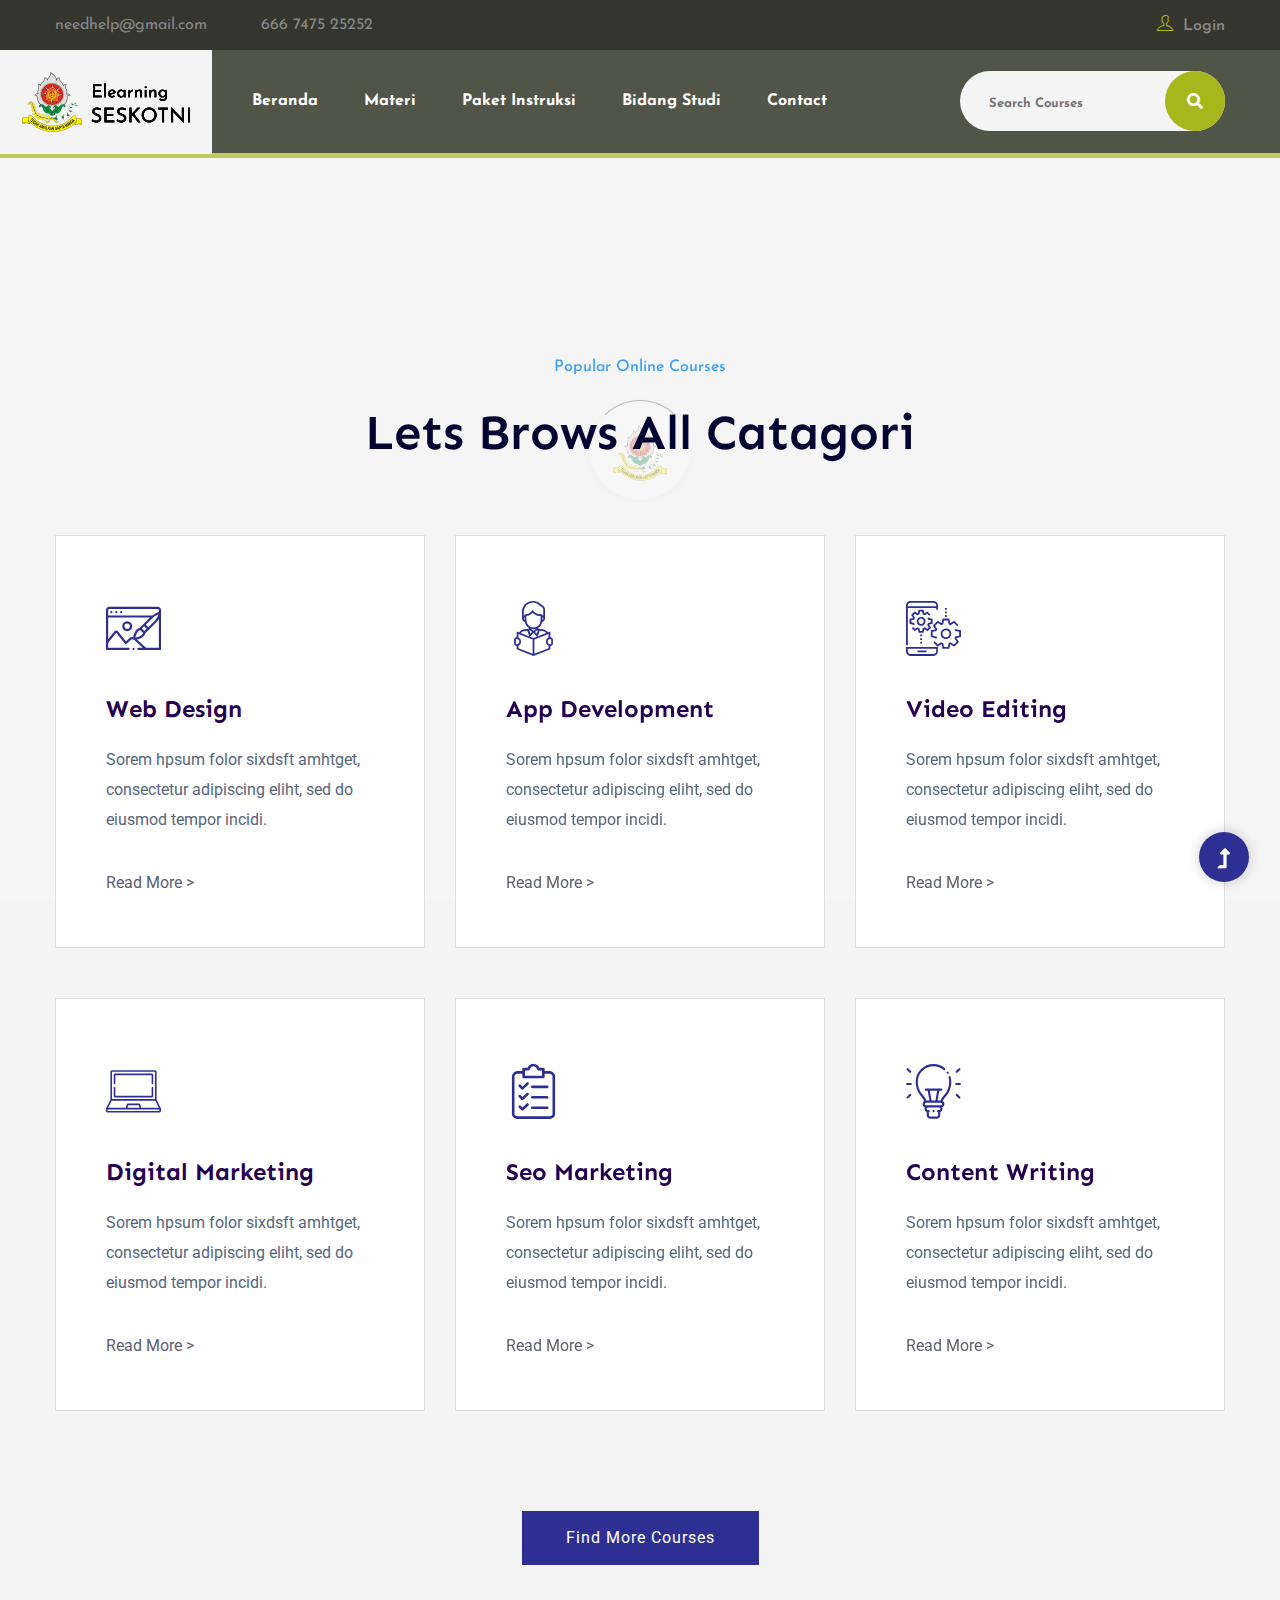
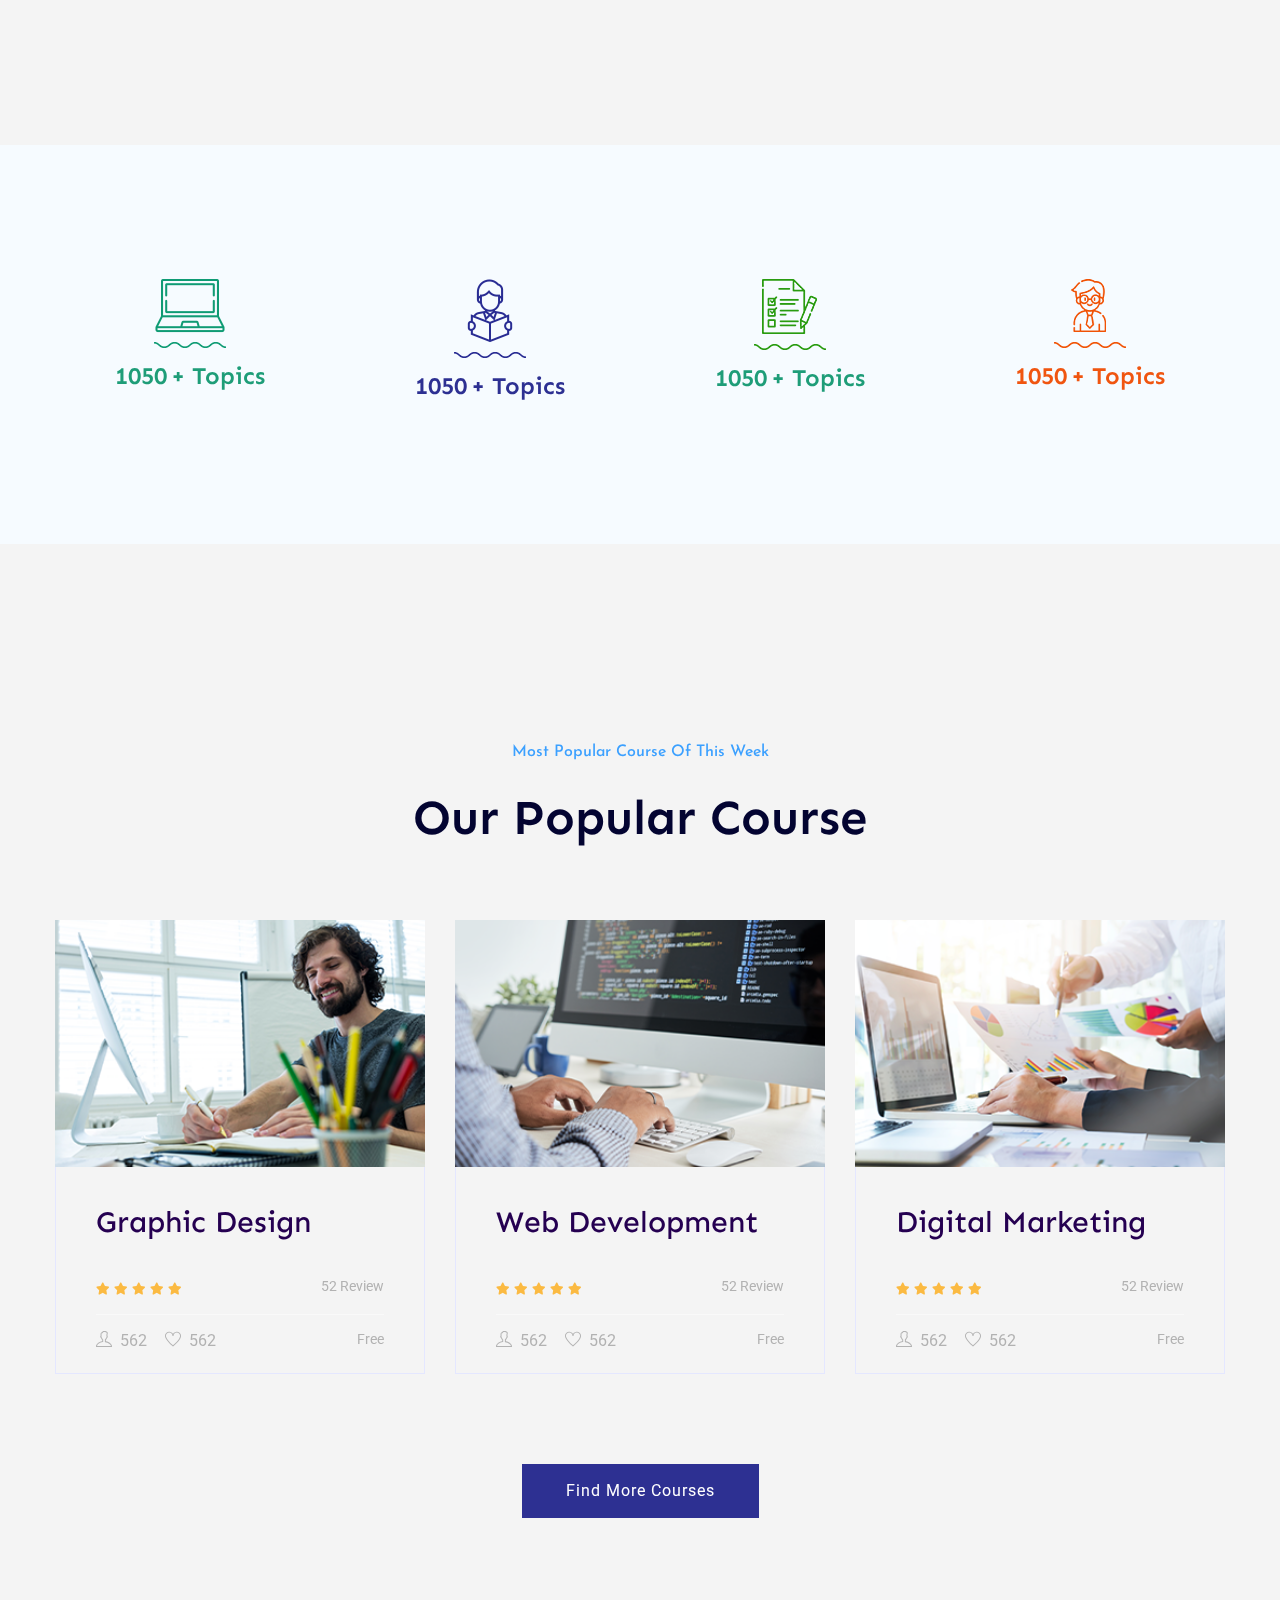
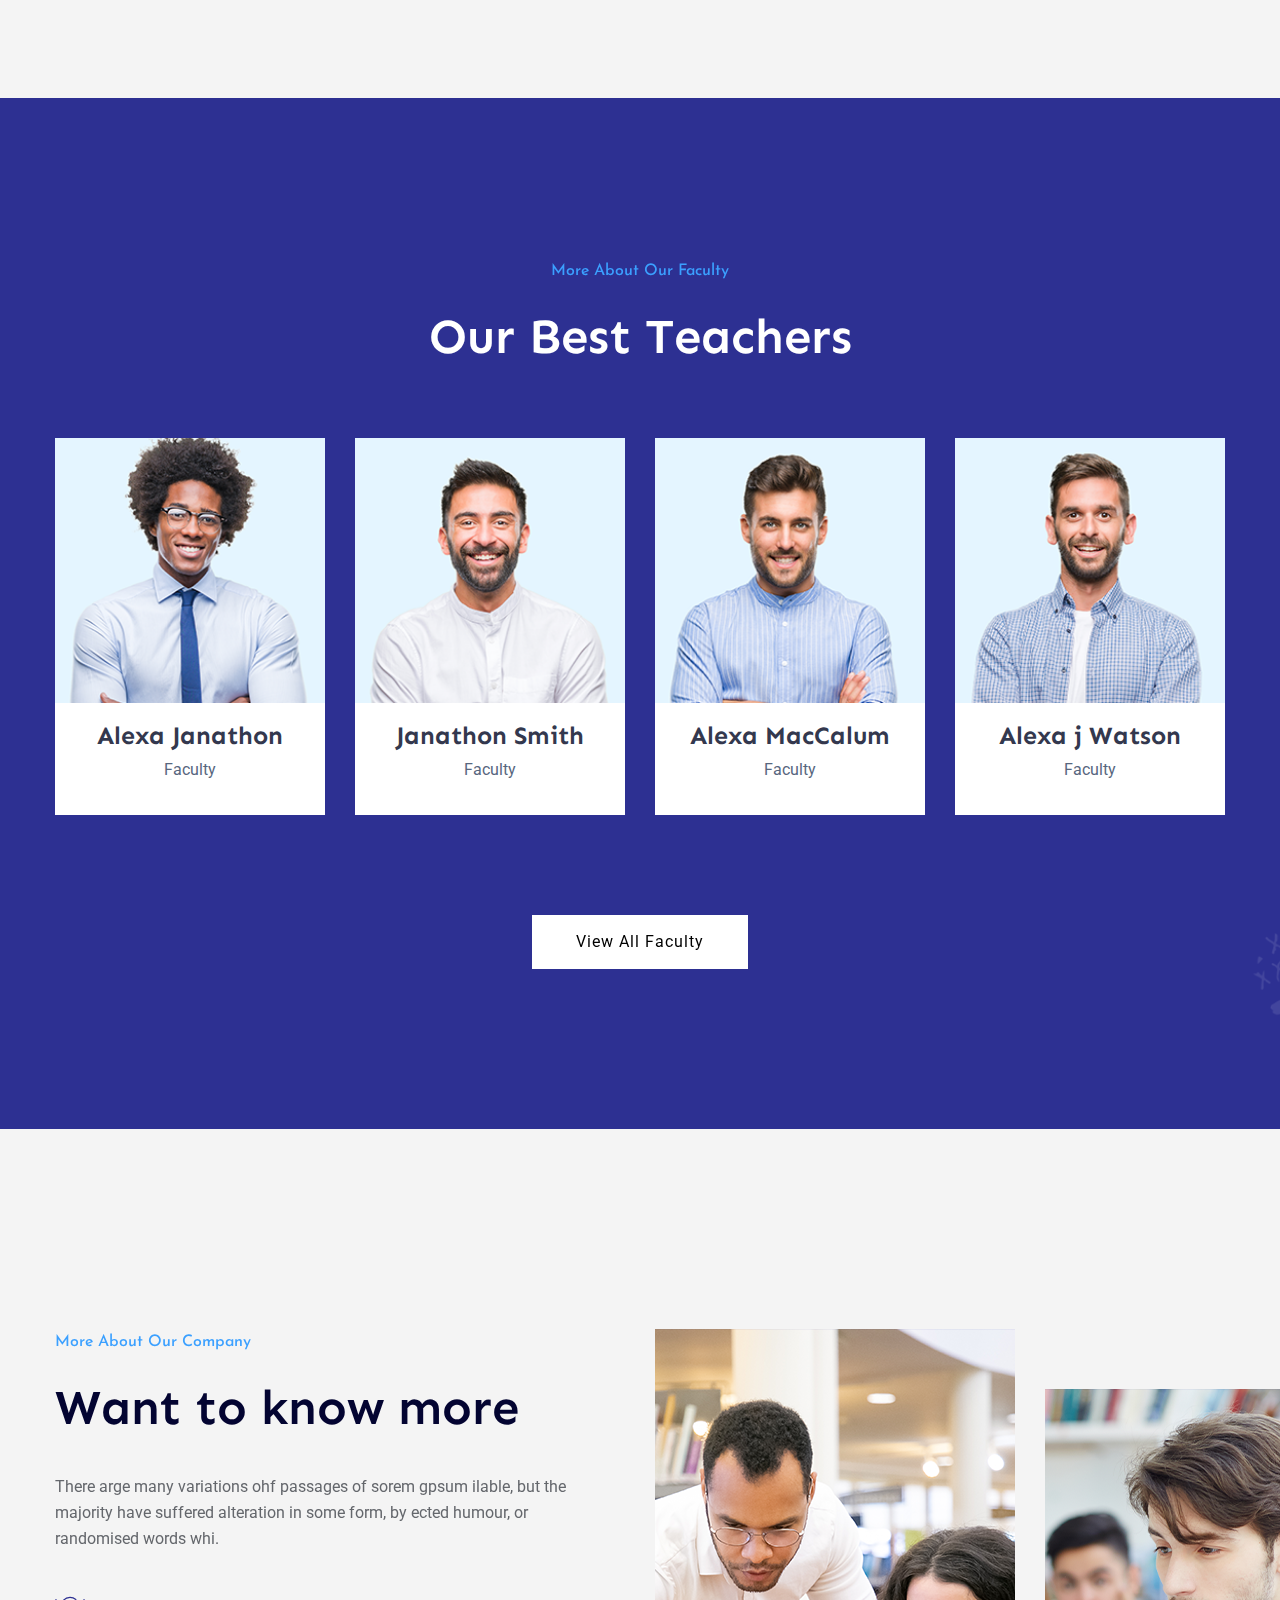
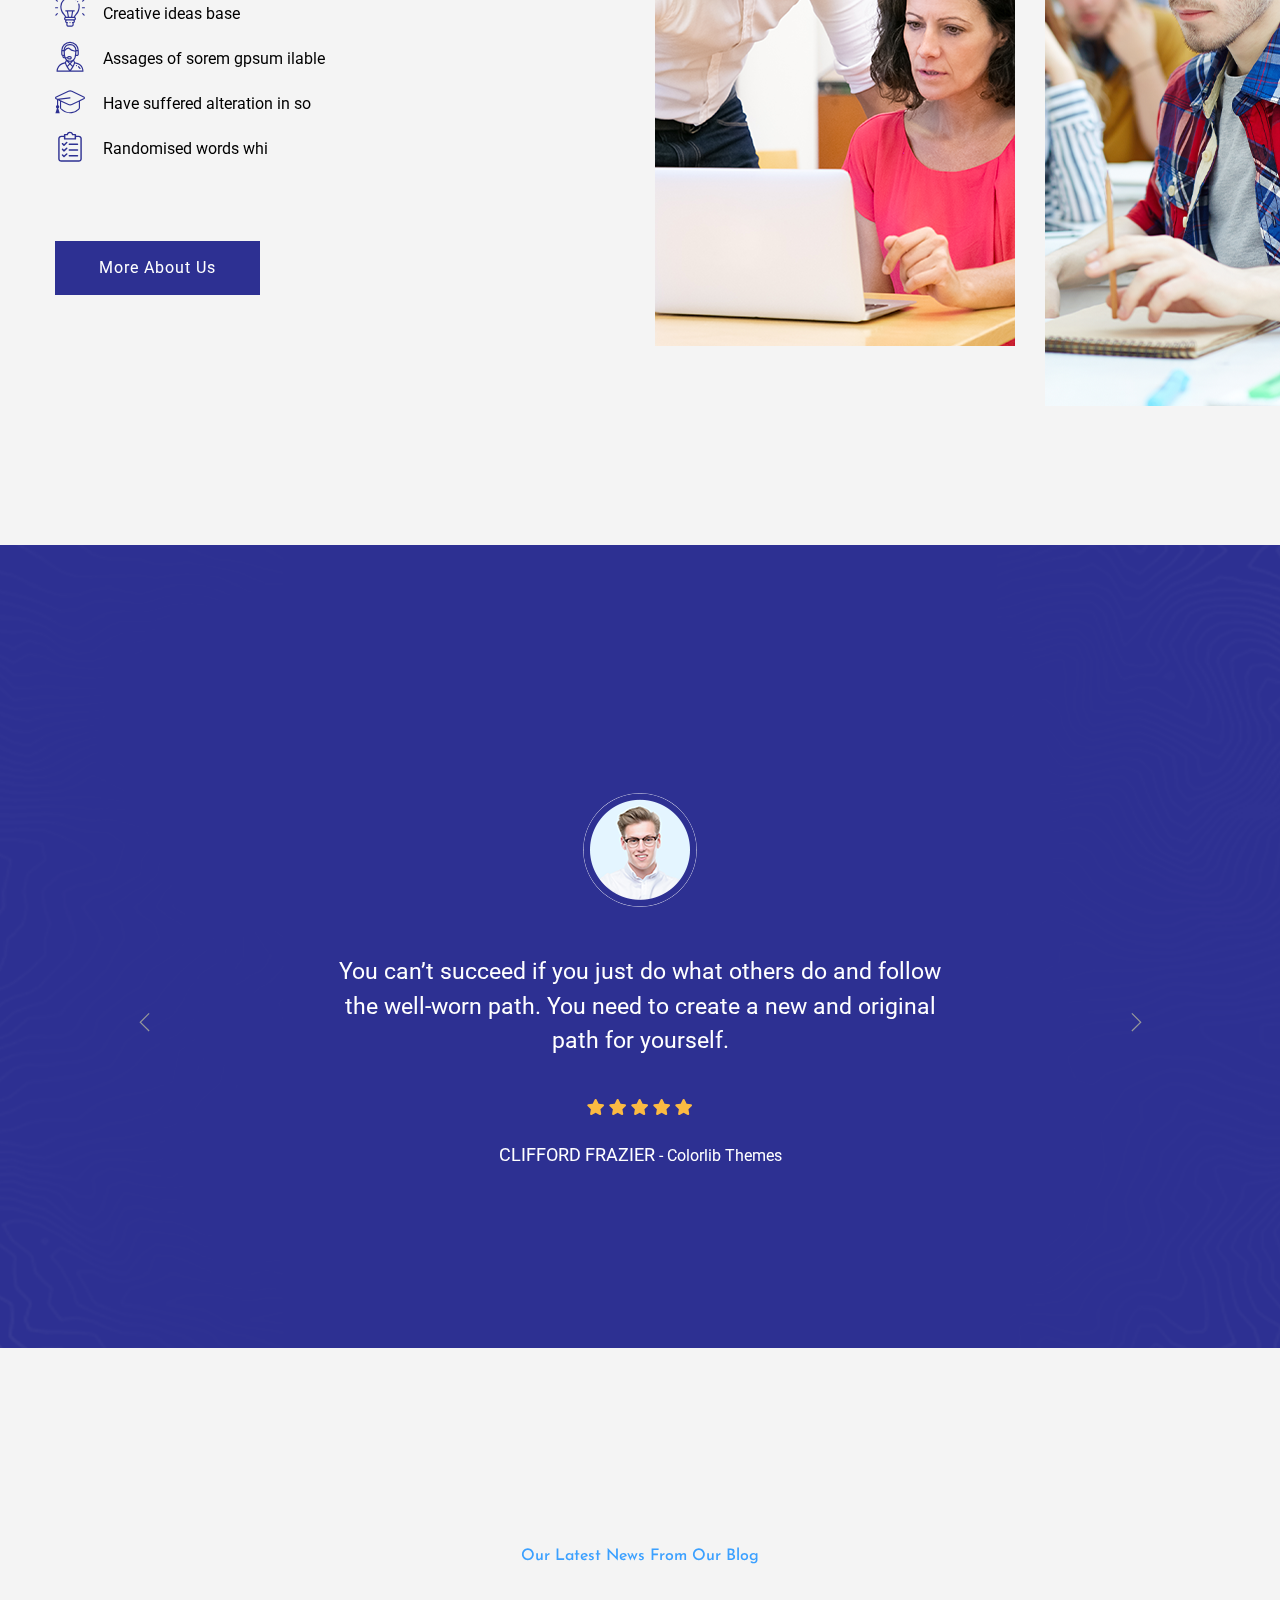
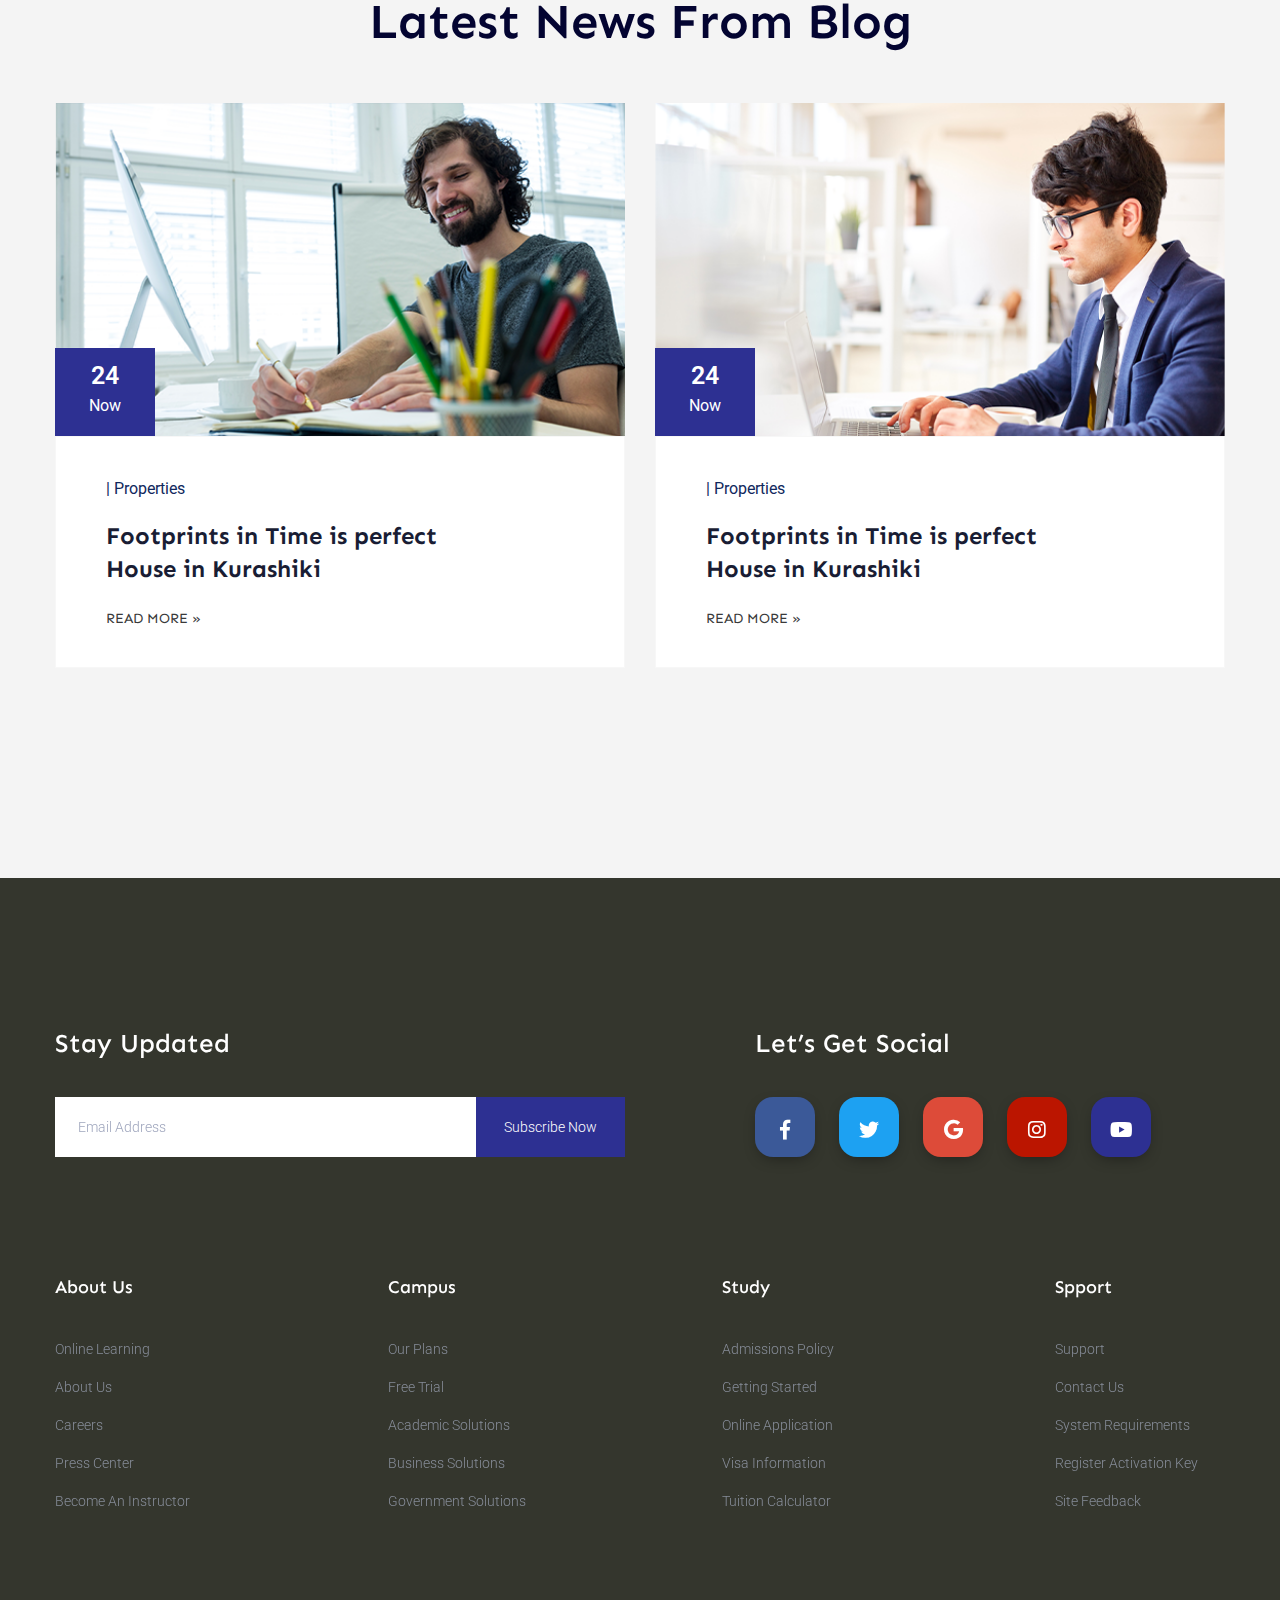
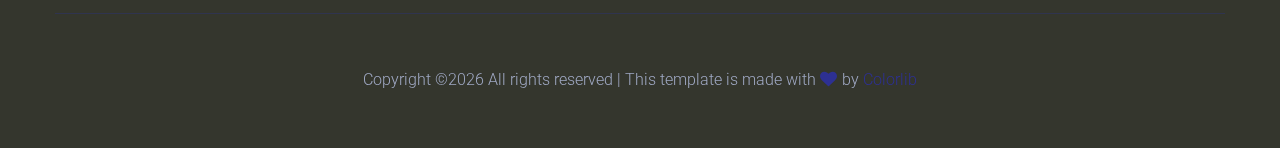
<file: index.html>
<!doctype html>
<html class="no-js" lang="zxx">
<head>
    <meta charset="utf-8">
    <meta http-equiv="x-ua-compatible" content="ie=edge">
    <title> Education | Template </title>
    <meta name="description" content="">
    <meta name="viewport" content="width=device-width, initial-scale=1">
    <link rel="manifest" href="site.webmanifest">
    <link rel="shortcut icon" type="image/x-icon" href="assets/img/favicon.ico">
	<!-- CSS here -->
	<link rel="stylesheet" href="assets/css/bootstrap.min.css">
	<link rel="stylesheet" href="assets/css/owl.carousel.min.css">
	<link rel="stylesheet" href="assets/css/slicknav.css">
    <link rel="stylesheet" href="assets/css/flaticon.css">
    <link rel="stylesheet" href="assets/css/gijgo.css">
	<link rel="stylesheet" href="assets/css/animate.min.css">
	<link rel="stylesheet" href="assets/css/magnific-popup.css">
	<link rel="stylesheet" href="assets/css/fontawesome-all.min.css">
	<link rel="stylesheet" href="assets/css/themify-icons.css">
	<link rel="stylesheet" href="assets/css/slick.css">
	<link rel="stylesheet" href="assets/css/nice-select.css">
	<link rel="stylesheet" href="assets/css/style.css">
</head>
<body>
    <!--? Preloader Start -->
    <div id="preloader-active">
        <div class="preloader d-flex align-items-center justify-content-center">
            <div class="preloader-inner position-relative">
                <div class="preloader-circle"></div>
                <div class="preloader-img pere-text">
                    <img src="assets/img/logo/logo-tni.png" alt="">
                </div>
            </div>
        </div>
    </div>
    <!-- Preloader Start -->
    <header>
        <!-- Header Start -->
        <div class="header-area">
            <div class="main-header ">
                <div class="header-top d-none d-lg-block">
                    <!-- Left Social -->
                    <!-- <div class="header-left-social">
                        <ul class="header-social">    
                            <li><a href="#"><i class="fab fa-twitter"></i></a></li>
                            <li><a href="https://www.facebook.com/sai4ull"><i class="fab fa-facebook-f"></i></a></li>
                            <li><a href="#"><i class="fab fa-linkedin-in"></i></a></li>
                            <li> <a href="#"><i class="fab fa-google-plus-g"></i></a></li>
                        </ul>
                    </div> -->
                    <div class="container">
                        <div class="col-xl-12">
                            <div class="row d-flex justify-content-between align-items-center">
                                <div class="header-info-left">
                                    <ul>     
                                        <li>needhelp@gmail.com</li>
                                        <li>666 7475 25252</li>
                                    </ul>
                                </div>
                                <div class="header-info-right">
                                    <ul>    
                                        <li><a href="login.html" class="text-yellow-military"><i class="ti-user"></i>Login</a></li>
                                    </ul>
                                </div>
                            </div>
                        </div>
                    </div>
                </div>
                <div class="header-bottom header-sticky">
                    <!-- Logo -->
                    <div class="logo d-none d-lg-block">
                        <a href="index.html"><img src="assets/img/logo/logo-tni-final2.png" alt=""></a>
                    </div>
                    <div class="container">
                        <div class="menu-wrapper">
                            <!-- Logo -->
                            <div class="logo logo2 d-block d-lg-none">
                                <a href="index.html"><img src="assets/img/logo/logo-tni-final2.png" alt=""></a>
                            </div>
                            <!-- Main-menu -->
                            <div class="main-menu d-none d-lg-block">
                                <nav>
                                    <ul id="navigation">                                                                                          
                                        <li><a href="index.html">Beranda</a></li>
                                        <li><a href="courses.html">Materi</a></li>
                                        <li><a href="instructor.html">Paket Instruksi</a></li>
                                        <li><a href="blog.html">Bidang Studi</a>
                                            <ul class="submenu">
                                                <li><a href="blog.html">Operasi</a></li>
                                                <li><a href="blog_details.html">Militer</a></li>
                                                <li><a href="elements.html">Administrasi</a></li>
                                                <li><a href="elements.html">Jasmani</a></li>
                                            </ul>
                                        </li>
                                        <li><a href="contact.html">Contact</a></li>
                                    </ul>
                                </nav>
                            </div>
                            <!-- Header-btn -->
                            <div class="header-search d-none d-lg-block">
                                <form action="#" class="form-box f-right ">
                                    <input type="text" name="Search" placeholder="Search Courses">
                                    <div class="search-icon">
                                        <i class="fas fa-search special-tag"></i>
                                    </div>
                                </form>
                            </div>
                        </div>
                        <!-- Mobile Menu -->
                        <div class="col-12">
                            <div class="mobile_menu d-block d-lg-none"></div>
                        </div>
                    </div>
                </div>
            </div>
        </div>
        <!-- Header End -->
    </header>
    <main>
        <div class="container">
            <div class="row align-items-center">
                <!-- <div class="col-xl-6 col-lg-7 col-md-8"> -->
                <div class="col-sm-12">
                    <div class="bg-dark">
                        
                    </div>
                </div>
            </div>
        </div>
        <!--? slider Area Start-->
        <!-- slider Area End-->
        <!--? Categories Area Start -->
        <div class="categories-area section-padding30">
            <div class="container">
                <div class="row justify-content-sm-center">
                    <div class="cl-xl-7 col-lg-8 col-md-10">
                        <!-- Section Tittle -->
                        <div class="section-tittle text-center mb-70">
                            <span>Popular Online Courses</span>
                            <h2>Lets Brows All Catagori</h2>
                        </div> 
                    </div>
                </div>
                <div class="row">
                    <div class="col-lg-4 col-md-6 col-sm-6">
                        <div class="single-cat mb-50">
                            <div class="cat-icon">
                                <span class="flaticon-web-design"></span>
                            </div>
                            <div class="cat-cap">
                                <h5><a  href="#">Web Design</a></h5>
                                <p>Sorem hpsum folor sixdsft amhtget, consectetur adipiscing eliht, sed do eiusmod tempor incidi.</p>
                                <a href="#" class="read-more1">Read More ></a>
                            </div>
                        </div>
                    </div>
                    <div class="col-lg-4 col-md-6 col-sm-6">
                        <div class="single-cat mb-50">
                            <div class="cat-icon">
                                <span class="flaticon-education"></span>
                            </div>
                            <div class="cat-cap">
                                <h5><a  href="#">App Development</a></h5>
                                <p>Sorem hpsum folor sixdsft amhtget, consectetur adipiscing eliht, sed do eiusmod tempor incidi.</p>
                                <a  href="#" class="read-more1">Read More ></a>
                            </div>
                        </div>
                    </div>
                    <div class="col-lg-4 col-md-6 col-sm-6">
                        <div class="single-cat mb-50">
                            <div class="cat-icon">
                                <span class="flaticon-communications"></span>
                            </div>
                            <div class="cat-cap">
                                <h5><a  href="#">Video Editing</a></h5>
                                <p>Sorem hpsum folor sixdsft amhtget, consectetur adipiscing eliht, sed do eiusmod tempor incidi.</p>
                                <a  href="#" class="read-more1">Read More ></a>
                            </div>
                        </div>
                    </div>
                    <div class="col-lg-4 col-md-6 col-sm-6">
                        <div class="single-cat mb-50">
                            <div class="cat-icon">
                                <span class="flaticon-computing"></span>
                            </div>
                            <div class="cat-cap">
                                <h5><a  href="#">Digital Marketing</a></h5>
                                <p>Sorem hpsum folor sixdsft amhtget, consectetur adipiscing eliht, sed do eiusmod tempor incidi.</p>
                                <a  href="#" class="read-more1">Read More ></a>
                            </div>
                        </div>
                    </div>
                    <div class="col-lg-4 col-md-6 col-sm-6">
                        <div class="single-cat mb-50">
                            <div class="cat-icon">
                                <span class="flaticon-tools-and-utensils"></span>
                            </div>
                            <div class="cat-cap">
                                <h5><a  href="#">Seo Marketing</a></h5>
                                <p>Sorem hpsum folor sixdsft amhtget, consectetur adipiscing eliht, sed do eiusmod tempor incidi.</p>
                                <a  href="#" class="read-more1">Read More ></a>
                            </div>
                        </div>
                    </div>
                    <div class="col-lg-4 col-md-6 col-sm-6">
                        <div class="single-cat mb-50">
                            <div class="cat-icon">
                                <span class="flaticon-business"></span>
                            </div>
                            <div class="cat-cap">
                                <h5><a  href="#">Content Writing</a></h5>
                                <p>Sorem hpsum folor sixdsft amhtget, consectetur adipiscing eliht, sed do eiusmod tempor incidi.</p>
                                <a  href="#" class="read-more1">Read More ></a>
                            </div>
                        </div>
                    </div>
                </div>
                <!-- Section Button -->
                <div class="row">
                    <div class="col-lg-12">
                        <div class="browse-btn2 text-center mt-50">
                            <a href="courses.html" class="btn">Find More Courses</a>
                        </div>
                    </div>
                </div>
            </div>
        </div>
        <!-- Categories Area End -->
        <!--? Count Down Start -->
        <div class="count-down-area pt-90 pb-60 section-bg" data-background="assets/img/gallery/section_bg01.png">
            <div class="container">
                <div class="row justify-content-center">
                    <div class="col-lg-12 col-md-12">
                        <div class="count-down-wrapper" >
                            <div class="row justify-content-between">
                                <div class="col-lg-3 col-md-6 col-sm-6">
                                    <!-- Counter Up -->
                                    <div class="single-counter text-center">
                                        <svg  xmlns="http://www.w3.org/2000/svg" xmlns:xlink="http://www.w3.org/1999/xlink" width="72px" height="69px">
                                            <image  x="0px" y="0px" width="72px" height="69px"  xlink:href="[data-uri]" />
                                       </svg>
                                        <span class="counter color-green">1050</span>
                                        <p class="color-green">+ Topics</p>
                                    </div>
                                </div>
                                <div class="col-lg-3 col-md-6 col-sm-6">
                                    <!-- Counter Up -->
                                    <div class="single-counter text-center">
                                        <svg xmlns="http://www.w3.org/2000/svg" xmlns:xlink="http://www.w3.org/1999/xlink" width="72px" height="79px">
                                             <image  x="0px" y="0px" width="72px" height="79px"  xlink:href="[data-uri]" />
                                        </svg>
                                        <span class="counter color-blue">1050</span>
                                        <p class="color-blue">+ Topics</p>
                                    </div>
                                </div>
                                <div class="col-lg-3 col-md-6 col-sm-6">
                                    <!-- Counter Up -->
                                    <div class="single-counter text-center">
                                        <svg xmlns="http://www.w3.org/2000/svg" xmlns:xlink="http://www.w3.org/1999/xlink" width="72px" height="71px">
                                             <image  x="0px" y="0px" width="72px" height="71px"  xlink:href="[data-uri]" />
                                        </svg>
                                        <span class="counter color-green">1050</span>
                                        <p class="color-green">+ Topics</p>
                                    </div>
                                </div>
                                <div class="col-lg-3 col-md-6 col-sm-6">
                                    <!-- Counter Up -->
                                    <div class="single-counter text-center">
                                        <svg xmlns="http://www.w3.org/2000/svg" xmlns:xlink="http://www.w3.org/1999/xlink" width="72px" height="69px">
                                            <image  x="0px" y="0px" width="72px" height="69px"  xlink:href="[data-uri]" />
                                        </svg>
                                        <span class="counter color-red">1050</span>
                                        <p class="color-red">+ Topics</p>
                                    </div>
                                </div>
                            </div>
                        </div>
                    </div>
                </div>
            </div>
        </div>
        <!-- Count Down End -->
        <!--? Popular Course Start -->
        <div class="popular-course section-padding30">
            <div class="container">
                <div class="row justify-content-sm-center">
                    <div class="cl-xl-7 col-lg-8 col-md-10">
                        <!-- Section Tittle -->
                        <div class="section-tittle text-center mb-70">
                            <span>Most Popular Course Of This Week</span>
                            <h2>Our Popular Course</h2>
                        </div> 
                    </div>
                </div>
                <div class="row">
                    <div class="col-xl-4 col-lg-4 col-md-6">
                        <!-- Single course -->
                        <div class="single-course mb-40">
                            <div class="course-img">
                                <img src="assets/img/gallery/popular_sub1.png" alt="">
                            </div>
                            <div class="course-caption">
                                <div class="course-cap-top">
                                    <h4><a href="#">Graphic Design</a></h4>
                                </div>
                                <div class="course-cap-mid d-flex justify-content-between">
                                    <div class="course-ratting">
                                        <i class="fas fa-star"></i>
                                        <i class="fas fa-star"></i>
                                        <i class="fas fa-star"></i>
                                        <i class="fas fa-star"></i>
                                        <i class="fas fa-star"></i>
                                    </div>
                                    <ul><li>52 Review</li></ul>
                                </div>
                                <div class="course-cap-bottom d-flex justify-content-between">
                                    <ul>
                                        <li><i class="ti-user"></i> 562</li>
                                        <li><i class="ti-heart"></i> 562</li>
                                    </ul>
                                    <span>Free</span>
                                </div>
                            </div>
                        </div>
                    </div>
                    <div class="col-xl-4 col-lg-4 col-md-6">
                        <!-- Single course -->
                        <div class="single-course mb-40">
                            <div class="course-img">
                                <img src="assets/img/gallery/popular_sub2.png" alt="">
                            </div>
                            <div class="course-caption">
                                <div class="course-cap-top">
                                    <h4><a href="#">Web Development</a></h4>
                                </div>
                                <div class="course-cap-mid d-flex justify-content-between">
                                    <div class="course-ratting">
                                        <i class="fas fa-star"></i>
                                        <i class="fas fa-star"></i>
                                        <i class="fas fa-star"></i>
                                        <i class="fas fa-star"></i>
                                        <i class="fas fa-star"></i>
                                    </div>
                                    <ul><li>52 Review</li></ul>
                                </div>
                                <div class="course-cap-bottom d-flex justify-content-between">
                                    <ul>
                                        <li><i class="ti-user"></i> 562</li>
                                        <li><i class="ti-heart"></i> 562</li>
                                    </ul>
                                    <span>Free</span>
                                </div>
                            </div>
                        </div>
                    </div>
                    <div class="col-xl-4 col-lg-4 col-md-6">
                        <!-- Single course -->
                        <div class="single-course mb-40">
                            <div class="course-img">
                                <img src="assets/img/gallery/popular_sub3.png" alt="">
                            </div>
                            <div class="course-caption">
                                <div class="course-cap-top">
                                    <h4><a href="#">Digital Marketing</a></h4>
                                </div>
                                <div class="course-cap-mid d-flex justify-content-between">
                                    <div class="course-ratting">
                                        <i class="fas fa-star"></i>
                                        <i class="fas fa-star"></i>
                                        <i class="fas fa-star"></i>
                                        <i class="fas fa-star"></i>
                                        <i class="fas fa-star"></i>
                                    </div>
                                    <ul><li>52 Review</li></ul>
                                </div>
                                <div class="course-cap-bottom d-flex justify-content-between">
                                    <ul>
                                        <li><i class="ti-user"></i> 562</li>
                                        <li><i class="ti-heart"></i> 562</li>
                                    </ul>
                                    <span>Free</span>
                                </div>
                            </div>
                        </div>
                    </div>
                </div>
                <!-- Section Button -->
                <div class="row">
                    <div class="col-lg-12">
                        <div class="browse-btn2 text-center mt-50">
                            <a href="courses.html" class="btn">Find More Courses</a>
                        </div>
                    </div>
                </div>
            </div>
        </div>
        <!-- Popular Course End -->
        <!--? Team Ara Start -->
        <div class="team-area pt-160 pb-160 section-bg" data-background="assets/img/gallery/section_bg02.png">
            <div class="container">
                <div class="row justify-content-center">
                    <div class="cl-xl-7 col-lg-8 col-md-10">
                        <!-- Section Tittle -->
                        <div class="section-tittle section-tittle2 text-center mb-70">
                            <span>More About Our Faculty</span>
                            <h2>Our Best Teachers</h2>
                        </div> 
                    </div>
                </div>
                <div class="row">
                    <div class="col-lg-3 col-md-6 col-sm-6">
                        <div class="single-team mb-30">
                            <div class="team-img">
                                <img src="assets/img/gallery/team1.png" alt="">
                                <!-- Blog Social -->
                                <ul class="team-social">
                                    <li><a href="#"><i class="fab fa-facebook-f"></i></a></li>
                                    <li><a href="#"><i class="fab fa-twitter"></i></a></li>
                                    <li><a href="#"><i class="fas fa-globe"></i></a></li>
                                </ul>
                            </div>
                            <div class="team-caption">
                                <h3><a href="instructor.html">Alexa Janathon</a></h3>
                                <p>Faculty</p>
                            </div>
                        </div>
                    </div>
                    <div class="col-lg-3 col-md-6 col-sm-6">
                        <div class="single-team mb-30">
                            <div class="team-img">
                                <img src="assets/img/gallery/team2.png" alt="">
                                <!-- Blog Social -->
                                <ul class="team-social">
                                    <li><a href="#"><i class="fab fa-facebook-f"></i></a></li>
                                    <li><a href="#"><i class="fab fa-twitter"></i></a></li>
                                    <li><a href="#"><i class="fas fa-globe"></i></a></li>
                                </ul>
                            </div>
                            <div class="team-caption">
                                <h3><a href="instructor.html">Janathon Smith</a></h3>
                                <p>Faculty</p>
                            </div>
                        </div>
                    </div>
                    <div class="col-lg-3 col-md-6 col-sm-6">
                        <div class="single-team mb-30">
                            <div class="team-img">
                                <img src="assets/img/gallery/team3.png" alt="">
                                <!-- Blog Social -->
                                <ul class="team-social">
                                    <li><a href="#"><i class="fab fa-facebook-f"></i></a></li>
                                    <li><a href="#"><i class="fab fa-twitter"></i></a></li>
                                    <li><a href="#"><i class="fas fa-globe"></i></a></li>
                                </ul>
                            </div>
                            <div class="team-caption">
                                <h3><a href="instructor.html">Alexa MacCalum</a></h3>
                                <p>Faculty</p>
                            </div>
                        </div>
                    </div>
                    <div class="col-lg-3 col-md-6 col-sm-6">
                        <div class="single-team mb-30">
                            <div class="team-img">
                                <img src="assets/img/gallery/team4.png" alt="">
                                <!-- Blog Social -->
                                <ul class="team-social">
                                    <li><a href="#"><i class="fab fa-facebook-f"></i></a></li>
                                    <li><a href="#"><i class="fab fa-twitter"></i></a></li>
                                    <li><a href="#"><i class="fas fa-globe"></i></a></li>
                                </ul>
                            </div>
                            <div class="team-caption">
                                <h3><a href="instructor.html">Alexa j Watson</a></h3>
                                <p>Faculty</p>
                            </div>
                        </div>
                    </div>
                </div>
                <!-- Section Button -->
                <div class="row">
                    <div class="col-lg-12">
                        <div class="browse-btn2 text-center mt-70">
                            <a href="instructor.html" class="btn white-btn">View All Faculty</a>
                        </div>
                    </div>
                </div>
            </div>
        </div>
        <!-- Team Ara End -->
        <!--? About Law Start-->
        <div class="about-area section-padding2">
            <div class="container">
                <div class="row">
                    <div class="col-lg-6 col-md-12">
                        <div class="about-caption mb-50">
                            <!-- Section Tittle -->
                            <div class="section-tittle mb-35">
                                <span>More About Our Company</span>
                                <h2>Want to know more</h2>
                            </div>
                            <p>There arge many variations ohf passages of sorem gpsum ilable, but the majority have suffered alteration in some form, by ected humour, or randomised words whi.</p>
                            <ul>
                                <li><span class="flaticon-business"></span> Creative ideas base</li>
                                <li><span class="flaticon-communications-1"></span> Assages of sorem gpsum ilable</li>
                                <li><span class="flaticon-graduated"></span> Have suffered alteration in so</li>
                                <li><span class="flaticon-tools-and-utensils"></span> Randomised words whi</li>
                            </ul>
                            <a href="about.html" class="btn">More About Us</a>
                        </div>
                    </div>
                    <div class="col-lg-6 col-md-12">
                        <!-- about-img -->
                        <div class="about-img ">
                            <div class="about-font-img d-none d-lg-block">
                                <img src="assets/img/gallery/about2.png" alt="">
                            </div>
                            <div class="about-back-img ">
                                <img src="assets/img/gallery/about1.png" alt="">
                            </div>
                        </div>
                    </div>
                </div>
            </div>
        </div>
        <!-- About Law End-->
        <!--? Testimonial Start -->
        <div class="testimonial-area fix pt-180 pb-180 section-bg" data-background="assets/img/gallery/section_bg03.png">
            <div class="container">
                <div class="row justify-content-center">
                    <div class="col-xl-8 col-lg-9 col-md-9">
                        <div class="h1-testimonial-active">
                            <!-- Single Testimonial -->
                            <div class="single-testimonial pt-65">
                                <!-- Testimonial tittle -->
                                <div class="testimonial-icon mb-45">
                                    <img src="assets/img/gallery/testimonial.png" class="ani-btn " alt="">
                                </div>
                                    <!-- Testimonial Content -->
                                <div class="testimonial-caption text-center">
                                    <p>You can’t succeed if you just do what others do and 
                                        follow the well-worn path. You need to create a new and 
                                        original path for yourself.</p>
                                    <!-- Rattion -->
                                    <div class="testimonial-ratting">
                                        <i class="fas fa-star"></i>
                                        <i class="fas fa-star"></i>
                                        <i class="fas fa-star"></i>
                                        <i class="fas fa-star"></i>
                                        <i class="fas fa-star"></i>
                                    </div>
                                    <div class="rattiong-caption">
                                        <span>Clifford Frazier<span> - Colorlib Themes</span> </span>
                                    </div>
                                </div>
                            </div>
                            <!-- Single Testimonial -->
                            <div class="single-testimonial pt-65">
                                <!-- Testimonial tittle -->
                                <div class="testimonial-icon mb-45">
                                    <img src="assets/img/gallery/testimonial.png" class="ani-btn " alt="">
                                </div>
                                    <!-- Testimonial Content -->
                                <div class="testimonial-caption text-center">
                                    <p>You can’t succeed if you just do what others do and 
                                        follow the well-worn path. You need to create a new and 
                                        original path for yourself. </p>
                                    <!-- Rattion -->
                                    <div class="testimonial-ratting">
                                        <i class="fas fa-star"></i>
                                        <i class="fas fa-star"></i>
                                        <i class="fas fa-star"></i>
                                        <i class="fas fa-star"></i>
                                        <i class="fas fa-star"></i>
                                    </div>
                                    <div class="rattiong-caption">
                                        <span>Clifford Frazier<span> - Colorlib Themes</span> </span>
                                    </div>
                                </div>
                            </div>
                        </div>
                    </div>
                </div>
            </div>
        </div>
        <!-- Testimonial End -->
        <!--? Blog Area Start -->
        <div class="home-blog-area section-padding30">
            <div class="container">
                <!-- Section Tittle -->
                <div class="row">
                    <div class="col-lg-12">
                        <div class="section-tittle text-center mb-50">
                            <span>Our Latest News From Our Blog</span>
                            <h2>Latest News From Blog</h2>
                        </div>
                    </div>
                </div>
                <div class="row">
                    <div class="col-xl-6 col-lg-6 col-md-6">
                        <div class="home-blog-single mb-30">
                            <div class="blog-img-cap">
                                <div class="blog-img">
                                    <img src="assets/img/gallery/home-blog1.png" alt="">
                                    <!-- Blog date -->
                                    <div class="blog-date text-center">
                                        <span>24</span>
                                        <p>Now</p>
                                    </div>
                                </div>
                                <div class="blog-cap">
                                    <p>|   Properties</p>
                                    <h3><a href="blog_details.html">Footprints in Time is perfect House in Kurashiki</a></h3>
                                    <a href="blog_details.html" class="more-btn">Read more »</a>
                                </div>
                            </div>
                        </div>
                    </div>
                    <div class="col-xl-6 col-lg-6 col-md-6">
                        <div class="home-blog-single mb-30">
                            <div class="blog-img-cap">
                                <div class="blog-img">
                                    <img src="assets/img/gallery/home-blog2.png" alt="">
                                    <!-- Blog date -->
                                    <div class="blog-date text-center">
                                        <span>24</span>
                                        <p>Now</p>
                                    </div>
                                </div>
                                <div class="blog-cap">
                                    <p>|   Properties</p>
                                    <h3><a href="blog_details.html">Footprints in Time is perfect House in Kurashiki</a></h3>
                                    <a href="blog_details.html" class="more-btn">Read more »</a>
                                </div>
                            </div>
                        </div>
                    </div>
                </div>
            </div>
        </div>
        <!-- Blog Area End -->
    </main>
    <footer>
        <!--? Footer Start-->
        <div class="footer-area footer-bg">
            <div class="container">
                <div class="footer-top footer-padding">
                    <!-- footer Heading -->
                    <div class="footer-heading">
                        <div class="row justify-content-between">
                            <div class="col-xl-6 col-lg-7 col-md-10">
                                <div class="footer-tittle2">
                                    <h4>Stay Updated</h4>
                                </div>
                                <!-- Form -->
                                <div class="footer-form mb-50">
                                    <div id="mc_embed_signup">
                                        <form target="_blank" action="https://spondonit.us12.list-manage.com/subscribe/post?u=1462626880ade1ac87bd9c93a&amp;id=92a4423d01" method="get" class="subscribe_form relative mail_part" novalidate="true">
                                            <input type="email" name="EMAIL" id="newsletter-form-email" placeholder=" Email Address " class="placeholder hide-on-focus" onfocus="this.placeholder = ''" onblur="this.placeholder = 'Your email address'">
                                            <div class="form-icon">
                                                <button type="submit" name="submit" id="newsletter-submit" class="email_icon newsletter-submit button-contactForm">
                                                    Subscribe Now
                                                </button>
                                            </div>
                                            <div class="mt-10 info"></div>
                                        </form>
                                    </div>
                                </div>
                            </div>
                            <div class="col-xl-5 col-lg-5">
                                <div class="footer-tittle2">
                                    <h4>Let’s Get Social</h4>
                                </div>
                                <!-- Footer Social -->
                                <div class="footer-social">
                                    <a href="https://www.facebook.com/sai4ull"><i class="fab fa-facebook-f"></i></a>
                                    <a href="#"><i class="fab fa-twitter"></i></a>
                                    <a  href="#"><i class="fab fa-google"></i></a>
                                    <a href="#"><i class="fab fa-instagram"></i></a>
                                    <a href="#"><i class="fab fa-youtube"></i></a>
                                  </div>
                            </div>
                        </div>
                    </div>
                    <!-- Footer Menu -->
                    <div class="row d-flex justify-content-between">
                        <div class="col-xl-2 col-lg-3 col-md-4 col-sm-6">
                            <div class="single-footer-caption mb-50">
                                <div class="footer-tittle">
                                    <h4>About Us</h4>
                                    <ul>
                                        <li><a href="#">Online Learning</a></li>
                                        <li><a href="#">About Us</a></li>
                                        <li><a href="#">Careers</a></li>
                                        <li><a href="#">Press Center</a></li>
                                        <li><a href="#">Become an Instructor</a></li>
                                    </ul>
                                </div>
                            </div>
                        </div>
                        <div class="col-xl-2 col-lg-3 col-md-4 col-sm-6">
                            <div class="single-footer-caption mb-50">
                                <div class="footer-tittle">
                                    <h4>Campus</h4>
                                    <ul>
                                        <li><a href="#">Our Plans</a></li>
                                        <li><a href="#">Free Trial</a></li>
                                        <li><a href="#">Academic Solutions</a></li>
                                        <li><a href="#">Business Solutions</a></li>
                                        <li><a href="#"> Government Solutions</a></li>
                                    </ul>
                                </div>
                            </div>
                        </div>
                        <div class="col-xl-2 col-lg-3 col-md-4 col-sm-6">
                            <div class="single-footer-caption mb-50">
                                <div class="footer-tittle">
                                    <h4>Study</h4>
                                    <ul>
                                        <li><a href="#">Admissions Policy</a></li>
                                        <li><a href="#">Getting Started</a></li>
                                        <li><a href="#">Online Application</a></li>
                                        <li><a href="#">Visa Information</a></li>
                                        <li><a href="#">Tuition Calculator</a></li>
                                    </ul>
                                </div>
                            </div>
                        </div>
                        <div class="col-xl-2 col-lg-3 col-md-4 col-sm-6">
                            <div class="single-footer-caption mb-50">
                                <div class="footer-tittle">
                                    <h4>Spport</h4>
                                    <ul>
                                        <li><a href="#">Support</a></li>
                                        <li><a href="#">Contact Us</a></li>
                                        <li><a href="#">System Requirements</a></li>
                                        <li><a href="#">Register Activation Key</a></li>
                                        <li><a href="#">Site feedback</a></li>
                                    </ul>
                                </div>
                            </div>
                        </div>
                    </div>
                </div>
                <!-- Footer Bottom -->
                <div class="footer-bottom">
                    <div class="row d-flex align-items-center">
                        <div class="col-lg-12">
                            <div class="footer-copy-right text-center">
                                <p><!-- Link back to Colorlib can't be removed. Template is licensed under CC BY 3.0. -->
  Copyright &copy;<script>document.write(new Date().getFullYear());</script> All rights reserved | This template is made with <i class="fa fa-heart" aria-hidden="true"></i> by <a href="https://colorlib.com" target="_blank">Colorlib</a>
  <!-- Link back to Colorlib can't be removed. Template is licensed under CC BY 3.0. --></p>
                            </div>
                        </div>
                    </div>
                </div>
            </div>
        </div>
        <!-- Footer End-->
    </footer>
    <!-- Scroll Up -->
    <div id="back-top" >
        <a title="Go to Top" href="#"> <i class="fas fa-level-up-alt"></i></a>
    </div>

    <!-- JS here -->

    <script src="./assets/js/vendor/modernizr-3.5.0.min.js"></script>
    <!-- Jquery, Popper, Bootstrap -->
    <script src="./assets/js/vendor/jquery-1.12.4.min.js"></script>
    <script src="./assets/js/popper.min.js"></script>
    <script src="./assets/js/bootstrap.min.js"></script>
    <!-- Jquery Mobile Menu -->
    <script src="./assets/js/jquery.slicknav.min.js"></script>

    <!-- Jquery Slick , Owl-Carousel Plugins -->
    <script src="./assets/js/owl.carousel.min.js"></script>
    <script src="./assets/js/slick.min.js"></script>
    <!-- One Page, Animated-HeadLin -->
    <script src="./assets/js/wow.min.js"></script>
    <script src="./assets/js/animated.headline.js"></script>
    <script src="./assets/js/jquery.magnific-popup.js"></script>

    <!-- Date Picker -->
    <script src="./assets/js/gijgo.min.js"></script>
    <!-- Nice-select, sticky -->
    <script src="./assets/js/jquery.nice-select.min.js"></script>
    <script src="./assets/js/jquery.sticky.js"></script>
    
    <!-- counter , waypoint -->
    <script src="./assets/js/jquery.counterup.min.js"></script>
    <script src="./assets/js/waypoints.min.js"></script>
    
    <!-- contact js -->
    <script src="./assets/js/contact.js"></script>
    <script src="./assets/js/jquery.form.js"></script>
    <script src="./assets/js/jquery.validate.min.js"></script>
    <script src="./assets/js/mail-script.js"></script>
    <script src="./assets/js/jquery.ajaxchimp.min.js"></script>
    
    <!-- Jquery Plugins, main Jquery -->	
    <script src="./assets/js/plugins.js"></script>
    <script src="./assets/js/main.js"></script>
    
    </body>
</html>
</file>
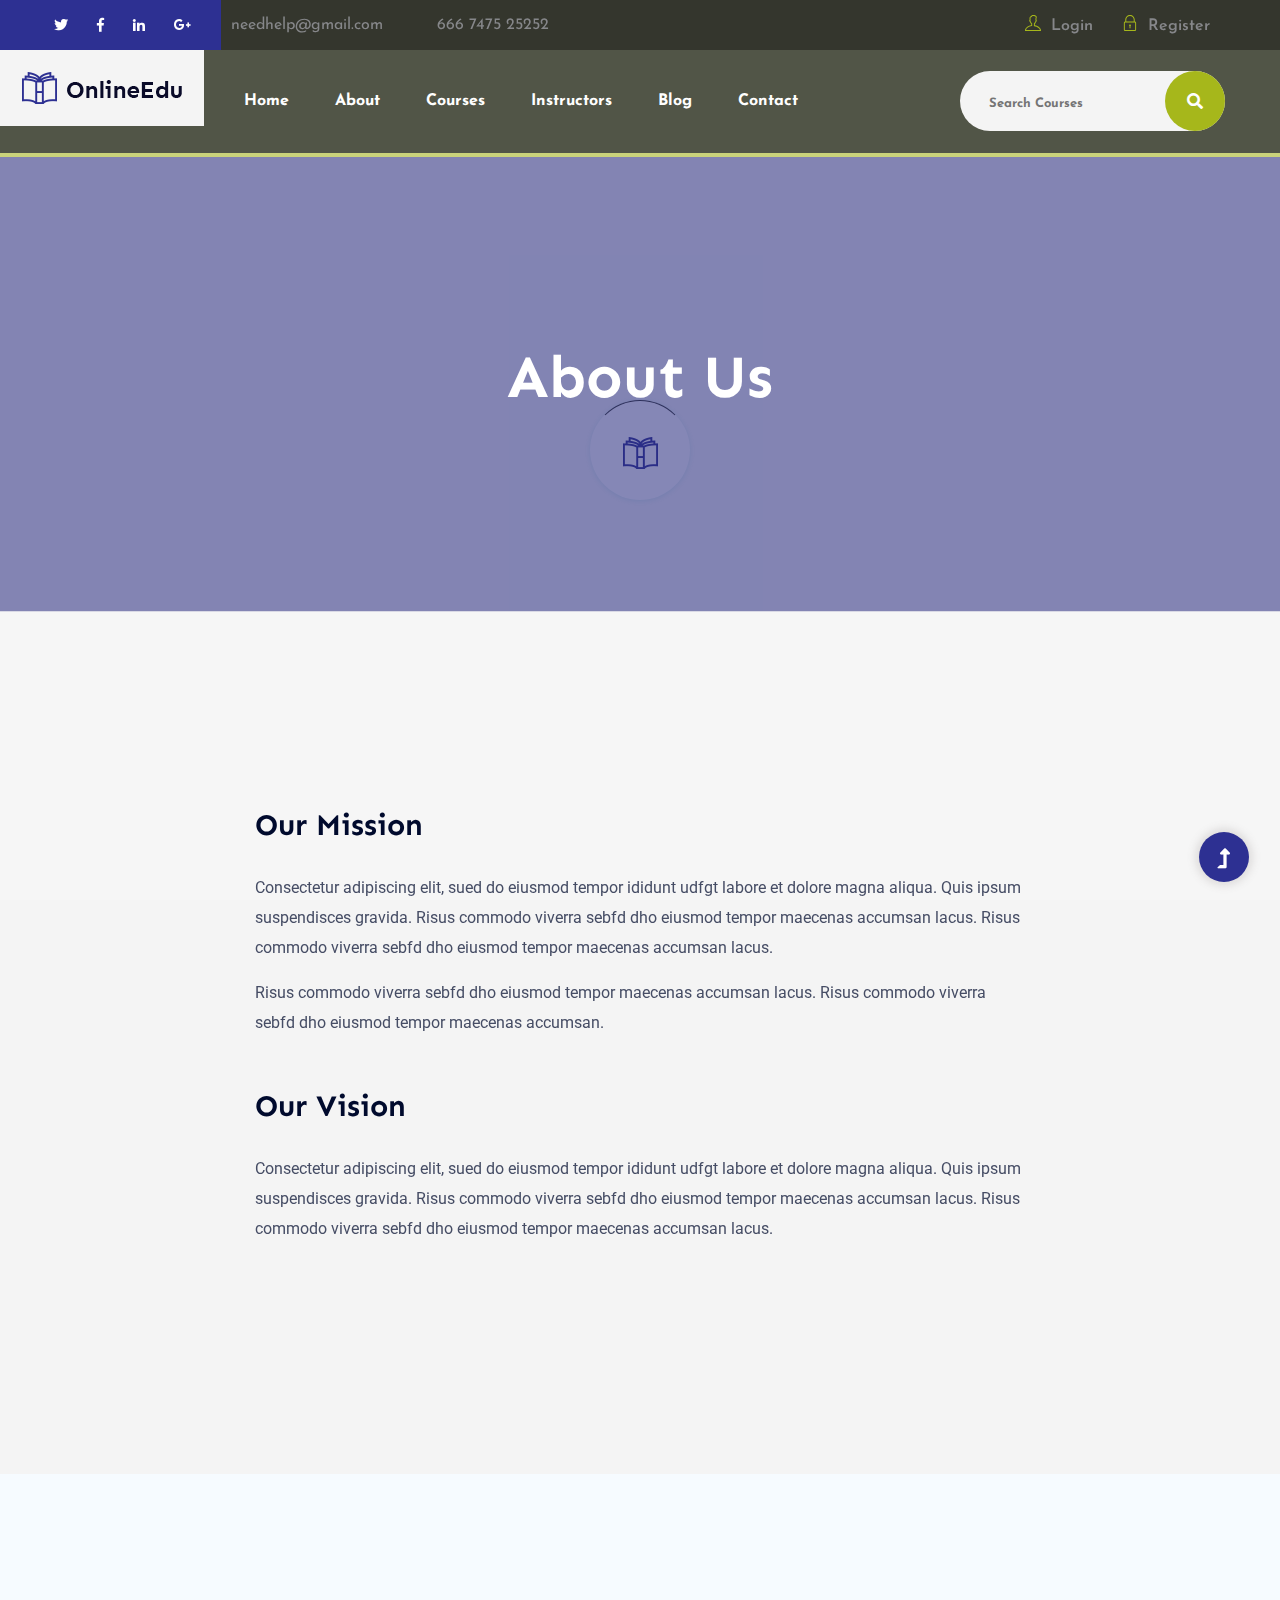
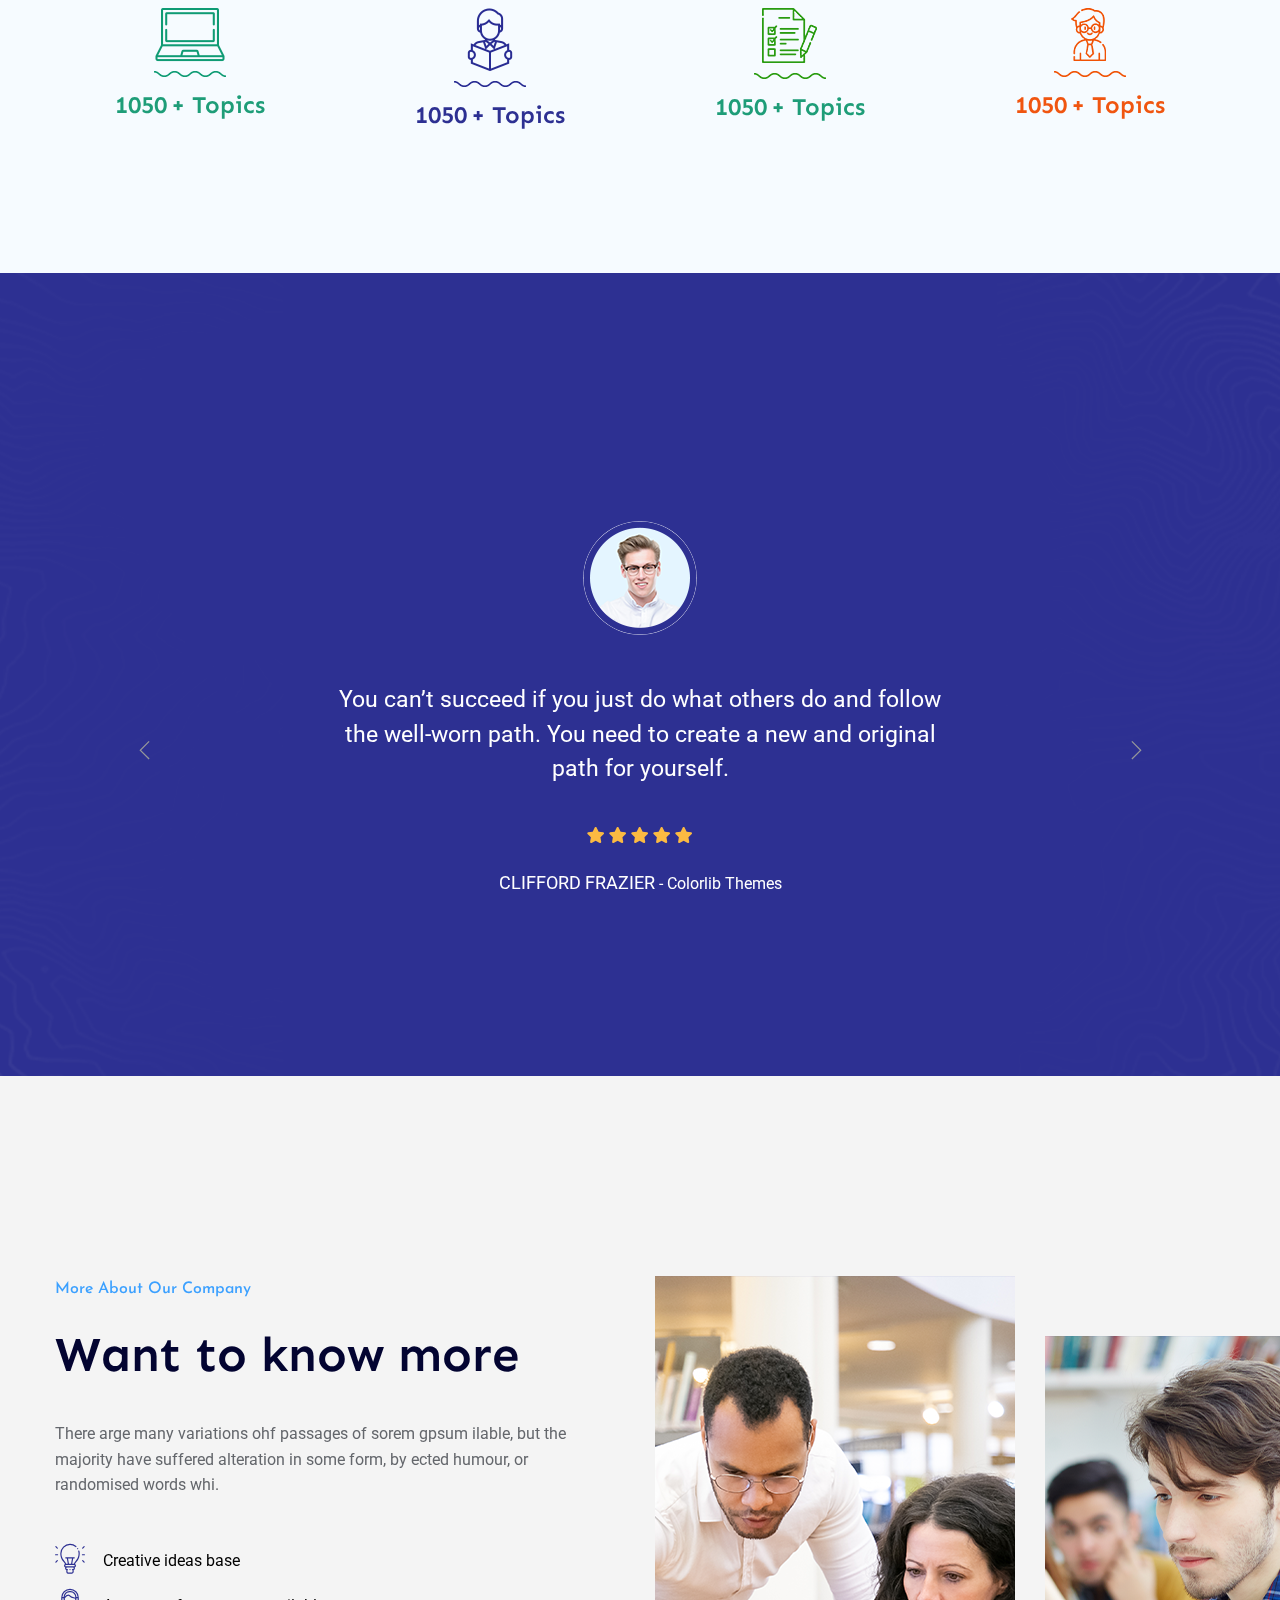
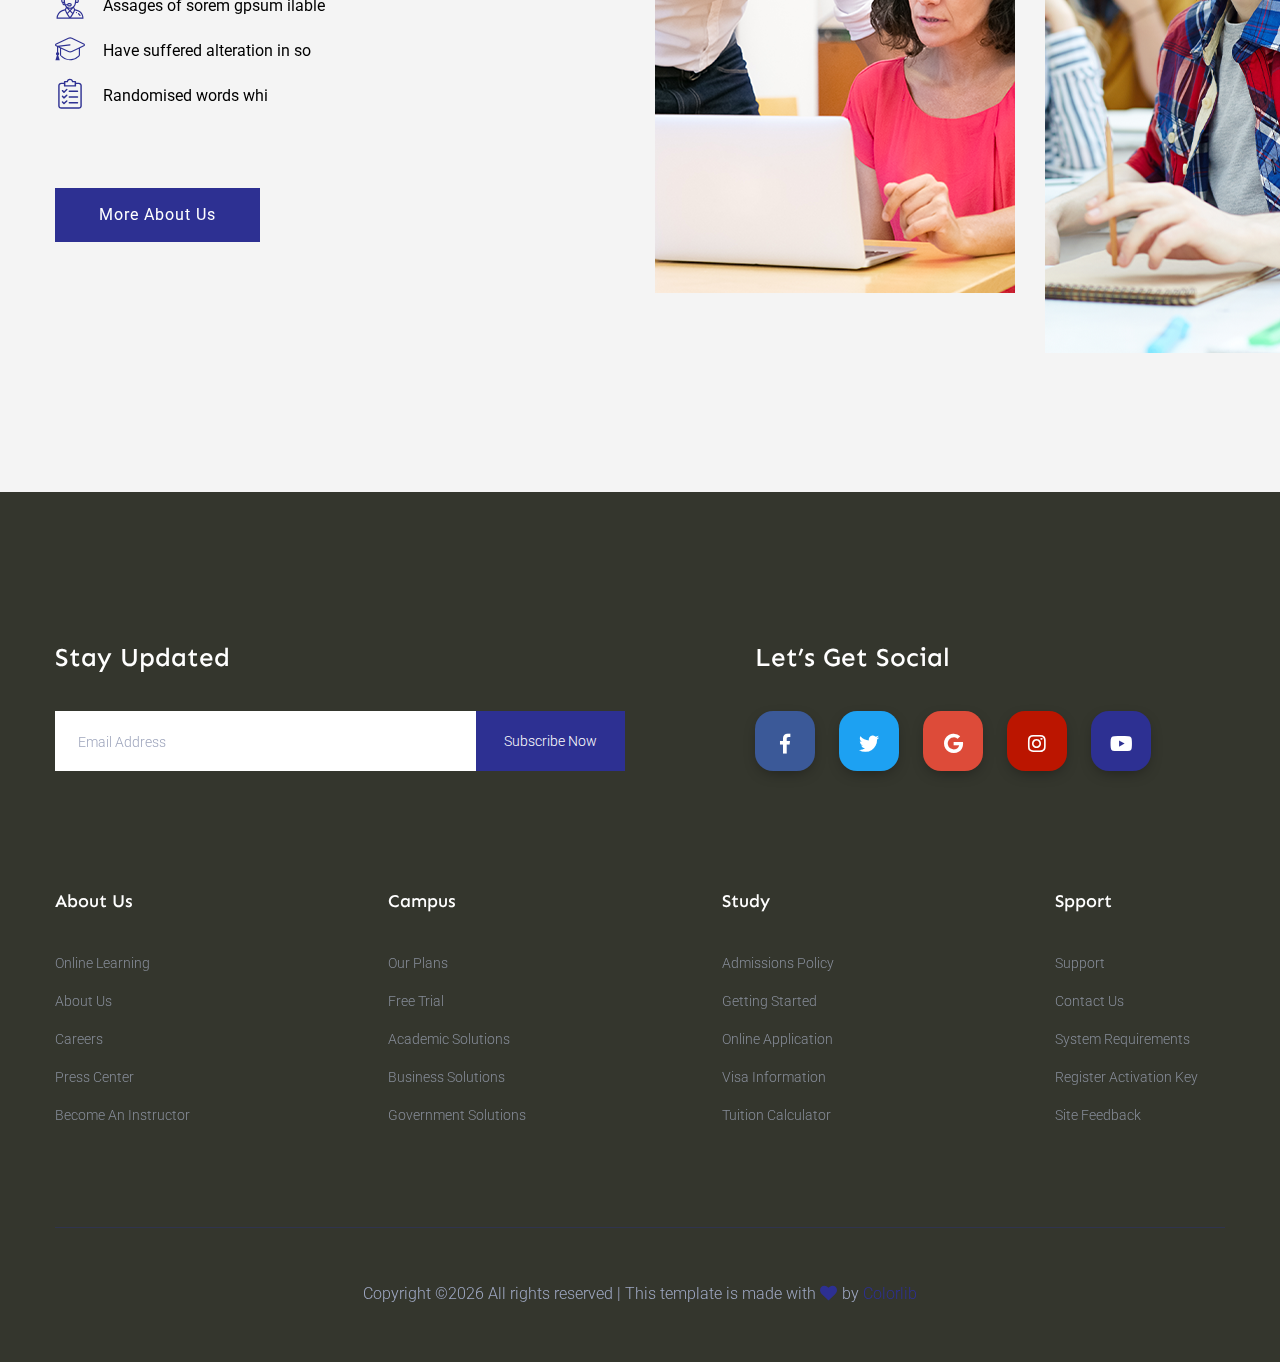
<file: about.html>
<!doctype html>
<html class="no-js" lang="zxx">
<head>
    <meta charset="utf-8">
    <meta http-equiv="x-ua-compatible" content="ie=edge">
     <title> Education | Template </title>
    <meta name="description" content="">
    <meta name="viewport" content="width=device-width, initial-scale=1">
    <link rel="manifest" href="site.webmanifest">
    <link rel="shortcut icon" type="image/x-icon" href="assets/img/favicon.ico">

	<!-- CSS here -->
	<link rel="stylesheet" href="assets/css/bootstrap.min.css">
	<link rel="stylesheet" href="assets/css/owl.carousel.min.css">
	<link rel="stylesheet" href="assets/css/slicknav.css">
    <link rel="stylesheet" href="assets/css/flaticon.css">
    <link rel="stylesheet" href="assets/css/gijgo.css">
	<link rel="stylesheet" href="assets/css/animate.min.css">
	<link rel="stylesheet" href="assets/css/magnific-popup.css">
	<link rel="stylesheet" href="assets/css/fontawesome-all.min.css">
	<link rel="stylesheet" href="assets/css/themify-icons.css">
	<link rel="stylesheet" href="assets/css/slick.css">
	<link rel="stylesheet" href="assets/css/nice-select.css">
	<link rel="stylesheet" href="assets/css/style.css">
</head>
<body>
    <!--? Preloader Start -->
    <div id="preloader-active">
        <div class="preloader d-flex align-items-center justify-content-center">
            <div class="preloader-inner position-relative">
                <div class="preloader-circle"></div>
                <div class="preloader-img pere-text">
                    <img src="assets/img/logo/loder.png" alt="">
                </div>
            </div>
        </div>
    </div>
    <!-- Preloader Start -->
    <header>
        <!-- Header Start -->
        <div class="header-area">
            <div class="main-header ">
                <div class="header-top d-none d-lg-block">
                    <!-- Left Social -->
                    <div class="header-left-social">
                        <ul class="header-social">    
                            <li><a href="#"><i class="fab fa-twitter"></i></a></li>
                            <li><a href="https://www.facebook.com/sai4ull"><i class="fab fa-facebook-f"></i></a></li>
                            <li><a href="#"><i class="fab fa-linkedin-in"></i></a></li>
                            <li> <a href="#"><i class="fab fa-google-plus-g"></i></a></li>
                        </ul>
                    </div>
                    <div class="container">
                        <div class="col-xl-12">
                            <div class="row d-flex justify-content-between align-items-center">
                                <div class="header-info-left">
                                    <ul>     
                                        <li>needhelp@gmail.com</li>
                                        <li>666 7475 25252</li>
                                    </ul>
                                </div>
                                <div class="header-info-right">
                                    <ul>    
                                        <li><a href="#"><i class="ti-user"></i>Login</a></li>
                                        <li><a href="#"><i class="ti-lock"></i>Register</a></li>
                                    </ul>
                                </div>
                            </div>
                        </div>
                    </div>
                </div>
                <div class="header-bottom header-sticky">
                    <!-- Logo -->
                    <div class="logo d-none d-lg-block">
                        <a href="index.html"><img src="assets/img/logo/logo.png" alt=""></a>
                    </div>
                    <div class="container">
                        <div class="menu-wrapper">
                            <!-- Logo -->
                            <div class="logo logo2 d-block d-lg-none">
                                <a href="index.html"><img src="assets/img/logo/logo.png" alt=""></a>
                            </div>
                            <!-- Main-menu -->
                            <div class="main-menu d-none d-lg-block">
                                <nav>
                                    <ul id="navigation">                                                                                          
                                        <li><a href="index.html">Home</a></li>
                                        <li><a href="about.html">About</a></li>
                                        <li><a href="courses.html">Courses</a></li>
                                        <li><a href="instructor.html">Instructors</a></li>
                                        <li><a href="blog.html">Blog</a>
                                            <ul class="submenu">
                                                <li><a href="blog.html">Blog</a></li>
                                                <li><a href="blog_details.html">Blog Details</a></li>
                                                <li><a href="elements.html">Element</a></li>
                                            </ul>
                                        </li>
                                        <li><a href="contact.html">Contact</a></li>
                                    </ul>
                                </nav>
                            </div>
                            <!-- Header-btn -->
                            <div class="header-search d-none d-lg-block">
                                <form action="#" class="form-box f-right ">
                                    <input type="text" name="Search" placeholder="Search Courses">
                                    <div class="search-icon">
                                        <i class="fas fa-search special-tag"></i>
                                    </div>
                                </form>
                            </div>
                        </div>
                        <!-- Mobile Menu -->
                        <div class="col-12">
                            <div class="mobile_menu d-block d-lg-none"></div>
                        </div>
                    </div>
                </div>
            </div>
        </div>
        <!-- Header End -->
    </header>
    <main>
        <!--? Hero Start -->
        <div class="slider-area">
            <div class="slider-height2 d-flex align-items-center">
                <div class="container">
                    <div class="row">
                        <div class="col-xl-12">
                            <div class="hero-cap hero-cap2 text-center">
                                <h2>About Us</h2>
                            </div>
                        </div>
                    </div>
                </div>
            </div>
        </div>
        <!-- Hero End -->
        <!-- About Details Start -->
        <div class="about-details section-padding30">
            <div class="container">
                <div class="row justify-content-center">
                    <div class="col-lg-8">
                        <div class="about-details-cap mb-50">
                            <h4>Our Mission</h4>
                            <p>Consectetur adipiscing elit, sued do eiusmod tempor ididunt udfgt labore et dolore magna aliqua. Quis ipsum suspendisces gravida. Risus commodo viverra sebfd dho eiusmod tempor maecenas accumsan lacus. Risus commodo viverra sebfd dho eiusmod tempor maecenas accumsan lacus.
                            </p>
                            <p> Risus commodo viverra sebfd dho eiusmod tempor maecenas accumsan lacus. Risus commodo viverra sebfd dho eiusmod tempor maecenas accumsan.</p>
                        </div>

                        <div class="about-details-cap mb-50">
                            <h4>Our Vision</h4>
                            <p>Consectetur adipiscing elit, sued do eiusmod tempor ididunt udfgt labore et dolore magna aliqua. Quis ipsum suspendisces gravida. Risus commodo viverra sebfd dho eiusmod tempor maecenas accumsan lacus. Risus commodo viverra sebfd dho eiusmod tempor maecenas accumsan lacus.
                            </p>
                        </div>
                    </div>
                </div>
            </div>
        </div>
        <!-- About Details End -->
        <!--? Count Down Start -->
        <div class="count-down-area pt-90 pb-60 section-bg" data-background="assets/img/gallery/section_bg01.png">
            <div class="container">
                <div class="row justify-content-center">
                    <div class="col-lg-12 col-md-12">
                        <div class="count-down-wrapper" >
                            <div class="row justify-content-between">
                                <div class="col-lg-3 col-md-6 col-sm-6">
                                    <!-- Counter Up -->
                                    <div class="single-counter text-center">
                                        <svg  xmlns="http://www.w3.org/2000/svg" xmlns:xlink="http://www.w3.org/1999/xlink" width="72px" height="69px">
                                            <image  x="0px" y="0px" width="72px" height="69px"  xlink:href="[data-uri]" />
                                       </svg>
                                        <span class="counter color-green">1050</span>
                                        <p class="color-green">+ Topics</p>
                                    </div>
                                </div>
                                <div class="col-lg-3 col-md-6 col-sm-6">
                                    <!-- Counter Up -->
                                    <div class="single-counter text-center">
                                        <svg xmlns="http://www.w3.org/2000/svg" xmlns:xlink="http://www.w3.org/1999/xlink" width="72px" height="79px">
                                             <image  x="0px" y="0px" width="72px" height="79px"  xlink:href="[data-uri]" />
                                        </svg>
                                        <span class="counter color-blue">1050</span>
                                        <p class="color-blue">+ Topics</p>
                                    </div>
                                </div>
                                <div class="col-lg-3 col-md-6 col-sm-6">
                                    <!-- Counter Up -->
                                    <div class="single-counter text-center">
                                        <svg xmlns="http://www.w3.org/2000/svg" xmlns:xlink="http://www.w3.org/1999/xlink" width="72px" height="71px">
                                             <image  x="0px" y="0px" width="72px" height="71px"  xlink:href="[data-uri]" />
                                        </svg>
                                        <span class="counter color-green">1050</span>
                                        <p class="color-green">+ Topics</p>
                                    </div>
                                </div>
                                <div class="col-lg-3 col-md-6 col-sm-6">
                                    <!-- Counter Up -->
                                    <div class="single-counter text-center">
                                        <svg xmlns="http://www.w3.org/2000/svg" xmlns:xlink="http://www.w3.org/1999/xlink" width="72px" height="69px">
                                            <image  x="0px" y="0px" width="72px" height="69px"  xlink:href="[data-uri]" />
                                        </svg>
                                        <span class="counter color-red">1050</span>
                                        <p class="color-red">+ Topics</p>
                                    </div>
                                </div>
                            </div>
                        </div>
                    </div>
                </div>
            </div>
        </div>
        <!-- Count Down End -->
        <!--? Testimonial Start -->
        <div class="testimonial-area fix pt-180 pb-180 section-bg" data-background="assets/img/gallery/section_bg03.png">
            <div class="container">
                <div class="row justify-content-center">
                    <div class="col-xl-8 col-lg-9 col-md-9">
                        <div class="h1-testimonial-active">
                            <!-- Single Testimonial -->
                            <div class="single-testimonial pt-65">
                                <!-- Testimonial tittle -->
                                <div class="testimonial-icon mb-45">
                                    <img src="assets/img/gallery/testimonial.png" class="ani-btn " alt="">
                                </div>
                                    <!-- Testimonial Content -->
                                <div class="testimonial-caption text-center">
                                    <p>You can’t succeed if you just do what others do and 
                                        follow the well-worn path. You need to create a new and 
                                        original path for yourself.</p>
                                    <!-- Rattion -->
                                    <div class="testimonial-ratting">
                                        <i class="fas fa-star"></i>
                                        <i class="fas fa-star"></i>
                                        <i class="fas fa-star"></i>
                                        <i class="fas fa-star"></i>
                                        <i class="fas fa-star"></i>
                                    </div>
                                    <div class="rattiong-caption">
                                        <span>Clifford Frazier<span> - Colorlib Themes</span> </span>
                                    </div>
                                </div>
                            </div>
                            <!-- Single Testimonial -->
                            <div class="single-testimonial pt-65">
                                <!-- Testimonial tittle -->
                                <div class="testimonial-icon mb-45">
                                    <img src="assets/img/gallery/testimonial.png" class="ani-btn " alt="">
                                </div>
                                    <!-- Testimonial Content -->
                                <div class="testimonial-caption text-center">
                                    <p>You can’t succeed if you just do what others do and 
                                        follow the well-worn path. You need to create a new and 
                                        original path for yourself. </p>
                                    <!-- Rattion -->
                                    <div class="testimonial-ratting">
                                        <i class="fas fa-star"></i>
                                        <i class="fas fa-star"></i>
                                        <i class="fas fa-star"></i>
                                        <i class="fas fa-star"></i>
                                        <i class="fas fa-star"></i>
                                    </div>
                                    <div class="rattiong-caption">
                                        <span>Clifford Frazier<span> - Colorlib Themes</span> </span>
                                    </div>
                                </div>
                            </div>
                        </div>
                    </div>
                </div>
            </div>
        </div>
        <!-- Testimonial End -->
        <!--? About  Start-->
        <div class="about-area section-padding2">
            <div class="container">
                <div class="row">
                    <div class="col-lg-6 col-md-12">
                        <div class="about-caption mb-50">
                            <!-- Section Tittle -->
                            <div class="section-tittle mb-35">
                                <span>More About Our Company</span>
                                <h2>Want to know more</h2>
                            </div>
                            <p>There arge many variations ohf passages of sorem gpsum ilable, but the majority have suffered alteration in some form, by ected humour, or randomised words whi.</p>
                            <ul>
                                <li><span class="flaticon-business"></span> Creative ideas base</li>
                                <li><span class="flaticon-communications-1"></span> Assages of sorem gpsum ilable</li>
                                <li><span class="flaticon-graduated"></span> Have suffered alteration in so</li>
                                <li><span class="flaticon-tools-and-utensils"></span> Randomised words whi</li>
                            </ul>
                            <a href="about.html" class="btn">More About Us</a>
                        </div>
                    </div>
                    <div class="col-lg-6 col-md-12">
                        <!-- about-img -->
                        <div class="about-img ">
                            <div class="about-font-img d-none d-lg-block">
                                <img src="assets/img/gallery/about2.png" alt="">
                            </div>
                            <div class="about-back-img ">
                                <img src="assets/img/gallery/about1.png" alt="">
                            </div>
                        </div>
                    </div>
                </div>
            </div>
        </div>
        <!-- About Law End-->
    </main>
    <footer>
        <!--? Footer Start-->
        <div class="footer-area footer-bg">
            <div class="container">
                <div class="footer-top footer-padding">
                    <!-- footer Heading -->
                    <div class="footer-heading">
                        <div class="row justify-content-between">
                            <div class="col-xl-6 col-lg-7 col-md-10">
                                <div class="footer-tittle2">
                                    <h4>Stay Updated</h4>
                                </div>
                                <!-- Form -->
                                <div class="footer-form mb-50">
                                    <div id="mc_embed_signup">
                                        <form target="_blank" action="https://spondonit.us12.list-manage.com/subscribe/post?u=1462626880ade1ac87bd9c93a&amp;id=92a4423d01" method="get" class="subscribe_form relative mail_part" novalidate="true">
                                            <input type="email" name="EMAIL" id="newsletter-form-email" placeholder=" Email Address " class="placeholder hide-on-focus" onfocus="this.placeholder = ''" onblur="this.placeholder = 'Your email address'">
                                            <div class="form-icon">
                                                <button type="submit" name="submit" id="newsletter-submit" class="email_icon newsletter-submit button-contactForm">
                                                    Subscribe Now
                                                </button>
                                            </div>
                                            <div class="mt-10 info"></div>
                                        </form>
                                    </div>
                                </div>
                            </div>
                            <div class="col-xl-5 col-lg-5">
                                <div class="footer-tittle2">
                                    <h4>Let’s Get Social</h4>
                                </div>
                                <!-- Footer Social -->
                                <div class="footer-social">
                                    <a href="https://www.facebook.com/sai4ull"><i class="fab fa-facebook-f"></i></a>
                                    <a href="#"><i class="fab fa-twitter"></i></a>
                                    <a  href="#"><i class="fab fa-google"></i></a>
                                    <a href="#"><i class="fab fa-instagram"></i></a>
                                    <a href="#"><i class="fab fa-youtube"></i></a>
                                  </div>
                            </div>
                        </div>
                    </div>
                    <!-- Footer Menu -->
                    <div class="row d-flex justify-content-between">
                        <div class="col-xl-2 col-lg-3 col-md-4 col-sm-6">
                            <div class="single-footer-caption mb-50">
                                <div class="footer-tittle">
                                    <h4>About Us</h4>
                                    <ul>
                                        <li><a href="#">Online Learning</a></li>
                                        <li><a href="#">About Us</a></li>
                                        <li><a href="#">Careers</a></li>
                                        <li><a href="#">Press Center</a></li>
                                        <li><a href="#">Become an Instructor</a></li>
                                    </ul>
                                </div>
                            </div>
                        </div>
                        <div class="col-xl-2 col-lg-3 col-md-4 col-sm-6">
                            <div class="single-footer-caption mb-50">
                                <div class="footer-tittle">
                                    <h4>Campus</h4>
                                    <ul>
                                        <li><a href="#">Our Plans</a></li>
                                        <li><a href="#">Free Trial</a></li>
                                        <li><a href="#">Academic Solutions</a></li>
                                        <li><a href="#">Business Solutions</a></li>
                                        <li><a href="#"> Government Solutions</a></li>
                                    </ul>
                                </div>
                            </div>
                        </div>
                        <div class="col-xl-2 col-lg-3 col-md-4 col-sm-6">
                            <div class="single-footer-caption mb-50">
                                <div class="footer-tittle">
                                    <h4>Study</h4>
                                    <ul>
                                        <li><a href="#">Admissions Policy</a></li>
                                        <li><a href="#">Getting Started</a></li>
                                        <li><a href="#">Online Application</a></li>
                                        <li><a href="#">Visa Information</a></li>
                                        <li><a href="#">Tuition Calculator</a></li>
                                    </ul>
                                </div>
                            </div>
                        </div>
                        <div class="col-xl-2 col-lg-3 col-md-4 col-sm-6">
                            <div class="single-footer-caption mb-50">
                                <div class="footer-tittle">
                                    <h4>Spport</h4>
                                    <ul>
                                        <li><a href="#">Support</a></li>
                                        <li><a href="#">Contact Us</a></li>
                                        <li><a href="#">System Requirements</a></li>
                                        <li><a href="#">Register Activation Key</a></li>
                                        <li><a href="#">Site feedback</a></li>
                                    </ul>
                                </div>
                            </div>
                        </div>
                    </div>
                </div>
                <!-- Footer Bottom -->
                <div class="footer-bottom">
                    <div class="row d-flex align-items-center">
                        <div class="col-lg-12">
                            <div class="footer-copy-right text-center">
                                <p><!-- Link back to Colorlib can't be removed. Template is licensed under CC BY 3.0. -->
  Copyright &copy;<script>document.write(new Date().getFullYear());</script> All rights reserved | This template is made with <i class="fa fa-heart" aria-hidden="true"></i> by <a href="https://colorlib.com" target="_blank">Colorlib</a>
  <!-- Link back to Colorlib can't be removed. Template is licensed under CC BY 3.0. --></p>
                            </div>
                        </div>
                    </div>
                </div>
            </div>
        </div>
        <!-- Footer End-->
    </footer>
    <!-- Scroll Up -->
    <div id="back-top" >
        <a title="Go to Top" href="#"> <i class="fas fa-level-up-alt"></i></a>
    </div>

    <!-- JS here -->

    <script src="./assets/js/vendor/modernizr-3.5.0.min.js"></script>
    <!-- Jquery, Popper, Bootstrap -->
    <script src="./assets/js/vendor/jquery-1.12.4.min.js"></script>
    <script src="./assets/js/popper.min.js"></script>
    <script src="./assets/js/bootstrap.min.js"></script>
    <!-- Jquery Mobile Menu -->
    <script src="./assets/js/jquery.slicknav.min.js"></script>

    <!-- Jquery Slick , Owl-Carousel Plugins -->
    <script src="./assets/js/owl.carousel.min.js"></script>
    <script src="./assets/js/slick.min.js"></script>
    <!-- One Page, Animated-HeadLin -->
    <script src="./assets/js/wow.min.js"></script>
    <script src="./assets/js/animated.headline.js"></script>
    <script src="./assets/js/jquery.magnific-popup.js"></script>

    <!-- Date Picker -->
    <script src="./assets/js/gijgo.min.js"></script>
    <!-- Nice-select, sticky -->
    <script src="./assets/js/jquery.nice-select.min.js"></script>
    <script src="./assets/js/jquery.sticky.js"></script>
    
    <!-- counter , waypoint -->
    <script src="./assets/js/jquery.counterup.min.js"></script>
    <script src="./assets/js/waypoints.min.js"></script>
    
    <!-- contact js -->
    <script src="./assets/js/contact.js"></script>
    <script src="./assets/js/jquery.form.js"></script>
    <script src="./assets/js/jquery.validate.min.js"></script>
    <script src="./assets/js/mail-script.js"></script>
    <script src="./assets/js/jquery.ajaxchimp.min.js"></script>
    
    <!-- Jquery Plugins, main Jquery -->	
    <script src="./assets/js/plugins.js"></script>
    <script src="./assets/js/main.js"></script>
    
    </body>
</html>
</file>
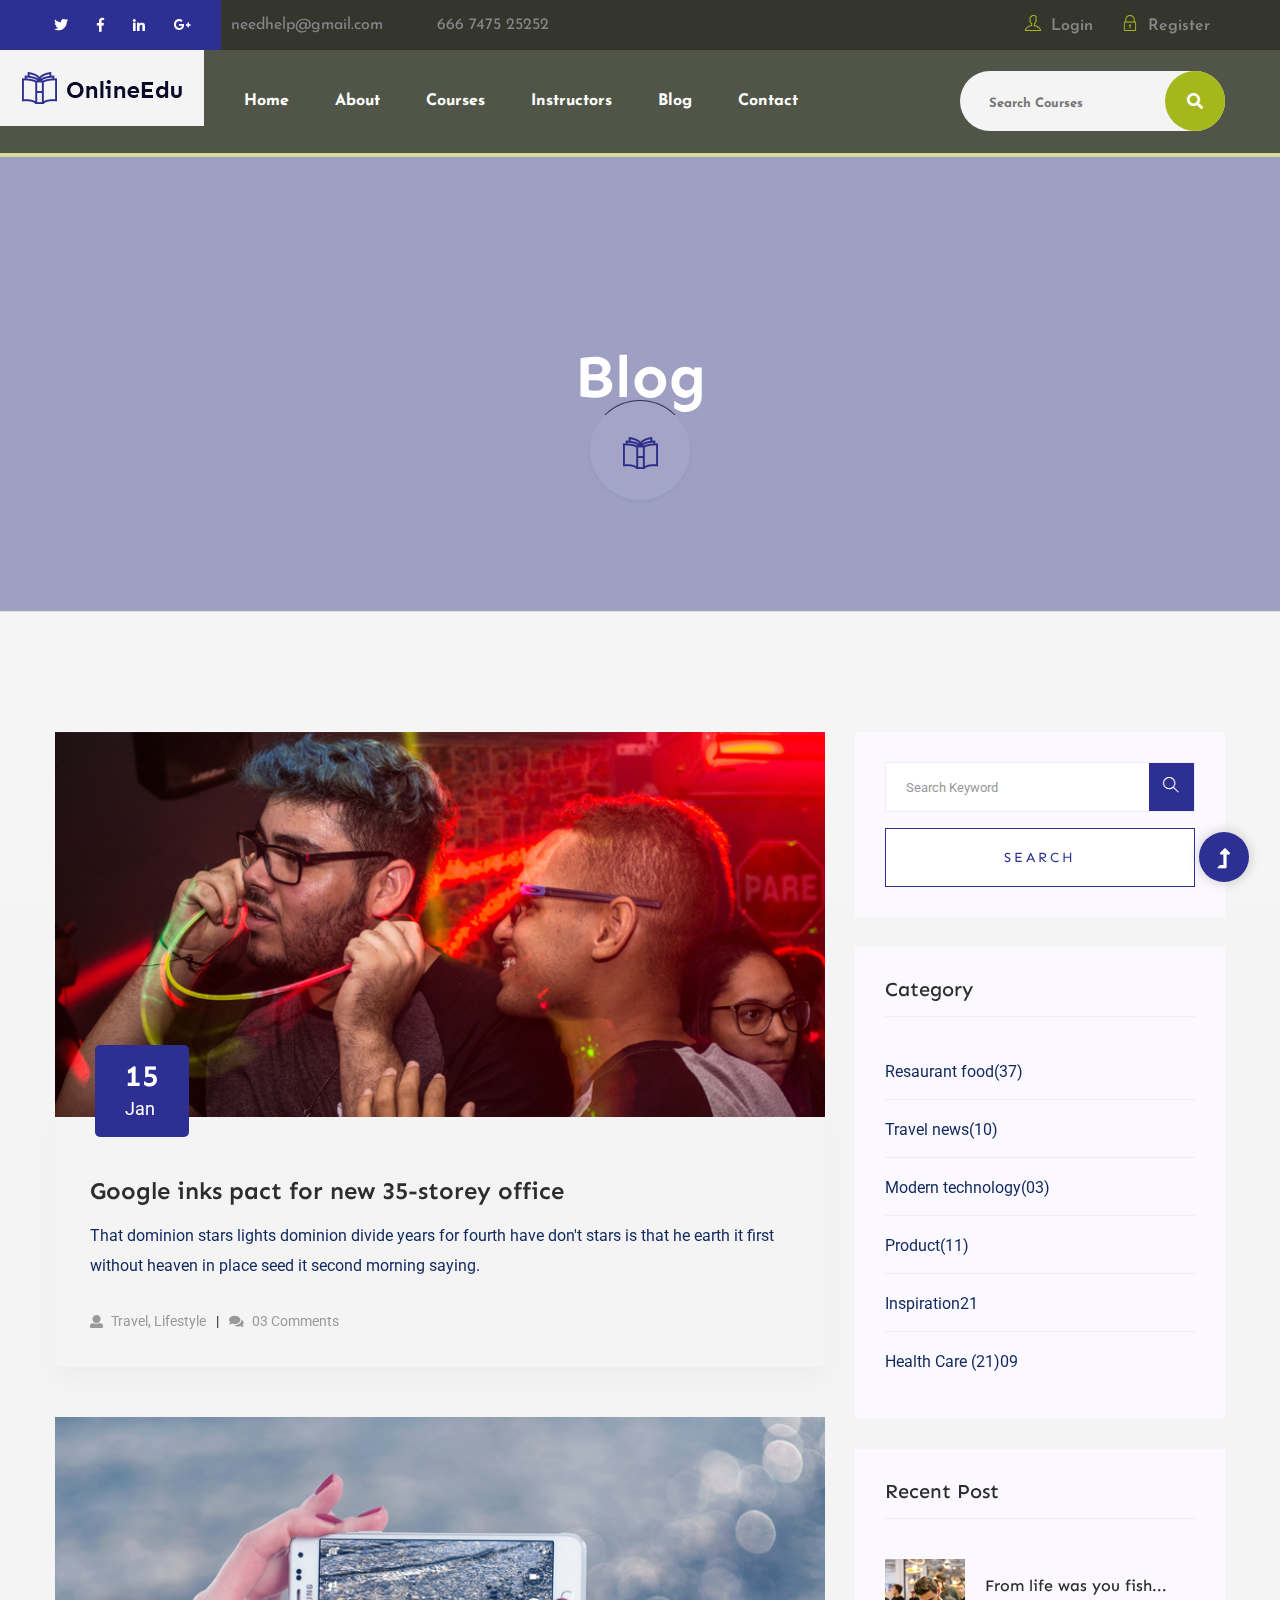
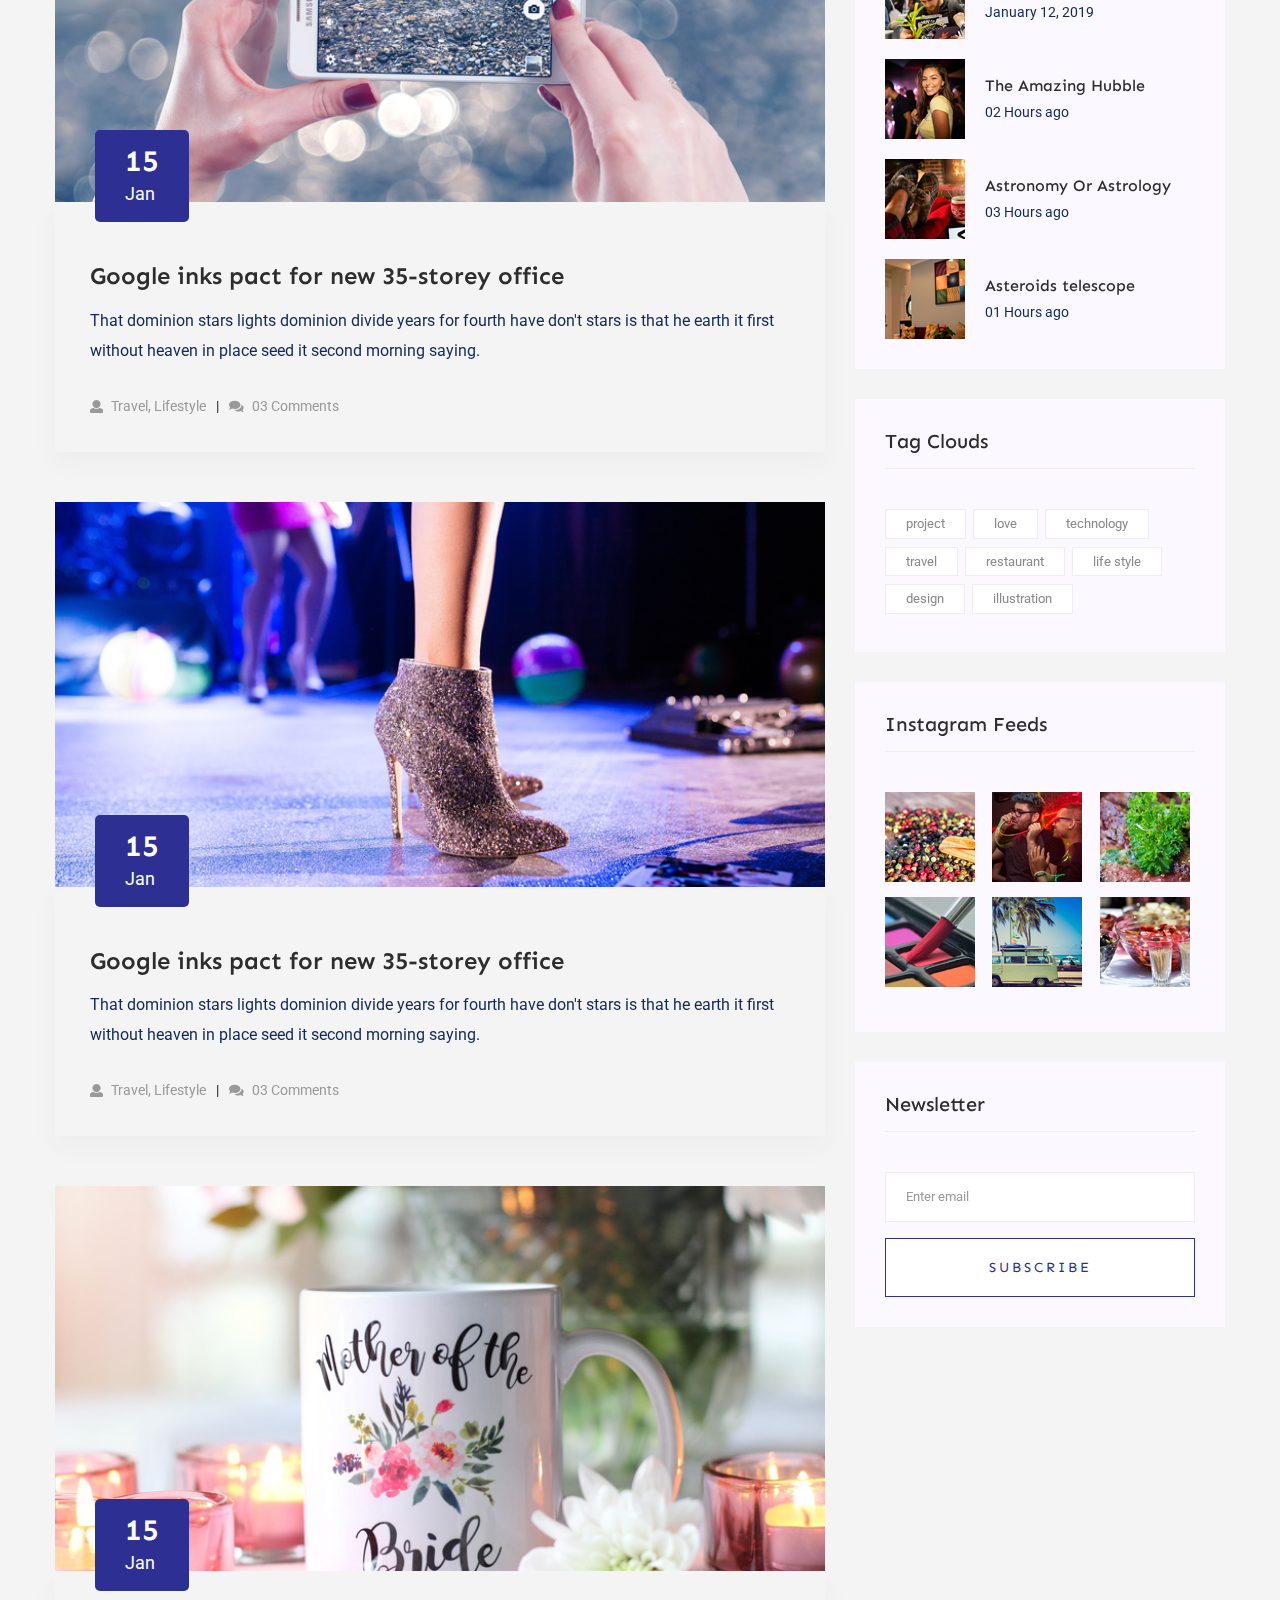
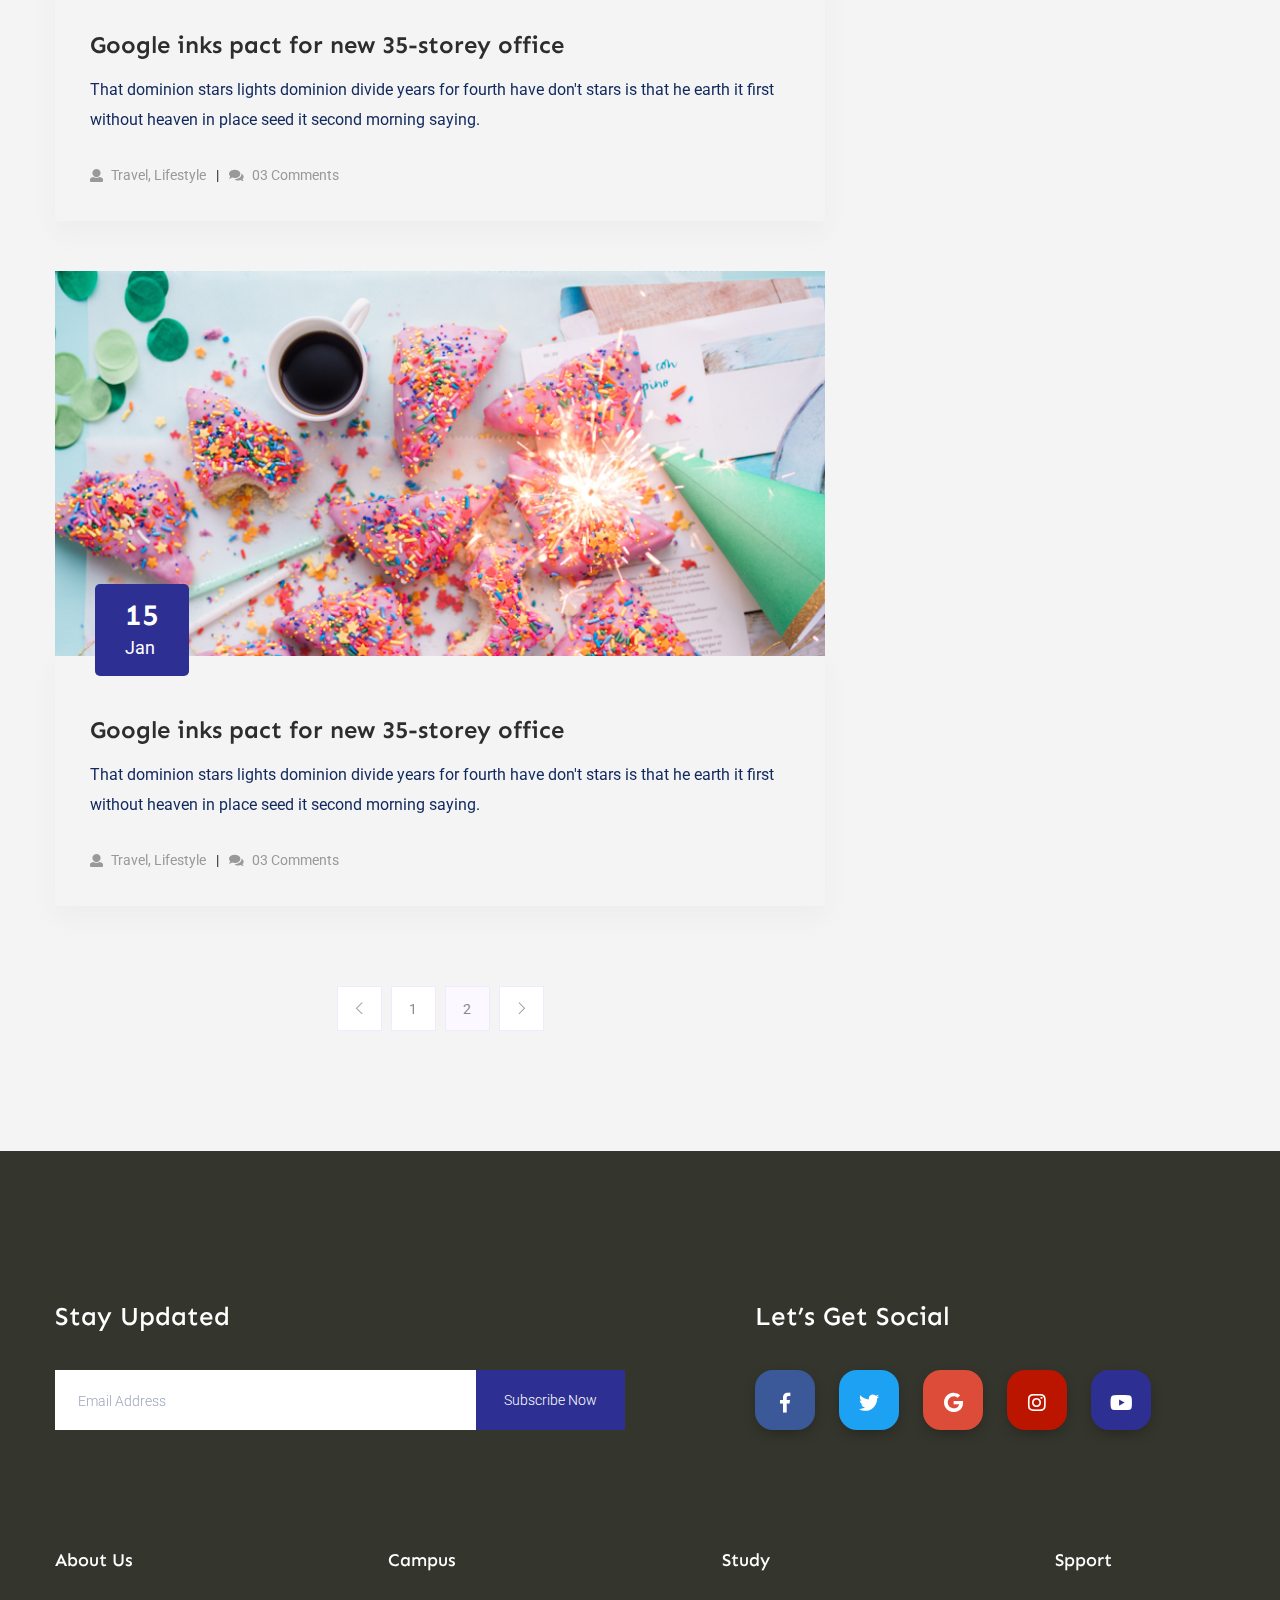
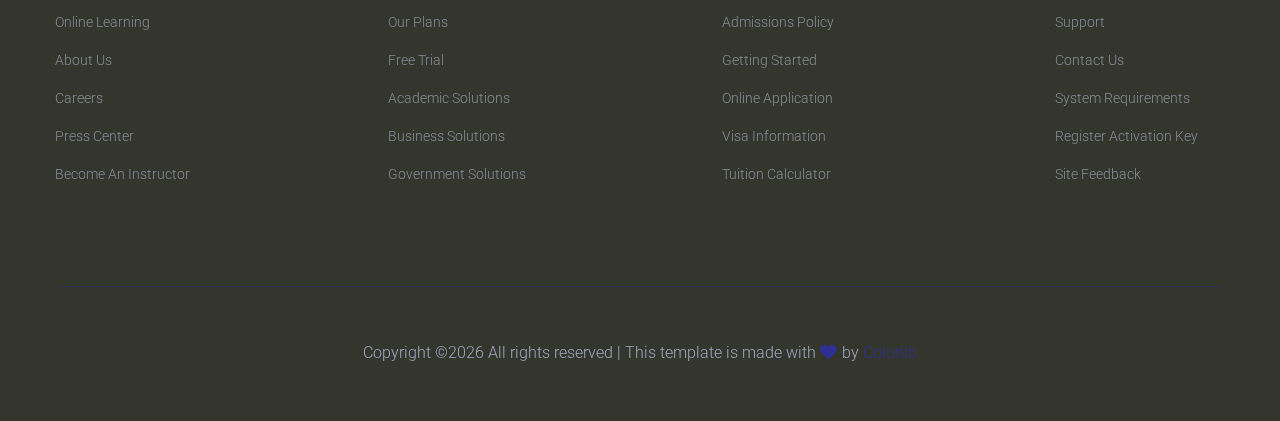
<file: blog.html>
<!doctype html>
<html class="no-js" lang="zxx">
<head>
    <meta charset="utf-8">
    <meta http-equiv="x-ua-compatible" content="ie=edge">
     <title> Education | Template </title>
    <meta name="description" content="">
    <meta name="viewport" content="width=device-width, initial-scale=1">
    <link rel="shortcut icon" type="image/x-icon" href="assets/img/favicon.ico">

    <!-- CSS here -->
    <link rel="stylesheet" href="assets/css/bootstrap.min.css">
    <link rel="stylesheet" href="assets/css/owl.carousel.min.css">
    <link rel="stylesheet" href="assets/css/slicknav.css">
    <link rel="stylesheet" href="assets/css/animate.min.css">
    <link rel="stylesheet" href="assets/css/magnific-popup.css">
    <link rel="stylesheet" href="assets/css/fontawesome-all.min.css">
    <link rel="stylesheet" href="assets/css/themify-icons.css">
    <link rel="stylesheet" href="assets/css/themify-icons.css">
    <link rel="stylesheet" href="assets/css/slick.css">
    <link rel="stylesheet" href="assets/css/nice-select.css">
    <link rel="stylesheet" href="assets/css/style.css">
    <link rel="stylesheet" href="assets/css/responsive.css">
</head>
<body>
    <!--? Preloader Start -->
    <div id="preloader-active">
        <div class="preloader d-flex align-items-center justify-content-center">
            <div class="preloader-inner position-relative">
                <div class="preloader-circle"></div>
                <div class="preloader-img pere-text">
                    <img src="assets/img/logo/loder.png" alt="">
                </div>
            </div>
        </div>
    </div>
    <!-- Preloader Start -->
    <header>
        <!-- Header Start -->
        <div class="header-area">
            <div class="main-header ">
                <div class="header-top d-none d-lg-block">
                    <!-- Left Social -->
                    <div class="header-left-social">
                        <ul class="header-social">    
                            <li><a href="#"><i class="fab fa-twitter"></i></a></li>
                            <li><a href="https://www.facebook.com/sai4ull"><i class="fab fa-facebook-f"></i></a></li>
                            <li><a href="#"><i class="fab fa-linkedin-in"></i></a></li>
                            <li> <a href="#"><i class="fab fa-google-plus-g"></i></a></li>
                        </ul>
                    </div>
                    <div class="container">
                        <div class="col-xl-12">
                            <div class="row d-flex justify-content-between align-items-center">
                                <div class="header-info-left">
                                    <ul>     
                                        <li>needhelp@gmail.com</li>
                                        <li>666 7475 25252</li>
                                    </ul>
                                </div>
                                <div class="header-info-right">
                                    <ul>    
                                        <li><a href="#"><i class="ti-user"></i>Login</a></li>
                                        <li><a href="#"><i class="ti-lock"></i>Register</a></li>
                                    </ul>
                                </div>
                            </div>
                        </div>
                    </div>
                </div>
                <div class="header-bottom header-sticky">
                    <!-- Logo -->
                    <div class="logo d-none d-lg-block">
                        <a href="index.html"><img src="assets/img/logo/logo.png" alt=""></a>
                    </div>
                    <div class="container">
                        <div class="menu-wrapper">
                            <!-- Logo -->
                            <div class="logo logo2 d-block d-lg-none">
                                <a href="index.html"><img src="assets/img/logo/logo.png" alt=""></a>
                            </div>
                            <!-- Main-menu -->
                            <div class="main-menu d-none d-lg-block">
                                <nav>
                                    <ul id="navigation">                                                                                          
                                        <li><a href="index.html">Home</a></li>
                                        <li><a href="about.html">About</a></li>
                                        <li><a href="courses.html">Courses</a></li>
                                        <li><a href="instructor.html">Instructors</a></li>
                                        <li><a href="blog.html">Blog</a>
                                            <ul class="submenu">
                                                <li><a href="blog.html">Blog</a></li>
                                                <li><a href="blog_details.html">Blog Details</a></li>
                                                <li><a href="elements.html">Element</a></li>
                                            </ul>
                                        </li>
                                        <li><a href="contact.html">Contact</a></li>
                                    </ul>
                                </nav>
                            </div>
                            <!-- Header-btn -->
                            <div class="header-search d-none d-lg-block">
                                <form action="#" class="form-box f-right ">
                                    <input type="text" name="Search" placeholder="Search Courses">
                                    <div class="search-icon">
                                        <i class="fas fa-search special-tag"></i>
                                    </div>
                                </form>
                            </div>
                        </div>
                        <!-- Mobile Menu -->
                        <div class="col-12">
                            <div class="mobile_menu d-block d-lg-none"></div>
                        </div>
                    </div>
                </div>
            </div>
        </div>
        <!-- Header End -->
    </header>
    <main>
        <!--? Hero Start -->
        <div class="slider-area ">
            <div class="slider-height2 d-flex align-items-center">
                <div class="container">
                    <div class="row">
                        <div class="col-xl-12">
                            <div class="hero-cap hero-cap2 text-center">
                                <h2>Blog</h2>
                            </div>
                        </div>
                    </div>
                </div>
            </div>
        </div>
        <!-- Hero End -->
        <!--================Blog Area =================-->
        <section class="blog_area section-padding">
            <div class="container">
                <div class="row">
                    <div class="col-lg-8 mb-5 mb-lg-0">
                        <div class="blog_left_sidebar">
                            <article class="blog_item">
                                <div class="blog_item_img">
                                    <img class="card-img rounded-0" src="assets/img/blog/single_blog_1.png" alt="">
                                    <a href="#" class="blog_item_date">
                                        <h3>15</h3>
                                        <p>Jan</p>
                                    </a>
                                </div>
                                <div class="blog_details">
                                    <a class="d-inline-block" href="blog_details.html">
                                        <h2 class="blog-head" style="color: #2d2d2d;">Google inks pact for new 35-storey office</h2>
                                    </a>
                                    <p>That dominion stars lights dominion divide years for fourth have don't stars is that
                                        he earth it first without heaven in place seed it second morning saying.</p>
                                    <ul class="blog-info-link">
                                        <li><a href="#"><i class="fa fa-user"></i> Travel, Lifestyle</a></li>
                                        <li><a href="#"><i class="fa fa-comments"></i> 03 Comments</a></li>
                                    </ul>
                                </div>
                            </article>
                            <article class="blog_item">
                                <div class="blog_item_img">
                                    <img class="card-img rounded-0" src="assets/img/blog/single_blog_2.png" alt="">
                                    <a href="#" class="blog_item_date">
                                        <h3>15</h3>
                                        <p>Jan</p>
                                    </a>
                                </div>
                                <div class="blog_details">
                                    <a class="d-inline-block" href="blog_details.html">
                                        <h2 class="blog-head" style="color: #2d2d2d;">Google inks pact for new 35-storey office</h2>
                                    </a>
                                    <p>That dominion stars lights dominion divide years for fourth have don't stars is that
                                        he earth it first without heaven in place seed it second morning saying.</p>
                                    <ul class="blog-info-link">
                                        <li><a href="#"><i class="fa fa-user"></i> Travel, Lifestyle</a></li>
                                        <li><a href="#"><i class="fa fa-comments"></i> 03 Comments</a></li>
                                    </ul>
                                </div>
                            </article>
                            <article class="blog_item">
                                <div class="blog_item_img">
                                    <img class="card-img rounded-0" src="assets/img/blog/single_blog_3.png" alt="">
                                    <a href="#" class="blog_item_date">
                                        <h3>15</h3>
                                        <p>Jan</p>
                                    </a>
                                </div>
                                <div class="blog_details">
                                    <a class="d-inline-block" href="blog_details.html">
                                        <h2 class="blog-head" style="color: #2d2d2d;">Google inks pact for new 35-storey office</h2>
                                    </a>
                                    <p>That dominion stars lights dominion divide years for fourth have don't stars is that
                                        he earth it first without heaven in place seed it second morning saying.</p>
                                    <ul class="blog-info-link">
                                        <li><a href="#"><i class="fa fa-user"></i> Travel, Lifestyle</a></li>
                                        <li><a href="#"><i class="fa fa-comments"></i> 03 Comments</a></li>
                                    </ul>
                                </div>
                            </article>
                            <article class="blog_item">
                                <div class="blog_item_img">
                                    <img class="card-img rounded-0" src="assets/img/blog/single_blog_4.png" alt="">
                                    <a href="#" class="blog_item_date">
                                        <h3>15</h3>
                                        <p>Jan</p>
                                    </a>
                                </div>
                                <div class="blog_details">
                                    <a class="d-inline-block" href="blog_details.html">
                                        <h2 class="blog-head" style="color: #2d2d2d;">Google inks pact for new 35-storey office</h2>
                                    </a>
                                    <p>That dominion stars lights dominion divide years for fourth have don't stars is that
                                        he earth it first without heaven in place seed it second morning saying.</p>
                                    <ul class="blog-info-link">
                                        <li><a href="#"><i class="fa fa-user"></i> Travel, Lifestyle</a></li>
                                        <li><a href="#"><i class="fa fa-comments"></i> 03 Comments</a></li>
                                    </ul>
                                </div>
                            </article>
                            <article class="blog_item">
                                <div class="blog_item_img">
                                    <img class="card-img rounded-0" src="assets/img/blog/single_blog_5.png" alt="">
                                    <a href="#" class="blog_item_date">
                                        <h3>15</h3>
                                        <p>Jan</p>
                                    </a>
                                </div>
                                <div class="blog_details">
                                    <a class="d-inline-block" href="blog_details.html">
                                        <h2 class="blog-head" style="color: #2d2d2d;">Google inks pact for new 35-storey office</h2>
                                    </a>
                                    <p>That dominion stars lights dominion divide years for fourth have don't stars is that
                                        he earth it first without heaven in place seed it second morning saying.</p>
                                    <ul class="blog-info-link">
                                        <li><a href="#"><i class="fa fa-user"></i> Travel, Lifestyle</a></li>
                                        <li><a href="#"><i class="fa fa-comments"></i> 03 Comments</a></li>
                                    </ul>
                                </div>
                            </article>
                            <nav class="blog-pagination justify-content-center d-flex">
                                <ul class="pagination">
                                    <li class="page-item">
                                        <a href="#" class="page-link" aria-label="Previous">
                                            <i class="ti-angle-left"></i>
                                        </a>
                                    </li>
                                    <li class="page-item">
                                        <a href="#" class="page-link">1</a>
                                    </li>
                                    <li class="page-item active">
                                        <a href="#" class="page-link">2</a>
                                    </li>
                                    <li class="page-item">
                                        <a href="#" class="page-link" aria-label="Next">
                                            <i class="ti-angle-right"></i>
                                        </a>
                                    </li>
                                </ul>
                            </nav>
                        </div>
                    </div>
                    <div class="col-lg-4">
                        <div class="blog_right_sidebar">
                            <aside class="single_sidebar_widget search_widget">
                                <form action="#">
                                    <div class="form-group">
                                        <div class="input-group mb-3">
                                            <input type="text" class="form-control" placeholder='Search Keyword'
                                                onfocus="this.placeholder = ''"
                                                onblur="this.placeholder = 'Search Keyword'">
                                            <div class="input-group-append">
                                                <button class="btns" type="button"><i class="ti-search"></i></button>
                                            </div>
                                        </div>
                                    </div>
                                    <button class="button rounded-0 primary-bg text-white w-100 btn_1 boxed-btn"
                                        type="submit">Search</button>
                                </form>
                            </aside>
                            <aside class="single_sidebar_widget post_category_widget">
                                <h4 class="widget_title" style="color: #2d2d2d;">Category</h4>
                                <ul class="list cat-list">
                                    <li>
                                        <a href="#" class="d-flex">
                                            <p>Resaurant food</p>
                                            <p>(37)</p>
                                        </a>
                                    </li>
                                    <li>
                                        <a href="#" class="d-flex">
                                            <p>Travel news</p>
                                            <p>(10)</p>
                                        </a>
                                    </li>
                                    <li>
                                        <a href="#" class="d-flex">
                                            <p>Modern technology</p>
                                            <p>(03)</p>
                                        </a>
                                    </li>
                                    <li>
                                        <a href="#" class="d-flex">
                                            <p>Product</p>
                                            <p>(11)</p>
                                        </a>
                                    </li>
                                    <li>
                                        <a href="#" class="d-flex">
                                            <p>Inspiration</p>
                                            <p>21</p>
                                        </a>
                                    </li>
                                    <li>
                                        <a href="#" class="d-flex">
                                            <p>Health Care (21)</p>
                                            <p>09</p>
                                        </a>
                                    </li>
                                </ul>
                            </aside>
                            <aside class="single_sidebar_widget popular_post_widget">
                                <h3 class="widget_title" style="color: #2d2d2d;">Recent Post</h3>
                                <div class="media post_item">
                                    <img src="assets/img/post/post_1.png" alt="post">
                                    <div class="media-body">
                                        <a href="blog_details.html">
                                            <h3 style="color: #2d2d2d;">From life was you fish...</h3>
                                        </a>
                                        <p>January 12, 2019</p>
                                    </div>
                                </div>
                                <div class="media post_item">
                                    <img src="assets/img/post/post_2.png" alt="post">
                                    <div class="media-body">
                                        <a href="blog_details.html">
                                            <h3 style="color: #2d2d2d;">The Amazing Hubble</h3>
                                        </a>
                                        <p>02 Hours ago</p>
                                    </div>
                                </div>
                                <div class="media post_item">
                                    <img src="assets/img/post/post_3.png" alt="post">
                                    <div class="media-body">
                                        <a href="blog_details.html">
                                            <h3 style="color: #2d2d2d;">Astronomy Or Astrology</h3>
                                        </a>
                                        <p>03 Hours ago</p>
                                    </div>
                                </div>
                                <div class="media post_item">
                                    <img src="assets/img/post/post_4.png" alt="post">
                                    <div class="media-body">
                                        <a href="blog_details.html">
                                            <h3 style="color: #2d2d2d;">Asteroids telescope</h3>
                                        </a>
                                        <p>01 Hours ago</p>
                                    </div>
                                </div>
                            </aside>
                            <aside class="single_sidebar_widget tag_cloud_widget">
                                <h4 class="widget_title" style="color: #2d2d2d;">Tag Clouds</h4>
                                <ul class="list">
                                    <li>
                                        <a href="#">project</a>
                                    </li>
                                    <li>
                                        <a href="#">love</a>
                                    </li>
                                    <li>
                                        <a href="#">technology</a>
                                    </li>
                                    <li>
                                        <a href="#">travel</a>
                                    </li>
                                    <li>
                                        <a href="#">restaurant</a>
                                    </li>
                                    <li>
                                        <a href="#">life style</a>
                                    </li>
                                    <li>
                                        <a href="#">design</a>
                                    </li>
                                    <li>
                                        <a href="#">illustration</a>
                                    </li>
                                </ul>
                            </aside>

                            <aside class="single_sidebar_widget instagram_feeds">
                                <h4 class="widget_title" style="color: #2d2d2d;">Instagram Feeds</h4>
                                <ul class="instagram_row flex-wrap">
                                    <li>
                                        <a href="#">
                                            <img class="img-fluid" src="assets/img/post/post_5.png" alt="">
                                        </a>
                                    </li>
                                    <li>
                                        <a href="#">
                                            <img class="img-fluid" src="assets/img/post/post_6.png" alt="">
                                        </a>
                                    </li>
                                    <li>
                                        <a href="#">
                                            <img class="img-fluid" src="assets/img/post/post_7.png" alt="">
                                        </a>
                                    </li>
                                    <li>
                                        <a href="#">
                                            <img class="img-fluid" src="assets/img/post/post_8.png" alt="">
                                        </a>
                                    </li>
                                    <li>
                                        <a href="#">
                                            <img class="img-fluid" src="assets/img/post/post_9.png" alt="">
                                        </a>
                                    </li>
                                    <li>
                                        <a href="#">
                                            <img class="img-fluid" src="assets/img/post/post_10.png" alt="">
                                        </a>
                                    </li>
                                </ul>
                            </aside>
                            <aside class="single_sidebar_widget newsletter_widget">
                                <h4 class="widget_title" style="color: #2d2d2d;">Newsletter</h4>
                                <form action="#">
                                    <div class="form-group">
                                        <input type="email" class="form-control" onfocus="this.placeholder = ''"
                                            onblur="this.placeholder = 'Enter email'" placeholder='Enter email' required>
                                    </div>
                                    <button class="button rounded-0 primary-bg text-white w-100 btn_1 boxed-btn"
                                        type="submit">Subscribe</button>
                                </form>
                            </aside>
                        </div>
                    </div>
                </div>
            </div>
        </section>
        <!--================Blog Area =================-->
    </main>
    <footer>
        <!--? Footer Start-->
        <div class="footer-area footer-bg">
            <div class="container">
                <div class="footer-top footer-padding">
                    <!-- footer Heading -->
                    <div class="footer-heading">
                        <div class="row justify-content-between">
                            <div class="col-xl-6 col-lg-7 col-md-10">
                                <div class="footer-tittle2">
                                    <h4>Stay Updated</h4>
                                </div>
                                <!-- Form -->
                                <div class="footer-form mb-50">
                                    <div id="mc_embed_signup">
                                        <form target="_blank" action="https://spondonit.us12.list-manage.com/subscribe/post?u=1462626880ade1ac87bd9c93a&amp;id=92a4423d01" method="get" class="subscribe_form relative mail_part" novalidate="true">
                                            <input type="email" name="EMAIL" id="newsletter-form-email" placeholder=" Email Address " class="placeholder hide-on-focus" onfocus="this.placeholder = ''" onblur="this.placeholder = 'Your email address'">
                                            <div class="form-icon">
                                                <button type="submit" name="submit" id="newsletter-submit" class="email_icon newsletter-submit button-contactForm">
                                                    Subscribe Now
                                                </button>
                                            </div>
                                            <div class="mt-10 info"></div>
                                        </form>
                                    </div>
                                </div>
                            </div>
                            <div class="col-xl-5 col-lg-5">
                                <div class="footer-tittle2">
                                    <h4>Let’s Get Social</h4>
                                </div>
                                <!-- Footer Social -->
                                <div class="footer-social">
                                    <a href="https://www.facebook.com/sai4ull"><i class="fab fa-facebook-f"></i></a>
                                    <a href="#"><i class="fab fa-twitter"></i></a>
                                    <a  href="#"><i class="fab fa-google"></i></a>
                                    <a href="#"><i class="fab fa-instagram"></i></a>
                                    <a href="#"><i class="fab fa-youtube"></i></a>
                                  </div>
                            </div>
                        </div>
                    </div>
                    <!-- Footer Menu -->
                    <div class="row d-flex justify-content-between">
                        <div class="col-xl-2 col-lg-3 col-md-4 col-sm-6">
                            <div class="single-footer-caption mb-50">
                                <div class="footer-tittle">
                                    <h4>About Us</h4>
                                    <ul>
                                        <li><a href="#">Online Learning</a></li>
                                        <li><a href="#">About Us</a></li>
                                        <li><a href="#">Careers</a></li>
                                        <li><a href="#">Press Center</a></li>
                                        <li><a href="#">Become an Instructor</a></li>
                                    </ul>
                                </div>
                            </div>
                        </div>
                        <div class="col-xl-2 col-lg-3 col-md-4 col-sm-6">
                            <div class="single-footer-caption mb-50">
                                <div class="footer-tittle">
                                    <h4>Campus</h4>
                                    <ul>
                                        <li><a href="#">Our Plans</a></li>
                                        <li><a href="#">Free Trial</a></li>
                                        <li><a href="#">Academic Solutions</a></li>
                                        <li><a href="#">Business Solutions</a></li>
                                        <li><a href="#"> Government Solutions</a></li>
                                    </ul>
                                </div>
                            </div>
                        </div>
                        <div class="col-xl-2 col-lg-3 col-md-4 col-sm-6">
                            <div class="single-footer-caption mb-50">
                                <div class="footer-tittle">
                                    <h4>Study</h4>
                                    <ul>
                                        <li><a href="#">Admissions Policy</a></li>
                                        <li><a href="#">Getting Started</a></li>
                                        <li><a href="#">Online Application</a></li>
                                        <li><a href="#">Visa Information</a></li>
                                        <li><a href="#">Tuition Calculator</a></li>
                                    </ul>
                                </div>
                            </div>
                        </div>
                        <div class="col-xl-2 col-lg-3 col-md-4 col-sm-6">
                            <div class="single-footer-caption mb-50">
                                <div class="footer-tittle">
                                    <h4>Spport</h4>
                                    <ul>
                                        <li><a href="#">Support</a></li>
                                        <li><a href="#">Contact Us</a></li>
                                        <li><a href="#">System Requirements</a></li>
                                        <li><a href="#">Register Activation Key</a></li>
                                        <li><a href="#">Site feedback</a></li>
                                    </ul>
                                </div>
                            </div>
                        </div>
                    </div>
                </div>
                <!-- Footer Bottom -->
                <div class="footer-bottom">
                    <div class="row d-flex align-items-center">
                        <div class="col-lg-12">
                            <div class="footer-copy-right text-center">
                                <p><!-- Link back to Colorlib can't be removed. Template is licensed under CC BY 3.0. -->
  Copyright &copy;<script>document.write(new Date().getFullYear());</script> All rights reserved | This template is made with <i class="fa fa-heart" aria-hidden="true"></i> by <a href="https://colorlib.com" target="_blank">Colorlib</a>
  <!-- Link back to Colorlib can't be removed. Template is licensed under CC BY 3.0. --></p>
                            </div>
                        </div>
                    </div>
                </div>
            </div>
        </div>
        <!-- Footer End-->
    </footer>
    <!-- Scroll Up -->
    <div id="back-top" >
        <a title="Go to Top" href="#"> <i class="fas fa-level-up-alt"></i></a>
    </div>

    <!-- JS here -->
	
    <script src="./assets/js/vendor/modernizr-3.5.0.min.js"></script>
    <!-- Jquery, Popper, Bootstrap -->
    <script src="./assets/js/vendor/jquery-1.12.4.min.js"></script>
    <script src="./assets/js/popper.min.js"></script>
    <script src="./assets/js/bootstrap.min.js"></script>
    <!-- Jquery Mobile Menu -->
    <script src="./assets/js/jquery.slicknav.min.js"></script>

    <!-- Jquery Slick , Owl-Carousel Plugins -->
    <script src="./assets/js/owl.carousel.min.js"></script>
    <script src="./assets/js/slick.min.js"></script>
    <!-- One Page, Animated-HeadLin -->
    <script src="./assets/js/wow.min.js"></script>
    <script src="./assets/js/animated.headline.js"></script>
    
    <!-- Nice-select, sticky -->
    <script src="./assets/js/jquery.nice-select.min.js"></script>
    <script src="./assets/js/jquery.sticky.js"></script>
    <script src="./assets/js/jquery.magnific-popup.js"></script>

    <!-- contact js -->
    <script src="./assets/js/contact.js"></script>
    <script src="./assets/js/jquery.form.js"></script>
    <script src="./assets/js/jquery.validate.min.js"></script>
    <script src="./assets/js/mail-script.js"></script>
    <script src="./assets/js/jquery.ajaxchimp.min.js"></script>
    
    <!-- Jquery Plugins, main Jquery -->	
    <script src="./assets/js/plugins.js"></script>
    <script src="./assets/js/main.js"></script>
    
    </body>
</html>
</file>
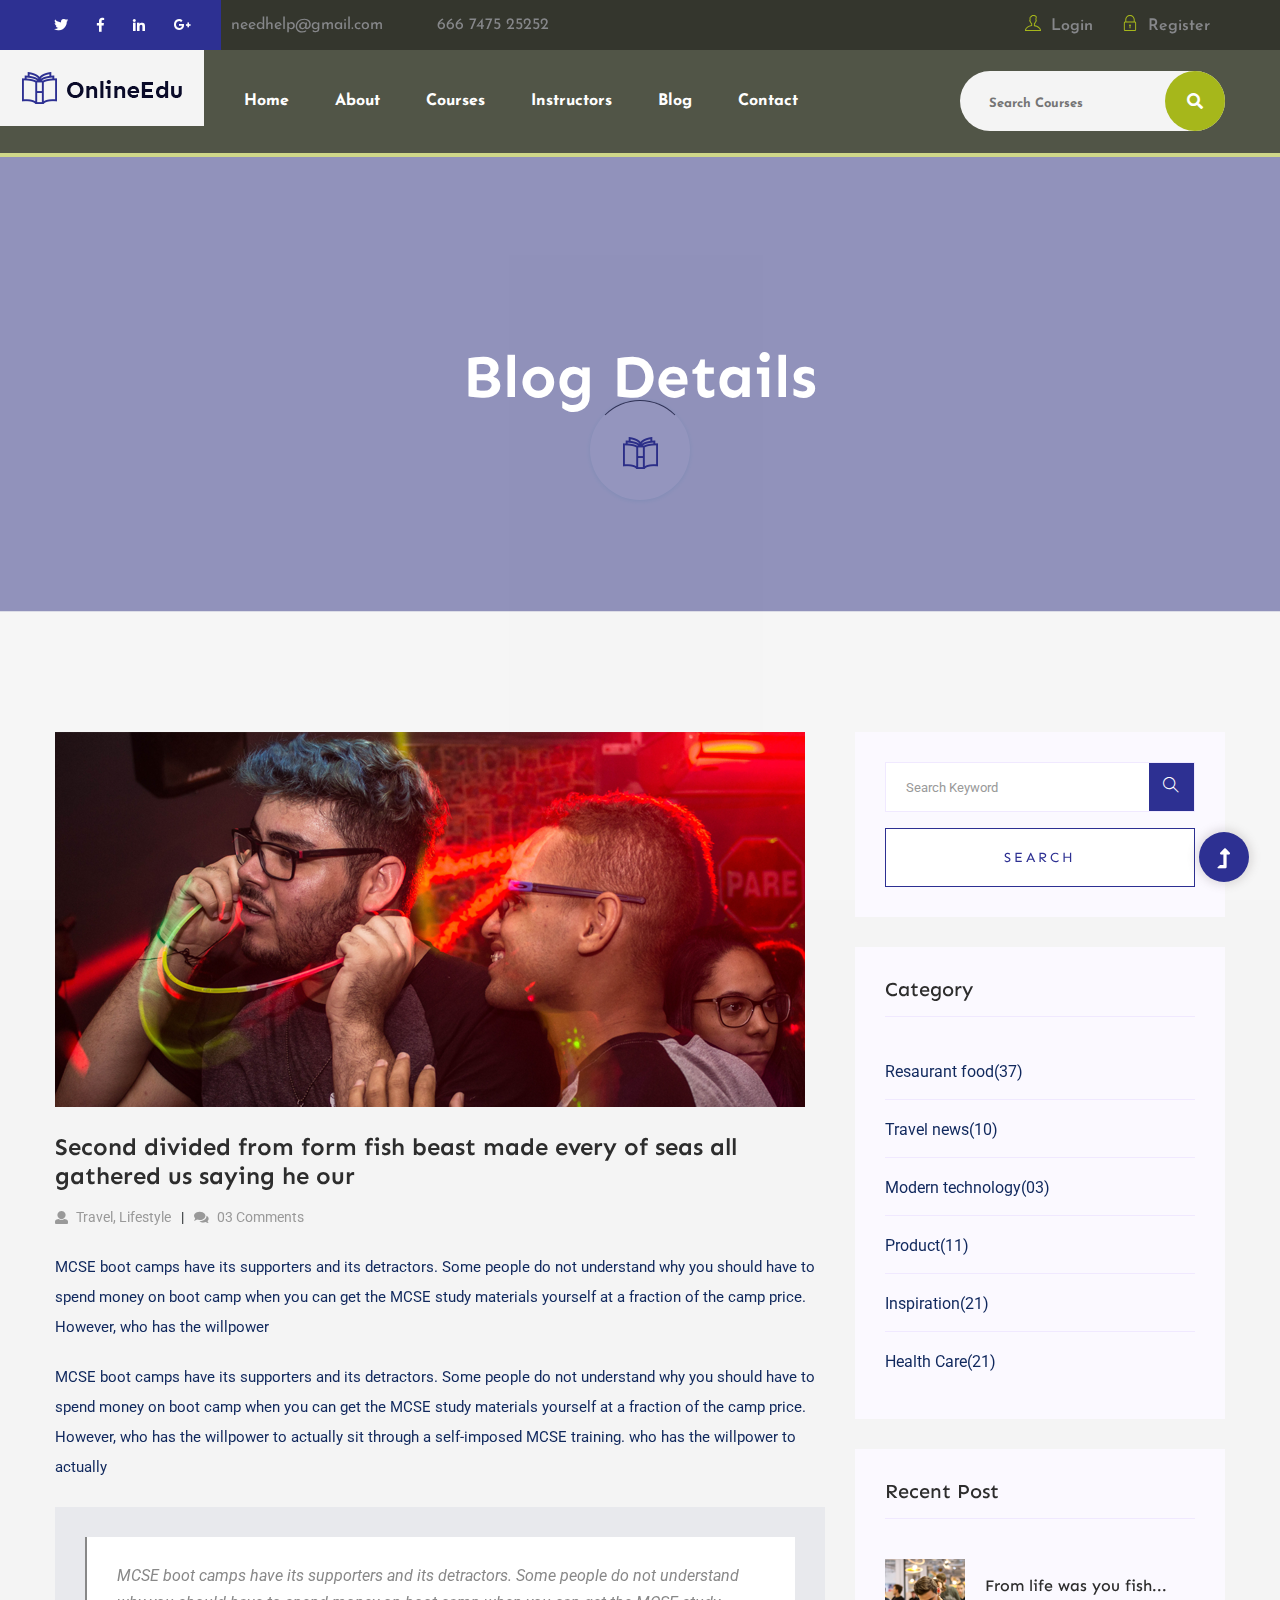
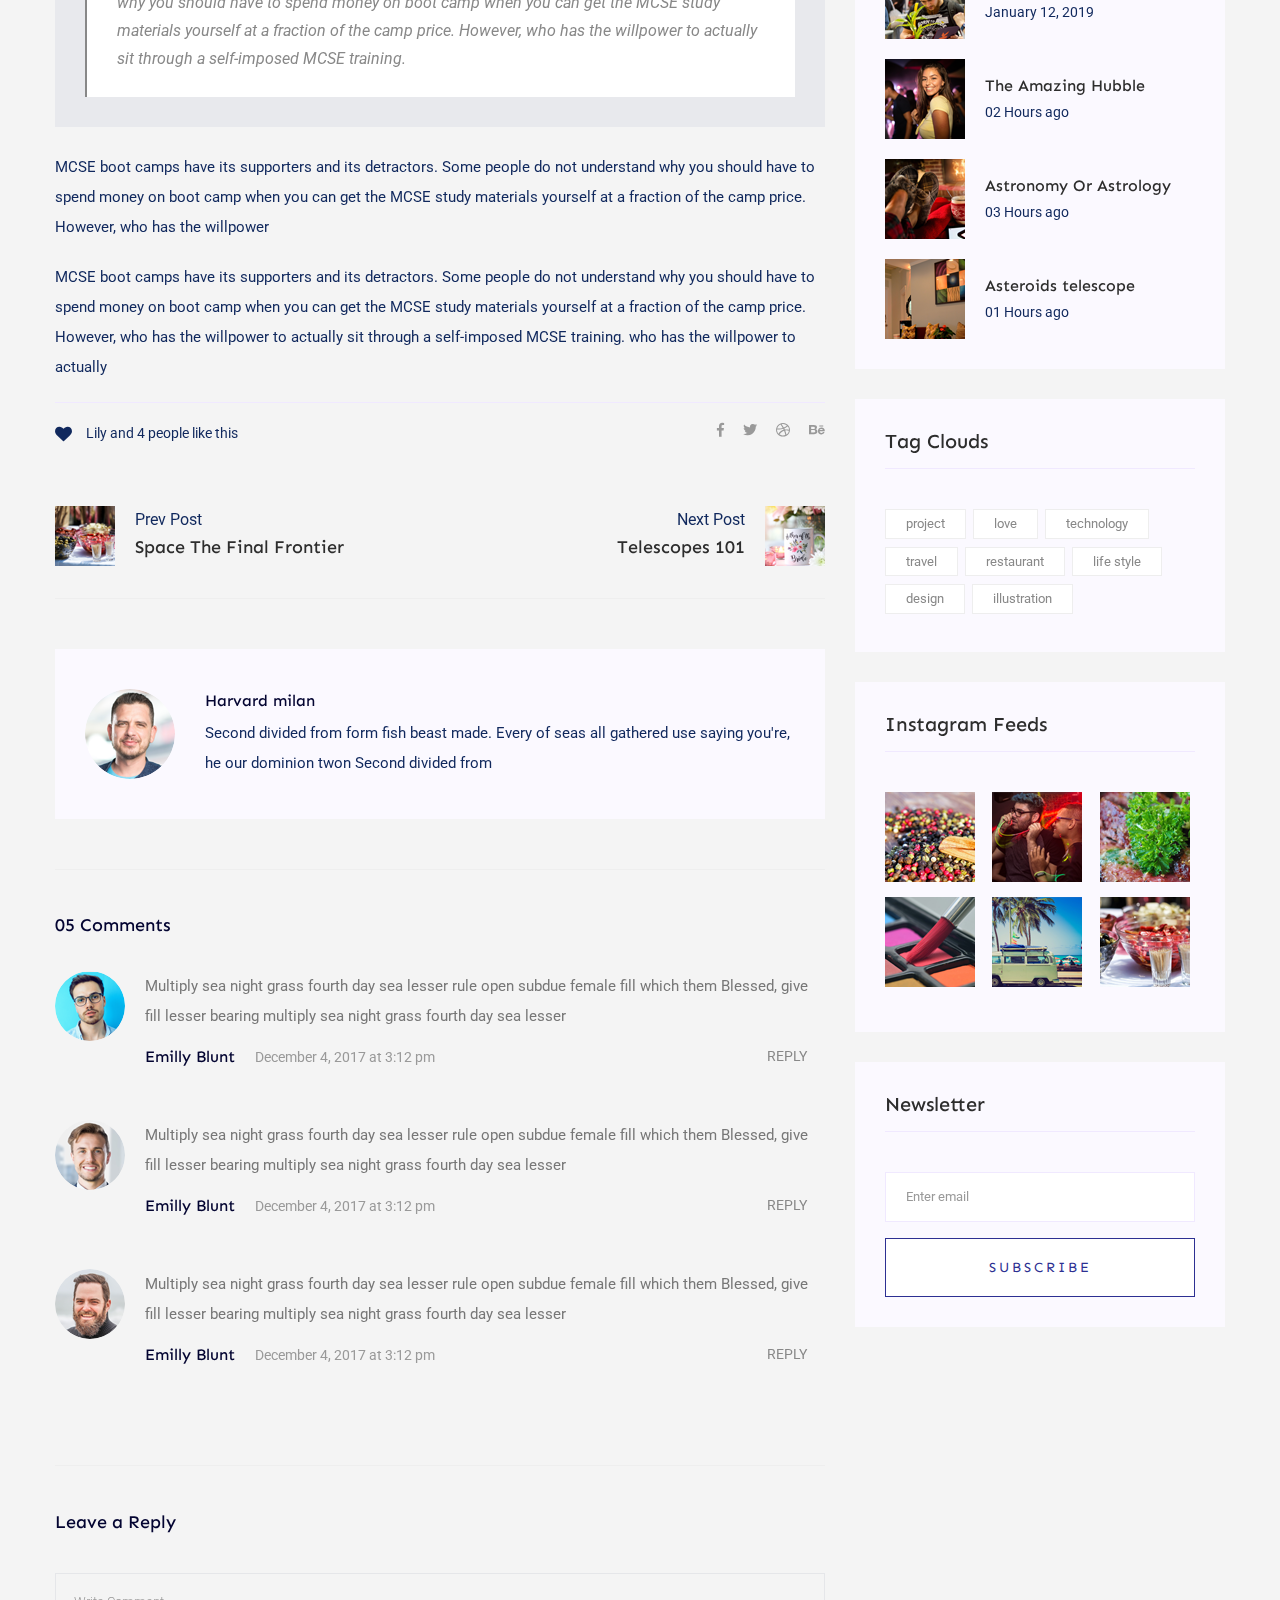
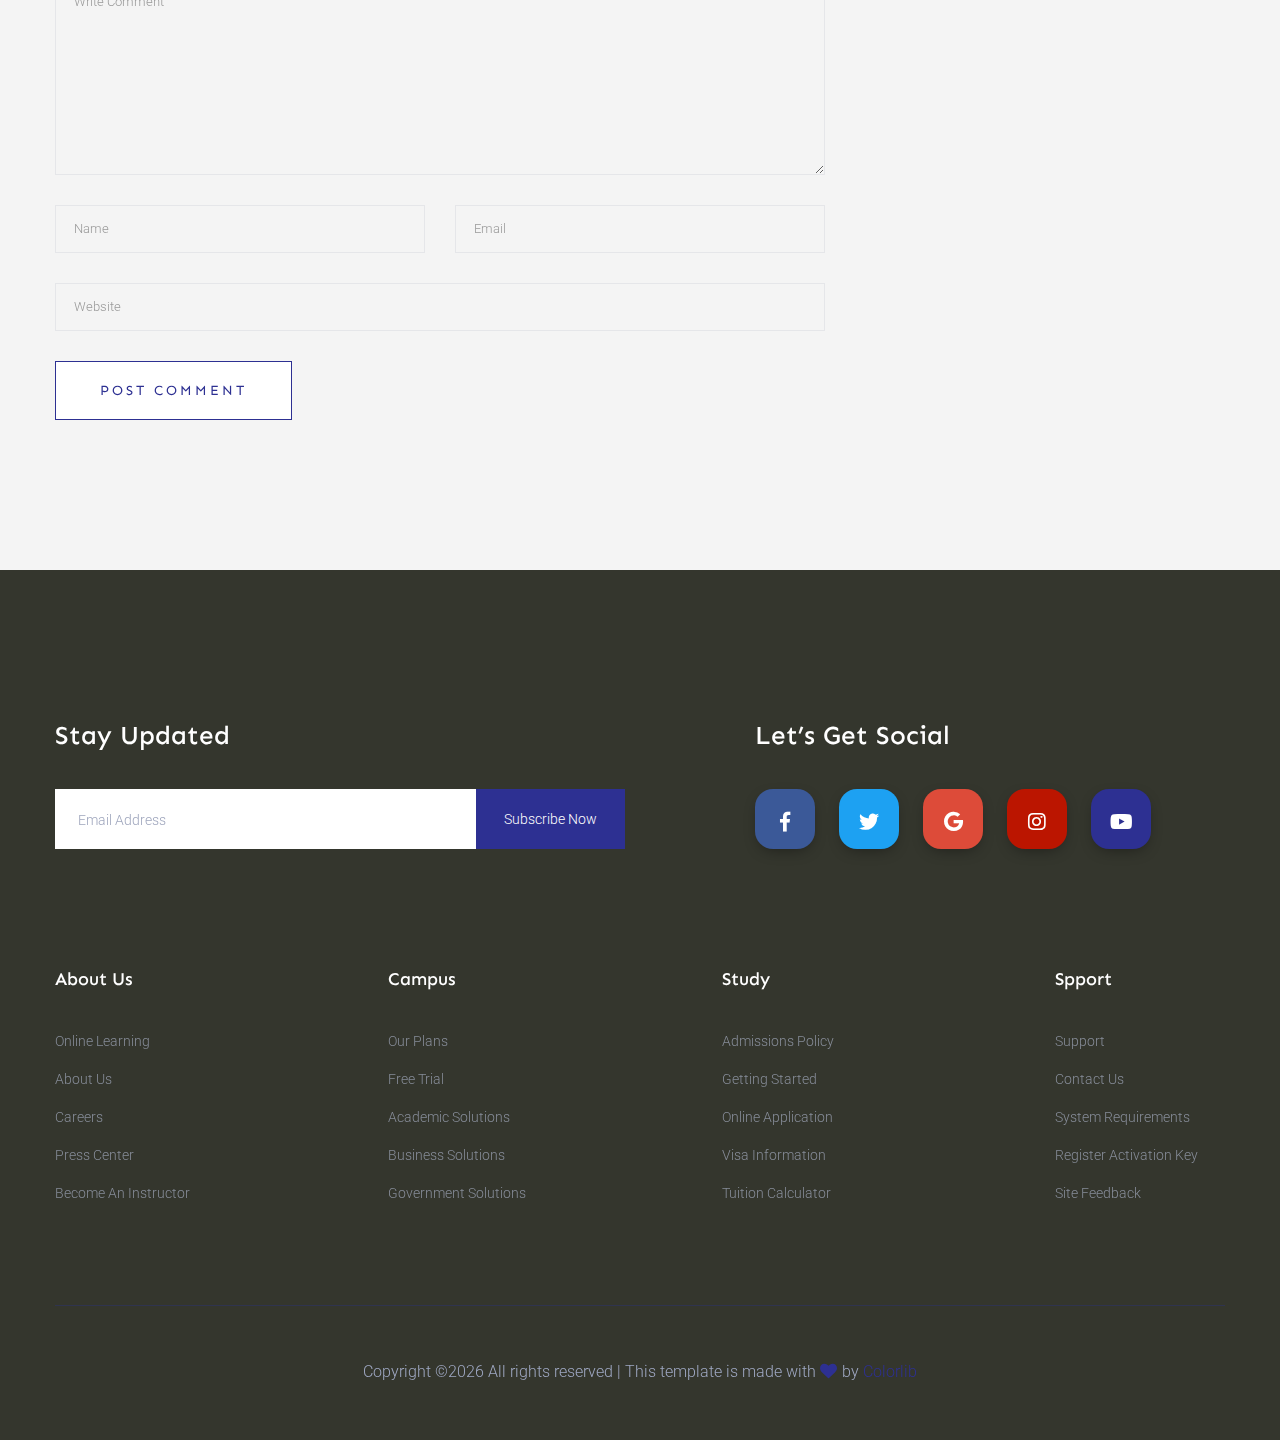
<file: blog_details.html>
<!doctype html>
<html class="no-js" lang="zxx">
<head>
   <meta charset="utf-8">
   <meta http-equiv="x-ua-compatible" content="ie=edge">
   <title> Restaurant |    <title> Education | Template </title>
   <meta name="description" content="">
   <meta name="viewport" content="width=device-width, initial-scale=1">
   <link rel="shortcut icon" type="image/x-icon" href="assets/img/favicon.ico">

  <!-- CSS here -->
   <link rel="stylesheet" href="assets/css/bootstrap.min.css">
   <link rel="stylesheet" href="assets/css/owl.carousel.min.css">
   <link rel="stylesheet" href="assets/css/slicknav.css">
   <link rel="stylesheet" href="assets/css/animate.min.css">
   <link rel="stylesheet" href="assets/css/magnific-popup.css">
   <link rel="stylesheet" href="assets/css/fontawesome-all.min.css">
   <link rel="stylesheet" href="assets/css/themify-icons.css">
   <link rel="stylesheet" href="assets/css/slick.css">
   <link rel="stylesheet" href="assets/css/nice-select.css">
   <link rel="stylesheet" href="assets/css/style.css">
</head>

<body>
    <!--? Preloader Start -->
    <div id="preloader-active">
      <div class="preloader d-flex align-items-center justify-content-center">
          <div class="preloader-inner position-relative">
              <div class="preloader-circle"></div>
              <div class="preloader-img pere-text">
                  <img src="assets/img/logo/loder.png" alt="">
              </div>
          </div>
      </div>
  </div>
  <!-- Preloader Start -->
  <header>
      <!-- Header Start -->
      <div class="header-area">
          <div class="main-header ">
              <div class="header-top d-none d-lg-block">
                  <!-- Left Social -->
                  <div class="header-left-social">
                      <ul class="header-social">    
                          <li><a href="#"><i class="fab fa-twitter"></i></a></li>
                          <li><a href="https://www.facebook.com/sai4ull"><i class="fab fa-facebook-f"></i></a></li>
                          <li><a href="#"><i class="fab fa-linkedin-in"></i></a></li>
                          <li> <a href="#"><i class="fab fa-google-plus-g"></i></a></li>
                      </ul>
                  </div>
                  <div class="container">
                      <div class="col-xl-12">
                          <div class="row d-flex justify-content-between align-items-center">
                              <div class="header-info-left">
                                  <ul>     
                                      <li>needhelp@gmail.com</li>
                                      <li>666 7475 25252</li>
                                  </ul>
                              </div>
                              <div class="header-info-right">
                                  <ul>    
                                      <li><a href="#"><i class="ti-user"></i>Login</a></li>
                                      <li><a href="#"><i class="ti-lock"></i>Register</a></li>
                                  </ul>
                              </div>
                          </div>
                      </div>
                  </div>
              </div>
              <div class="header-bottom header-sticky">
                  <!-- Logo -->
                  <div class="logo d-none d-lg-block">
                      <a href="index.html"><img src="assets/img/logo/logo.png" alt=""></a>
                  </div>
                  <div class="container">
                      <div class="menu-wrapper">
                          <!-- Logo -->
                          <div class="logo logo2 d-block d-lg-none">
                              <a href="index.html"><img src="assets/img/logo/logo.png" alt=""></a>
                          </div>
                          <!-- Main-menu -->
                          <div class="main-menu d-none d-lg-block">
                              <nav>
                                  <ul id="navigation">                                                                                          
                                      <li><a href="index.html">Home</a></li>
                                      <li><a href="about.html">About</a></li>
                                      <li><a href="courses.html">Courses</a></li>
                                      <li><a href="instructor.html">Instructors</a></li>
                                      <li><a href="blog.html">Blog</a>
                                          <ul class="submenu">
                                              <li><a href="blog.html">Blog</a></li>
                                              <li><a href="blog_details.html">Blog Details</a></li>
                                              <li><a href="elements.html">Element</a></li>
                                          </ul>
                                      </li>
                                      <li><a href="contact.html">Contact</a></li>
                                  </ul>
                              </nav>
                          </div>
                          <!-- Header-btn -->
                          <div class="header-search d-none d-lg-block">
                              <form action="#" class="form-box f-right ">
                                  <input type="text" name="Search" placeholder="Search Courses">
                                  <div class="search-icon">
                                      <i class="fas fa-search special-tag"></i>
                                  </div>
                              </form>
                          </div>
                      </div>
                      <!-- Mobile Menu -->
                      <div class="col-12">
                          <div class="mobile_menu d-block d-lg-none"></div>
                      </div>
                  </div>
              </div>
          </div>
      </div>
      <!-- Header End -->
  </header>
   <main>
      <!--? Hero Start -->
      <div class="slider-area ">
         <div class="slider-height2 d-flex align-items-center">
               <div class="container">
                  <div class="row">
                     <div class="col-xl-12">
                           <div class="hero-cap hero-cap2 text-center">
                              <h2>Blog Details</h2>
                           </div>
                     </div>
                  </div>
               </div>
         </div>
      </div>
      <!-- Hero End -->
      <!--================Blog Area =================-->
      <section class="blog_area single-post-area section-padding">
         <div class="container">
            <div class="row">
               <div class="col-lg-8 posts-list">
                  <div class="single-post">
                     <div class="feature-img">
                        <img class="img-fluid" src="assets/img/blog/single_blog_1.png" alt="">
                     </div>
                     <div class="blog_details">
                        <h2 style="color: #2d2d2d;">Second divided from form fish beast made every of seas
                           all gathered us saying he our
                        </h2>
                        <ul class="blog-info-link mt-3 mb-4">
                           <li><a href="#"><i class="fa fa-user"></i> Travel, Lifestyle</a></li>
                           <li><a href="#"><i class="fa fa-comments"></i> 03 Comments</a></li>
                        </ul>
                        <p class="excert">
                           MCSE boot camps have its supporters and its detractors. Some people do not understand why you
                           should have to spend money on boot camp when you can get the MCSE study materials yourself at a
                           fraction of the camp price. However, who has the willpower
                        </p>
                        <p>
                           MCSE boot camps have its supporters and its detractors. Some people do not understand why you
                           should have to spend money on boot camp when you can get the MCSE study materials yourself at a
                           fraction of the camp price. However, who has the willpower to actually sit through a
                           self-imposed MCSE training. who has the willpower to actually
                        </p>
                        <div class="quote-wrapper">
                           <div class="quotes">
                              MCSE boot camps have its supporters and its detractors. Some people do not understand why you
                              should have to spend money on boot camp when you can get the MCSE study materials yourself at
                              a fraction of the camp price. However, who has the willpower to actually sit through a
                              self-imposed MCSE training.
                           </div>
                        </div>
                        <p>
                           MCSE boot camps have its supporters and its detractors. Some people do not understand why you
                           should have to spend money on boot camp when you can get the MCSE study materials yourself at a
                           fraction of the camp price. However, who has the willpower
                        </p>
                        <p>
                           MCSE boot camps have its supporters and its detractors. Some people do not understand why you
                           should have to spend money on boot camp when you can get the MCSE study materials yourself at a
                           fraction of the camp price. However, who has the willpower to actually sit through a
                           self-imposed MCSE training. who has the willpower to actually
                        </p>
                     </div>
                  </div>
                  <div class="navigation-top">
                     <div class="d-sm-flex justify-content-between text-center">
                        <p class="like-info"><span class="align-middle"><i class="fa fa-heart"></i></span> Lily and 4
                           people like this</p>
                        <div class="col-sm-4 text-center my-2 my-sm-0">
                           <!-- <p class="comment-count"><span class="align-middle"><i class="fa fa-comment"></i></span> 06 Comments</p> -->
                        </div>
                        <ul class="social-icons">
                           <li><a href="https://www.facebook.com/sai4ull"><i class="fab fa-facebook-f"></i></a></li>
                           <li><a href="#"><i class="fab fa-twitter"></i></a></li>
                           <li><a href="#"><i class="fab fa-dribbble"></i></a></li>
                           <li><a href="#"><i class="fab fa-behance"></i></a></li>
                        </ul>
                     </div>
                     <div class="navigation-area">
                        <div class="row">
                           <div
                              class="col-lg-6 col-md-6 col-12 nav-left flex-row d-flex justify-content-start align-items-center">
                              <div class="thumb">
                                 <a href="#">
                                    <img class="img-fluid" src="assets/img/post/preview.png" alt="">
                                 </a>
                              </div>
                              <div class="arrow">
                                 <a href="#">
                                    <span class="lnr text-white ti-arrow-left"></span>
                                 </a>
                              </div>
                              <div class="detials">
                                 <p>Prev Post</p>
                                 <a href="#">
                                    <h4 style="color: #2d2d2d;">Space The Final Frontier</h4>
                                 </a>
                              </div>
                           </div>
                           <div
                              class="col-lg-6 col-md-6 col-12 nav-right flex-row d-flex justify-content-end align-items-center">
                              <div class="detials">
                                 <p>Next Post</p>
                                 <a href="#">
                                    <h4 style="color: #2d2d2d;">Telescopes 101</h4>
                                 </a>
                              </div>
                              <div class="arrow">
                                 <a href="#">
                                    <span class="lnr text-white ti-arrow-right"></span>
                                 </a>
                              </div>
                              <div class="thumb">
                                 <a href="#">
                                    <img class="img-fluid" src="assets/img/post/next.png" alt="">
                                 </a>
                              </div>
                           </div>
                        </div>
                     </div>
                  </div>
                  <div class="blog-author">
                     <div class="media align-items-center">
                        <img src="assets/img/blog/author.png" alt="">
                        <div class="media-body">
                           <a href="#">
                              <h4>Harvard milan</h4>
                           </a>
                           <p>Second divided from form fish beast made. Every of seas all gathered use saying you're, he
                              our dominion twon Second divided from</p>
                        </div>
                     </div>
                  </div>
                  <div class="comments-area">
                     <h4>05 Comments</h4>
                     <div class="comment-list">
                        <div class="single-comment justify-content-between d-flex">
                           <div class="user justify-content-between d-flex">
                              <div class="thumb">
                                 <img src="assets/img/comment/comment_1.png" alt="">
                              </div>
                              <div class="desc">
                                 <p class="comment">
                                    Multiply sea night grass fourth day sea lesser rule open subdue female fill which them
                                    Blessed, give fill lesser bearing multiply sea night grass fourth day sea lesser
                                 </p>
                                 <div class="d-flex justify-content-between">
                                    <div class="d-flex align-items-center">
                                       <h5>
                                          <a href="#">Emilly Blunt</a>
                                       </h5>
                                       <p class="date">December 4, 2017 at 3:12 pm </p>
                                    </div>
                                    <div class="reply-btn">
                                       <a href="#" class="btn-reply text-uppercase">reply</a>
                                    </div>
                                 </div>
                              </div>
                           </div>
                        </div>
                     </div>
                     <div class="comment-list">
                        <div class="single-comment justify-content-between d-flex">
                           <div class="user justify-content-between d-flex">
                              <div class="thumb">
                                 <img src="assets/img/comment/comment_2.png" alt="">
                              </div>
                              <div class="desc">
                                 <p class="comment">
                                    Multiply sea night grass fourth day sea lesser rule open subdue female fill which them
                                    Blessed, give fill lesser bearing multiply sea night grass fourth day sea lesser
                                 </p>
                                 <div class="d-flex justify-content-between">
                                    <div class="d-flex align-items-center">
                                       <h5>
                                          <a href="#">Emilly Blunt</a>
                                       </h5>
                                       <p class="date">December 4, 2017 at 3:12 pm </p>
                                    </div>
                                    <div class="reply-btn">
                                       <a href="#" class="btn-reply text-uppercase">reply</a>
                                    </div>
                                 </div>
                              </div>
                           </div>
                        </div>
                     </div>
                     <div class="comment-list">
                        <div class="single-comment justify-content-between d-flex">
                           <div class="user justify-content-between d-flex">
                              <div class="thumb">
                                 <img src="assets/img/comment/comment_3.png" alt="">
                              </div>
                              <div class="desc">
                                 <p class="comment">
                                    Multiply sea night grass fourth day sea lesser rule open subdue female fill which them
                                    Blessed, give fill lesser bearing multiply sea night grass fourth day sea lesser
                                 </p>
                                 <div class="d-flex justify-content-between">
                                    <div class="d-flex align-items-center">
                                       <h5>
                                          <a href="#">Emilly Blunt</a>
                                       </h5>
                                       <p class="date">December 4, 2017 at 3:12 pm </p>
                                    </div>
                                    <div class="reply-btn">
                                       <a href="#" class="btn-reply text-uppercase">reply</a>
                                    </div>
                                 </div>
                              </div>
                           </div>
                        </div>
                     </div>
                  </div>
                  <div class="comment-form">
                     <h4>Leave a Reply</h4>
                     <form class="form-contact comment_form" action="#" id="commentForm">
                        <div class="row">
                           <div class="col-12">
                              <div class="form-group">
                                 <textarea class="form-control w-100" name="comment" id="comment" cols="30" rows="9"
                                    placeholder="Write Comment"></textarea>
                              </div>
                           </div>
                           <div class="col-sm-6">
                              <div class="form-group">
                                 <input class="form-control" name="name" id="name" type="text" placeholder="Name">
                              </div>
                           </div>
                           <div class="col-sm-6">
                              <div class="form-group">
                                 <input class="form-control" name="email" id="email" type="email" placeholder="Email">
                              </div>
                           </div>
                           <div class="col-12">
                              <div class="form-group">
                                 <input class="form-control" name="website" id="website" type="text" placeholder="Website">
                              </div>
                           </div>
                        </div>
                        <div class="form-group">
                           <button type="submit" class="button button-contactForm btn_1 boxed-btn">Post Comment</button>
                        </div>
                     </form>
                  </div>
               </div>
               <div class="col-lg-4">
                  <div class="blog_right_sidebar">
                     <aside class="single_sidebar_widget search_widget">
                        <form action="#">
                           <div class="form-group">
                              <div class="input-group mb-3">
                                 <input type="text" class="form-control" placeholder='Search Keyword'
                                    onfocus="this.placeholder = ''" onblur="this.placeholder = 'Search Keyword'">
                                 <div class="input-group-append">
                                    <button class="btns" type="button"><i class="ti-search"></i></button>
                                 </div>
                              </div>
                           </div>
                           <button class="button rounded-0 primary-bg text-white w-100 btn_1 boxed-btn"
                              type="submit">Search</button>
                        </form>
                     </aside>
                     <aside class="single_sidebar_widget post_category_widget">
                        <h4 class="widget_title" style="color: #2d2d2d;">Category</h4>
                        <ul class="list cat-list">
                           <li>
                              <a href="#" class="d-flex">
                                 <p>Resaurant food</p>
                                 <p>(37)</p>
                              </a>
                           </li>
                           <li>
                              <a href="#" class="d-flex">
                                 <p>Travel news</p>
                                 <p>(10)</p>
                              </a>
                           </li>
                           <li>
                              <a href="#" class="d-flex">
                                 <p>Modern technology</p>
                                 <p>(03)</p>
                              </a>
                           </li>
                           <li>
                              <a href="#" class="d-flex">
                                 <p>Product</p>
                                 <p>(11)</p>
                              </a>
                           </li>
                           <li>
                              <a href="#" class="d-flex">
                                 <p>Inspiration</p>
                                 <p>(21)</p>
                              </a>
                           </li>
                           <li>
                              <a href="#" class="d-flex">
                                 <p>Health Care</p>
                                 <p>(21)</p>
                              </a>
                           </li>
                        </ul>
                     </aside>
                     <aside class="single_sidebar_widget popular_post_widget">
                        <h3 class="widget_title" style="color: #2d2d2d;">Recent Post</h3>
                        <div class="media post_item">
                           <img src="assets/img/post/post_1.png" alt="post">
                           <div class="media-body">
                              <a href="blog_details.html">
                                 <h3 style="color: #2d2d2d;">From life was you fish...</h3>
                              </a>
                              <p>January 12, 2019</p>
                           </div>
                        </div>
                        <div class="media post_item">
                           <img src="assets/img/post/post_2.png" alt="post">
                           <div class="media-body">
                              <a href="blog_details.html">
                                 <h3 style="color: #2d2d2d;">The Amazing Hubble</h3>
                              </a>
                              <p>02 Hours ago</p>
                           </div>
                        </div>
                        <div class="media post_item">
                           <img src="assets/img/post/post_3.png" alt="post">
                           <div class="media-body">
                              <a href="blog_details.html">
                                 <h3 style="color: #2d2d2d;">Astronomy Or Astrology</h3>
                              </a>
                              <p>03 Hours ago</p>
                           </div>
                        </div>
                        <div class="media post_item">
                           <img src="assets/img/post/post_4.png" alt="post">
                           <div class="media-body">
                              <a href="blog_details.html">
                                 <h3 style="color: #2d2d2d;">Asteroids telescope</h3>
                              </a>
                              <p>01 Hours ago</p>
                           </div>
                        </div>
                     </aside>
                     <aside class="single_sidebar_widget tag_cloud_widget">
                        <h4 class="widget_title" style="color: #2d2d2d;">Tag Clouds</h4>
                        <ul class="list">
                           <li>
                              <a href="#">project</a>
                           </li>
                           <li>
                              <a href="#">love</a>
                           </li>
                           <li>
                              <a href="#">technology</a>
                           </li>
                           <li>
                              <a href="#">travel</a>
                           </li>
                           <li>
                              <a href="#">restaurant</a>
                           </li>
                           <li>
                              <a href="#">life style</a>
                           </li>
                           <li>
                              <a href="#">design</a>
                           </li>
                           <li>
                              <a href="#">illustration</a>
                           </li>
                        </ul>
                     </aside>
                     <aside class="single_sidebar_widget instagram_feeds">
                        <h4 class="widget_title" style="color: #2d2d2d;">Instagram Feeds</h4>
                        <ul class="instagram_row flex-wrap">
                           <li>
                              <a href="#">
                                 <img class="img-fluid" src="assets/img/post/post_5.png" alt="">
                              </a>
                           </li>
                           <li>
                              <a href="#">
                                 <img class="img-fluid" src="assets/img/post/post_6.png" alt="">
                              </a>
                           </li>
                           <li>
                              <a href="#">
                                 <img class="img-fluid" src="assets/img/post/post_7.png" alt="">
                              </a>
                           </li>
                           <li>
                              <a href="#">
                                 <img class="img-fluid" src="assets/img/post/post_8.png" alt="">
                              </a>
                           </li>
                           <li>
                              <a href="#">
                                 <img class="img-fluid" src="assets/img/post/post_9.png" alt="">
                              </a>
                           </li>
                           <li>
                              <a href="#">
                                 <img class="img-fluid" src="assets/img/post/post_10.png" alt="">
                              </a>
                           </li>
                        </ul>
                     </aside>
                     <aside class="single_sidebar_widget newsletter_widget">
                        <h4 class="widget_title" style="color: #2d2d2d;">Newsletter</h4>
                        <form action="#">
                           <div class="form-group">
                              <input type="email" class="form-control" onfocus="this.placeholder = ''"
                                 onblur="this.placeholder = 'Enter email'" placeholder='Enter email' required>
                           </div>
                           <button class="button rounded-0 primary-bg text-white w-100 btn_1 boxed-btn"
                              type="submit">Subscribe</button>
                        </form>
                     </aside>
                  </div>
               </div>
            </div>
         </div>
      </section>
      <!--================ Blog Area end =================-->
   </main>
   <footer>
      <!--? Footer Start-->
      <div class="footer-area footer-bg">
          <div class="container">
              <div class="footer-top footer-padding">
                  <!-- footer Heading -->
                  <div class="footer-heading">
                      <div class="row justify-content-between">
                          <div class="col-xl-6 col-lg-7 col-md-10">
                              <div class="footer-tittle2">
                                  <h4>Stay Updated</h4>
                              </div>
                              <!-- Form -->
                              <div class="footer-form mb-50">
                                  <div id="mc_embed_signup">
                                      <form target="_blank" action="https://spondonit.us12.list-manage.com/subscribe/post?u=1462626880ade1ac87bd9c93a&amp;id=92a4423d01" method="get" class="subscribe_form relative mail_part" novalidate="true">
                                          <input type="email" name="EMAIL" id="newsletter-form-email" placeholder=" Email Address " class="placeholder hide-on-focus" onfocus="this.placeholder = ''" onblur="this.placeholder = 'Your email address'">
                                          <div class="form-icon">
                                              <button type="submit" name="submit" id="newsletter-submit" class="email_icon newsletter-submit button-contactForm">
                                                  Subscribe Now
                                              </button>
                                          </div>
                                          <div class="mt-10 info"></div>
                                      </form>
                                  </div>
                              </div>
                          </div>
                          <div class="col-xl-5 col-lg-5">
                              <div class="footer-tittle2">
                                  <h4>Let’s Get Social</h4>
                              </div>
                              <!-- Footer Social -->
                              <div class="footer-social">
                                  <a href="https://www.facebook.com/sai4ull"><i class="fab fa-facebook-f"></i></a>
                                  <a href="#"><i class="fab fa-twitter"></i></a>
                                  <a  href="#"><i class="fab fa-google"></i></a>
                                  <a href="#"><i class="fab fa-instagram"></i></a>
                                  <a href="#"><i class="fab fa-youtube"></i></a>
                                </div>
                          </div>
                      </div>
                  </div>
                  <!-- Footer Menu -->
                  <div class="row d-flex justify-content-between">
                      <div class="col-xl-2 col-lg-3 col-md-4 col-sm-6">
                          <div class="single-footer-caption mb-50">
                              <div class="footer-tittle">
                                  <h4>About Us</h4>
                                  <ul>
                                      <li><a href="#">Online Learning</a></li>
                                      <li><a href="#">About Us</a></li>
                                      <li><a href="#">Careers</a></li>
                                      <li><a href="#">Press Center</a></li>
                                      <li><a href="#">Become an Instructor</a></li>
                                  </ul>
                              </div>
                          </div>
                      </div>
                      <div class="col-xl-2 col-lg-3 col-md-4 col-sm-6">
                          <div class="single-footer-caption mb-50">
                              <div class="footer-tittle">
                                  <h4>Campus</h4>
                                  <ul>
                                      <li><a href="#">Our Plans</a></li>
                                      <li><a href="#">Free Trial</a></li>
                                      <li><a href="#">Academic Solutions</a></li>
                                      <li><a href="#">Business Solutions</a></li>
                                      <li><a href="#"> Government Solutions</a></li>
                                  </ul>
                              </div>
                          </div>
                      </div>
                      <div class="col-xl-2 col-lg-3 col-md-4 col-sm-6">
                          <div class="single-footer-caption mb-50">
                              <div class="footer-tittle">
                                  <h4>Study</h4>
                                  <ul>
                                      <li><a href="#">Admissions Policy</a></li>
                                      <li><a href="#">Getting Started</a></li>
                                      <li><a href="#">Online Application</a></li>
                                      <li><a href="#">Visa Information</a></li>
                                      <li><a href="#">Tuition Calculator</a></li>
                                  </ul>
                              </div>
                          </div>
                      </div>
                      <div class="col-xl-2 col-lg-3 col-md-4 col-sm-6">
                          <div class="single-footer-caption mb-50">
                              <div class="footer-tittle">
                                  <h4>Spport</h4>
                                  <ul>
                                      <li><a href="#">Support</a></li>
                                      <li><a href="#">Contact Us</a></li>
                                      <li><a href="#">System Requirements</a></li>
                                      <li><a href="#">Register Activation Key</a></li>
                                      <li><a href="#">Site feedback</a></li>
                                  </ul>
                              </div>
                          </div>
                      </div>
                  </div>
              </div>
              <!-- Footer Bottom -->
              <div class="footer-bottom">
                  <div class="row d-flex align-items-center">
                      <div class="col-lg-12">
                          <div class="footer-copy-right text-center">
                              <p><!-- Link back to Colorlib can't be removed. Template is licensed under CC BY 3.0. -->
  Copyright &copy;<script>document.write(new Date().getFullYear());</script> All rights reserved | This template is made with <i class="fa fa-heart" aria-hidden="true"></i> by <a href="https://colorlib.com" target="_blank">Colorlib</a>
  <!-- Link back to Colorlib can't be removed. Template is licensed under CC BY 3.0. --></p>
                          </div>
                      </div>
                  </div>
              </div>
          </div>
      </div>
      <!-- Footer End-->
  </footer>
   <!-- Scroll Up -->
   <div id="back-top" >
         <a title="Go to Top" href="#"> <i class="fas fa-level-up-alt"></i></a>
   </div>

   <!-- JS here -->

   <script src="./assets/js/vendor/modernizr-3.5.0.min.js"></script>
   <!-- Jquery, Popper, Bootstrap -->
   <script src="./assets/js/vendor/jquery-1.12.4.min.js"></script>
   <script src="./assets/js/popper.min.js"></script>
   <script src="./assets/js/bootstrap.min.js"></script>
   <!-- Jquery Mobile Menu -->
   <script src="./assets/js/jquery.slicknav.min.js"></script>

   <!-- Jquery Slick , Owl-Carousel Plugins -->
   <script src="./assets/js/owl.carousel.min.js"></script>
   <script src="./assets/js/slick.min.js"></script>

   <!-- One Page, Animated-HeadLin -->
   <script src="./assets/js/wow.min.js"></script>
   <script src="./assets/js/animated.headline.js"></script>
   <script src="./assets/js/jquery.magnific-popup.js"></script>

   <!-- Nice-select, sticky -->
   <script src="./assets/js/jquery.nice-select.min.js"></script>
   <script src="./assets/js/jquery.sticky.js"></script>
      
   <!-- contact js -->
   <script src="./assets/js/contact.js"></script>
   <script src="./assets/js/jquery.form.js"></script>
   <script src="./assets/js/jquery.validate.min.js"></script>
   <script src="./assets/js/mail-script.js"></script>
   <script src="./assets/js/jquery.ajaxchimp.min.js"></script>
      
   <!-- Jquery Plugins, main Jquery -->	
   <script src="./assets/js/plugins.js"></script>
   <script src="./assets/js/main.js"></script>

   </body>
</html>
</file>
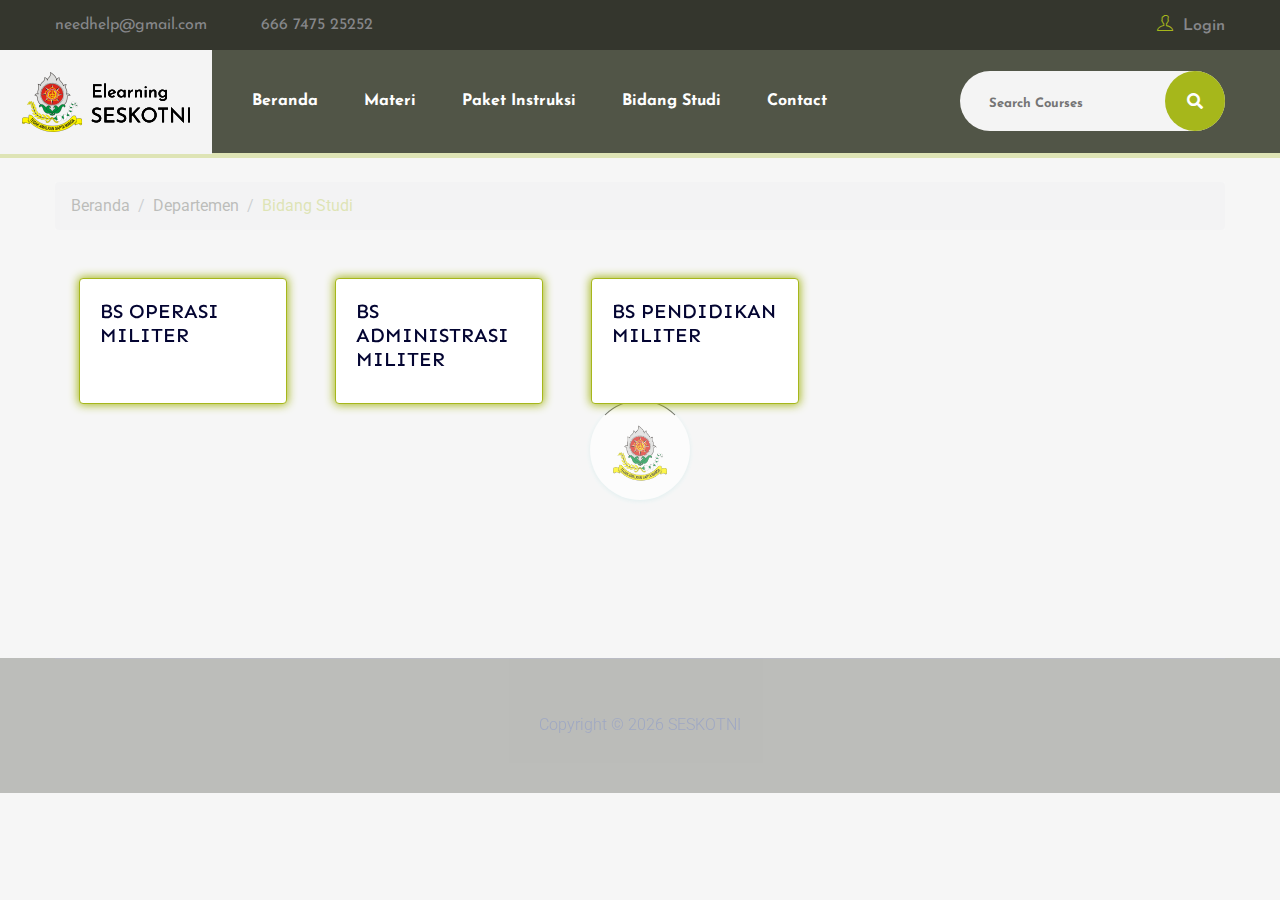
<file: bs.html>
<!doctype html>
<html class="no-js" lang="zxx">
<head>
    <meta charset="utf-8">
    <meta http-equiv="x-ua-compatible" content="ie=edge">
    <title> Education | Template </title>
    <meta name="description" content="">
    <meta name="viewport" content="width=device-width, initial-scale=1">
    <link rel="manifest" href="site.webmanifest">
    <link rel="shortcut icon" type="image/x-icon" href="assets/seskotni.ico.png">
	<!-- CSS here -->
	<link rel="stylesheet" href="assets/css/bootstrap.min.css">
	<link rel="stylesheet" href="assets/css/slicknav.css">
    <link rel="stylesheet" href="assets/css/flaticon.css">
    <link rel="stylesheet" href="assets/css/gijgo.css">
	<link rel="stylesheet" href="assets/css/animate.min.css">
	<link rel="stylesheet" href="assets/css/magnific-popup.css">
	<link rel="stylesheet" href="assets/css/fontawesome-all.min.css">
	<link rel="stylesheet" href="assets/css/themify-icons.css">
	<link rel="stylesheet" href="assets/css/slick.css">
	<link rel="stylesheet" href="assets/css/nice-select.css">
	<link rel="stylesheet" href="assets/css/style.css">
</head>
<body>
    <!--? Preloader Start -->
    <div id="preloader-active">
        <div class="preloader d-flex align-items-center justify-content-center">
            <div class="preloader-inner position-relative">
                <div class="preloader-circle"></div>
                <div class="preloader-img pere-text">
                    <img src="assets/img/logo/logo-tni.png" alt="">
                </div>
            </div>
        </div>
    </div>
    <!-- Preloader Start -->
    <header>
        <!-- Header Start -->
        <div class="header-area">
            <div class="main-header ">
                <div class="header-top d-none d-lg-block">
                    <div class="container">
                        <div class="col-xl-12">
                            <div class="row d-flex justify-content-between align-items-center">
                                <div class="header-info-left">
                                    <ul>     
                                        <li>needhelp@gmail.com</li>
                                        <li>666 7475 25252</li>
                                    </ul>
                                </div>
                                <div class="header-info-right">
                                    <ul>    
                                        <li><a href="login.html" class="text-yellow-military"><i class="ti-user"></i>Login</a></li>
                                    </ul>
                                </div>
                            </div>
                        </div>
                    </div>
                </div>
                <div class="header-bottom header-sticky">
                    <!-- Logo -->
                    <div class="logo d-none d-lg-block">
                        <a href="index.html"><img src="assets/img/logo/logo-tni-final2.png" alt=""></a>
                    </div>
                    <div class="container">
                        <div class="menu-wrapper">
                            <!-- Logo -->
                            <div class="logo logo2 d-block d-lg-none">
                                <a href="index.html"><img src="assets/img/logo/logo-tni-final2.png" alt=""></a>
                            </div>
                            <!-- Main-menu -->
                            <div class="main-menu d-none d-lg-block">
                                <nav>
                                    <ul id="navigation">                                                                                          
                                        <li><a href="index.html">Beranda</a></li>
                                        <li><a href="courses.html">Materi</a></li>
                                        <li><a href="instructor.html">Paket Instruksi</a></li>
                                        <li><a href="blog.html">Bidang Studi</a>
                                            <ul class="submenu">
                                                <li><a href="blog.html">Operasi</a></li>
                                                <li><a href="blog_details.html">Militer</a></li>
                                                <li><a href="elements.html">Administrasi</a></li>
                                                <li><a href="elements.html">Jasmani</a></li>
                                            </ul>
                                        </li>
                                        <li><a href="contact.html">Contact</a></li>
                                    </ul>
                                </nav>
                            </div>
                            <!-- Header-btn -->
                            <div class="header-search d-none d-lg-block">
                                <form action="#" class="form-box f-right ">
                                    <input type="text" name="Search" placeholder="Search Courses">
                                    <div class="search-icon">
                                        <i class="fas fa-search special-tag"></i>
                                    </div>
                                </form>
                            </div>
                        </div>
                        <!-- Mobile Menu -->
                        <div class="col-12">
                            <div class="mobile_menu d-block d-lg-none"></div>
                        </div>
                    </div>
                </div>
            </div>
        </div>
        <!-- Header End -->
    </header>
    <main>
        <!-- Menu Section -->
        <section style="max-height: 700px;height: 500px; overflow-y: auto;width: 100%;" class="container">
            <!-- Breadcrumb -->
            <nav aria-label="breadcrumb" class="mb-4 bg-light mt-4">
              <ol class="breadcrumb">
                <li class="breadcrumb-item "><a href="#" class="text-military">Beranda</a></li>
                <li class="breadcrumb-item "><a href="#" class="text-military">Departemen</a></li>
                <li class="breadcrumb-item text-yellow-military" aria-current="page">Bidang Studi</li>
              </ol>
            </nav>

            <div class="d-flex justify-content-start flex-row flex-wrap">
                <div class="card m-4 border-yellow-military " style="width: 13rem;">
                    <a href="sbs.html">
                    <div class="card-body">
                        <h5 class="card-title">BS OPERASI MILITER</h5>
                    </div>
                    </a>
                </div>

               <div class="card m-4  border-yellow-military" style="width: 13rem;">
                    <a href="sbs.html">
                    <div class="card-body">
                        <h5 class="card-title">BS ADMINISTRASI MILITER</h5>
                    </div>
                    </a>
                </div>

                <div class="card m-4 border-yellow-military" style="width: 13rem;">
                    <a href="sbs.html">
                    <div class="card-body">
                        <h5 class="card-title">BS PENDIDIKAN MILITER</h5>
                    </div>
                    </a>
                </div>
            </div>
        </section>
        <footer class="bg-military">
            <!--? Footer Start-->
            <div class="footer-area ">
                <div class="container">
                    <!-- Footer Bottom -->
                    <div class="footer-bottom">
                        <div class="row d-flex align-items-center">
                            <div class="col-lg-12">
                                <div class="footer-copy-right text-center">
                                    <p><!-- Link back to Colorlib can't be removed. Template is licensed under CC BY 3.0. -->
                                        Copyright &copy; <script>document.write(new Date().getFullYear());</script> SESKOTNI
      <!-- Copyright &copy;<script>document.write(new Date().getFullYear());</script> All rights reserved | This template is made with <i class="fa fa-heart" aria-hidden="true"></i> by <a href="https://colorlib.com" target="_blank">Colorlib</a> -->
      <!-- Link back to Colorlib can't be removed. Template is licensed under CC BY 3.0. --></p>
                                </div>
                            </div>
                        </div>
                    </div>
                </div>
            </div>
            <!-- Footer End-->
        </footer>    
    </main>
    <!-- Footer -->
    <script src="./assets/js/vendor/modernizr-3.5.0.min.js"></script>
    <!-- Jquery, Popper, Bootstrap -->
    <script src="./assets/js/vendor/jquery-1.12.4.min.js"></script>
    <script src="./assets/js/popper.min.js"></script>
    <script src="./assets/js/bootstrap.min.js"></script>
    <!-- Jquery Mobile Menu -->
    <script src="./assets/js/jquery.slicknav.min.js"></script>

    <!-- Jquery Slick , Owl-Carousel Plugins -->
    <script src="./assets/js/owl.carousel.min.js"></script>
    <script src="./assets/js/slick.min.js"></script>
    <!-- One Page, Animated-HeadLin -->
    <script src="./assets/js/wow.min.js"></script>
    <script src="./assets/js/animated.headline.js"></script>
    
    <!-- Nice-select, sticky -->
    <script src="./assets/js/jquery.nice-select.min.js"></script>
    <script src="./assets/js/jquery.sticky.js"></script>
    <script src="./assets/js/jquery.magnific-popup.js"></script>

    <!-- contact js -->
    <script src="./assets/js/contact.js"></script>
    <script src="./assets/js/jquery.form.js"></script>
    <script src="./assets/js/jquery.validate.min.js"></script>
    <script src="./assets/js/mail-script.js"></script>
    <script src="./assets/js/jquery.ajaxchimp.min.js"></script>
    
    <!-- Jquery Plugins, main Jquery -->    
    <script src="./assets/js/plugins.js"></script>
    <script src="./assets/js/main.js"></script>

</body>
</html>
</file>
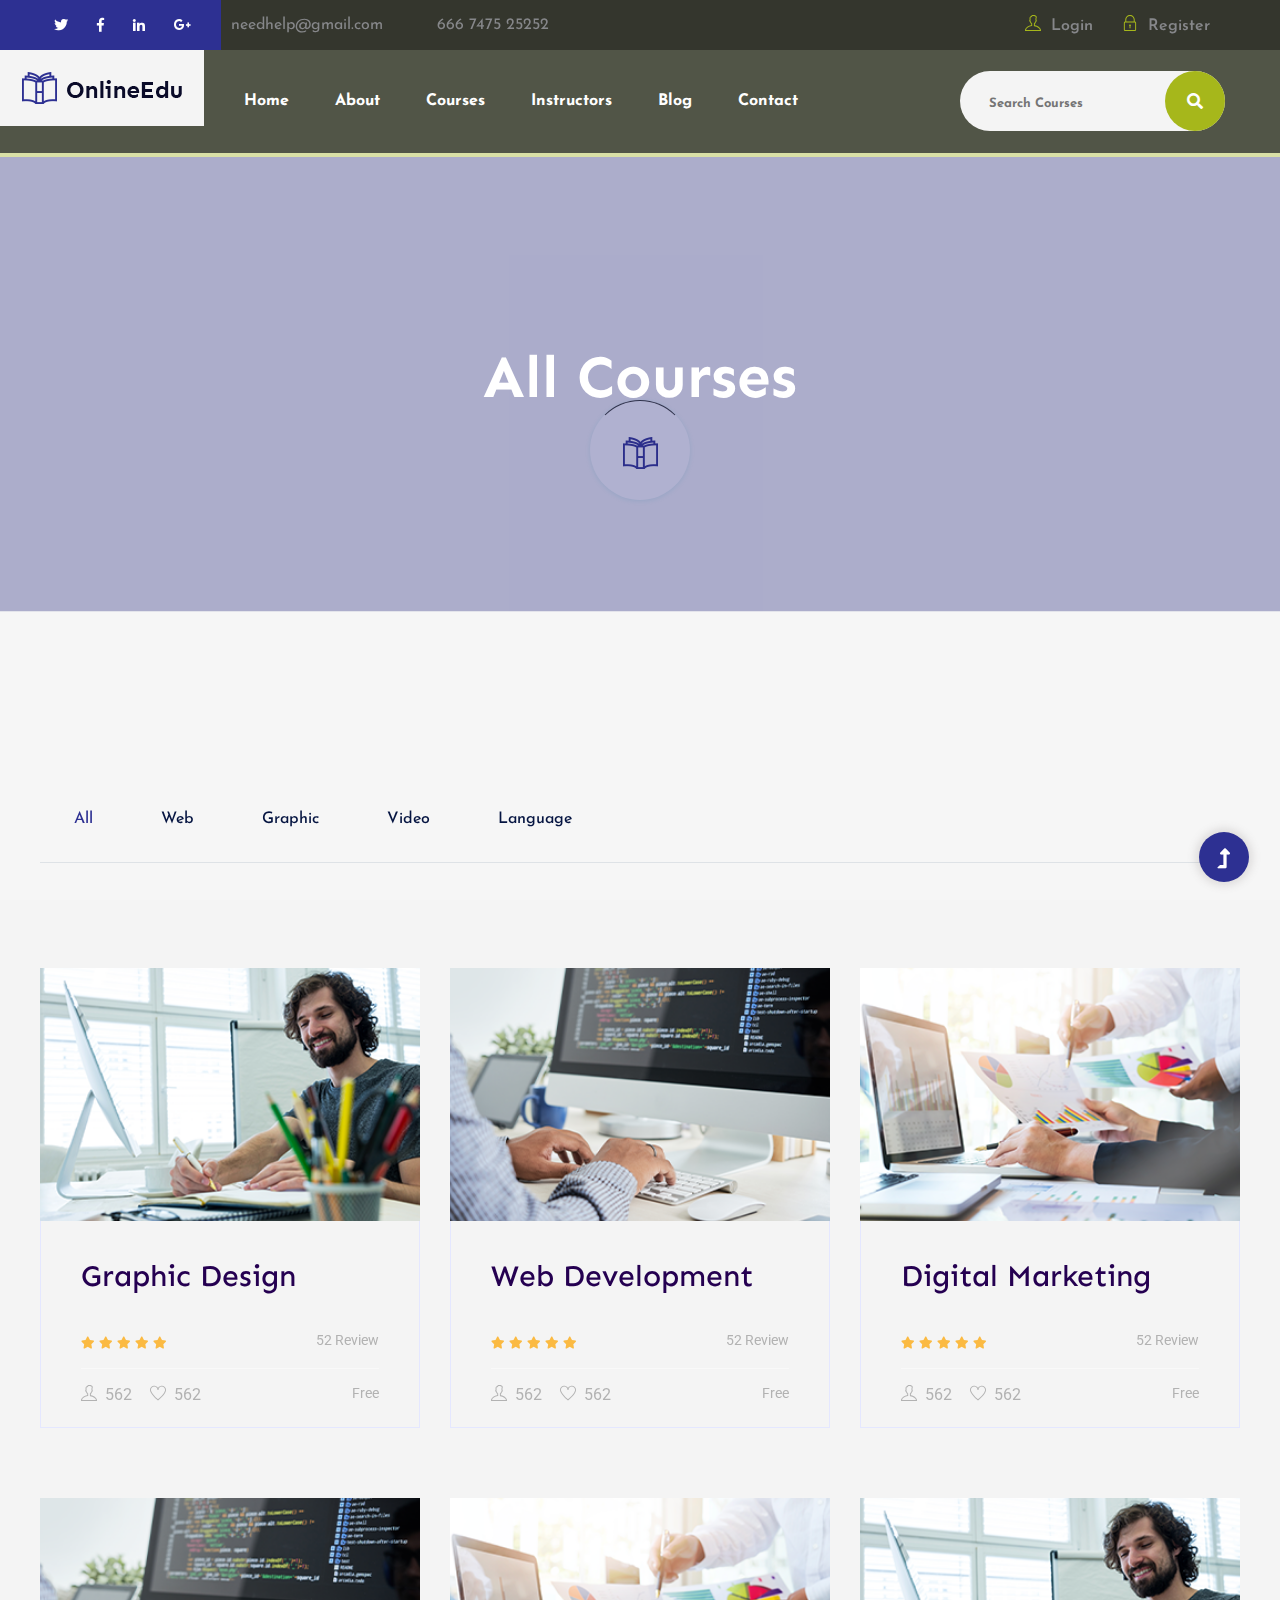
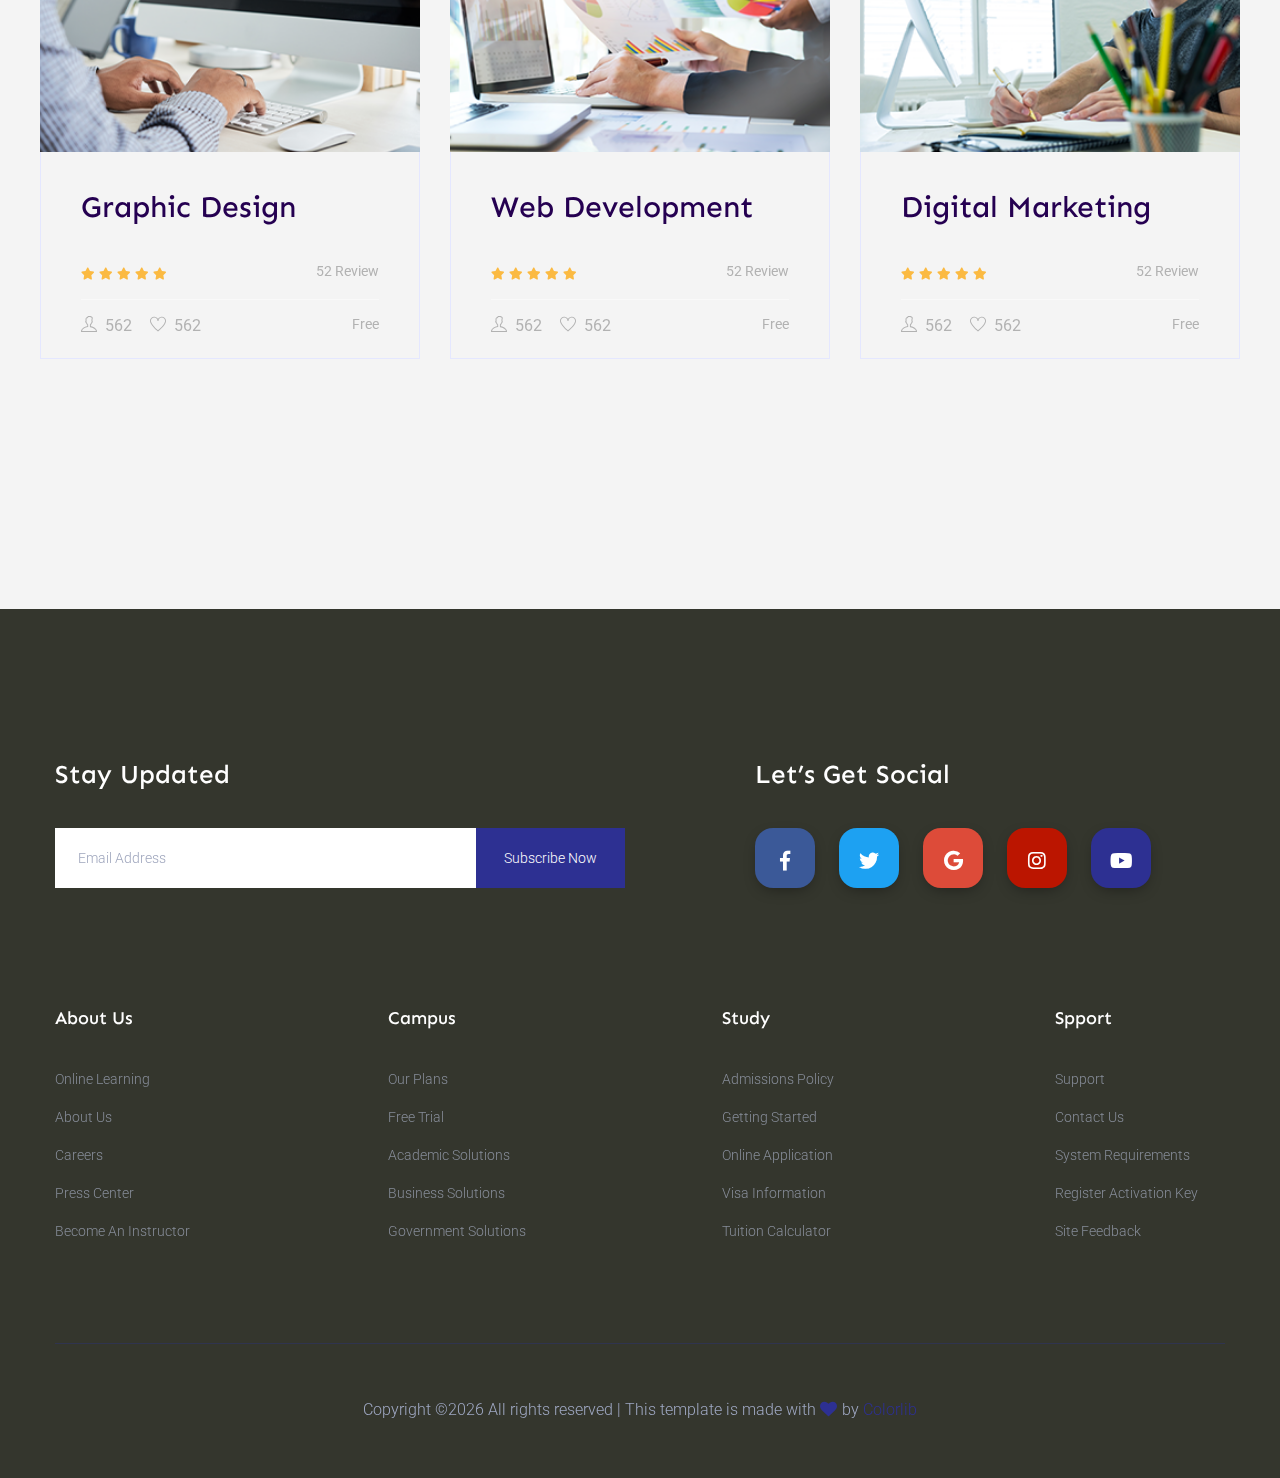
<file: courses.html>
<!doctype html>
<html class="no-js" lang="zxx">
<head>
    <meta charset="utf-8">
    <meta http-equiv="x-ua-compatible" content="ie=edge">
     <title> Education | Template </title>
    <meta name="description" content="">
    <meta name="viewport" content="width=device-width, initial-scale=1">
    <link rel="manifest" href="site.webmanifest">
    <link rel="shortcut icon" type="image/x-icon" href="assets/img/favicon.ico">

	<!-- CSS here -->
	<link rel="stylesheet" href="assets/css/bootstrap.min.css">
	<link rel="stylesheet" href="assets/css/owl.carousel.min.css">
	<link rel="stylesheet" href="assets/css/slicknav.css">
    <link rel="stylesheet" href="assets/css/flaticon.css">
    <link rel="stylesheet" href="assets/css/gijgo.css">
	<link rel="stylesheet" href="assets/css/animate.min.css">
	<link rel="stylesheet" href="assets/css/magnific-popup.css">
	<link rel="stylesheet" href="assets/css/fontawesome-all.min.css">
	<link rel="stylesheet" href="assets/css/themify-icons.css">
	<link rel="stylesheet" href="assets/css/slick.css">
	<link rel="stylesheet" href="assets/css/nice-select.css">
	<link rel="stylesheet" href="assets/css/style.css">
</head>
<body>
    <!--? Preloader Start -->
    <div id="preloader-active">
        <div class="preloader d-flex align-items-center justify-content-center">
            <div class="preloader-inner position-relative">
                <div class="preloader-circle"></div>
                <div class="preloader-img pere-text">
                    <img src="assets/img/logo/loder.png" alt="">
                </div>
            </div>
        </div>
    </div>
    <!-- Preloader Start -->
    <header>
        <!-- Header Start -->
        <div class="header-area">
            <div class="main-header ">
                <div class="header-top d-none d-lg-block">
                    <!-- Left Social -->
                    <div class="header-left-social">
                        <ul class="header-social">    
                            <li><a href="#"><i class="fab fa-twitter"></i></a></li>
                            <li><a href="https://www.facebook.com/sai4ull"><i class="fab fa-facebook-f"></i></a></li>
                            <li><a href="#"><i class="fab fa-linkedin-in"></i></a></li>
                            <li> <a href="#"><i class="fab fa-google-plus-g"></i></a></li>
                        </ul>
                    </div>
                    <div class="container">
                        <div class="col-xl-12">
                            <div class="row d-flex justify-content-between align-items-center">
                                <div class="header-info-left">
                                    <ul>     
                                        <li>needhelp@gmail.com</li>
                                        <li>666 7475 25252</li>
                                    </ul>
                                </div>
                                <div class="header-info-right">
                                    <ul>    
                                        <li><a href="#"><i class="ti-user"></i>Login</a></li>
                                        <li><a href="#"><i class="ti-lock"></i>Register</a></li>
                                    </ul>
                                </div>
                            </div>
                        </div>
                    </div>
                </div>
                <div class="header-bottom header-sticky">
                    <!-- Logo -->
                    <div class="logo d-none d-lg-block">
                        <a href="index.html"><img src="assets/img/logo/logo.png" alt=""></a>
                    </div>
                    <div class="container">
                        <div class="menu-wrapper">
                            <!-- Logo -->
                            <div class="logo logo2 d-block d-lg-none">
                                <a href="index.html"><img src="assets/img/logo/logo.png" alt=""></a>
                            </div>
                            <!-- Main-menu -->
                            <div class="main-menu d-none d-lg-block">
                                <nav>
                                    <ul id="navigation">                                                                                          
                                        <li><a href="index.html">Home</a></li>
                                        <li><a href="about.html">About</a></li>
                                        <li><a href="courses.html">Courses</a></li>
                                        <li><a href="instructor.html">Instructors</a></li>
                                        <li><a href="blog.html">Blog</a>
                                            <ul class="submenu">
                                                <li><a href="blog.html">Blog</a></li>
                                                <li><a href="blog_details.html">Blog Details</a></li>
                                                <li><a href="elements.html">Element</a></li>
                                            </ul>
                                        </li>
                                        <li><a href="contact.html">Contact</a></li>
                                    </ul>
                                </nav>
                            </div>
                            <!-- Header-btn -->
                            <div class="header-search d-none d-lg-block">
                                <form action="#" class="form-box f-right ">
                                    <input type="text" name="Search" placeholder="Search Courses">
                                    <div class="search-icon">
                                        <i class="fas fa-search special-tag"></i>
                                    </div>
                                </form>
                            </div>
                        </div>
                        <!-- Mobile Menu -->
                        <div class="col-12">
                            <div class="mobile_menu d-block d-lg-none"></div>
                        </div>
                    </div>
                </div>
            </div>
        </div>
        <!-- Header End -->
    </header>
    <main>
        <!--? Hero Start -->
        <div class="slider-area ">
            <div class="slider-height2 d-flex align-items-center">
                <div class="container">
                    <div class="row">
                        <div class="col-xl-12">
                            <div class="hero-cap hero-cap2 text-center">
                                <h2>All Courses</h2>
                            </div>
                        </div>
                    </div>
                </div>
            </div>
        </div>
        <!-- Hero End -->
        <!-- all-course Start -->
        <section class="all-course section-padding30">
            <div class="container">
                <div class="row">
                    <div class="all-course-wrapper">
                        <!-- Heading & Nav Button -->
                        <div class="row mb-15">
                            <div class="col-lg-12">
                                <div class="properties__button mb-90">
                                    <!--Nav Button  -->                                            
                                    <nav>                                                                             
                                        <div class="nav nav-tabs" id="nav-tab" role="tablist">
                                            <a class="nav-item nav-link active" id="nav-home-tab" data-toggle="tab" href="#nav-home" role="tab" aria-controls="nav-home" aria-selected="true">All</a>
                                            <a class="nav-item nav-link" id="nav-profile-tab" data-toggle="tab" href="#nav-profile" role="tab" aria-controls="nav-profile" aria-selected="false">Web</a>
                                            <a class="nav-item nav-link" id="nav-contact-tab" data-toggle="tab" href="#nav-contact" role="tab" aria-controls="nav-contact" aria-selected="false">Graphic</a>
                                            <a class="nav-item nav-link" id="nav-last-tab" data-toggle="tab" href="#nav-last" role="tab" aria-controls="nav-contact" aria-selected="false">Video</a>
                                            <a class="nav-item nav-link" id="nav-Sports" data-toggle="tab" href="#nav-nav-Sport" role="tab" aria-controls="nav-contact" aria-selected="false">Language</a>
                                        </div>
                                    </nav>
                                    <!--End Nav Button  -->
                                </div>
                            </div>
                        </div>
                        <!-- Tab content -->
                        <div class="row">
                            <div class="col-12">
                                <!-- Nav Card -->
                                <div class="tab-content" id="nav-tabContent">
                                    <!--  one -->
                                    <div class="tab-pane fade show active" id="nav-home" role="tabpanel" aria-labelledby="nav-home-tab">       
                                        <div class="row">
                                            <div class="col-xl-4 col-lg-4 col-md-6">
                                                <!-- Single course -->
                                                <div class="single-course mb-70">
                                                    <div class="course-img">
                                                        <img src="assets/img/gallery/popular_sub1.png" alt="">
                                                    </div>
                                                    <div class="course-caption">
                                                        <div class="course-cap-top">
                                                            <h4><a href="#">Graphic Design</a></h4>
                                                        </div>
                                                        <div class="course-cap-mid d-flex justify-content-between">
                                                            <div class="course-ratting">
                                                                <i class="fas fa-star"></i>
                                                                <i class="fas fa-star"></i>
                                                                <i class="fas fa-star"></i>
                                                                <i class="fas fa-star"></i>
                                                                <i class="fas fa-star"></i>
                                                            </div>
                                                            <ul><li>52 Review</li></ul>
                                                        </div>
                                                        <div class="course-cap-bottom d-flex justify-content-between">
                                                            <ul>
                                                                <li><i class="ti-user"></i> 562</li>
                                                                <li><i class="ti-heart"></i> 562</li>
                                                            </ul>
                                                            <span>Free</span>
                                                        </div>
                                                    </div>
                                                </div>
                                            </div>
                                            <div class="col-xl-4 col-lg-4 col-md-6">
                                                <!-- Single course -->
                                                <div class="single-course mb-70">
                                                    <div class="course-img">
                                                        <img src="assets/img/gallery/popular_sub2.png" alt="">
                                                    </div>
                                                    <div class="course-caption">
                                                        <div class="course-cap-top">
                                                            <h4><a href="#">Web Development</a></h4>
                                                        </div>
                                                        <div class="course-cap-mid d-flex justify-content-between">
                                                            <div class="course-ratting">
                                                                <i class="fas fa-star"></i>
                                                                <i class="fas fa-star"></i>
                                                                <i class="fas fa-star"></i>
                                                                <i class="fas fa-star"></i>
                                                                <i class="fas fa-star"></i>
                                                            </div>
                                                            <ul><li>52 Review</li></ul>
                                                        </div>
                                                        <div class="course-cap-bottom d-flex justify-content-between">
                                                            <ul>
                                                                <li><i class="ti-user"></i> 562</li>
                                                                <li><i class="ti-heart"></i> 562</li>
                                                            </ul>
                                                            <span>Free</span>
                                                        </div>
                                                    </div>
                                                </div>
                                            </div>
                                            <div class="col-xl-4 col-lg-4 col-md-6">
                                                <!-- Single course -->
                                                <div class="single-course mb-70">
                                                    <div class="course-img">
                                                        <img src="assets/img/gallery/popular_sub3.png" alt="">
                                                    </div>
                                                    <div class="course-caption">
                                                        <div class="course-cap-top">
                                                            <h4><a href="#">Digital Marketing</a></h4>
                                                        </div>
                                                        <div class="course-cap-mid d-flex justify-content-between">
                                                            <div class="course-ratting">
                                                                <i class="fas fa-star"></i>
                                                                <i class="fas fa-star"></i>
                                                                <i class="fas fa-star"></i>
                                                                <i class="fas fa-star"></i>
                                                                <i class="fas fa-star"></i>
                                                            </div>
                                                            <ul><li>52 Review</li></ul>
                                                        </div>
                                                        <div class="course-cap-bottom d-flex justify-content-between">
                                                            <ul>
                                                                <li><i class="ti-user"></i> 562</li>
                                                                <li><i class="ti-heart"></i> 562</li>
                                                            </ul>
                                                            <span>Free</span>
                                                        </div>
                                                    </div>
                                                </div>
                                            </div>
                                            <div class="col-xl-4 col-lg-4 col-md-6">
                                                <!-- Single course -->
                                                <div class="single-course mb-70">
                                                    <div class="course-img">
                                                        <img src="assets/img/gallery/popular_sub2.png" alt="">
                                                    </div>
                                                    <div class="course-caption">
                                                        <div class="course-cap-top">
                                                            <h4><a href="#">Graphic Design</a></h4>
                                                        </div>
                                                        <div class="course-cap-mid d-flex justify-content-between">
                                                            <div class="course-ratting">
                                                                <i class="fas fa-star"></i>
                                                                <i class="fas fa-star"></i>
                                                                <i class="fas fa-star"></i>
                                                                <i class="fas fa-star"></i>
                                                                <i class="fas fa-star"></i>
                                                            </div>
                                                            <ul><li>52 Review</li></ul>
                                                        </div>
                                                        <div class="course-cap-bottom d-flex justify-content-between">
                                                            <ul>
                                                                <li><i class="ti-user"></i> 562</li>
                                                                <li><i class="ti-heart"></i> 562</li>
                                                            </ul>
                                                            <span>Free</span>
                                                        </div>
                                                    </div>
                                                </div>
                                            </div>
                                            <div class="col-xl-4 col-lg-4 col-md-6">
                                                <!-- Single course -->
                                                <div class="single-course mb-70">
                                                    <div class="course-img">
                                                        <img src="assets/img/gallery/popular_sub3.png" alt="">
                                                    </div>
                                                    <div class="course-caption">
                                                        <div class="course-cap-top">
                                                            <h4><a href="#">Web Development</a></h4>
                                                        </div>
                                                        <div class="course-cap-mid d-flex justify-content-between">
                                                            <div class="course-ratting">
                                                                <i class="fas fa-star"></i>
                                                                <i class="fas fa-star"></i>
                                                                <i class="fas fa-star"></i>
                                                                <i class="fas fa-star"></i>
                                                                <i class="fas fa-star"></i>
                                                            </div>
                                                            <ul><li>52 Review</li></ul>
                                                        </div>
                                                        <div class="course-cap-bottom d-flex justify-content-between">
                                                            <ul>
                                                                <li><i class="ti-user"></i> 562</li>
                                                                <li><i class="ti-heart"></i> 562</li>
                                                            </ul>
                                                            <span>Free</span>
                                                        </div>
                                                    </div>
                                                </div>
                                            </div>
                                            <div class="col-xl-4 col-lg-4 col-md-6">
                                                <!-- Single course -->
                                                <div class="single-course mb-70">
                                                    <div class="course-img">
                                                        <img src="assets/img/gallery/popular_sub1.png" alt="">
                                                    </div>
                                                    <div class="course-caption">
                                                        <div class="course-cap-top">
                                                            <h4><a href="#">Digital Marketing</a></h4>
                                                        </div>
                                                        <div class="course-cap-mid d-flex justify-content-between">
                                                            <div class="course-ratting">
                                                                <i class="fas fa-star"></i>
                                                                <i class="fas fa-star"></i>
                                                                <i class="fas fa-star"></i>
                                                                <i class="fas fa-star"></i>
                                                                <i class="fas fa-star"></i>
                                                            </div>
                                                            <ul><li>52 Review</li></ul>
                                                        </div>
                                                        <div class="course-cap-bottom d-flex justify-content-between">
                                                            <ul>
                                                                <li><i class="ti-user"></i> 562</li>
                                                                <li><i class="ti-heart"></i> 562</li>
                                                            </ul>
                                                            <span>Free</span>
                                                        </div>
                                                    </div>
                                                </div>
                                            </div>
                                        </div>
                                    </div>
                                    <!--  Two -->
                                    <div class="tab-pane fade" id="nav-profile" role="tabpanel" aria-labelledby="nav-profile-tab">
                                        <div class="row">
                                            <div class="col-xl-4 col-lg-4 col-md-6">
                                                <!-- Single course -->
                                                <div class="single-course mb-70">
                                                    <div class="course-img">
                                                        <img src="assets/img/gallery/popular_sub3.png" alt="">
                                                    </div>
                                                    <div class="course-caption">
                                                        <div class="course-cap-top">
                                                            <h4><a href="#">Graphic Design</a></h4>
                                                        </div>
                                                        <div class="course-cap-mid d-flex justify-content-between">
                                                            <div class="course-ratting">
                                                                <i class="fas fa-star"></i>
                                                                <i class="fas fa-star"></i>
                                                                <i class="fas fa-star"></i>
                                                                <i class="fas fa-star"></i>
                                                                <i class="fas fa-star"></i>
                                                            </div>
                                                            <ul><li>52 Review</li></ul>
                                                        </div>
                                                        <div class="course-cap-bottom d-flex justify-content-between">
                                                            <ul>
                                                                <li><i class="ti-user"></i> 562</li>
                                                                <li><i class="ti-heart"></i> 562</li>
                                                            </ul>
                                                            <span>Free</span>
                                                        </div>
                                                    </div>
                                                </div>
                                            </div>
                                            <div class="col-xl-4 col-lg-4 col-md-6">
                                                <!-- Single course -->
                                                <div class="single-course mb-70">
                                                    <div class="course-img">
                                                        <img src="assets/img/gallery/popular_sub2.png" alt="">
                                                    </div>
                                                    <div class="course-caption">
                                                        <div class="course-cap-top">
                                                            <h4><a href="#">Web Development</a></h4>
                                                        </div>
                                                        <div class="course-cap-mid d-flex justify-content-between">
                                                            <div class="course-ratting">
                                                                <i class="fas fa-star"></i>
                                                                <i class="fas fa-star"></i>
                                                                <i class="fas fa-star"></i>
                                                                <i class="fas fa-star"></i>
                                                                <i class="fas fa-star"></i>
                                                            </div>
                                                            <ul><li>52 Review</li></ul>
                                                        </div>
                                                        <div class="course-cap-bottom d-flex justify-content-between">
                                                            <ul>
                                                                <li><i class="ti-user"></i> 562</li>
                                                                <li><i class="ti-heart"></i> 562</li>
                                                            </ul>
                                                            <span>Free</span>
                                                        </div>
                                                    </div>
                                                </div>
                                            </div>
                                            <div class="col-xl-4 col-lg-4 col-md-6">
                                                <!-- Single course -->
                                                <div class="single-course mb-70">
                                                    <div class="course-img">
                                                        <img src="assets/img/gallery/popular_sub1.png" alt="">
                                                    </div>
                                                    <div class="course-caption">
                                                        <div class="course-cap-top">
                                                            <h4><a href="#">Digital Marketing</a></h4>
                                                        </div>
                                                        <div class="course-cap-mid d-flex justify-content-between">
                                                            <div class="course-ratting">
                                                                <i class="fas fa-star"></i>
                                                                <i class="fas fa-star"></i>
                                                                <i class="fas fa-star"></i>
                                                                <i class="fas fa-star"></i>
                                                                <i class="fas fa-star"></i>
                                                            </div>
                                                            <ul><li>52 Review</li></ul>
                                                        </div>
                                                        <div class="course-cap-bottom d-flex justify-content-between">
                                                            <ul>
                                                                <li><i class="ti-user"></i> 562</li>
                                                                <li><i class="ti-heart"></i> 562</li>
                                                            </ul>
                                                            <span>Free</span>
                                                        </div>
                                                    </div>
                                                </div>
                                            </div>
                                            <div class="col-xl-4 col-lg-4 col-md-6">
                                                <!-- Single course -->
                                                <div class="single-course mb-70">
                                                    <div class="course-img">
                                                        <img src="assets/img/gallery/popular_sub2.png" alt="">
                                                    </div>
                                                    <div class="course-caption">
                                                        <div class="course-cap-top">
                                                            <h4><a href="#">Graphic Design</a></h4>
                                                        </div>
                                                        <div class="course-cap-mid d-flex justify-content-between">
                                                            <div class="course-ratting">
                                                                <i class="fas fa-star"></i>
                                                                <i class="fas fa-star"></i>
                                                                <i class="fas fa-star"></i>
                                                                <i class="fas fa-star"></i>
                                                                <i class="fas fa-star"></i>
                                                            </div>
                                                            <ul><li>52 Review</li></ul>
                                                        </div>
                                                        <div class="course-cap-bottom d-flex justify-content-between">
                                                            <ul>
                                                                <li><i class="ti-user"></i> 562</li>
                                                                <li><i class="ti-heart"></i> 562</li>
                                                            </ul>
                                                            <span>Free</span>
                                                        </div>
                                                    </div>
                                                </div>
                                            </div>
                                            <div class="col-xl-4 col-lg-4 col-md-6">
                                                <!-- Single course -->
                                                <div class="single-course mb-70">
                                                    <div class="course-img">
                                                        <img src="assets/img/gallery/popular_sub3.png" alt="">
                                                    </div>
                                                    <div class="course-caption">
                                                        <div class="course-cap-top">
                                                            <h4><a href="#">Web Development</a></h4>
                                                        </div>
                                                        <div class="course-cap-mid d-flex justify-content-between">
                                                            <div class="course-ratting">
                                                                <i class="fas fa-star"></i>
                                                                <i class="fas fa-star"></i>
                                                                <i class="fas fa-star"></i>
                                                                <i class="fas fa-star"></i>
                                                                <i class="fas fa-star"></i>
                                                            </div>
                                                            <ul><li>52 Review</li></ul>
                                                        </div>
                                                        <div class="course-cap-bottom d-flex justify-content-between">
                                                            <ul>
                                                                <li><i class="ti-user"></i> 562</li>
                                                                <li><i class="ti-heart"></i> 562</li>
                                                            </ul>
                                                            <span>Free</span>
                                                        </div>
                                                    </div>
                                                </div>
                                            </div>
                                            <div class="col-xl-4 col-lg-4 col-md-6">
                                                <!-- Single course -->
                                                <div class="single-course mb-70">
                                                    <div class="course-img">
                                                        <img src="assets/img/gallery/popular_sub1.png" alt="">
                                                    </div>
                                                    <div class="course-caption">
                                                        <div class="course-cap-top">
                                                            <h4><a href="#">Digital Marketing</a></h4>
                                                        </div>
                                                        <div class="course-cap-mid d-flex justify-content-between">
                                                            <div class="course-ratting">
                                                                <i class="fas fa-star"></i>
                                                                <i class="fas fa-star"></i>
                                                                <i class="fas fa-star"></i>
                                                                <i class="fas fa-star"></i>
                                                                <i class="fas fa-star"></i>
                                                            </div>
                                                            <ul><li>52 Review</li></ul>
                                                        </div>
                                                        <div class="course-cap-bottom d-flex justify-content-between">
                                                            <ul>
                                                                <li><i class="ti-user"></i> 562</li>
                                                                <li><i class="ti-heart"></i> 562</li>
                                                            </ul>
                                                            <span>Free</span>
                                                        </div>
                                                    </div>
                                                </div>
                                            </div>
                                        </div>
                                    </div>
                                    <!--  Three -->
                                    <div class="tab-pane fade" id="nav-contact" role="tabpanel" aria-labelledby="nav-contact-tab">
                                        <div class="row">
                                            <div class="col-xl-4 col-lg-4 col-md-6">
                                                <!-- Single course -->
                                                <div class="single-course mb-70">
                                                    <div class="course-img">
                                                        <img src="assets/img/gallery/popular_sub2.png" alt="">
                                                    </div>
                                                    <div class="course-caption">
                                                        <div class="course-cap-top">
                                                            <h4><a href="#">Graphic Design</a></h4>
                                                        </div>
                                                        <div class="course-cap-mid d-flex justify-content-between">
                                                            <div class="course-ratting">
                                                                <i class="fas fa-star"></i>
                                                                <i class="fas fa-star"></i>
                                                                <i class="fas fa-star"></i>
                                                                <i class="fas fa-star"></i>
                                                                <i class="fas fa-star"></i>
                                                            </div>
                                                            <ul><li>52 Review</li></ul>
                                                        </div>
                                                        <div class="course-cap-bottom d-flex justify-content-between">
                                                            <ul>
                                                                <li><i class="ti-user"></i> 562</li>
                                                                <li><i class="ti-heart"></i> 562</li>
                                                            </ul>
                                                            <span>Free</span>
                                                        </div>
                                                    </div>
                                                </div>
                                            </div>
                                            <div class="col-xl-4 col-lg-4 col-md-6">
                                                <!-- Single course -->
                                                <div class="single-course mb-70">
                                                    <div class="course-img">
                                                        <img src="assets/img/gallery/popular_sub1.png" alt="">
                                                    </div>
                                                    <div class="course-caption">
                                                        <div class="course-cap-top">
                                                            <h4><a href="#">Web Development</a></h4>
                                                        </div>
                                                        <div class="course-cap-mid d-flex justify-content-between">
                                                            <div class="course-ratting">
                                                                <i class="fas fa-star"></i>
                                                                <i class="fas fa-star"></i>
                                                                <i class="fas fa-star"></i>
                                                                <i class="fas fa-star"></i>
                                                                <i class="fas fa-star"></i>
                                                            </div>
                                                            <ul><li>52 Review</li></ul>
                                                        </div>
                                                        <div class="course-cap-bottom d-flex justify-content-between">
                                                            <ul>
                                                                <li><i class="ti-user"></i> 562</li>
                                                                <li><i class="ti-heart"></i> 562</li>
                                                            </ul>
                                                            <span>Free</span>
                                                        </div>
                                                    </div>
                                                </div>
                                            </div>
                                            <div class="col-xl-4 col-lg-4 col-md-6">
                                                <!-- Single course -->
                                                <div class="single-course mb-70">
                                                    <div class="course-img">
                                                        <img src="assets/img/gallery/popular_sub3.png" alt="">
                                                    </div>
                                                    <div class="course-caption">
                                                        <div class="course-cap-top">
                                                            <h4><a href="#">Digital Marketing</a></h4>
                                                        </div>
                                                        <div class="course-cap-mid d-flex justify-content-between">
                                                            <div class="course-ratting">
                                                                <i class="fas fa-star"></i>
                                                                <i class="fas fa-star"></i>
                                                                <i class="fas fa-star"></i>
                                                                <i class="fas fa-star"></i>
                                                                <i class="fas fa-star"></i>
                                                            </div>
                                                            <ul><li>52 Review</li></ul>
                                                        </div>
                                                        <div class="course-cap-bottom d-flex justify-content-between">
                                                            <ul>
                                                                <li><i class="ti-user"></i> 562</li>
                                                                <li><i class="ti-heart"></i> 562</li>
                                                            </ul>
                                                            <span>Free</span>
                                                        </div>
                                                    </div>
                                                </div>
                                            </div>
                                            <div class="col-xl-4 col-lg-4 col-md-6">
                                                <!-- Single course -->
                                                <div class="single-course mb-70">
                                                    <div class="course-img">
                                                        <img src="assets/img/gallery/popular_sub2.png" alt="">
                                                    </div>
                                                    <div class="course-caption">
                                                        <div class="course-cap-top">
                                                            <h4><a href="#">Graphic Design</a></h4>
                                                        </div>
                                                        <div class="course-cap-mid d-flex justify-content-between">
                                                            <div class="course-ratting">
                                                                <i class="fas fa-star"></i>
                                                                <i class="fas fa-star"></i>
                                                                <i class="fas fa-star"></i>
                                                                <i class="fas fa-star"></i>
                                                                <i class="fas fa-star"></i>
                                                            </div>
                                                            <ul><li>52 Review</li></ul>
                                                        </div>
                                                        <div class="course-cap-bottom d-flex justify-content-between">
                                                            <ul>
                                                                <li><i class="ti-user"></i> 562</li>
                                                                <li><i class="ti-heart"></i> 562</li>
                                                            </ul>
                                                            <span>Free</span>
                                                        </div>
                                                    </div>
                                                </div>
                                            </div>
                                            <div class="col-xl-4 col-lg-4 col-md-6">
                                                <!-- Single course -->
                                                <div class="single-course mb-70">
                                                    <div class="course-img">
                                                        <img src="assets/img/gallery/popular_sub3.png" alt="">
                                                    </div>
                                                    <div class="course-caption">
                                                        <div class="course-cap-top">
                                                            <h4><a href="#">Web Development</a></h4>
                                                        </div>
                                                        <div class="course-cap-mid d-flex justify-content-between">
                                                            <div class="course-ratting">
                                                                <i class="fas fa-star"></i>
                                                                <i class="fas fa-star"></i>
                                                                <i class="fas fa-star"></i>
                                                                <i class="fas fa-star"></i>
                                                                <i class="fas fa-star"></i>
                                                            </div>
                                                            <ul><li>52 Review</li></ul>
                                                        </div>
                                                        <div class="course-cap-bottom d-flex justify-content-between">
                                                            <ul>
                                                                <li><i class="ti-user"></i> 562</li>
                                                                <li><i class="ti-heart"></i> 562</li>
                                                            </ul>
                                                            <span>Free</span>
                                                        </div>
                                                    </div>
                                                </div>
                                            </div>
                                            <div class="col-xl-4 col-lg-4 col-md-6">
                                                <!-- Single course -->
                                                <div class="single-course mb-70">
                                                    <div class="course-img">
                                                        <img src="assets/img/gallery/popular_sub1.png" alt="">
                                                    </div>
                                                    <div class="course-caption">
                                                        <div class="course-cap-top">
                                                            <h4><a href="#">Digital Marketing</a></h4>
                                                        </div>
                                                        <div class="course-cap-mid d-flex justify-content-between">
                                                            <div class="course-ratting">
                                                                <i class="fas fa-star"></i>
                                                                <i class="fas fa-star"></i>
                                                                <i class="fas fa-star"></i>
                                                                <i class="fas fa-star"></i>
                                                                <i class="fas fa-star"></i>
                                                            </div>
                                                            <ul><li>52 Review</li></ul>
                                                        </div>
                                                        <div class="course-cap-bottom d-flex justify-content-between">
                                                            <ul>
                                                                <li><i class="ti-user"></i> 562</li>
                                                                <li><i class="ti-heart"></i> 562</li>
                                                            </ul>
                                                            <span>Free</span>
                                                        </div>
                                                    </div>
                                                </div>
                                            </div>
                                        </div>
                                    </div>
                                    <!--  Fur -->
                                    <div class="tab-pane fade" id="nav-last" role="tabpanel" aria-labelledby="nav-last-tab">
                                        <div class="row">
                                            <div class="col-xl-4 col-lg-4 col-md-6">
                                                <!-- Single course -->
                                                <div class="single-course mb-70">
                                                    <div class="course-img">
                                                        <img src="assets/img/gallery/popular_sub1.png" alt="">
                                                    </div>
                                                    <div class="course-caption">
                                                        <div class="course-cap-top">
                                                            <h4><a href="#">Graphic Design</a></h4>
                                                        </div>
                                                        <div class="course-cap-mid d-flex justify-content-between">
                                                            <div class="course-ratting">
                                                                <i class="fas fa-star"></i>
                                                                <i class="fas fa-star"></i>
                                                                <i class="fas fa-star"></i>
                                                                <i class="fas fa-star"></i>
                                                                <i class="fas fa-star"></i>
                                                            </div>
                                                            <ul><li>52 Review</li></ul>
                                                        </div>
                                                        <div class="course-cap-bottom d-flex justify-content-between">
                                                            <ul>
                                                                <li><i class="ti-user"></i> 562</li>
                                                                <li><i class="ti-heart"></i> 562</li>
                                                            </ul>
                                                            <span>Free</span>
                                                        </div>
                                                    </div>
                                                </div>
                                            </div>
                                            <div class="col-xl-4 col-lg-4 col-md-6">
                                                <!-- Single course -->
                                                <div class="single-course mb-70">
                                                    <div class="course-img">
                                                        <img src="assets/img/gallery/popular_sub2.png" alt="">
                                                    </div>
                                                    <div class="course-caption">
                                                        <div class="course-cap-top">
                                                            <h4><a href="#">Web Development</a></h4>
                                                        </div>
                                                        <div class="course-cap-mid d-flex justify-content-between">
                                                            <div class="course-ratting">
                                                                <i class="fas fa-star"></i>
                                                                <i class="fas fa-star"></i>
                                                                <i class="fas fa-star"></i>
                                                                <i class="fas fa-star"></i>
                                                                <i class="fas fa-star"></i>
                                                            </div>
                                                            <ul><li>52 Review</li></ul>
                                                        </div>
                                                        <div class="course-cap-bottom d-flex justify-content-between">
                                                            <ul>
                                                                <li><i class="ti-user"></i> 562</li>
                                                                <li><i class="ti-heart"></i> 562</li>
                                                            </ul>
                                                            <span>Free</span>
                                                        </div>
                                                    </div>
                                                </div>
                                            </div>
                                            <div class="col-xl-4 col-lg-4 col-md-6">
                                                <!-- Single course -->
                                                <div class="single-course mb-70">
                                                    <div class="course-img">
                                                        <img src="assets/img/gallery/popular_sub3.png" alt="">
                                                    </div>
                                                    <div class="course-caption">
                                                        <div class="course-cap-top">
                                                            <h4><a href="#">Digital Marketing</a></h4>
                                                        </div>
                                                        <div class="course-cap-mid d-flex justify-content-between">
                                                            <div class="course-ratting">
                                                                <i class="fas fa-star"></i>
                                                                <i class="fas fa-star"></i>
                                                                <i class="fas fa-star"></i>
                                                                <i class="fas fa-star"></i>
                                                                <i class="fas fa-star"></i>
                                                            </div>
                                                            <ul><li>52 Review</li></ul>
                                                        </div>
                                                        <div class="course-cap-bottom d-flex justify-content-between">
                                                            <ul>
                                                                <li><i class="ti-user"></i> 562</li>
                                                                <li><i class="ti-heart"></i> 562</li>
                                                            </ul>
                                                            <span>Free</span>
                                                        </div>
                                                    </div>
                                                </div>
                                            </div>
                                            <div class="col-xl-4 col-lg-4 col-md-6">
                                                <!-- Single course -->
                                                <div class="single-course mb-70">
                                                    <div class="course-img">
                                                        <img src="assets/img/gallery/popular_sub2.png" alt="">
                                                    </div>
                                                    <div class="course-caption">
                                                        <div class="course-cap-top">
                                                            <h4><a href="#">Graphic Design</a></h4>
                                                        </div>
                                                        <div class="course-cap-mid d-flex justify-content-between">
                                                            <div class="course-ratting">
                                                                <i class="fas fa-star"></i>
                                                                <i class="fas fa-star"></i>
                                                                <i class="fas fa-star"></i>
                                                                <i class="fas fa-star"></i>
                                                                <i class="fas fa-star"></i>
                                                            </div>
                                                            <ul><li>52 Review</li></ul>
                                                        </div>
                                                        <div class="course-cap-bottom d-flex justify-content-between">
                                                            <ul>
                                                                <li><i class="ti-user"></i> 562</li>
                                                                <li><i class="ti-heart"></i> 562</li>
                                                            </ul>
                                                            <span>Free</span>
                                                        </div>
                                                    </div>
                                                </div>
                                            </div>
                                            <div class="col-xl-4 col-lg-4 col-md-6">
                                                <!-- Single course -->
                                                <div class="single-course mb-70">
                                                    <div class="course-img">
                                                        <img src="assets/img/gallery/popular_sub3.png" alt="">
                                                    </div>
                                                    <div class="course-caption">
                                                        <div class="course-cap-top">
                                                            <h4><a href="#">Web Development</a></h4>
                                                        </div>
                                                        <div class="course-cap-mid d-flex justify-content-between">
                                                            <div class="course-ratting">
                                                                <i class="fas fa-star"></i>
                                                                <i class="fas fa-star"></i>
                                                                <i class="fas fa-star"></i>
                                                                <i class="fas fa-star"></i>
                                                                <i class="fas fa-star"></i>
                                                            </div>
                                                            <ul><li>52 Review</li></ul>
                                                        </div>
                                                        <div class="course-cap-bottom d-flex justify-content-between">
                                                            <ul>
                                                                <li><i class="ti-user"></i> 562</li>
                                                                <li><i class="ti-heart"></i> 562</li>
                                                            </ul>
                                                            <span>Free</span>
                                                        </div>
                                                    </div>
                                                </div>
                                            </div>
                                            <div class="col-xl-4 col-lg-4 col-md-6">
                                                <!-- Single course -->
                                                <div class="single-course mb-70">
                                                    <div class="course-img">
                                                        <img src="assets/img/gallery/popular_sub1.png" alt="">
                                                    </div>
                                                    <div class="course-caption">
                                                        <div class="course-cap-top">
                                                            <h4><a href="#">Digital Marketing</a></h4>
                                                        </div>
                                                        <div class="course-cap-mid d-flex justify-content-between">
                                                            <div class="course-ratting">
                                                                <i class="fas fa-star"></i>
                                                                <i class="fas fa-star"></i>
                                                                <i class="fas fa-star"></i>
                                                                <i class="fas fa-star"></i>
                                                                <i class="fas fa-star"></i>
                                                            </div>
                                                            <ul><li>52 Review</li></ul>
                                                        </div>
                                                        <div class="course-cap-bottom d-flex justify-content-between">
                                                            <ul>
                                                                <li><i class="ti-user"></i> 562</li>
                                                                <li><i class="ti-heart"></i> 562</li>
                                                            </ul>
                                                            <span>Free</span>
                                                        </div>
                                                    </div>
                                                </div>
                                            </div>
                                        </div>
                                    </div>
                                    <!--  Five -->
                                    <div class="tab-pane fade" id="nav-nav-Sport" role="tabpanel" aria-labelledby="nav-Sports">
                                        <div class="row">
                                            <div class="col-xl-4 col-lg-4 col-md-6">
                                                <!-- Single course -->
                                                <div class="single-course mb-70">
                                                    <div class="course-img">
                                                        <img src="assets/img/gallery/popular_sub1.png" alt="">
                                                    </div>
                                                    <div class="course-caption">
                                                        <div class="course-cap-top">
                                                            <h4><a href="#">Graphic Design</a></h4>
                                                        </div>
                                                        <div class="course-cap-mid d-flex justify-content-between">
                                                            <div class="course-ratting">
                                                                <i class="fas fa-star"></i>
                                                                <i class="fas fa-star"></i>
                                                                <i class="fas fa-star"></i>
                                                                <i class="fas fa-star"></i>
                                                                <i class="fas fa-star"></i>
                                                            </div>
                                                            <ul><li>52 Review</li></ul>
                                                        </div>
                                                        <div class="course-cap-bottom d-flex justify-content-between">
                                                            <ul>
                                                                <li><i class="ti-user"></i> 562</li>
                                                                <li><i class="ti-heart"></i> 562</li>
                                                            </ul>
                                                            <span>Free</span>
                                                        </div>
                                                    </div>
                                                </div>
                                            </div>
                                            <div class="col-xl-4 col-lg-4 col-md-6">
                                                <!-- Single course -->
                                                <div class="single-course mb-70">
                                                    <div class="course-img">
                                                        <img src="assets/img/gallery/popular_sub2.png" alt="">
                                                    </div>
                                                    <div class="course-caption">
                                                        <div class="course-cap-top">
                                                            <h4><a href="#">Web Development</a></h4>
                                                        </div>
                                                        <div class="course-cap-mid d-flex justify-content-between">
                                                            <div class="course-ratting">
                                                                <i class="fas fa-star"></i>
                                                                <i class="fas fa-star"></i>
                                                                <i class="fas fa-star"></i>
                                                                <i class="fas fa-star"></i>
                                                                <i class="fas fa-star"></i>
                                                            </div>
                                                            <ul><li>52 Review</li></ul>
                                                        </div>
                                                        <div class="course-cap-bottom d-flex justify-content-between">
                                                            <ul>
                                                                <li><i class="ti-user"></i> 562</li>
                                                                <li><i class="ti-heart"></i> 562</li>
                                                            </ul>
                                                            <span>Free</span>
                                                        </div>
                                                    </div>
                                                </div>
                                            </div>
                                            <div class="col-xl-4 col-lg-4 col-md-6">
                                                <!-- Single course -->
                                                <div class="single-course mb-70">
                                                    <div class="course-img">
                                                        <img src="assets/img/gallery/popular_sub3.png" alt="">
                                                    </div>
                                                    <div class="course-caption">
                                                        <div class="course-cap-top">
                                                            <h4><a href="#">Digital Marketing</a></h4>
                                                        </div>
                                                        <div class="course-cap-mid d-flex justify-content-between">
                                                            <div class="course-ratting">
                                                                <i class="fas fa-star"></i>
                                                                <i class="fas fa-star"></i>
                                                                <i class="fas fa-star"></i>
                                                                <i class="fas fa-star"></i>
                                                                <i class="fas fa-star"></i>
                                                            </div>
                                                            <ul><li>52 Review</li></ul>
                                                        </div>
                                                        <div class="course-cap-bottom d-flex justify-content-between">
                                                            <ul>
                                                                <li><i class="ti-user"></i> 562</li>
                                                                <li><i class="ti-heart"></i> 562</li>
                                                            </ul>
                                                            <span>Free</span>
                                                        </div>
                                                    </div>
                                                </div>
                                            </div>
                                            <div class="col-xl-4 col-lg-4 col-md-6">
                                                <!-- Single course -->
                                                <div class="single-course mb-70">
                                                    <div class="course-img">
                                                        <img src="assets/img/gallery/popular_sub2.png" alt="">
                                                    </div>
                                                    <div class="course-caption">
                                                        <div class="course-cap-top">
                                                            <h4><a href="#">Graphic Design</a></h4>
                                                        </div>
                                                        <div class="course-cap-mid d-flex justify-content-between">
                                                            <div class="course-ratting">
                                                                <i class="fas fa-star"></i>
                                                                <i class="fas fa-star"></i>
                                                                <i class="fas fa-star"></i>
                                                                <i class="fas fa-star"></i>
                                                                <i class="fas fa-star"></i>
                                                            </div>
                                                            <ul><li>52 Review</li></ul>
                                                        </div>
                                                        <div class="course-cap-bottom d-flex justify-content-between">
                                                            <ul>
                                                                <li><i class="ti-user"></i> 562</li>
                                                                <li><i class="ti-heart"></i> 562</li>
                                                            </ul>
                                                            <span>Free</span>
                                                        </div>
                                                    </div>
                                                </div>
                                            </div>
                                            <div class="col-xl-4 col-lg-4 col-md-6">
                                                <!-- Single course -->
                                                <div class="single-course mb-70">
                                                    <div class="course-img">
                                                        <img src="assets/img/gallery/popular_sub3.png" alt="">
                                                    </div>
                                                    <div class="course-caption">
                                                        <div class="course-cap-top">
                                                            <h4><a href="#">Web Development</a></h4>
                                                        </div>
                                                        <div class="course-cap-mid d-flex justify-content-between">
                                                            <div class="course-ratting">
                                                                <i class="fas fa-star"></i>
                                                                <i class="fas fa-star"></i>
                                                                <i class="fas fa-star"></i>
                                                                <i class="fas fa-star"></i>
                                                                <i class="fas fa-star"></i>
                                                            </div>
                                                            <ul><li>52 Review</li></ul>
                                                        </div>
                                                        <div class="course-cap-bottom d-flex justify-content-between">
                                                            <ul>
                                                                <li><i class="ti-user"></i> 562</li>
                                                                <li><i class="ti-heart"></i> 562</li>
                                                            </ul>
                                                            <span>Free</span>
                                                        </div>
                                                    </div>
                                                </div>
                                            </div>
                                            <div class="col-xl-4 col-lg-4 col-md-6">
                                                <!-- Single course -->
                                                <div class="single-course mb-70">
                                                    <div class="course-img">
                                                        <img src="assets/img/gallery/popular_sub1.png" alt="">
                                                    </div>
                                                    <div class="course-caption">
                                                        <div class="course-cap-top">
                                                            <h4><a href="#">Digital Marketing</a></h4>
                                                        </div>
                                                        <div class="course-cap-mid d-flex justify-content-between">
                                                            <div class="course-ratting">
                                                                <i class="fas fa-star"></i>
                                                                <i class="fas fa-star"></i>
                                                                <i class="fas fa-star"></i>
                                                                <i class="fas fa-star"></i>
                                                                <i class="fas fa-star"></i>
                                                            </div>
                                                            <ul><li>52 Review</li></ul>
                                                        </div>
                                                        <div class="course-cap-bottom d-flex justify-content-between">
                                                            <ul>
                                                                <li><i class="ti-user"></i> 562</li>
                                                                <li><i class="ti-heart"></i> 562</li>
                                                            </ul>
                                                            <span>Free</span>
                                                        </div>
                                                    </div>
                                                </div>
                                            </div>
                                        </div>
                                    </div>
                                </div>
                            <!-- End Nav Card -->
                            </div>
                        </div>
                    </div>
                </div>
            </div>
        </section>
        <!-- all-course End -->
    </main>
    <footer>
        <!--? Footer Start-->
        <div class="footer-area footer-bg">
            <div class="container">
                <div class="footer-top footer-padding">
                    <!-- footer Heading -->
                    <div class="footer-heading">
                        <div class="row justify-content-between">
                            <div class="col-xl-6 col-lg-7 col-md-10">
                                <div class="footer-tittle2">
                                    <h4>Stay Updated</h4>
                                </div>
                                <!-- Form -->
                                <div class="footer-form mb-50">
                                    <div id="mc_embed_signup">
                                        <form target="_blank" action="https://spondonit.us12.list-manage.com/subscribe/post?u=1462626880ade1ac87bd9c93a&amp;id=92a4423d01" method="get" class="subscribe_form relative mail_part" novalidate="true">
                                            <input type="email" name="EMAIL" id="newsletter-form-email" placeholder=" Email Address " class="placeholder hide-on-focus" onfocus="this.placeholder = ''" onblur="this.placeholder = 'Your email address'">
                                            <div class="form-icon">
                                                <button type="submit" name="submit" id="newsletter-submit" class="email_icon newsletter-submit button-contactForm">
                                                    Subscribe Now
                                                </button>
                                            </div>
                                            <div class="mt-10 info"></div>
                                        </form>
                                    </div>
                                </div>
                            </div>
                            <div class="col-xl-5 col-lg-5">
                                <div class="footer-tittle2">
                                    <h4>Let’s Get Social</h4>
                                </div>
                                <!-- Footer Social -->
                                <div class="footer-social">
                                    <a href="https://www.facebook.com/sai4ull"><i class="fab fa-facebook-f"></i></a>
                                    <a href="#"><i class="fab fa-twitter"></i></a>
                                    <a  href="#"><i class="fab fa-google"></i></a>
                                    <a href="#"><i class="fab fa-instagram"></i></a>
                                    <a href="#"><i class="fab fa-youtube"></i></a>
                                  </div>
                            </div>
                        </div>
                    </div>
                    <!-- Footer Menu -->
                    <div class="row d-flex justify-content-between">
                        <div class="col-xl-2 col-lg-3 col-md-4 col-sm-6">
                            <div class="single-footer-caption mb-50">
                                <div class="footer-tittle">
                                    <h4>About Us</h4>
                                    <ul>
                                        <li><a href="#">Online Learning</a></li>
                                        <li><a href="#">About Us</a></li>
                                        <li><a href="#">Careers</a></li>
                                        <li><a href="#">Press Center</a></li>
                                        <li><a href="#">Become an Instructor</a></li>
                                    </ul>
                                </div>
                            </div>
                        </div>
                        <div class="col-xl-2 col-lg-3 col-md-4 col-sm-6">
                            <div class="single-footer-caption mb-50">
                                <div class="footer-tittle">
                                    <h4>Campus</h4>
                                    <ul>
                                        <li><a href="#">Our Plans</a></li>
                                        <li><a href="#">Free Trial</a></li>
                                        <li><a href="#">Academic Solutions</a></li>
                                        <li><a href="#">Business Solutions</a></li>
                                        <li><a href="#"> Government Solutions</a></li>
                                    </ul>
                                </div>
                            </div>
                        </div>
                        <div class="col-xl-2 col-lg-3 col-md-4 col-sm-6">
                            <div class="single-footer-caption mb-50">
                                <div class="footer-tittle">
                                    <h4>Study</h4>
                                    <ul>
                                        <li><a href="#">Admissions Policy</a></li>
                                        <li><a href="#">Getting Started</a></li>
                                        <li><a href="#">Online Application</a></li>
                                        <li><a href="#">Visa Information</a></li>
                                        <li><a href="#">Tuition Calculator</a></li>
                                    </ul>
                                </div>
                            </div>
                        </div>
                        <div class="col-xl-2 col-lg-3 col-md-4 col-sm-6">
                            <div class="single-footer-caption mb-50">
                                <div class="footer-tittle">
                                    <h4>Spport</h4>
                                    <ul>
                                        <li><a href="#">Support</a></li>
                                        <li><a href="#">Contact Us</a></li>
                                        <li><a href="#">System Requirements</a></li>
                                        <li><a href="#">Register Activation Key</a></li>
                                        <li><a href="#">Site feedback</a></li>
                                    </ul>
                                </div>
                            </div>
                        </div>
                    </div>
                </div>
                <!-- Footer Bottom -->
                <div class="footer-bottom">
                    <div class="row d-flex align-items-center">
                        <div class="col-lg-12">
                            <div class="footer-copy-right text-center">
                                <p><!-- Link back to Colorlib can't be removed. Template is licensed under CC BY 3.0. -->
  Copyright &copy;<script>document.write(new Date().getFullYear());</script> All rights reserved | This template is made with <i class="fa fa-heart" aria-hidden="true"></i> by <a href="https://colorlib.com" target="_blank">Colorlib</a>
  <!-- Link back to Colorlib can't be removed. Template is licensed under CC BY 3.0. --></p>
                            </div>
                        </div>
                    </div>
                </div>
            </div>
        </div>
        <!-- Footer End-->
    </footer>
    <!-- Scroll Up -->
    <div id="back-top" >
        <a title="Go to Top" href="#"> <i class="fas fa-level-up-alt"></i></a>
    </div>

    <!-- JS here -->

    <script src="./assets/js/vendor/modernizr-3.5.0.min.js"></script>
    <!-- Jquery, Popper, Bootstrap -->
    <script src="./assets/js/vendor/jquery-1.12.4.min.js"></script>
    <script src="./assets/js/popper.min.js"></script>
    <script src="./assets/js/bootstrap.min.js"></script>
    <!-- Jquery Mobile Menu -->
    <script src="./assets/js/jquery.slicknav.min.js"></script>

    <!-- Jquery Slick , Owl-Carousel Plugins -->
    <script src="./assets/js/owl.carousel.min.js"></script>
    <script src="./assets/js/slick.min.js"></script>
    <!-- One Page, Animated-HeadLin -->
    <script src="./assets/js/wow.min.js"></script>
    <script src="./assets/js/animated.headline.js"></script>
    <script src="./assets/js/jquery.magnific-popup.js"></script>

    <!-- Date Picker -->
    <script src="./assets/js/gijgo.min.js"></script>
    <!-- Nice-select, sticky -->
    <script src="./assets/js/jquery.nice-select.min.js"></script>
    <script src="./assets/js/jquery.sticky.js"></script>
    
    <!-- counter , waypoint -->
    <script src="./assets/js/jquery.counterup.min.js"></script>
    <script src="./assets/js/waypoints.min.js"></script>
    
    <!-- contact js -->
    <script src="./assets/js/contact.js"></script>
    <script src="./assets/js/jquery.form.js"></script>
    <script src="./assets/js/jquery.validate.min.js"></script>
    <script src="./assets/js/mail-script.js"></script>
    <script src="./assets/js/jquery.ajaxchimp.min.js"></script>
    
    <!-- Jquery Plugins, main Jquery -->	
    <script src="./assets/js/plugins.js"></script>
    <script src="./assets/js/main.js"></script>
    
    </body>
</html>
</file>
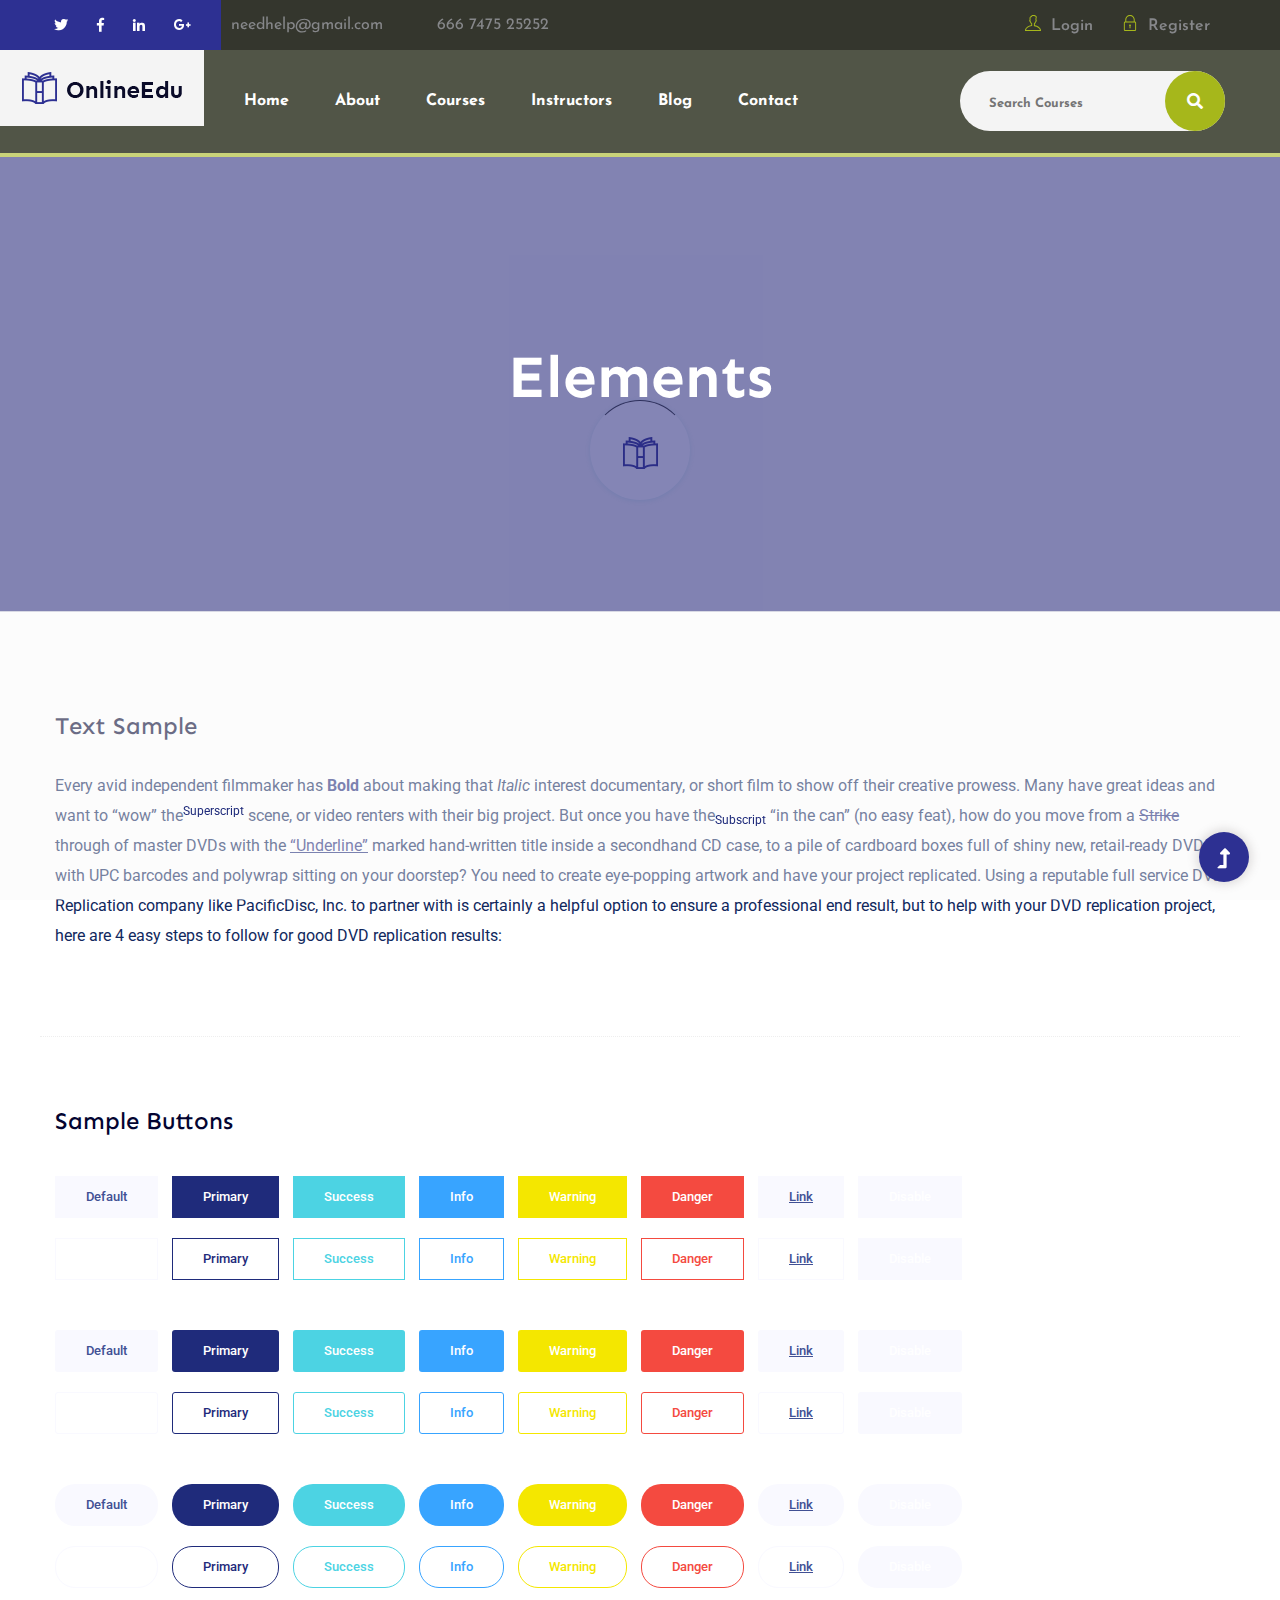
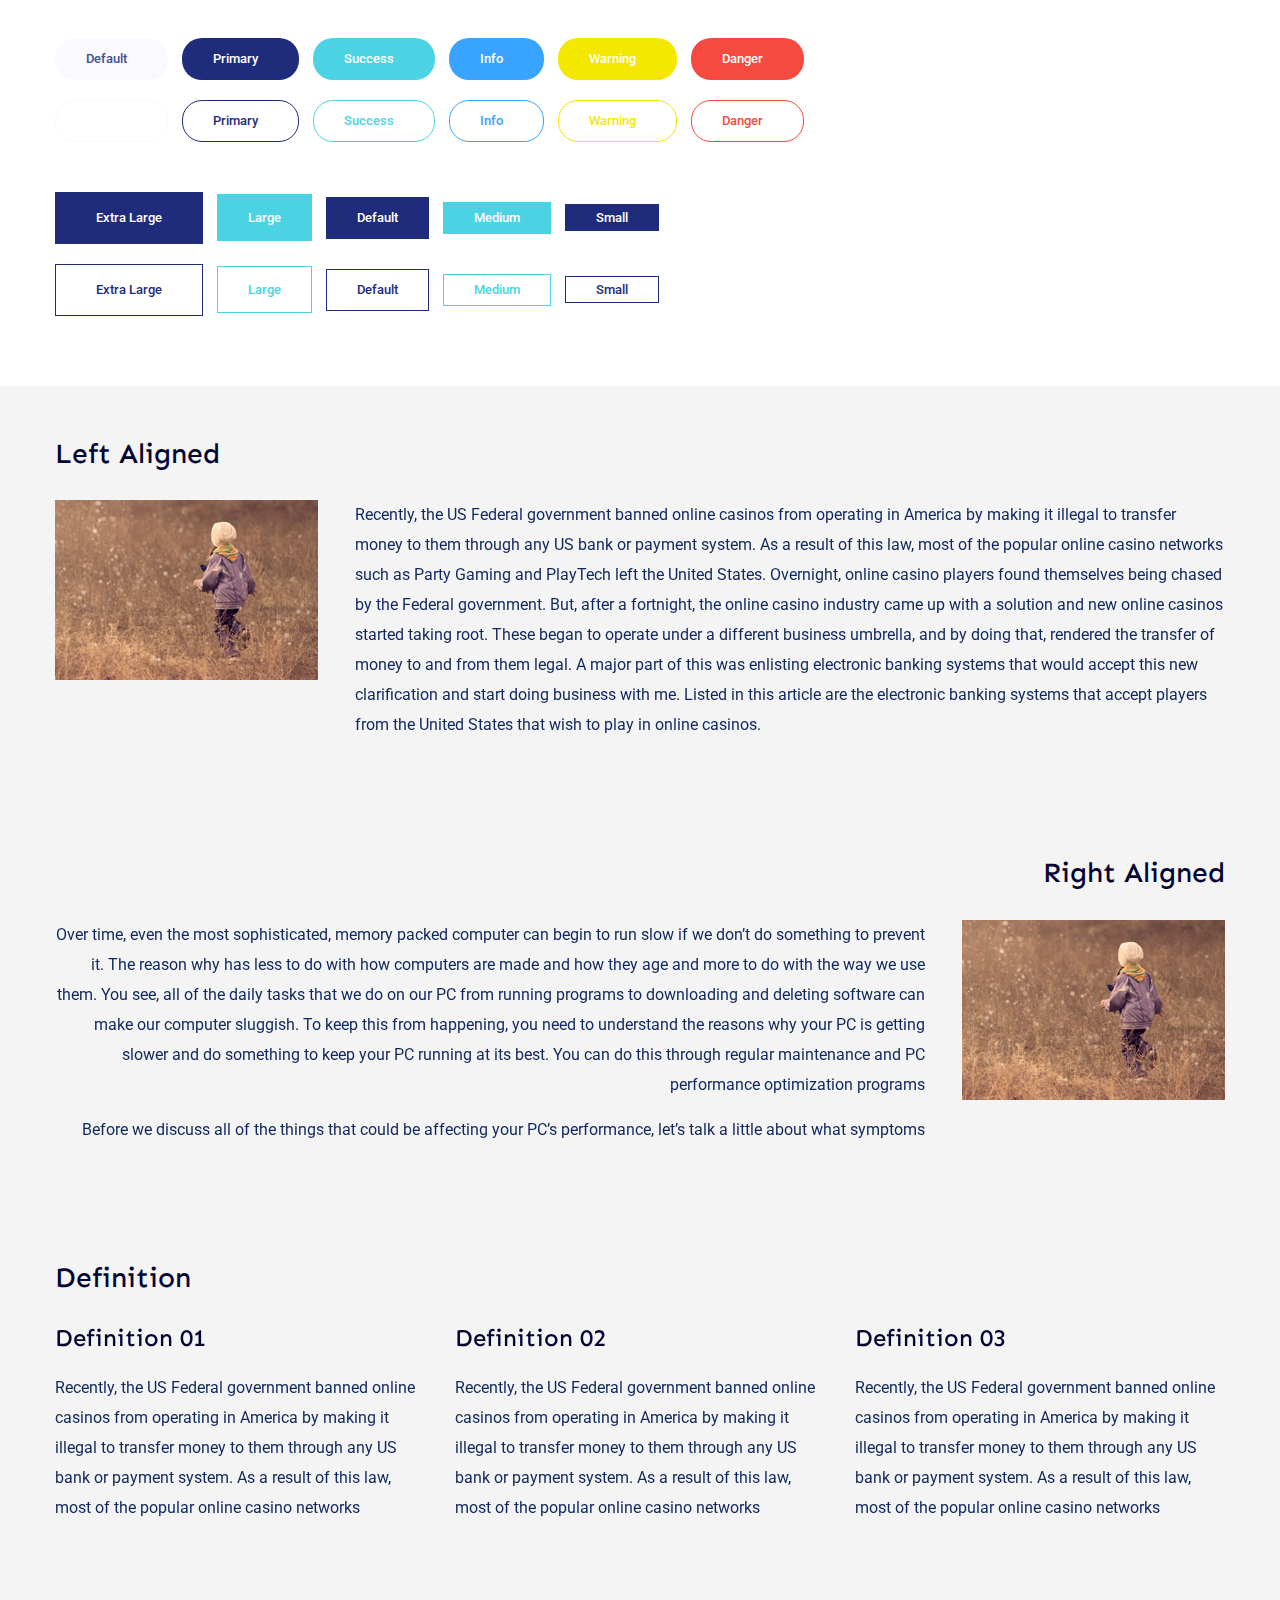
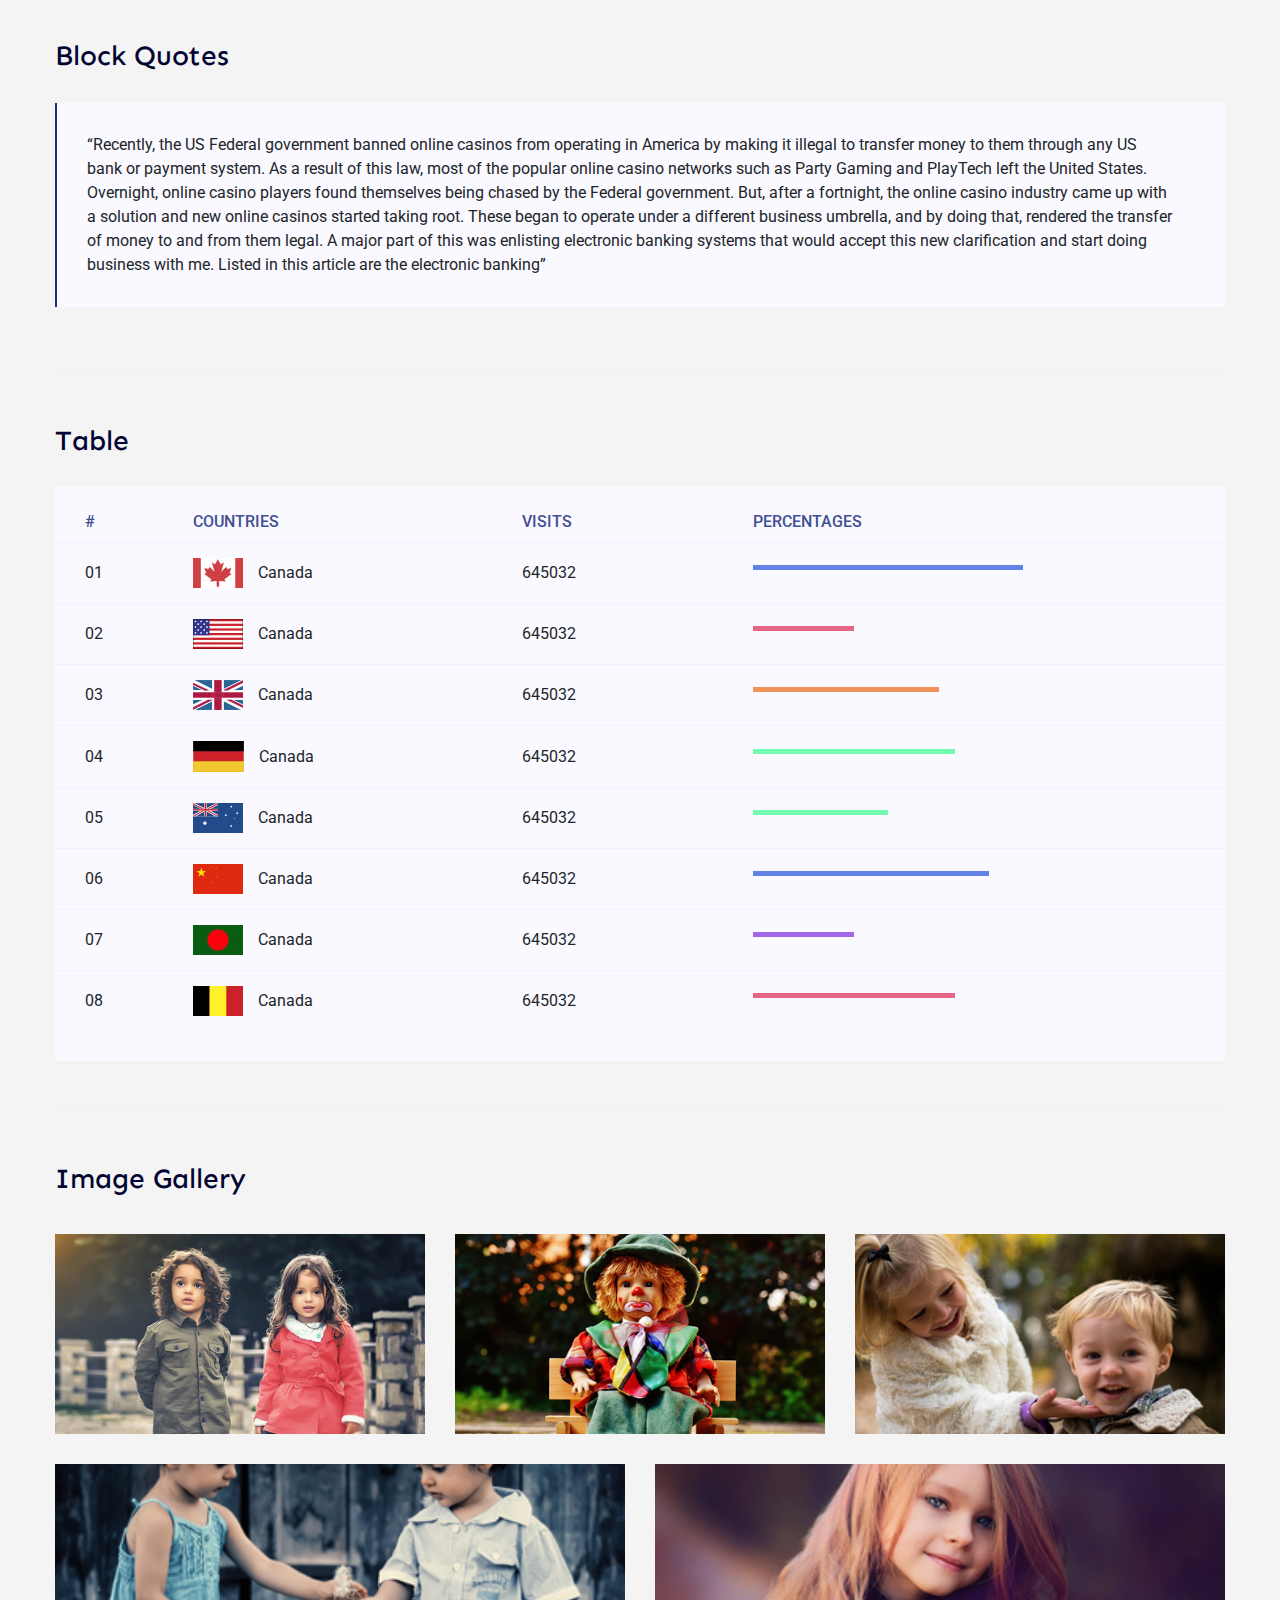
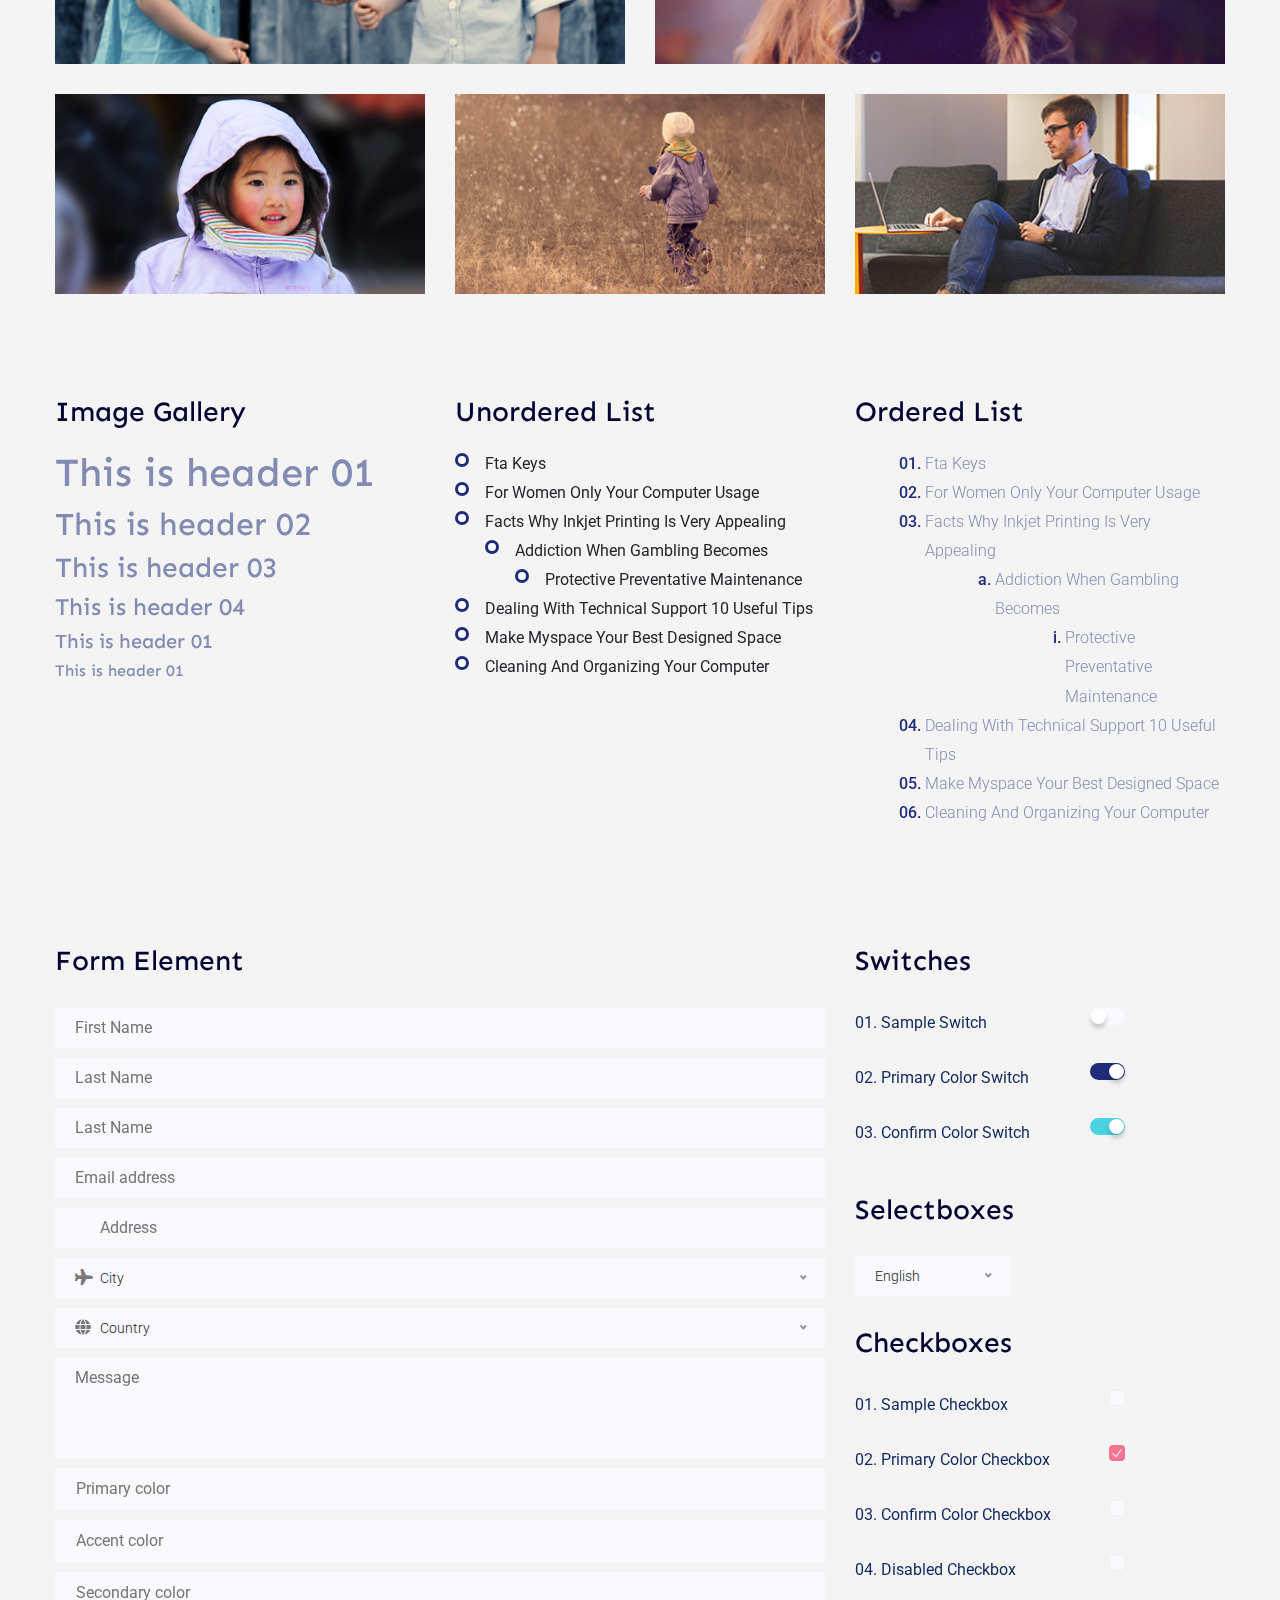
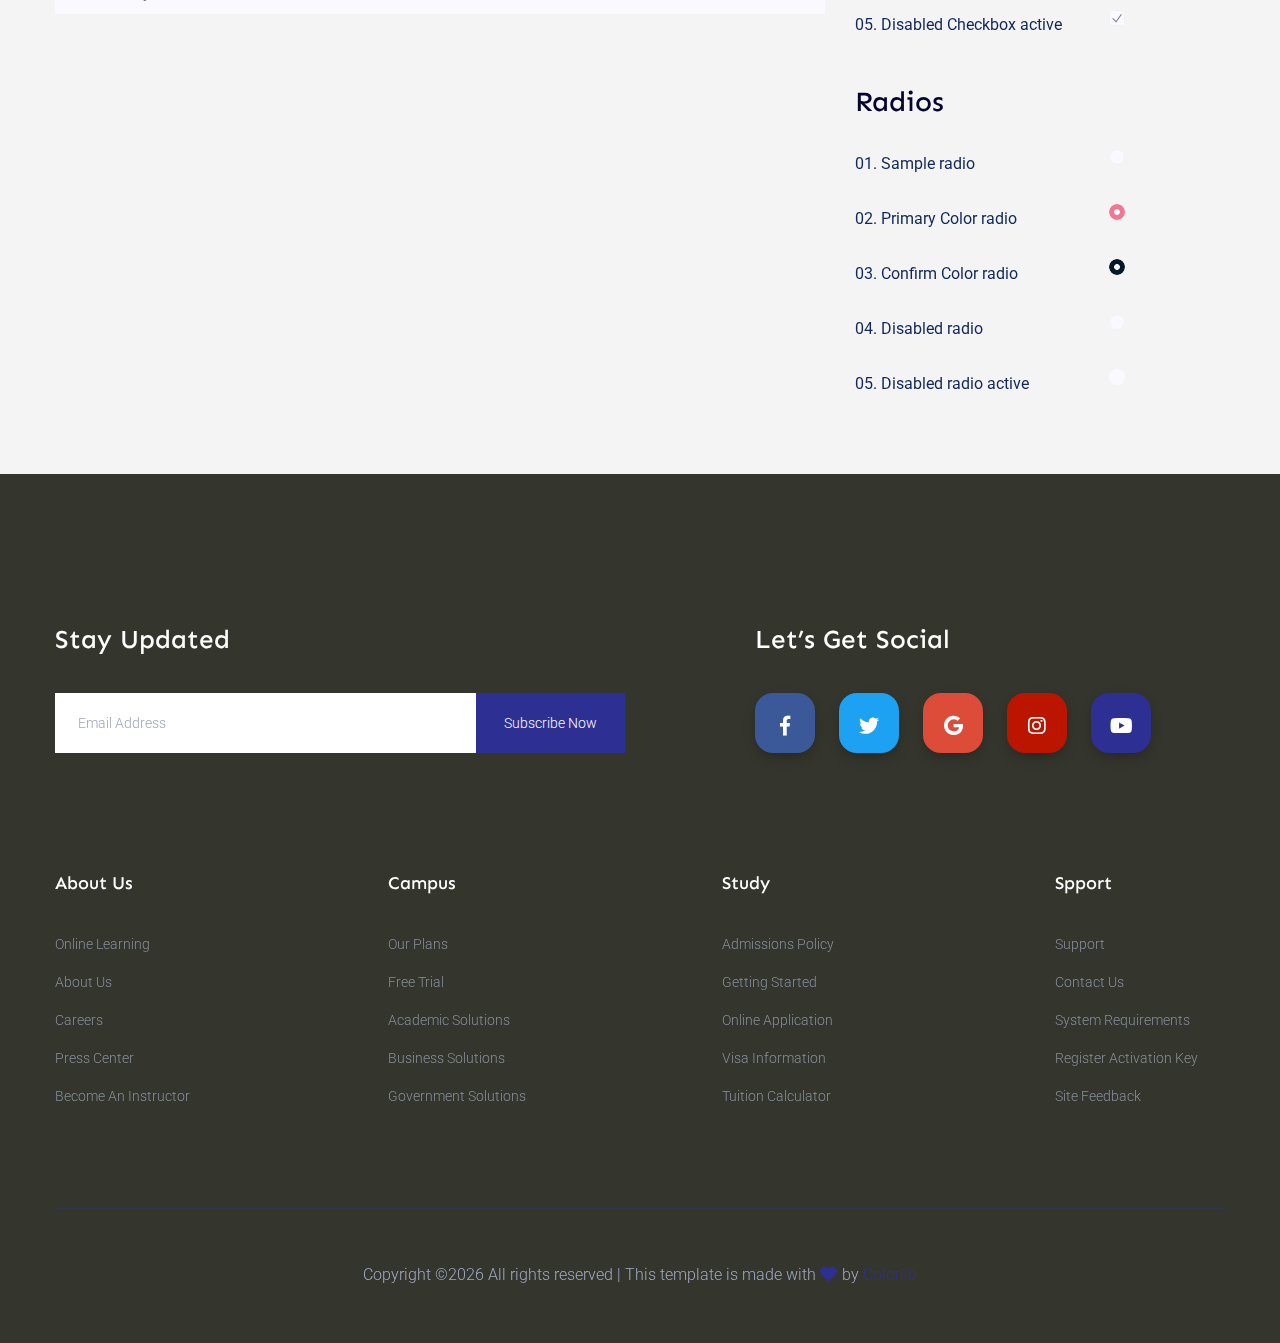
<file: elements.html>
<!doctype html>
<html class="no-js" lang="zxx">
<head>
	<meta charset="utf-8">
	<meta http-equiv="x-ua-compatible" content="ie=edge">
	<title> Education | Template </title>
	<meta name="description" content="">
	<meta name="viewport" content="width=device-width, initial-scale=1">
	<link rel="shortcut icon" type="image/x-icon" href="assets/img/favicon.ico">

 	<!-- CSS here -->
	<link rel="stylesheet" href="assets/css/bootstrap.min.css">
	<link rel="stylesheet" href="assets/css/owl.carousel.min.css">
	<link rel="stylesheet" href="assets/css/slicknav.css">
	<link rel="stylesheet" href="assets/css/animate.min.css">
	<link rel="stylesheet" href="assets/css/magnific-popup.css">
	<link rel="stylesheet" href="assets/css/fontawesome-all.min.css">
	<link rel="stylesheet" href="assets/css/themify-icons.css">
	<link rel="stylesheet" href="assets/css/slick.css">
	<link rel="stylesheet" href="assets/css/nice-select.css">
	<link rel="stylesheet" href="assets/css/style.css">
</head>
<body>
    <!--? Preloader Start -->
    <div id="preloader-active">
        <div class="preloader d-flex align-items-center justify-content-center">
            <div class="preloader-inner position-relative">
                <div class="preloader-circle"></div>
                <div class="preloader-img pere-text">
                    <img src="assets/img/logo/loder.png" alt="">
                </div>
            </div>
        </div>
    </div>
    <!-- Preloader Start -->
    <header>
        <!-- Header Start -->
        <div class="header-area">
            <div class="main-header ">
                <div class="header-top d-none d-lg-block">
                    <!-- Left Social -->
                    <div class="header-left-social">
                        <ul class="header-social">    
                            <li><a href="#"><i class="fab fa-twitter"></i></a></li>
                            <li><a href="https://www.facebook.com/sai4ull"><i class="fab fa-facebook-f"></i></a></li>
                            <li><a href="#"><i class="fab fa-linkedin-in"></i></a></li>
                            <li> <a href="#"><i class="fab fa-google-plus-g"></i></a></li>
                        </ul>
                    </div>
                    <div class="container">
                        <div class="col-xl-12">
                            <div class="row d-flex justify-content-between align-items-center">
                                <div class="header-info-left">
                                    <ul>     
                                        <li>needhelp@gmail.com</li>
                                        <li>666 7475 25252</li>
                                    </ul>
                                </div>
                                <div class="header-info-right">
                                    <ul>    
                                        <li><a href="#"><i class="ti-user"></i>Login</a></li>
                                        <li><a href="#"><i class="ti-lock"></i>Register</a></li>
                                    </ul>
                                </div>
                            </div>
                        </div>
                    </div>
                </div>
                <div class="header-bottom header-sticky">
                    <!-- Logo -->
                    <div class="logo d-none d-lg-block">
                        <a href="index.html"><img src="assets/img/logo/logo.png" alt=""></a>
                    </div>
                    <div class="container">
                        <div class="menu-wrapper">
                            <!-- Logo -->
                            <div class="logo logo2 d-block d-lg-none">
                                <a href="index.html"><img src="assets/img/logo/logo.png" alt=""></a>
                            </div>
                            <!-- Main-menu -->
                            <div class="main-menu d-none d-lg-block">
                                <nav>
                                    <ul id="navigation">                                                                                          
                                        <li><a href="index.html">Home</a></li>
                                        <li><a href="about.html">About</a></li>
                                        <li><a href="courses.html">Courses</a></li>
                                        <li><a href="instructor.html">Instructors</a></li>
                                        <li><a href="blog.html">Blog</a>
                                            <ul class="submenu">
                                                <li><a href="blog.html">Blog</a></li>
                                                <li><a href="blog_details.html">Blog Details</a></li>
                                                <li><a href="elements.html">Element</a></li>
                                            </ul>
                                        </li>
                                        <li><a href="contact.html">Contact</a></li>
                                    </ul>
                                </nav>
                            </div>
                            <!-- Header-btn -->
                            <div class="header-search d-none d-lg-block">
                                <form action="#" class="form-box f-right ">
                                    <input type="text" name="Search" placeholder="Search Courses">
                                    <div class="search-icon">
                                        <i class="fas fa-search special-tag"></i>
                                    </div>
                                </form>
                            </div>
                        </div>
                        <!-- Mobile Menu -->
                        <div class="col-12">
                            <div class="mobile_menu d-block d-lg-none"></div>
                        </div>
                    </div>
                </div>
            </div>
        </div>
        <!-- Header End -->
    </header>
	<main>
        <!--? Hero Start -->
        <div class="slider-area ">
            <div class="slider-height2 d-flex align-items-center">
                <div class="container">
                    <div class="row">
                        <div class="col-xl-12">
                            <div class="hero-cap hero-cap2 text-center">
                                <h2>Elements</h2>
                            </div>
                        </div>
                    </div>
                </div>
            </div>
        </div>
        <!-- Hero End -->
		<!-- Start Sample Area -->
		<section class="sample-text-area">
			<div class="container box_1170">
				<h3 class="text-heading">Text Sample</h3>
				<p class="sample-text">
					Every avid independent filmmaker has <b>Bold</b> about making that <i>Italic</i> interest documentary,
					or short
					film to show off their creative prowess. Many have great ideas and want to “wow”
					the<sup>Superscript</sup> scene,
					or video renters with their big project. But once you have the<sub>Subscript</sub> “in the can” (no easy
					feat), how
					do you move from a <del>Strike</del> through of master DVDs with the <u>“Underline”</u> marked
					hand-written title
					inside a secondhand CD case, to a pile of cardboard boxes full of shiny new, retail-ready DVDs, with UPC
					barcodes
					and polywrap sitting on your doorstep? You need to create eye-popping artwork and have your project
					replicated.
					Using a reputable full service DVD Replication company like PacificDisc, Inc. to partner with is
					certainly a
					helpful option to ensure a professional end result, but to help with your DVD replication project, here
					are 4 easy
					steps to follow for good DVD replication results:
	
				</p>
			</div>
		</section>
		<!-- End Sample Area -->
		<!-- Start Button -->
		<section class="button-area">
			<div class="container box_1170 border-top-generic">
				<h3 class="text-heading">Sample Buttons</h3>
				<div class="button-group-area">
					<a href="#" class="genric-btn default">Default</a>
					<a href="#" class="genric-btn primary">Primary</a>
					<a href="#" class="genric-btn success">Success</a>
					<a href="#" class="genric-btn info">Info</a>
					<a href="#" class="genric-btn warning">Warning</a>
					<a href="#" class="genric-btn danger">Danger</a>
					<a href="#" class="genric-btn link">Link</a>
					<a href="#" class="genric-btn disable">Disable</a>
				</div>
				<div class="button-group-area mt-10">
					<a href="#" class="genric-btn default-border">Default</a>
					<a href="#" class="genric-btn primary-border">Primary</a>
					<a href="#" class="genric-btn success-border">Success</a>
					<a href="#" class="genric-btn info-border">Info</a>
					<a href="#" class="genric-btn warning-border">Warning</a>
					<a href="#" class="genric-btn danger-border">Danger</a>
					<a href="#" class="genric-btn link-border">Link</a>
					<a href="#" class="genric-btn disable">Disable</a>
				</div>
				<div class="button-group-area mt-40">
					<a href="#" class="genric-btn default radius">Default</a>
					<a href="#" class="genric-btn primary radius">Primary</a>
					<a href="#" class="genric-btn success radius">Success</a>
					<a href="#" class="genric-btn info radius">Info</a>
					<a href="#" class="genric-btn warning radius">Warning</a>
					<a href="#" class="genric-btn danger radius">Danger</a>
					<a href="#" class="genric-btn link radius">Link</a>
					<a href="#" class="genric-btn disable radius">Disable</a>
				</div>
				<div class="button-group-area mt-10">
					<a href="#" class="genric-btn default-border radius">Default</a>
					<a href="#" class="genric-btn primary-border radius">Primary</a>
					<a href="#" class="genric-btn success-border radius">Success</a>
					<a href="#" class="genric-btn info-border radius">Info</a>
					<a href="#" class="genric-btn warning-border radius">Warning</a>
					<a href="#" class="genric-btn danger-border radius">Danger</a>
					<a href="#" class="genric-btn link-border radius">Link</a>
					<a href="#" class="genric-btn disable radius">Disable</a>
				</div>
				<div class="button-group-area mt-40">
					<a href="#" class="genric-btn default circle">Default</a>
					<a href="#" class="genric-btn primary circle">Primary</a>
					<a href="#" class="genric-btn success circle">Success</a>
					<a href="#" class="genric-btn info circle">Info</a>
					<a href="#" class="genric-btn warning circle">Warning</a>
					<a href="#" class="genric-btn danger circle">Danger</a>
					<a href="#" class="genric-btn link circle">Link</a>
					<a href="#" class="genric-btn disable circle">Disable</a>
				</div>
				<div class="button-group-area mt-10">
					<a href="#" class="genric-btn default-border circle">Default</a>
					<a href="#" class="genric-btn primary-border circle">Primary</a>
					<a href="#" class="genric-btn success-border circle">Success</a>
					<a href="#" class="genric-btn info-border circle">Info</a>
					<a href="#" class="genric-btn warning-border circle">Warning</a>
					<a href="#" class="genric-btn danger-border circle">Danger</a>
					<a href="#" class="genric-btn link-border circle">Link</a>
					<a href="#" class="genric-btn disable circle">Disable</a>
				</div>
				<div class="button-group-area mt-40">
					<a href="#" class="genric-btn default circle arrow">Default<span class="lnr lnr-arrow-right"></span></a>
					<a href="#" class="genric-btn primary circle arrow">Primary<span class="lnr lnr-arrow-right"></span></a>
					<a href="#" class="genric-btn success circle arrow">Success<span class="lnr lnr-arrow-right"></span></a>
					<a href="#" class="genric-btn info circle arrow">Info<span class="lnr lnr-arrow-right"></span></a>
					<a href="#" class="genric-btn warning circle arrow">Warning<span class="lnr lnr-arrow-right"></span></a>
					<a href="#" class="genric-btn danger circle arrow">Danger<span class="lnr lnr-arrow-right"></span></a>
				</div>
				<div class="button-group-area mt-10">
					<a href="#" class="genric-btn default-border circle arrow">Default<span
							class="lnr lnr-arrow-right"></span></a>
					<a href="#" class="genric-btn primary-border circle arrow">Primary<span
							class="lnr lnr-arrow-right"></span></a>
					<a href="#" class="genric-btn success-border circle arrow">Success<span
							class="lnr lnr-arrow-right"></span></a>
					<a href="#" class="genric-btn info-border circle arrow">Info<span
							class="lnr lnr-arrow-right"></span></a>
					<a href="#" class="genric-btn warning-border circle arrow">Warning<span
							class="lnr lnr-arrow-right"></span></a>
					<a href="#" class="genric-btn danger-border circle arrow">Danger<span
							class="lnr lnr-arrow-right"></span></a>
				</div>
				<div class="button-group-area mt-40">
					<a href="#" class="genric-btn primary e-large">Extra Large</a>
					<a href="#" class="genric-btn success large">Large</a>
					<a href="#" class="genric-btn primary">Default</a>
					<a href="#" class="genric-btn success medium">Medium</a>
					<a href="#" class="genric-btn primary small">Small</a>
				</div>
				<div class="button-group-area mt-10">
					<a href="#" class="genric-btn primary-border e-large">Extra Large</a>
					<a href="#" class="genric-btn success-border large">Large</a>
					<a href="#" class="genric-btn primary-border">Default</a>
					<a href="#" class="genric-btn success-border medium">Medium</a>
					<a href="#" class="genric-btn primary-border small">Small</a>
				</div>
			</div>
		</section>
		<!-- End Button -->
		<!-- Start Align Area -->
		<div class="whole-wrap">
			<div class="container box_1170">
				<div class="section-top-border">
					<h3 class="mb-30">Left Aligned</h3>
					<div class="row">
						<div class="col-md-3">
							<img src="assets/img/elements/d.jpg" alt="" class="img-fluid">
						</div>
						<div class="col-md-9 mt-sm-20">
							<p>Recently, the US Federal government banned online casinos from operating in America by making
								it illegal to
								transfer money to them through any US bank or payment system. As a result of this law, most
								of the popular
								online casino networks such as Party Gaming and PlayTech left the United States. Overnight,
								online casino
								players found themselves being chased by the Federal government. But, after a fortnight, the
								online casino
								industry came up with a solution and new online casinos started taking root. These began to
								operate under a
								different business umbrella, and by doing that, rendered the transfer of money to and from
								them legal. A major
								part of this was enlisting electronic banking systems that would accept this new
								clarification and start doing
								business with me. Listed in this article are the electronic banking systems that accept
								players from the United
								States that wish to play in online casinos.</p>
						</div>
					</div>
				</div>
				<div class="section-top-border text-right">
					<h3 class="mb-30">Right Aligned</h3>
					<div class="row">
						<div class="col-md-9">
							<p class="text-right">Over time, even the most sophisticated, memory packed computer can begin
								to run slow if we
								don’t do something to prevent it. The reason why has less to do with how computers are made
								and how they age and
								more to do with the way we use them. You see, all of the daily tasks that we do on our PC
								from running programs
								to downloading and deleting software can make our computer sluggish. To keep this from
								happening, you need to
								understand the reasons why your PC is getting slower and do something to keep your PC
								running at its best. You
								can do this through regular maintenance and PC performance optimization programs</p>
							<p class="text-right">Before we discuss all of the things that could be affecting your PC’s
								performance, let’s
								talk a little about what symptoms</p>
						</div>
						<div class="col-md-3">
							<img src="assets/img/elements/d.jpg" alt="" class="img-fluid">
						</div>
					</div>
				</div>
				<div class="section-top-border">
					<h3 class="mb-30">Definition</h3>
					<div class="row">
						<div class="col-md-4">
							<div class="single-defination">
								<h4 class="mb-20">Definition 01</h4>
								<p>Recently, the US Federal government banned online casinos from operating in America by
									making it illegal to
									transfer money to them through any US bank or payment system. As a result of this law,
									most of the popular
									online casino networks</p>
							</div>
						</div>
						<div class="col-md-4">
							<div class="single-defination">
								<h4 class="mb-20">Definition 02</h4>
								<p>Recently, the US Federal government banned online casinos from operating in America by
									making it illegal to
									transfer money to them through any US bank or payment system. As a result of this law,
									most of the popular
									online casino networks</p>
							</div>
						</div>
						<div class="col-md-4">
							<div class="single-defination">
								<h4 class="mb-20">Definition 03</h4>
								<p>Recently, the US Federal government banned online casinos from operating in America by
									making it illegal to
									transfer money to them through any US bank or payment system. As a result of this law,
									most of the popular
									online casino networks</p>
							</div>
						</div>
					</div>
				</div>
				<div class="section-top-border">
					<h3 class="mb-30">Block Quotes</h3>
					<div class="row">
						<div class="col-lg-12">
							<blockquote class="generic-blockquote">
								“Recently, the US Federal government banned online casinos from operating in America by
								making it illegal to
								transfer money to them through any US bank or payment system. As a result of this law, most
								of the popular
								online casino networks such as Party Gaming and PlayTech left the United States. Overnight,
								online casino
								players found themselves being chased by the Federal government. But, after a fortnight, the
								online casino
								industry came up with a solution and new online casinos started taking root. These began to
								operate under a
								different business umbrella, and by doing that, rendered the transfer of money to and from
								them legal. A major
								part of this was enlisting electronic banking systems that would accept this new
								clarification and start doing
								business with me. Listed in this article are the electronic banking”
							</blockquote>
						</div>
					</div>
				</div>
				<div class="section-top-border">
					<h3 class="mb-30">Table</h3>
					<div class="progress-table-wrap">
						<div class="progress-table">
							<div class="table-head">
								<div class="serial">#</div>
								<div class="country">Countries</div>
								<div class="visit">Visits</div>
								<div class="percentage">Percentages</div>
							</div>
							<div class="table-row">
								<div class="serial">01</div>
								<div class="country"> <img src="assets/img/elements/f1.jpg" alt="flag">Canada</div>
								<div class="visit">645032</div>
								<div class="percentage">
									<div class="progress">
										<div class="progress-bar color-1" role="progressbar" style="width: 80%"
											aria-valuenow="80" aria-valuemin="0" aria-valuemax="100"></div>
									</div>
								</div>
							</div>
							<div class="table-row">
								<div class="serial">02</div>
								<div class="country"> <img src="assets/img/elements/f2.jpg" alt="flag">Canada</div>
								<div class="visit">645032</div>
								<div class="percentage">
									<div class="progress">
										<div class="progress-bar color-2" role="progressbar" style="width: 30%"
											aria-valuenow="30" aria-valuemin="0" aria-valuemax="100"></div>
									</div>
								</div>
							</div>
							<div class="table-row">
								<div class="serial">03</div>
								<div class="country"> <img src="assets/img/elements/f3.jpg" alt="flag">Canada</div>
								<div class="visit">645032</div>
								<div class="percentage">
									<div class="progress">
										<div class="progress-bar color-3" role="progressbar" style="width: 55%"
											aria-valuenow="55" aria-valuemin="0" aria-valuemax="100"></div>
									</div>
								</div>
							</div>
							<div class="table-row">
								<div class="serial">04</div>
								<div class="country"> <img src="assets/img/elements/f4.jpg" alt="flag">Canada</div>
								<div class="visit">645032</div>
								<div class="percentage">
									<div class="progress">
										<div class="progress-bar color-4" role="progressbar" style="width: 60%"
											aria-valuenow="60" aria-valuemin="0" aria-valuemax="100"></div>
									</div>
								</div>
							</div>
							<div class="table-row">
								<div class="serial">05</div>
								<div class="country"> <img src="assets/img/elements/f5.jpg" alt="flag">Canada</div>
								<div class="visit">645032</div>
								<div class="percentage">
									<div class="progress">
										<div class="progress-bar color-5" role="progressbar" style="width: 40%"
											aria-valuenow="40" aria-valuemin="0" aria-valuemax="100"></div>
									</div>
								</div>
							</div>
							<div class="table-row">
								<div class="serial">06</div>
								<div class="country"> <img src="assets/img/elements/f6.jpg" alt="flag">Canada</div>
								<div class="visit">645032</div>
								<div class="percentage">
									<div class="progress">
										<div class="progress-bar color-6" role="progressbar" style="width: 70%"
											aria-valuenow="70" aria-valuemin="0" aria-valuemax="100"></div>
									</div>
								</div>
							</div>
							<div class="table-row">
								<div class="serial">07</div>
								<div class="country"> <img src="assets/img/elements/f7.jpg" alt="flag">Canada</div>
								<div class="visit">645032</div>
								<div class="percentage">
									<div class="progress">
										<div class="progress-bar color-7" role="progressbar" style="width: 30%"
											aria-valuenow="30" aria-valuemin="0" aria-valuemax="100"></div>
									</div>
								</div>
							</div>
							<div class="table-row">
								<div class="serial">08</div>
								<div class="country"> <img src="assets/img/elements/f8.jpg" alt="flag">Canada</div>
								<div class="visit">645032</div>
								<div class="percentage">
									<div class="progress">
										<div class="progress-bar color-8" role="progressbar" style="width: 60%"
											aria-valuenow="60" aria-valuemin="0" aria-valuemax="100"></div>
									</div>
								</div>
							</div>
						</div>
					</div>
				</div>
				<div class="section-top-border">
					<h3>Image Gallery</h3>
					<div class="row gallery-item">
						<div class="col-md-4">
							<a href="assets/img/elements/g1.jpg" class="img-pop-up">
								<div class="single-gallery-image" style="background: url(assets/img/elements/g1.jpg);"></div>
							</a>
						</div>
						<div class="col-md-4">
							<a href="assets/img/elements/g2.jpg" class="img-pop-up">
								<div class="single-gallery-image" style="background: url(assets/img/elements/g2.jpg);"></div>
							</a>
						</div>
						<div class="col-md-4">
							<a href="assets/img/elements/g3.jpg" class="img-pop-up">
								<div class="single-gallery-image" style="background: url(assets/img/elements/g3.jpg);"></div>
							</a>
						</div>
						<div class="col-md-6">
							<a href="assets/img/elements/g4.jpg" class="img-pop-up">
								<div class="single-gallery-image" style="background: url(assets/img/elements/g4.jpg);"></div>
							</a>
						</div>
						<div class="col-md-6">
							<a href="assets/img/elements/g5.jpg" class="img-pop-up">
								<div class="single-gallery-image" style="background: url(assets/img/elements/g5.jpg);"></div>
							</a>
						</div>
						<div class="col-md-4">
							<a href="assets/img/elements/g6.jpg" class="img-pop-up">
								<div class="single-gallery-image" style="background: url(assets/img/elements/g6.jpg);"></div>
							</a>
						</div>
						<div class="col-md-4">
							<a href="assets/img/elements/g7.jpg" class="img-pop-up">
								<div class="single-gallery-image" style="background: url(assets/img/elements/g7.jpg);"></div>
							</a>
						</div>
						<div class="col-md-4">
							<a href="assets/img/elements/g8.jpg" class="img-pop-up">
								<div class="single-gallery-image" style="background: url(assets/img/elements/g8.jpg);"></div>
							</a>
						</div>
					</div>
				</div>
				<div class="section-top-border">
					<div class="row">
						<div class="col-md-4">
							<h3 class="mb-20">Image Gallery</h3>
							<div class="typography">
								<h1>This is header 01</h1>
								<h2>This is header 02</h2>
								<h3>This is header 03</h3>
								<h4>This is header 04</h4>
								<h5>This is header 01</h5>
								<h6>This is header 01</h6>
							</div>
						</div>
						<div class="col-md-4 mt-sm-30">
							<h3 class="mb-20">Unordered List</h3>
							<div class="">
								<ul class="unordered-list">
									<li>Fta Keys</li>
									<li>For Women Only Your Computer Usage</li>
									<li>Facts Why Inkjet Printing Is Very Appealing
										<ul>
											<li>Addiction When Gambling Becomes
												<ul>
													<li>Protective Preventative Maintenance</li>
												</ul>
											</li>
										</ul>
									</li>
									<li>Dealing With Technical Support 10 Useful Tips</li>
									<li>Make Myspace Your Best Designed Space</li>
									<li>Cleaning And Organizing Your Computer</li>
								</ul>
							</div>
						</div>
						<div class="col-md-4 mt-sm-30">
							<h3 class="mb-20">Ordered List</h3>
							<div class="">
								<ol class="ordered-list">
									<li><span>Fta Keys</span></li>
									<li><span>For Women Only Your Computer Usage</span></li>
									<li><span>Facts Why Inkjet Printing Is Very Appealing</span>
										<ol class="ordered-list-alpha">
											<li><span>Addiction When Gambling Becomes</span>
												<ol class="ordered-list-roman">
													<li><span>Protective Preventative Maintenance</span></li>
												</ol>
											</li>
										</ol>
									</li>
									<li><span>Dealing With Technical Support 10 Useful Tips</span></li>
									<li><span>Make Myspace Your Best Designed Space</span></li>
									<li><span>Cleaning And Organizing Your Computer</span></li>
								</ol>
							</div>
						</div>
					</div>
				</div>
				<div class="section-top-border">
					<div class="row">
						<div class="col-lg-8 col-md-8">
							<h3 class="mb-30">Form Element</h3>
							<form action="#">
								<div class="mt-10">
									<input type="text" name="first_name" placeholder="First Name"
										onfocus="this.placeholder = ''" onblur="this.placeholder = 'First Name'" required
										class="single-input">
								</div>
								<div class="mt-10">
									<input type="text" name="last_name" placeholder="Last Name"
										onfocus="this.placeholder = ''" onblur="this.placeholder = 'Last Name'" required
										class="single-input">
								</div>
								<div class="mt-10">
									<input type="text" name="last_name" placeholder="Last Name"
										onfocus="this.placeholder = ''" onblur="this.placeholder = 'Last Name'" required
										class="single-input">
								</div>
								<div class="mt-10">
									<input type="email" name="EMAIL" placeholder="Email address"
										onfocus="this.placeholder = ''" onblur="this.placeholder = 'Email address'" required
										class="single-input">
								</div>
								<div class="input-group-icon mt-10">
									<div class="icon"><i class="fa fa-thumb-tack" aria-hidden="true"></i></div>
									<input type="text" name="address" placeholder="Address" onfocus="this.placeholder = ''"
										onblur="this.placeholder = 'Address'" required class="single-input">
								</div>
								<div class="input-group-icon mt-10">
									<div class="icon"><i class="fa fa-plane" aria-hidden="true"></i></div>
									<div class="form-select" id="default-select"">
												<select>
													<option value=" 1">City</option>
										<option value="1">Dhaka</option>
										<option value="1">Dilli</option>
										<option value="1">Newyork</option>
										<option value="1">Islamabad</option>
										</select>
									</div>
								</div>
								<div class="input-group-icon mt-10">
									<div class="icon"><i class="fa fa-globe" aria-hidden="true"></i></div>
									<div class="form-select" id="default-select"">
												<select>
													<option value=" 1">Country</option>
										<option value="1">Bangladesh</option>
										<option value="1">India</option>
										<option value="1">England</option>
										<option value="1">Srilanka</option>
										</select>
									</div>
								</div>
	
								<div class="mt-10">
									<textarea class="single-textarea" placeholder="Message" onfocus="this.placeholder = ''"
										onblur="this.placeholder = 'Message'" required></textarea>
								</div>
								<div class="mt-10">
									<input type="text" name="first_name" placeholder="Primary color"
										onfocus="this.placeholder = ''" onblur="this.placeholder = 'Primary color'" required
										class="single-input-primary">
								</div>
								<div class="mt-10">
									<input type="text" name="first_name" placeholder="Accent color"
										onfocus="this.placeholder = ''" onblur="this.placeholder = 'Accent color'" required
										class="single-input-accent">
								</div>
								<div class="mt-10">
									<input type="text" name="first_name" placeholder="Secondary color"
										onfocus="this.placeholder = ''" onblur="this.placeholder = 'Secondary color'"
										required class="single-input-secondary">
								</div>
							</form>
						</div>
						<div class="col-lg-3 col-md-4 mt-sm-30">
							<div class="single-element-widget">
								<h3 class="mb-30">Switches</h3>
								<div class="switch-wrap d-flex justify-content-between">
									<p>01. Sample Switch</p>
									<div class="primary-switch">
										<input type="checkbox" id="default-switch">
										<label for="default-switch"></label>
									</div>
								</div>
								<div class="switch-wrap d-flex justify-content-between">
									<p>02. Primary Color Switch</p>
									<div class="primary-switch">
										<input type="checkbox" id="primary-switch" checked>
										<label for="primary-switch"></label>
									</div>
								</div>
								<div class="switch-wrap d-flex justify-content-between">
									<p>03. Confirm Color Switch</p>
									<div class="confirm-switch">
										<input type="checkbox" id="confirm-switch" checked>
										<label for="confirm-switch"></label>
									</div>
								</div>
							</div>
							<div class="single-element-widget mt-30">
								<h3 class="mb-30">Selectboxes</h3>
								<div class="default-select" id="default-select"">
											<select>
												<option value=" 1">English</option>
									<option value="1">Spanish</option>
									<option value="1">Arabic</option>
									<option value="1">Portuguise</option>
									<option value="1">Bengali</option>
									</select>
								</div>
							</div>
							<div class="single-element-widget mt-30">
								<h3 class="mb-30">Checkboxes</h3>
								<div class="switch-wrap d-flex justify-content-between">
									<p>01. Sample Checkbox</p>
									<div class="primary-checkbox">
										<input type="checkbox" id="default-checkbox">
										<label for="default-checkbox"></label>
									</div>
								</div>
								<div class="switch-wrap d-flex justify-content-between">
									<p>02. Primary Color Checkbox</p>
									<div class="primary-checkbox">
										<input type="checkbox" id="primary-checkbox" checked>
										<label for="primary-checkbox"></label>
									</div>
								</div>
								<div class="switch-wrap d-flex justify-content-between">
									<p>03. Confirm Color Checkbox</p>
									<div class="confirm-checkbox">
										<input type="checkbox" id="confirm-checkbox">
										<label for="confirm-checkbox"></label>
									</div>
								</div>
								<div class="switch-wrap d-flex justify-content-between">
									<p>04. Disabled Checkbox</p>
									<div class="disabled-checkbox">
										<input type="checkbox" id="disabled-checkbox" disabled>
										<label for="disabled-checkbox"></label>
									</div>
								</div>
								<div class="switch-wrap d-flex justify-content-between">
									<p>05. Disabled Checkbox active</p>
									<div class="disabled-checkbox">
										<input type="checkbox" id="disabled-checkbox-active" checked disabled>
										<label for="disabled-checkbox-active"></label>
									</div>
								</div>
							</div>
							<div class="single-element-widget mt-30">
								<h3 class="mb-30">Radios</h3>
								<div class="switch-wrap d-flex justify-content-between">
									<p>01. Sample radio</p>
									<div class="primary-radio">
										<input type="checkbox" id="default-radio">
										<label for="default-radio"></label>
									</div>
								</div>
								<div class="switch-wrap d-flex justify-content-between">
									<p>02. Primary Color radio</p>
									<div class="primary-radio">
										<input type="checkbox" id="primary-radio" checked>
										<label for="primary-radio"></label>
									</div>
								</div>
								<div class="switch-wrap d-flex justify-content-between">
									<p>03. Confirm Color radio</p>
									<div class="confirm-radio">
										<input type="checkbox" id="confirm-radio" checked>
										<label for="confirm-radio"></label>
									</div>
								</div>
								<div class="switch-wrap d-flex justify-content-between">
									<p>04. Disabled radio</p>
									<div class="disabled-radio">
										<input type="checkbox" id="disabled-radio" disabled>
										<label for="disabled-radio"></label>
									</div>
								</div>
								<div class="switch-wrap d-flex justify-content-between">
									<p>05. Disabled radio active</p>
									<div class="disabled-radio">
										<input type="checkbox" id="disabled-radio-active" checked disabled>
										<label for="disabled-radio-active"></label>
									</div>
								</div>
							</div>
						</div>
					</div>
				</div>
			</div>
		</div>
		<!-- End Align Area -->
	</main>
    <footer>
        <!--? Footer Start-->
        <div class="footer-area footer-bg">
            <div class="container">
                <div class="footer-top footer-padding">
                    <!-- footer Heading -->
                    <div class="footer-heading">
                        <div class="row justify-content-between">
                            <div class="col-xl-6 col-lg-7 col-md-10">
                                <div class="footer-tittle2">
                                    <h4>Stay Updated</h4>
                                </div>
                                <!-- Form -->
                                <div class="footer-form mb-50">
                                    <div id="mc_embed_signup">
                                        <form target="_blank" action="https://spondonit.us12.list-manage.com/subscribe/post?u=1462626880ade1ac87bd9c93a&amp;id=92a4423d01" method="get" class="subscribe_form relative mail_part" novalidate="true">
                                            <input type="email" name="EMAIL" id="newsletter-form-email" placeholder=" Email Address " class="placeholder hide-on-focus" onfocus="this.placeholder = ''" onblur="this.placeholder = 'Your email address'">
                                            <div class="form-icon">
                                                <button type="submit" name="submit" id="newsletter-submit" class="email_icon newsletter-submit button-contactForm">
                                                    Subscribe Now
                                                </button>
                                            </div>
                                            <div class="mt-10 info"></div>
                                        </form>
                                    </div>
                                </div>
                            </div>
                            <div class="col-xl-5 col-lg-5">
                                <div class="footer-tittle2">
                                    <h4>Let’s Get Social</h4>
                                </div>
                                <!-- Footer Social -->
                                <div class="footer-social">
                                    <a href="https://www.facebook.com/sai4ull"><i class="fab fa-facebook-f"></i></a>
                                    <a href="#"><i class="fab fa-twitter"></i></a>
                                    <a  href="#"><i class="fab fa-google"></i></a>
                                    <a href="#"><i class="fab fa-instagram"></i></a>
                                    <a href="#"><i class="fab fa-youtube"></i></a>
                                  </div>
                            </div>
                        </div>
                    </div>
                    <!-- Footer Menu -->
                    <div class="row d-flex justify-content-between">
                        <div class="col-xl-2 col-lg-3 col-md-4 col-sm-6">
                            <div class="single-footer-caption mb-50">
                                <div class="footer-tittle">
                                    <h4>About Us</h4>
                                    <ul>
                                        <li><a href="#">Online Learning</a></li>
                                        <li><a href="#">About Us</a></li>
                                        <li><a href="#">Careers</a></li>
                                        <li><a href="#">Press Center</a></li>
                                        <li><a href="#">Become an Instructor</a></li>
                                    </ul>
                                </div>
                            </div>
                        </div>
                        <div class="col-xl-2 col-lg-3 col-md-4 col-sm-6">
                            <div class="single-footer-caption mb-50">
                                <div class="footer-tittle">
                                    <h4>Campus</h4>
                                    <ul>
                                        <li><a href="#">Our Plans</a></li>
                                        <li><a href="#">Free Trial</a></li>
                                        <li><a href="#">Academic Solutions</a></li>
                                        <li><a href="#">Business Solutions</a></li>
                                        <li><a href="#"> Government Solutions</a></li>
                                    </ul>
                                </div>
                            </div>
                        </div>
                        <div class="col-xl-2 col-lg-3 col-md-4 col-sm-6">
                            <div class="single-footer-caption mb-50">
                                <div class="footer-tittle">
                                    <h4>Study</h4>
                                    <ul>
                                        <li><a href="#">Admissions Policy</a></li>
                                        <li><a href="#">Getting Started</a></li>
                                        <li><a href="#">Online Application</a></li>
                                        <li><a href="#">Visa Information</a></li>
                                        <li><a href="#">Tuition Calculator</a></li>
                                    </ul>
                                </div>
                            </div>
                        </div>
                        <div class="col-xl-2 col-lg-3 col-md-4 col-sm-6">
                            <div class="single-footer-caption mb-50">
                                <div class="footer-tittle">
                                    <h4>Spport</h4>
                                    <ul>
                                        <li><a href="#">Support</a></li>
                                        <li><a href="#">Contact Us</a></li>
                                        <li><a href="#">System Requirements</a></li>
                                        <li><a href="#">Register Activation Key</a></li>
                                        <li><a href="#">Site feedback</a></li>
                                    </ul>
                                </div>
                            </div>
                        </div>
                    </div>
                </div>
                <!-- Footer Bottom -->
                <div class="footer-bottom">
                    <div class="row d-flex align-items-center">
                        <div class="col-lg-12">
                            <div class="footer-copy-right text-center">
                                <p><!-- Link back to Colorlib can't be removed. Template is licensed under CC BY 3.0. -->
  Copyright &copy;<script>document.write(new Date().getFullYear());</script> All rights reserved | This template is made with <i class="fa fa-heart" aria-hidden="true"></i> by <a href="https://colorlib.com" target="_blank">Colorlib</a>
  <!-- Link back to Colorlib can't be removed. Template is licensed under CC BY 3.0. --></p>
                            </div>
                        </div>
                    </div>
                </div>
            </div>
        </div>
        <!-- Footer End-->
    </footer>
    <!-- Scroll Up -->
    <div id="back-top" >
        <a title="Go to Top" href="#"> <i class="fas fa-level-up-alt"></i></a>
    </div>

	<!-- JS here -->

	<script src="./assets/js/vendor/modernizr-3.5.0.min.js"></script>
	<!-- Jquery, Popper, Bootstrap -->
	<script src="./assets/js/vendor/jquery-1.12.4.min.js"></script>
	<script src="./assets/js/popper.min.js"></script>
	<script src="./assets/js/bootstrap.min.js"></script>
	<!-- Jquery Mobile Menu -->
	<script src="./assets/js/jquery.slicknav.min.js"></script>

	<!-- Jquery Slick , Owl-Carousel Plugins -->
	<script src="./assets/js/owl.carousel.min.js"></script>
	<script src="./assets/js/slick.min.js"></script>
	<!-- One Page, Animated-HeadLin -->
	<script src="./assets/js/wow.min.js"></script>
	<script src="./assets/js/animated.headline.js"></script>
	<script src="./assets/js/jquery.magnific-popup.js"></script>
	
	<!-- Nice-select, sticky -->
	<script src="./assets/js/jquery.nice-select.min.js"></script>
	<script src="./assets/js/jquery.sticky.js"></script>
	
	<!-- contact js -->
	<script src="./assets/js/contact.js"></script>
	<script src="./assets/js/jquery.form.js"></script>
	<script src="./assets/js/jquery.validate.min.js"></script>
	<script src="./assets/js/mail-script.js"></script>
	<script src="./assets/js/jquery.ajaxchimp.min.js"></script>
	
	<!-- Jquery Plugins, main Jquery -->	
	<script src="./assets/js/plugins.js"></script>
	<script src="./assets/js/main.js"></script>
		
	</body>
</html>
</file>
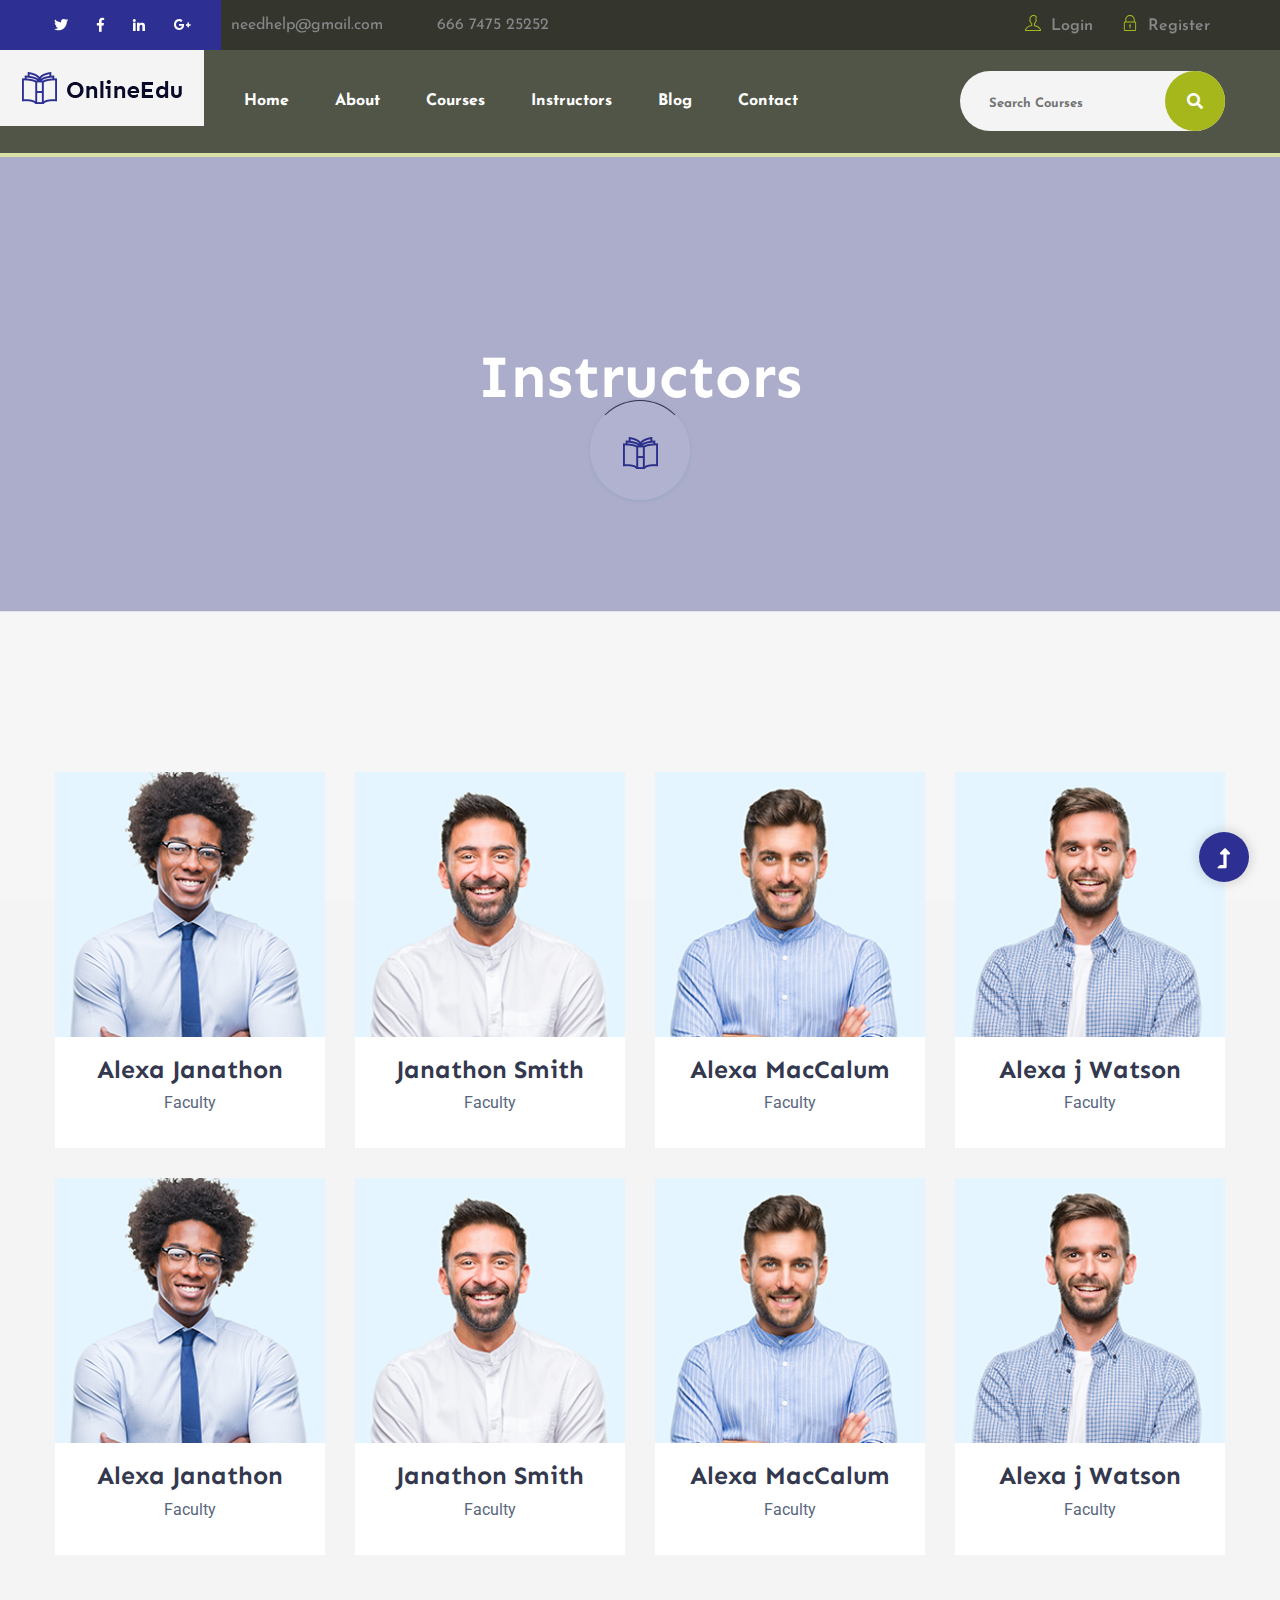
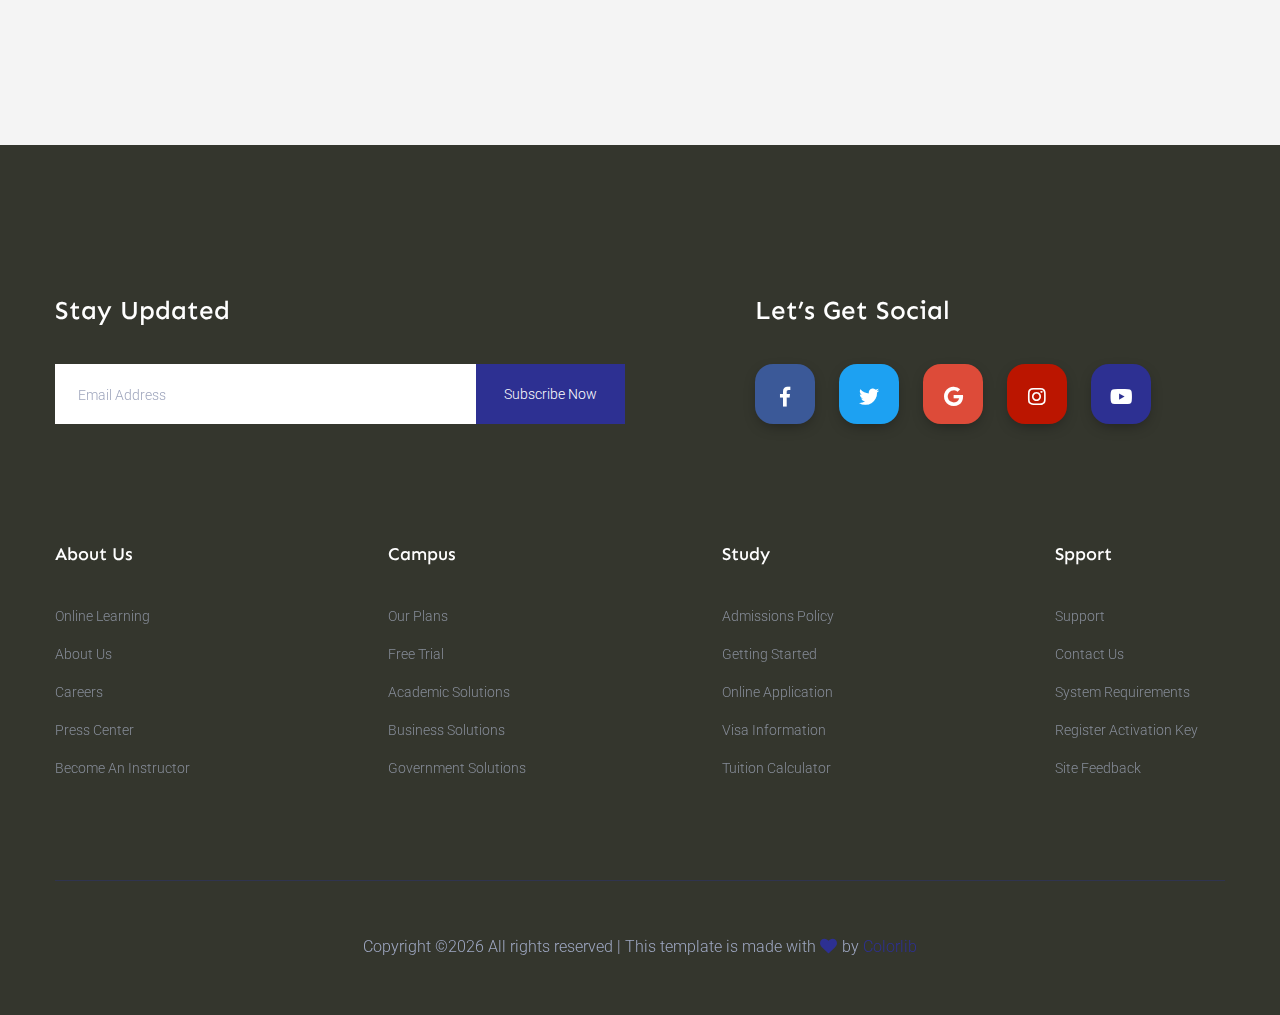
<file: instructor.html>
<!doctype html>
<html class="no-js" lang="zxx">
<head>
    <meta charset="utf-8">
    <meta http-equiv="x-ua-compatible" content="ie=edge">
     <title> Education | Template </title>
    <meta name="description" content="">
    <meta name="viewport" content="width=device-width, initial-scale=1">
    <link rel="manifest" href="site.webmanifest">
    <link rel="shortcut icon" type="image/x-icon" href="assets/img/favicon.ico">

	<!-- CSS here -->
	<link rel="stylesheet" href="assets/css/bootstrap.min.css">
	<link rel="stylesheet" href="assets/css/owl.carousel.min.css">
	<link rel="stylesheet" href="assets/css/slicknav.css">
    <link rel="stylesheet" href="assets/css/flaticon.css">
    <link rel="stylesheet" href="assets/css/gijgo.css">
	<link rel="stylesheet" href="assets/css/animate.min.css">
	<link rel="stylesheet" href="assets/css/magnific-popup.css">
	<link rel="stylesheet" href="assets/css/fontawesome-all.min.css">
	<link rel="stylesheet" href="assets/css/themify-icons.css">
	<link rel="stylesheet" href="assets/css/slick.css">
	<link rel="stylesheet" href="assets/css/nice-select.css">
	<link rel="stylesheet" href="assets/css/style.css">
</head>
<body>
    <!--? Preloader Start -->
    <div id="preloader-active">
        <div class="preloader d-flex align-items-center justify-content-center">
            <div class="preloader-inner position-relative">
                <div class="preloader-circle"></div>
                <div class="preloader-img pere-text">
                    <img src="assets/img/logo/loder.png" alt="">
                </div>
            </div>
        </div>
    </div>
    <!-- Preloader Start -->
    <header>
        <!-- Header Start -->
        <div class="header-area">
            <div class="main-header ">
                <div class="header-top d-none d-lg-block">
                    <!-- Left Social -->
                    <div class="header-left-social">
                        <ul class="header-social">    
                            <li><a href="#"><i class="fab fa-twitter"></i></a></li>
                            <li><a href="https://www.facebook.com/sai4ull"><i class="fab fa-facebook-f"></i></a></li>
                            <li><a href="#"><i class="fab fa-linkedin-in"></i></a></li>
                            <li> <a href="#"><i class="fab fa-google-plus-g"></i></a></li>
                        </ul>
                    </div>
                    <div class="container">
                        <div class="col-xl-12">
                            <div class="row d-flex justify-content-between align-items-center">
                                <div class="header-info-left">
                                    <ul>     
                                        <li>needhelp@gmail.com</li>
                                        <li>666 7475 25252</li>
                                    </ul>
                                </div>
                                <div class="header-info-right">
                                    <ul>    
                                        <li><a href="#"><i class="ti-user"></i>Login</a></li>
                                        <li><a href="#"><i class="ti-lock"></i>Register</a></li>
                                    </ul>
                                </div>
                            </div>
                        </div>
                    </div>
                </div>
                <div class="header-bottom header-sticky">
                    <!-- Logo -->
                    <div class="logo d-none d-lg-block">
                        <a href="index.html"><img src="assets/img/logo/logo.png" alt=""></a>
                    </div>
                    <div class="container">
                        <div class="menu-wrapper">
                            <!-- Logo -->
                            <div class="logo logo2 d-block d-lg-none">
                                <a href="index.html"><img src="assets/img/logo/logo.png" alt=""></a>
                            </div>
                            <!-- Main-menu -->
                            <div class="main-menu d-none d-lg-block">
                                <nav>
                                    <ul id="navigation">                                                                                          
                                        <li><a href="index.html">Home</a></li>
                                        <li><a href="about.html">About</a></li>
                                        <li><a href="courses.html">Courses</a></li>
                                        <li><a href="instructor.html">Instructors</a></li>
                                        <li><a href="blog.html">Blog</a>
                                            <ul class="submenu">
                                                <li><a href="blog.html">Blog</a></li>
                                                <li><a href="blog_details.html">Blog Details</a></li>
                                                <li><a href="elements.html">Element</a></li>
                                            </ul>
                                        </li>
                                        <li><a href="contact.html">Contact</a></li>
                                    </ul>
                                </nav>
                            </div>
                            <!-- Header-btn -->
                            <div class="header-search d-none d-lg-block">
                                <form action="#" class="form-box f-right ">
                                    <input type="text" name="Search" placeholder="Search Courses">
                                    <div class="search-icon">
                                        <i class="fas fa-search special-tag"></i>
                                    </div>
                                </form>
                            </div>
                        </div>
                        <!-- Mobile Menu -->
                        <div class="col-12">
                            <div class="mobile_menu d-block d-lg-none"></div>
                        </div>
                    </div>
                </div>
            </div>
        </div>
        <!-- Header End -->
    </header>
    <main>
        <!--? Hero Start -->
        <div class="slider-area ">
            <div class="slider-height2 d-flex align-items-center">
                <div class="container">
                    <div class="row">
                        <div class="col-xl-12">
                            <div class="hero-cap hero-cap2 text-center">
                                <h2>Instructors</h2>
                            </div>
                        </div>
                    </div>
                </div>
            </div>
        </div>
        <!-- Hero End -->
        <!--? Team Ara Start -->
        <div class="team-area pt-160 pb-160">
            <div class="container">
                <div class="row">
                    <div class="col-lg-3 col-md-6 col-sm-6">
                        <div class="single-team mb-30">
                            <div class="team-img">
                                <img src="assets/img/gallery/team1.png" alt="">
                                <!-- Blog Social -->
                                <ul class="team-social">
                                    <li><a href="#"><i class="fab fa-facebook-f"></i></a></li>
                                    <li><a href="#"><i class="fab fa-twitter"></i></a></li>
                                    <li><a href="#"><i class="fas fa-globe"></i></a></li>
                                </ul>
                            </div>
                            <div class="team-caption">
                                <h3><a href="instructor.html">Alexa Janathon</a></h3>
                                <p>Faculty</p>
                            </div>
                        </div>
                    </div>
                    <div class="col-lg-3 col-md-6 col-sm-6">
                        <div class="single-team mb-30">
                            <div class="team-img">
                                <img src="assets/img/gallery/team2.png" alt="">
                                <!-- Blog Social -->
                                <ul class="team-social">
                                    <li><a href="#"><i class="fab fa-facebook-f"></i></a></li>
                                    <li><a href="#"><i class="fab fa-twitter"></i></a></li>
                                    <li><a href="#"><i class="fas fa-globe"></i></a></li>
                                </ul>
                            </div>
                            <div class="team-caption">
                                <h3><a href="instructor.html">Janathon Smith</a></h3>
                                <p>Faculty</p>
                            </div>
                        </div>
                    </div>
                    <div class="col-lg-3 col-md-6 col-sm-6">
                        <div class="single-team mb-30">
                            <div class="team-img">
                                <img src="assets/img/gallery/team3.png" alt="">
                                <!-- Blog Social -->
                                <ul class="team-social">
                                    <li><a href="#"><i class="fab fa-facebook-f"></i></a></li>
                                    <li><a href="#"><i class="fab fa-twitter"></i></a></li>
                                    <li><a href="#"><i class="fas fa-globe"></i></a></li>
                                </ul>
                            </div>
                            <div class="team-caption">
                                <h3><a href="#">Alexa MacCalum</a></h3>
                                <p>Faculty</p>
                            </div>
                        </div>
                    </div>
                    <div class="col-lg-3 col-md-6 col-sm-6">
                        <div class="single-team mb-30">
                            <div class="team-img">
                                <img src="assets/img/gallery/team4.png" alt="">
                                <!-- Blog Social -->
                                <ul class="team-social">
                                    <li><a href="#"><i class="fab fa-facebook-f"></i></a></li>
                                    <li><a href="#"><i class="fab fa-twitter"></i></a></li>
                                    <li><a href="#"><i class="fas fa-globe"></i></a></li>
                                </ul>
                            </div>
                            <div class="team-caption">
                                <h3><a href="instructor.html">Alexa j Watson</a></h3>
                                <p>Faculty</p>
                            </div>
                        </div>
                    </div>
                    <div class="col-lg-3 col-md-6 col-sm-6">
                        <div class="single-team mb-30">
                            <div class="team-img">
                                <img src="assets/img/gallery/team1.png" alt="">
                                <!-- Blog Social -->
                                <ul class="team-social">
                                    <li><a href="#"><i class="fab fa-facebook-f"></i></a></li>
                                    <li><a href="#"><i class="fab fa-twitter"></i></a></li>
                                    <li><a href="#"><i class="fas fa-globe"></i></a></li>
                                </ul>
                            </div>
                            <div class="team-caption">
                                <h3><a href="instructor.html">Alexa Janathon</a></h3>
                                <p>Faculty</p>
                            </div>
                        </div>
                    </div>
                    <div class="col-lg-3 col-md-6 col-sm-6">
                        <div class="single-team mb-30">
                            <div class="team-img">
                                <img src="assets/img/gallery/team2.png" alt="">
                                <!-- Blog Social -->
                                <ul class="team-social">
                                    <li><a href="#"><i class="fab fa-facebook-f"></i></a></li>
                                    <li><a href="#"><i class="fab fa-twitter"></i></a></li>
                                    <li><a href="#"><i class="fas fa-globe"></i></a></li>
                                </ul>
                            </div>
                            <div class="team-caption">
                                <h3><a href="instructor.html">Janathon Smith</a></h3>
                                <p>Faculty</p>
                            </div>
                        </div>
                    </div>
                    <div class="col-lg-3 col-md-6 col-sm-6">
                        <div class="single-team mb-30">
                            <div class="team-img">
                                <img src="assets/img/gallery/team3.png" alt="">
                                <!-- Blog Social -->
                                <ul class="team-social">
                                    <li><a href="#"><i class="fab fa-facebook-f"></i></a></li>
                                    <li><a href="#"><i class="fab fa-twitter"></i></a></li>
                                    <li><a href="#"><i class="fas fa-globe"></i></a></li>
                                </ul>
                            </div>
                            <div class="team-caption">
                                <h3><a href="instructor.html">Alexa MacCalum</a></h3>
                                <p>Faculty</p>
                            </div>
                        </div>
                    </div>
                    <div class="col-lg-3 col-md-6 col-sm-6">
                        <div class="single-team mb-30">
                            <div class="team-img">
                                <img src="assets/img/gallery/team4.png" alt="">
                                <!-- Blog Social -->
                                <ul class="team-social">
                                    <li><a href="#"><i class="fab fa-facebook-f"></i></a></li>
                                    <li><a href="#"><i class="fab fa-twitter"></i></a></li>
                                    <li><a href="#"><i class="fas fa-globe"></i></a></li>
                                </ul>
                            </div>
                            <div class="team-caption">
                                <h3><a href="instructor.html">Alexa j Watson</a></h3>
                                <p>Faculty</p>
                            </div>
                        </div>
                    </div>
                </div>
            </div>
        </div>
        <!-- Team Ara End -->
    </main>
    <footer>
        <!--? Footer Start-->
        <div class="footer-area footer-bg">
            <div class="container">
                <div class="footer-top footer-padding">
                    <!-- footer Heading -->
                    <div class="footer-heading">
                        <div class="row justify-content-between">
                            <div class="col-xl-6 col-lg-7 col-md-10">
                                <div class="footer-tittle2">
                                    <h4>Stay Updated</h4>
                                </div>
                                <!-- Form -->
                                <div class="footer-form mb-50">
                                    <div id="mc_embed_signup">
                                        <form target="_blank" action="https://spondonit.us12.list-manage.com/subscribe/post?u=1462626880ade1ac87bd9c93a&amp;id=92a4423d01" method="get" class="subscribe_form relative mail_part" novalidate="true">
                                            <input type="email" name="EMAIL" id="newsletter-form-email" placeholder=" Email Address " class="placeholder hide-on-focus" onfocus="this.placeholder = ''" onblur="this.placeholder = 'Your email address'">
                                            <div class="form-icon">
                                                <button type="submit" name="submit" id="newsletter-submit" class="email_icon newsletter-submit button-contactForm">
                                                    Subscribe Now
                                                </button>
                                            </div>
                                            <div class="mt-10 info"></div>
                                        </form>
                                    </div>
                                </div>
                            </div>
                            <div class="col-xl-5 col-lg-5">
                                <div class="footer-tittle2">
                                    <h4>Let’s Get Social</h4>
                                </div>
                                <!-- Footer Social -->
                                <div class="footer-social">
                                    <a href="https://www.facebook.com/sai4ull"><i class="fab fa-facebook-f"></i></a>
                                    <a href="#"><i class="fab fa-twitter"></i></a>
                                    <a  href="#"><i class="fab fa-google"></i></a>
                                    <a href="#"><i class="fab fa-instagram"></i></a>
                                    <a href="#"><i class="fab fa-youtube"></i></a>
                                  </div>
                            </div>
                        </div>
                    </div>
                    <!-- Footer Menu -->
                    <div class="row d-flex justify-content-between">
                        <div class="col-xl-2 col-lg-3 col-md-4 col-sm-6">
                            <div class="single-footer-caption mb-50">
                                <div class="footer-tittle">
                                    <h4>About Us</h4>
                                    <ul>
                                        <li><a href="#">Online Learning</a></li>
                                        <li><a href="#">About Us</a></li>
                                        <li><a href="#">Careers</a></li>
                                        <li><a href="#">Press Center</a></li>
                                        <li><a href="#">Become an Instructor</a></li>
                                    </ul>
                                </div>
                            </div>
                        </div>
                        <div class="col-xl-2 col-lg-3 col-md-4 col-sm-6">
                            <div class="single-footer-caption mb-50">
                                <div class="footer-tittle">
                                    <h4>Campus</h4>
                                    <ul>
                                        <li><a href="#">Our Plans</a></li>
                                        <li><a href="#">Free Trial</a></li>
                                        <li><a href="#">Academic Solutions</a></li>
                                        <li><a href="#">Business Solutions</a></li>
                                        <li><a href="#"> Government Solutions</a></li>
                                    </ul>
                                </div>
                            </div>
                        </div>
                        <div class="col-xl-2 col-lg-3 col-md-4 col-sm-6">
                            <div class="single-footer-caption mb-50">
                                <div class="footer-tittle">
                                    <h4>Study</h4>
                                    <ul>
                                        <li><a href="#">Admissions Policy</a></li>
                                        <li><a href="#">Getting Started</a></li>
                                        <li><a href="#">Online Application</a></li>
                                        <li><a href="#">Visa Information</a></li>
                                        <li><a href="#">Tuition Calculator</a></li>
                                    </ul>
                                </div>
                            </div>
                        </div>
                        <div class="col-xl-2 col-lg-3 col-md-4 col-sm-6">
                            <div class="single-footer-caption mb-50">
                                <div class="footer-tittle">
                                    <h4>Spport</h4>
                                    <ul>
                                        <li><a href="#">Support</a></li>
                                        <li><a href="#">Contact Us</a></li>
                                        <li><a href="#">System Requirements</a></li>
                                        <li><a href="#">Register Activation Key</a></li>
                                        <li><a href="#">Site feedback</a></li>
                                    </ul>
                                </div>
                            </div>
                        </div>
                    </div>
                </div>
                <!-- Footer Bottom -->
                <div class="footer-bottom">
                    <div class="row d-flex align-items-center">
                        <div class="col-lg-12">
                            <div class="footer-copy-right text-center">
                                <p><!-- Link back to Colorlib can't be removed. Template is licensed under CC BY 3.0. -->
  Copyright &copy;<script>document.write(new Date().getFullYear());</script> All rights reserved | This template is made with <i class="fa fa-heart" aria-hidden="true"></i> by <a href="https://colorlib.com" target="_blank">Colorlib</a>
  <!-- Link back to Colorlib can't be removed. Template is licensed under CC BY 3.0. --></p>
                            </div>
                        </div>
                    </div>
                </div>
            </div>
        </div>
        <!-- Footer End-->
    </footer>
    <!-- Scroll Up -->
    <div id="back-top" >
        <a title="Go to Top" href="#"> <i class="fas fa-level-up-alt"></i></a>
    </div>

    <!-- JS here -->

    <script src="./assets/js/vendor/modernizr-3.5.0.min.js"></script>
    <!-- Jquery, Popper, Bootstrap -->
    <script src="./assets/js/vendor/jquery-1.12.4.min.js"></script>
    <script src="./assets/js/popper.min.js"></script>
    <script src="./assets/js/bootstrap.min.js"></script>
    <!-- Jquery Mobile Menu -->
    <script src="./assets/js/jquery.slicknav.min.js"></script>

    <!-- Jquery Slick , Owl-Carousel Plugins -->
    <script src="./assets/js/owl.carousel.min.js"></script>
    <script src="./assets/js/slick.min.js"></script>
    <!-- One Page, Animated-HeadLin -->
    <script src="./assets/js/wow.min.js"></script>
    <script src="./assets/js/animated.headline.js"></script>
    <script src="./assets/js/jquery.magnific-popup.js"></script>

    <!-- Date Picker -->
    <script src="./assets/js/gijgo.min.js"></script>
    <!-- Nice-select, sticky -->
    <script src="./assets/js/jquery.nice-select.min.js"></script>
    <script src="./assets/js/jquery.sticky.js"></script>
    
    <!-- counter , waypoint -->
    <script src="./assets/js/jquery.counterup.min.js"></script>
    <script src="./assets/js/waypoints.min.js"></script>
    
    <!-- contact js -->
    <script src="./assets/js/contact.js"></script>
    <script src="./assets/js/jquery.form.js"></script>
    <script src="./assets/js/jquery.validate.min.js"></script>
    <script src="./assets/js/mail-script.js"></script>
    <script src="./assets/js/jquery.ajaxchimp.min.js"></script>
    
    <!-- Jquery Plugins, main Jquery -->	
    <script src="./assets/js/plugins.js"></script>
    <script src="./assets/js/main.js"></script>
    
    </body>
</html>
</file>
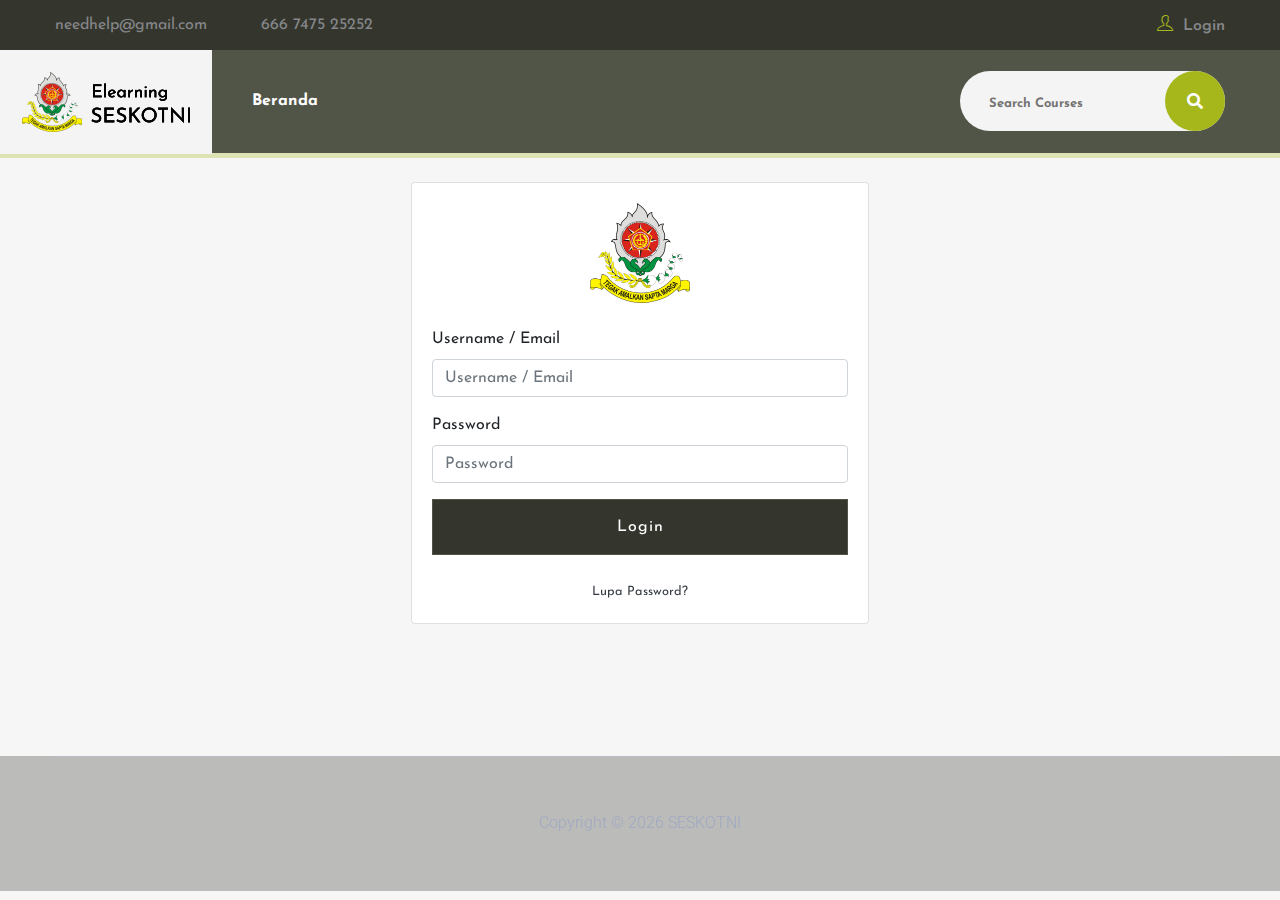
<file: login.html>
<!doctype html>
<html class="no-js" lang="zxx">
<head>
    <meta charset="utf-8">
    <meta http-equiv="x-ua-compatible" content="ie=edge">
    <title> Education | Template </title>
    <meta name="description" content="">
    <meta name="viewport" content="width=device-width, initial-scale=1">
    <link rel="manifest" href="site.webmanifest">
    <link rel="shortcut icon" type="image/x-icon" href="assets/seskotni.ico.png">
	<!-- CSS here -->
	<link rel="stylesheet" href="assets/css/bootstrap.min.css">
	<link rel="stylesheet" href="assets/css/owl.carousel.min.css">
	<link rel="stylesheet" href="assets/css/slicknav.css">
    <link rel="stylesheet" href="assets/css/flaticon.css">
    <link rel="stylesheet" href="assets/css/gijgo.css">
	<link rel="stylesheet" href="assets/css/animate.min.css">
	<link rel="stylesheet" href="assets/css/magnific-popup.css">
	<link rel="stylesheet" href="assets/css/fontawesome-all.min.css">
	<link rel="stylesheet" href="assets/css/themify-icons.css">
	<link rel="stylesheet" href="assets/css/slick.css">
	<link rel="stylesheet" href="assets/css/nice-select.css">
	<link rel="stylesheet" href="assets/css/style.css">
</head>
<body>
    <!--? Preloader Start -->
    <div id="preloader-active">
        <div class="preloader d-flex align-items-center justify-content-center">
            <div class="preloader-inner position-relative">
                <div class="preloader-circle"></div>
                <div class="preloader-img pere-text">
                    <img src="assets/img/logo/logo-tni.png" alt="">
                </div>
            </div>
        </div>
    </div>
    <!-- Preloader Start -->
    <header>
        <!-- Header Start -->
        <div class="header-area">
            <div class="main-header ">
                <div class="header-top d-none d-lg-block">
                    <!-- Left Social -->
                    <!-- <div class="header-left-social">
                        <ul class="header-social">    
                            <li><a href="#"><i class="fab fa-twitter"></i></a></li>
                            <li><a href="https://www.facebook.com/sai4ull"><i class="fab fa-facebook-f"></i></a></li>
                            <li><a href="#"><i class="fab fa-linkedin-in"></i></a></li>
                            <li> <a href="#"><i class="fab fa-google-plus-g"></i></a></li>
                        </ul>
                    </div> -->
                    <div class="container">
                        <div class="col-xl-12">
                            <div class="row d-flex justify-content-between align-items-center">
                                <div class="header-info-left">
                                    <ul>     
                                        <li>needhelp@gmail.com</li>
                                        <li>666 7475 25252</li>
                                    </ul>
                                </div>
                                <div class="header-info-right">
                                    <ul>    
                                        <li><a href="login.html" class="text-yellow-military"><i class="ti-user"></i>Login</a></li>
                                    </ul>
                                </div>
                            </div>
                        </div>
                    </div>
                </div>
                <div class="header-bottom header-sticky">
                    <!-- Logo -->
                    <div class="logo d-none d-lg-block">
                        <a href="index.html"><img src="assets/img/logo/logo-tni-final2.png" alt=""></a>
                    </div>
                    <div class="container">
                        <div class="menu-wrapper">
                            <!-- Logo -->
                            <div class="logo logo2 d-block d-lg-none">
                                <a href="index.html"><img src="assets/img/logo/logo-tni-final2.png" alt=""></a>
                            </div>
                            <!-- Main-menu -->
                            <div class="main-menu d-none d-lg-block">
                                <nav>
                                    <ul id="navigation">                                                                                          
                                        <li><a href="index.html">Beranda</a></li>
                                        <!-- <li><a href="courses.html">Materi</a></li>
                                        <li><a href="instructor.html">Paket Instruksi</a></li>
                                        <li><a href="blog.html">Bidang Studi</a>
                                            <ul class="submenu">
                                                <li><a href="blog.html">Operasi</a></li>
                                                <li><a href="blog_details.html">Militer</a></li>
                                                <li><a href="elements.html">Administrasi</a></li>
                                                <li><a href="elements.html">Jasmani</a></li>
                                            </ul>
                                        </li>
                                        <li><a href="contact.html">Contact</a></li> -->
                                    </ul>
                                </nav>
                            </div>
                            <!-- Header-btn -->
                            <div class="header-search d-none d-lg-block">
                                <form action="#" class="form-box f-right ">
                                    <input type="text" name="Search" placeholder="Search Courses">
                                    <div class="search-icon">
                                        <i class="fas fa-search special-tag"></i>
                                    </div>
                                </form>
                            </div>
                        </div>
                        <!-- Mobile Menu -->
                        <div class="col-12">
                            <div class="mobile_menu d-block d-lg-none"></div>
                        </div>
                    </div>
                </div>
            </div>
        </div>
        <!-- Header End -->
    </header>
    <main class="main-login">
        <div class="container mt-4 mb-4" style="height:550px !important;">
            <div class="col-md-5 col-sm-12 mx-auto justify-content-center">
                <div class="card">
                    <div class="card-body">
                    <div class="justify-content-center mb-4">
                        <img src="assets/img/logo/logo-tni.png" alt="Logo SESKOTNI" class="logo-login">
                    </div>    
                    <form action="" class="login-form">
                        <div class="form-group">
                            <label for="">Username / Email</label>
                            <input type="text" class="form-control" name="username" placeholder="Username / Email" />
                        </div>
                        <div class="form-group">
                            <label for="">Password</label>
                            <input type="password" class="form-control" name="password" placeholder="Password">
                        </div>
                        <button class="btn btn-military btn-block">
                            Login
                        </button>
                        <a href="" class="forgot-password mt-4 text-dark d-block text-center">
                            <small>Lupa Password?</small>
                        </a>
                    </form>
                    </div>
                </div>
            </div>
        </div>
        <footer class="bg-military">
            <!--? Footer Start-->
            <div class="footer-area footer-bg">
                <div class="container">
                    <!-- <div class="footer-top footer-padding"> -->
                        <!-- footer Heading -->
                        <!-- <div class="footer-heading">
                            <div class="row justify-content-between">
                                <div class="col-xl-6 col-lg-7 col-md-10">
                                    <div class="footer-tittle2">
                                        <h4>Stay Updated</h4>
                                    </div> -->
                                    <!-- Form -->
                                    <!-- <div class="footer-form mb-50">
                                        <div id="mc_embed_signup">
                                            <form target="_blank" action="https://spondonit.us12.list-manage.com/subscribe/post?u=1462626880ade1ac87bd9c93a&amp;id=92a4423d01" method="get" class="subscribe_form relative mail_part" novalidate="true">
                                                <input type="email" name="EMAIL" id="newsletter-form-email" placeholder=" Email Address " class="placeholder hide-on-focus" onfocus="this.placeholder = ''" onblur="this.placeholder = 'Your email address'">
                                                <div class="form-icon">
                                                    <button type="submit" name="submit" id="newsletter-submit" class="email_icon newsletter-submit button-contactForm">
                                                        Subscribe Now
                                                    </button>
                                                </div>
                                                <div class="mt-10 info"></div>
                                            </form>
                                        </div>
                                    </div>
                                </div>
                                <div class="col-xl-5 col-lg-5">
                                    <div class="footer-tittle2">
                                        <h4>Let’s Get Social</h4>
                                    </div> -->
                                    <!-- Footer Social -->
                                    <!-- <div class="footer-social">
                                        <a href="https://www.facebook.com/sai4ull"><i class="fab fa-facebook-f"></i></a>
                                        <a href="#"><i class="fab fa-twitter"></i></a>
                                        <a  href="#"><i class="fab fa-google"></i></a>
                                        <a href="#"><i class="fab fa-instagram"></i></a>
                                        <a href="#"><i class="fab fa-youtube"></i></a>
                                      </div>
                                </div>
                            </div>
                        </div> -->
                        <!-- Footer Menu -->
                        <!-- <div class="row d-flex justify-content-between">
                            <div class="col-xl-2 col-lg-3 col-md-4 col-sm-6">
                                <div class="single-footer-caption mb-50">
                                    <div class="footer-tittle">
                                        <h4>About Us</h4>
                                        <ul>
                                            <li><a href="#">Online Learning</a></li>
                                            <li><a href="#">About Us</a></li>
                                            <li><a href="#">Careers</a></li>
                                            <li><a href="#">Press Center</a></li>
                                            <li><a href="#">Become an Instructor</a></li>
                                        </ul>
                                    </div>
                                </div>
                            </div>
                            <div class="col-xl-2 col-lg-3 col-md-4 col-sm-6">
                                <div class="single-footer-caption mb-50">
                                    <div class="footer-tittle">
                                        <h4>Campus</h4>
                                        <ul>
                                            <li><a href="#">Our Plans</a></li>
                                            <li><a href="#">Free Trial</a></li>
                                            <li><a href="#">Academic Solutions</a></li>
                                            <li><a href="#">Business Solutions</a></li>
                                            <li><a href="#"> Government Solutions</a></li>
                                        </ul>
                                    </div>
                                </div>
                            </div>
                            <div class="col-xl-2 col-lg-3 col-md-4 col-sm-6">
                                <div class="single-footer-caption mb-50">
                                    <div class="footer-tittle">
                                        <h4>Study</h4>
                                        <ul>
                                            <li><a href="#">Admissions Policy</a></li>
                                            <li><a href="#">Getting Started</a></li>
                                            <li><a href="#">Online Application</a></li>
                                            <li><a href="#">Visa Information</a></li>
                                            <li><a href="#">Tuition Calculator</a></li>
                                        </ul>
                                    </div>
                                </div>
                            </div>
                            <div class="col-xl-2 col-lg-3 col-md-4 col-sm-6">
                                <div class="single-footer-caption mb-50">
                                    <div class="footer-tittle">
                                        <h4>Spport</h4>
                                        <ul>
                                            <li><a href="#">Support</a></li>
                                            <li><a href="#">Contact Us</a></li>
                                            <li><a href="#">System Requirements</a></li>
                                            <li><a href="#">Register Activation Key</a></li>
                                            <li><a href="#">Site feedback</a></li>
                                        </ul>
                                    </div>
                                </div>
                            </div>
                        </div>
                    </div> -->
                    <!-- Footer Bottom -->
                    <div class="footer-bottom">
                        <div class="row d-flex align-items-center">
                            <div class="col-lg-12">
                                <div class="footer-copy-right text-center">
                                    <p><!-- Link back to Colorlib can't be removed. Template is licensed under CC BY 3.0. -->
                                        Copyright &copy; <script>document.write(new Date().getFullYear());</script> SESKOTNI
      <!-- Copyright &copy;<script>document.write(new Date().getFullYear());</script> All rights reserved | This template is made with <i class="fa fa-heart" aria-hidden="true"></i> by <a href="https://colorlib.com" target="_blank">Colorlib</a> -->
      <!-- Link back to Colorlib can't be removed. Template is licensed under CC BY 3.0. --></p>
                                </div>
                            </div>
                        </div>
                    </div>
                </div>
            </div>
            <!-- Footer End-->
        </footer>
    </main>
    <script src="./assets/js/vendor/modernizr-3.5.0.min.js"></script>
    <!-- Jquery, Popper, Bootstrap -->
    <script src="./assets/js/vendor/jquery-1.12.4.min.js"></script>
    <script src="./assets/js/popper.min.js"></script>
    <script src="./assets/js/bootstrap.min.js"></script>
    <!-- Jquery Mobile Menu -->
    <script src="./assets/js/jquery.slicknav.min.js"></script>

    <!-- Jquery Slick , Owl-Carousel Plugins -->
    <script src="./assets/js/owl.carousel.min.js"></script>
    <script src="./assets/js/slick.min.js"></script>
    <!-- One Page, Animated-HeadLin -->
    <script src="./assets/js/wow.min.js"></script>
    <script src="./assets/js/animated.headline.js"></script>
    
    <!-- Nice-select, sticky -->
    <script src="./assets/js/jquery.nice-select.min.js"></script>
    <script src="./assets/js/jquery.sticky.js"></script>
    <script src="./assets/js/jquery.magnific-popup.js"></script>

    <!-- contact js -->
    <script src="./assets/js/contact.js"></script>
    <script src="./assets/js/jquery.form.js"></script>
    <script src="./assets/js/jquery.validate.min.js"></script>
    <script src="./assets/js/mail-script.js"></script>
    <script src="./assets/js/jquery.ajaxchimp.min.js"></script>
    
    <!-- Jquery Plugins, main Jquery -->    
    <script src="./assets/js/plugins.js"></script>
    <script src="./assets/js/main.js"></script>

</body>
</html>
</file>
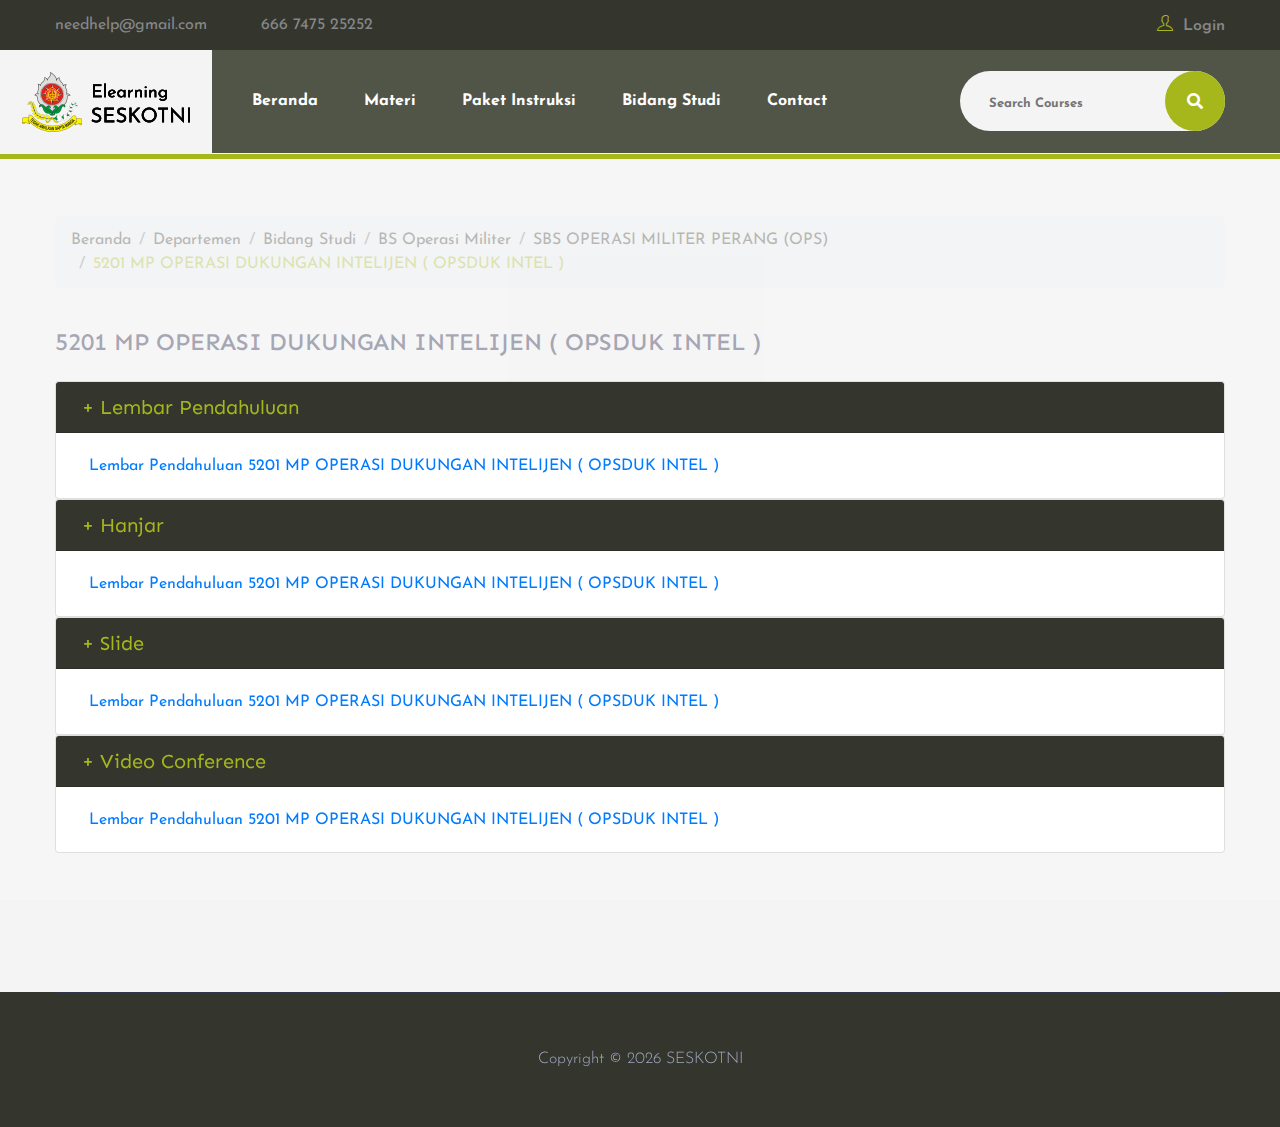
<file: mp-detail.html>
<!doctype html>
<html class="no-js" lang="zxx">
<head>
    <meta charset="utf-8">
    <meta http-equiv="x-ua-compatible" content="ie=edge">
    <title> Education | Template </title>
    <meta name="description" content="">
    <meta name="viewport" content="width=device-width, initial-scale=1">
    <link rel="manifest" href="site.webmanifest">
    <link rel="shortcut icon" type="image/x-icon" href="assets/seskotni.ico.png">
	<!-- CSS here -->
	<link rel="stylesheet" href="assets/css/bootstrap.min.css">
	<link rel="stylesheet" href="assets/css/slicknav.css">
    <link rel="stylesheet" href="assets/css/flaticon.css">
    <link rel="stylesheet" href="assets/css/gijgo.css">
	<link rel="stylesheet" href="assets/css/animate.min.css">
	<link rel="stylesheet" href="assets/css/magnific-popup.css">
	<link rel="stylesheet" href="assets/css/fontawesome-all.min.css">
	<link rel="stylesheet" href="assets/css/themify-icons.css">
	<link rel="stylesheet" href="assets/css/slick.css">
	<link rel="stylesheet" href="assets/css/nice-select.css">
	<link rel="stylesheet" href="assets/css/style.css">
</head>
<body>
    <!--? Preloader Start -->
    <div id="preloader-active">
        <div class="preloader d-flex align-items-center justify-content-center">
            <div class="preloader-inner position-relative">
                <div class="preloader-circle"></div>
                <div class="preloader-img pere-text">
                    <img src="assets/img/logo/logo-tni.png" alt="">
                </div>
            </div>
        </div>
    </div>
    <!-- Preloader Start -->
    <header style="position: fixed;width: 100%;z-index: 1000;margin-bottom: 200px;">
        <!-- Header Start -->
        <div class="header-area">
            <div class="main-header ">
                <div class="header-top d-none d-lg-block">
                    <div class="container">
                        <div class="col-xl-12">
                            <div class="row d-flex justify-content-between align-items-center">
                                <div class="header-info-left">
                                    <ul>     
                                        <li>needhelp@gmail.com</li>
                                        <li>666 7475 25252</li>
                                    </ul>
                                </div>
                                <div class="header-info-right">
                                    <ul>    
                                        <li><a href="login.html" class="text-yellow-military"><i class="ti-user"></i>Login</a></li>
                                    </ul>
                                </div>
                            </div>
                        </div>
                    </div>
                </div>
                <div class="header-bottom header-sticky">
                    <!-- Logo -->
                    <div class="logo d-none d-lg-block">
                        <a href="index.html"><img src="assets/img/logo/logo-tni-final2.png" alt=""></a>
                    </div>
                    <div class="container">
                        <div class="menu-wrapper">
                            <!-- Logo -->
                            <div class="logo logo2 d-block d-lg-none">
                                <a href="index.html"><img src="assets/img/logo/logo-tni-final2.png" alt=""></a>
                            </div>
                            <!-- Main-menu -->
                            <div class="main-menu d-none d-lg-block">
                                <nav>
                                    <ul id="navigation">                                                                                          
                                        <li><a href="index.html">Beranda</a></li>
                                        <li><a href="courses.html">Materi</a></li>
                                        <li><a href="instructor.html">Paket Instruksi</a></li>
                                        <li><a href="blog.html">Bidang Studi</a>
                                            <ul class="submenu">
                                                <li><a href="blog.html">Operasi</a></li>
                                                <li><a href="blog_details.html">Militer</a></li>
                                                <li><a href="elements.html">Administrasi</a></li>
                                                <li><a href="elements.html">Jasmani</a></li>
                                            </ul>
                                        </li>
                                        <li><a href="contact.html">Contact</a></li>
                                    </ul>
                                </nav>
                            </div>
                            <!-- Header-btn -->
                            <div class="header-search d-none d-lg-block">
                                <form action="#" class="form-box f-right ">
                                    <input type="text" name="Search" placeholder="Search Courses">
                                    <div class="search-icon">
                                        <i class="fas fa-search special-tag"></i>
                                    </div>
                                </form>
                            </div>
                        </div>
                        <!-- Mobile Menu -->
                        <div class="col-12">
                            <div class="mobile_menu d-block d-lg-none"></div>
                        </div>
                    </div>
                </div>
            </div>
        </div>
        <!-- Header End -->
    </header>
    <br><br>
    <br><br>
    <br><br>
    <br><br>

    <main style="max-height: 1000px;height: 800px;overflow-y: auto;" class="w-100">
        <section class="container">
            <nav aria-label="breadcrumb" class="mb-2 bg-light mt-4">
              <ol class="breadcrumb">
                <li class="breadcrumb-item text-joseph"><a href="#" class="text-military ">Beranda</a></li>
                <li class="breadcrumb-item text-joseph"><a href="#" class="text-military ">Departemen</a></li>
                <li class="breadcrumb-item text-joseph"><a href="#" class="text-military ">Bidang Studi</a></li>
                <li class="breadcrumb-item text-joseph"><a href="#" class="text-military ">BS Operasi Militer</a></li>
                <li class="breadcrumb-item text-joseph"><a href="#" class="text-military ">SBS OPERASI MILITER PERANG (OPS)</a></li>
                <li class="breadcrumb-item text-joseph text-yellow-military" aria-current="page">5201 MP OPERASI DUKUNGAN INTELIJEN ( OPSDUK INTEL )</li>
              </ol>
            </nav>

            <!-- Detail Materi -->
            <br>
            <div>
                <h4 class="mb-4">5201 MP OPERASI DUKUNGAN INTELIJEN ( OPSDUK INTEL )</h4>
                <div id="accordion">
                    <!-- Card -->
                    <div class="card">
                        <div class="card-header bg-military" id="headingPendahuluan">
                            <h5 class="mb-0">
                                <button class="btn-link text-yellow-military" style="cursor:pointer;border:0;" data-toggle="collapse" data-target="#one" aria-expanded="true" aria-controls="one">
                                    + Lembar Pendahuluan
                                </button>
                            </h5>
                        </div>

                        <div id="one" class="collapse show" aria-labelledby="headingPendahuluan" data-parent="#accordion">
                            <div class="card-body">
                                <a href="" class="text-primary text-joseph">
                                    <i class="fas fa-file-o-pdf mr-2"></i>
                                    Lembar Pendahuluan 5201 MP OPERASI DUKUNGAN INTELIJEN ( OPSDUK INTEL )
                                </a>
                            </div>
                        </div>
                    </div>
                    <!-- End Card -->
                    <!-- Card -->
                    <div class="card">
                        <div class="card-header bg-military" id="headingHanjar">
                            <h5 class="mb-0">
                                <button class="btn-link text-yellow-military" style="cursor:pointer;border:0;" data-toggle="collapse" data-target="#hanjar" aria-expanded="true" aria-controls="hanjar">
                                    + Hanjar
                                </button>
                            </h5>
                        </div>

                        <div id="hanjar" class="collapse show" aria-labelledby="headingHanjar" data-parent="#accordion">
                            <div class="card-body">
                                <a href="" class="text-primary text-joseph">
                                    <i class="fas fa-file-o-pdf mr-2"></i>
                                    Lembar Pendahuluan 5201 MP OPERASI DUKUNGAN INTELIJEN ( OPSDUK INTEL )
                                </a>
                            </div>
                        </div>
                    </div>
                    <!-- End Card -->
                    <!-- Card -->
                    <div class="card">
                        <div class="card-header bg-military" id="headingPendahuluan">
                            <h5 class="mb-0">
                                <button class="btn-link text-yellow-military" style="cursor:pointer;border:0;" data-toggle="collapse" data-target="#one" aria-expanded="true" aria-controls="one">
                                    + Slide
                                </button>
                            </h5>
                        </div>

                        <div id="one" class="collapse show" aria-labelledby="headingPendahuluan" data-parent="#accordion">
                            <div class="card-body">
                                <a href="" class="text-primary text-joseph">
                                    <i class="fas fa-file-o-pdf mr-2"></i>
                                    Lembar Pendahuluan 5201 MP OPERASI DUKUNGAN INTELIJEN ( OPSDUK INTEL )
                                </a>
                            </div>
                        </div>
                    </div>
                    <!-- End Card -->
                    <!-- Card -->
                    <div class="card">
                        <div class="card-header bg-military" id="headingPendahuluan">
                            <h5 class="mb-0">
                                <button class="btn-link text-yellow-military" style="cursor:pointer;border:0;" data-toggle="collapse" data-target="#one" aria-expanded="true" aria-controls="one">
                                    + Video Conference
                                </button>
                            </h5>
                        </div>

                        <div id="one" class="collapse show" aria-labelledby="headingPendahuluan" data-parent="#accordion">
                            <div class="card-body">
                                <a href="" class="text-primary text-joseph">
                                    <i class="fas fa-file-o-pdf mr-2"></i>
                                    Lembar Pendahuluan 5201 MP OPERASI DUKUNGAN INTELIJEN ( OPSDUK INTEL )
                                </a>
                            </div>
                        </div>
                    </div>
                    <!-- End Card -->
                </div>
            </div>
        </section>
    </main>

    <footer class="bg-military">
        <!--? Footer Start-->
        <div class="footer-area ">
            <div class="container">
                <!-- Footer Bottom -->
                <div class="footer-bottom">
                    <div class="row d-flex align-items-center">
                        <div class="col-lg-12">
                            <div class="footer-copy-right text-center">
                                <p class="text-joseph"><!-- Link back to Colorlib can't be removed. Template is licensed under CC BY 3.0. -->
                                    Copyright &copy; <script>document.write(new Date().getFullYear());</script> SESKOTNI
  <!-- Copyright &copy;<script>document.write(new Date().getFullYear());</script> All rights reserved | This template is made with <i class="fa fa-heart" aria-hidden="true"></i> by <a href="https://colorlib.com" target="_blank">Colorlib</a> -->
  <!-- Link back to Colorlib can't be removed. Template is licensed under CC BY 3.0. --></p>
                            </div>
                        </div>
                    </div>
                </div>
            </div>
        </div>
        <!-- Footer End-->
    </footer>    
    <script src="./assets/js/vendor/modernizr-3.5.0.min.js"></script>
    <!-- Jquery, Popper, Bootstrap -->
    <script src="./assets/js/vendor/jquery-1.12.4.min.js"></script>
    <script src="./assets/js/popper.min.js"></script>
    <script src="./assets/js/bootstrap.min.js"></script>
    <!-- Jquery Mobile Menu -->
    <script src="./assets/js/jquery.slicknav.min.js"></script>

    <!-- Jquery Slick , Owl-Carousel Plugins -->
    <script src="./assets/js/owl.carousel.min.js"></script>
    <script src="./assets/js/slick.min.js"></script>
    <!-- One Page, Animated-HeadLin -->
    <script src="./assets/js/wow.min.js"></script>
    <script src="./assets/js/animated.headline.js"></script>
    
    <!-- Nice-select, sticky -->
    <script src="./assets/js/jquery.nice-select.min.js"></script>
    <script src="./assets/js/jquery.sticky.js"></script>
    <script src="./assets/js/jquery.magnific-popup.js"></script>

    <!-- contact js -->
    <script src="./assets/js/contact.js"></script>
    <script src="./assets/js/jquery.form.js"></script>
    <script src="./assets/js/jquery.validate.min.js"></script>
    <script src="./assets/js/mail-script.js"></script>
    <script src="./assets/js/jquery.ajaxchimp.min.js"></script>
    
    <!-- Jquery Plugins, main Jquery -->    
    <script src="./assets/js/plugins.js"></script>
    <script src="./assets/js/main.js"></script>

</body>
</html>
</file>
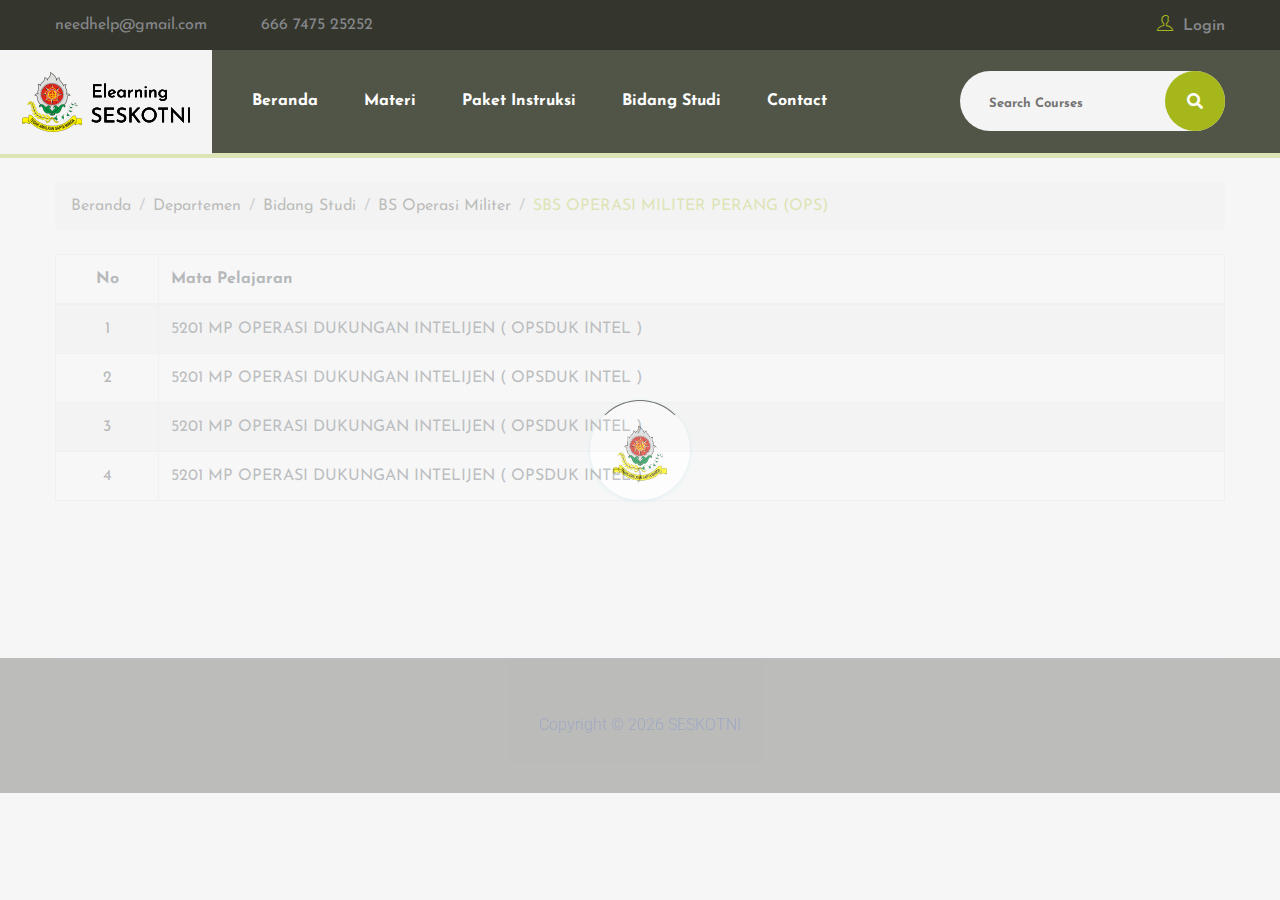
<file: mp.html>
<!doctype html>
<html class="no-js" lang="zxx">
<head>
    <meta charset="utf-8">
    <meta http-equiv="x-ua-compatible" content="ie=edge">
    <title> Education | Template </title>
    <meta name="description" content="">
    <meta name="viewport" content="width=device-width, initial-scale=1">
    <link rel="manifest" href="site.webmanifest">
    <link rel="shortcut icon" type="image/x-icon" href="assets/seskotni.ico.png">
	<!-- CSS here -->
	<link rel="stylesheet" href="assets/css/bootstrap.min.css">
	<link rel="stylesheet" href="assets/css/slicknav.css">
    <link rel="stylesheet" href="assets/css/flaticon.css">
    <link rel="stylesheet" href="assets/css/gijgo.css">
	<link rel="stylesheet" href="assets/css/animate.min.css">
	<link rel="stylesheet" href="assets/css/magnific-popup.css">
	<link rel="stylesheet" href="assets/css/fontawesome-all.min.css">
	<link rel="stylesheet" href="assets/css/themify-icons.css">
	<link rel="stylesheet" href="assets/css/slick.css">
	<link rel="stylesheet" href="assets/css/nice-select.css">
	<link rel="stylesheet" href="assets/css/style.css">
</head>
<body>
    <!--? Preloader Start -->
    <div id="preloader-active">
        <div class="preloader d-flex align-items-center justify-content-center">
            <div class="preloader-inner position-relative">
                <div class="preloader-circle"></div>
                <div class="preloader-img pere-text">
                    <img src="assets/img/logo/logo-tni.png" alt="">
                </div>
            </div>
        </div>
    </div>
    <!-- Preloader Start -->
    <header>
        <!-- Header Start -->
        <div class="header-area">
            <div class="main-header ">
                <div class="header-top d-none d-lg-block">
                    <div class="container">
                        <div class="col-xl-12">
                            <div class="row d-flex justify-content-between align-items-center">
                                <div class="header-info-left">
                                    <ul>     
                                        <li>needhelp@gmail.com</li>
                                        <li>666 7475 25252</li>
                                    </ul>
                                </div>
                                <div class="header-info-right">
                                    <ul>    
                                        <li><a href="login.html" class="text-yellow-military"><i class="ti-user"></i>Login</a></li>
                                    </ul>
                                </div>
                            </div>
                        </div>
                    </div>
                </div>
                <div class="header-bottom header-sticky">
                    <!-- Logo -->
                    <div class="logo d-none d-lg-block">
                        <a href="index.html"><img src="assets/img/logo/logo-tni-final2.png" alt=""></a>
                    </div>
                    <div class="container">
                        <div class="menu-wrapper">
                            <!-- Logo -->
                            <div class="logo logo2 d-block d-lg-none">
                                <a href="index.html"><img src="assets/img/logo/logo-tni-final2.png" alt=""></a>
                            </div>
                            <!-- Main-menu -->
                            <div class="main-menu d-none d-lg-block">
                                <nav>
                                    <ul id="navigation">                                                                                          
                                        <li><a href="index.html">Beranda</a></li>
                                        <li><a href="courses.html">Materi</a></li>
                                        <li><a href="instructor.html">Paket Instruksi</a></li>
                                        <li><a href="blog.html">Bidang Studi</a>
                                            <ul class="submenu">
                                                <li><a href="blog.html">Operasi</a></li>
                                                <li><a href="blog_details.html">Militer</a></li>
                                                <li><a href="elements.html">Administrasi</a></li>
                                                <li><a href="elements.html">Jasmani</a></li>
                                            </ul>
                                        </li>
                                        <li><a href="contact.html">Contact</a></li>
                                    </ul>
                                </nav>
                            </div>
                            <!-- Header-btn -->
                            <div class="header-search d-none d-lg-block">
                                <form action="#" class="form-box f-right ">
                                    <input type="text" name="Search" placeholder="Search Courses">
                                    <div class="search-icon">
                                        <i class="fas fa-search special-tag"></i>
                                    </div>
                                </form>
                            </div>
                        </div>
                        <!-- Mobile Menu -->
                        <div class="col-12">
                            <div class="mobile_menu d-block d-lg-none"></div>
                        </div>
                    </div>
                </div>
            </div>
        </div>
        <!-- Header End -->
    </header>
    <main style="max-height: 700px;height: 500px;overflow-y: auto;" class="w-100">
        <section class="container">
            <nav aria-label="breadcrumb" class="mb-4 bg-light mt-4">
              <ol class="breadcrumb">
                <li class="breadcrumb-item text-joseph"><a href="#" class="text-military ">Beranda</a></li>
                <li class="breadcrumb-item text-joseph"><a href="#" class="text-military ">Departemen</a></li>
                <li class="breadcrumb-item text-joseph"><a href="#" class="text-military ">Bidang Studi</a></li>
                <li class="breadcrumb-item text-joseph"><a href="#" class="text-military ">BS Operasi Militer</a></li>
                <li class="breadcrumb-item text-joseph text-yellow-military" aria-current="page">SBS OPERASI MILITER PERANG (OPS)</li>
              </ol>
            </nav>

            <!-- Tables -->
            <table class="table table-bordered table-hover bg-light table-striped text-joseph">
                <thead>
                    <tr>
                        <th class="text-center">No</th>
                        <th>Mata Pelajaran</th>
                    </tr>
                </thead>
                <tbody>
                    <tr>
                        <td class="text-center">1</td>
                        <td>
                            <a href="" class="text-dark">5201 MP OPERASI DUKUNGAN INTELIJEN ( OPSDUK INTEL )</a>
                        </td>
                    </tr>
                    <tr>
                        <td class="text-center">2</td>
                        <td>
                            <a href="" class="text-dark">5201 MP OPERASI DUKUNGAN INTELIJEN ( OPSDUK INTEL )</a>
                        </td>
                    </tr>
                    <tr>
                        <td class="text-center">3</td>
                        <td>
                            <a href="" class="text-dark">5201 MP OPERASI DUKUNGAN INTELIJEN ( OPSDUK INTEL )</a>
                        </td>
                    </tr>
                    <tr>
                        <td class="text-center">4</td>
                        <td>
                            <a href="" class="text-dark">5201 MP OPERASI DUKUNGAN INTELIJEN ( OPSDUK INTEL )</a>
                        </td>
                    </tr>
                </tbody>
            </table>
        </section>
    </main>
    <footer class="bg-military">
        <!--? Footer Start-->
        <div class="footer-area ">
            <div class="container">
                <!-- Footer Bottom -->
                <div class="footer-bottom">
                    <div class="row d-flex align-items-center">
                        <div class="col-lg-12">
                            <div class="footer-copy-right text-center">
                                <p><!-- Link back to Colorlib can't be removed. Template is licensed under CC BY 3.0. -->
                                    Copyright &copy; <script>document.write(new Date().getFullYear());</script> SESKOTNI
  <!-- Copyright &copy;<script>document.write(new Date().getFullYear());</script> All rights reserved | This template is made with <i class="fa fa-heart" aria-hidden="true"></i> by <a href="https://colorlib.com" target="_blank">Colorlib</a> -->
  <!-- Link back to Colorlib can't be removed. Template is licensed under CC BY 3.0. --></p>
                            </div>
                        </div>
                    </div>
                </div>
            </div>
        </div>
        <!-- Footer End-->
    </footer>    
    <script src="./assets/js/vendor/modernizr-3.5.0.min.js"></script>
    <!-- Jquery, Popper, Bootstrap -->
    <script src="./assets/js/vendor/jquery-1.12.4.min.js"></script>
    <script src="./assets/js/popper.min.js"></script>
    <script src="./assets/js/bootstrap.min.js"></script>
    <!-- Jquery Mobile Menu -->
    <script src="./assets/js/jquery.slicknav.min.js"></script>

    <!-- Jquery Slick , Owl-Carousel Plugins -->
    <script src="./assets/js/owl.carousel.min.js"></script>
    <script src="./assets/js/slick.min.js"></script>
    <!-- One Page, Animated-HeadLin -->
    <script src="./assets/js/wow.min.js"></script>
    <script src="./assets/js/animated.headline.js"></script>
    
    <!-- Nice-select, sticky -->
    <script src="./assets/js/jquery.nice-select.min.js"></script>
    <script src="./assets/js/jquery.sticky.js"></script>
    <script src="./assets/js/jquery.magnific-popup.js"></script>

    <!-- contact js -->
    <script src="./assets/js/contact.js"></script>
    <script src="./assets/js/jquery.form.js"></script>
    <script src="./assets/js/jquery.validate.min.js"></script>
    <script src="./assets/js/mail-script.js"></script>
    <script src="./assets/js/jquery.ajaxchimp.min.js"></script>
    
    <!-- Jquery Plugins, main Jquery -->    
    <script src="./assets/js/plugins.js"></script>
    <script src="./assets/js/main.js"></script>

</body>
</html>
</file>
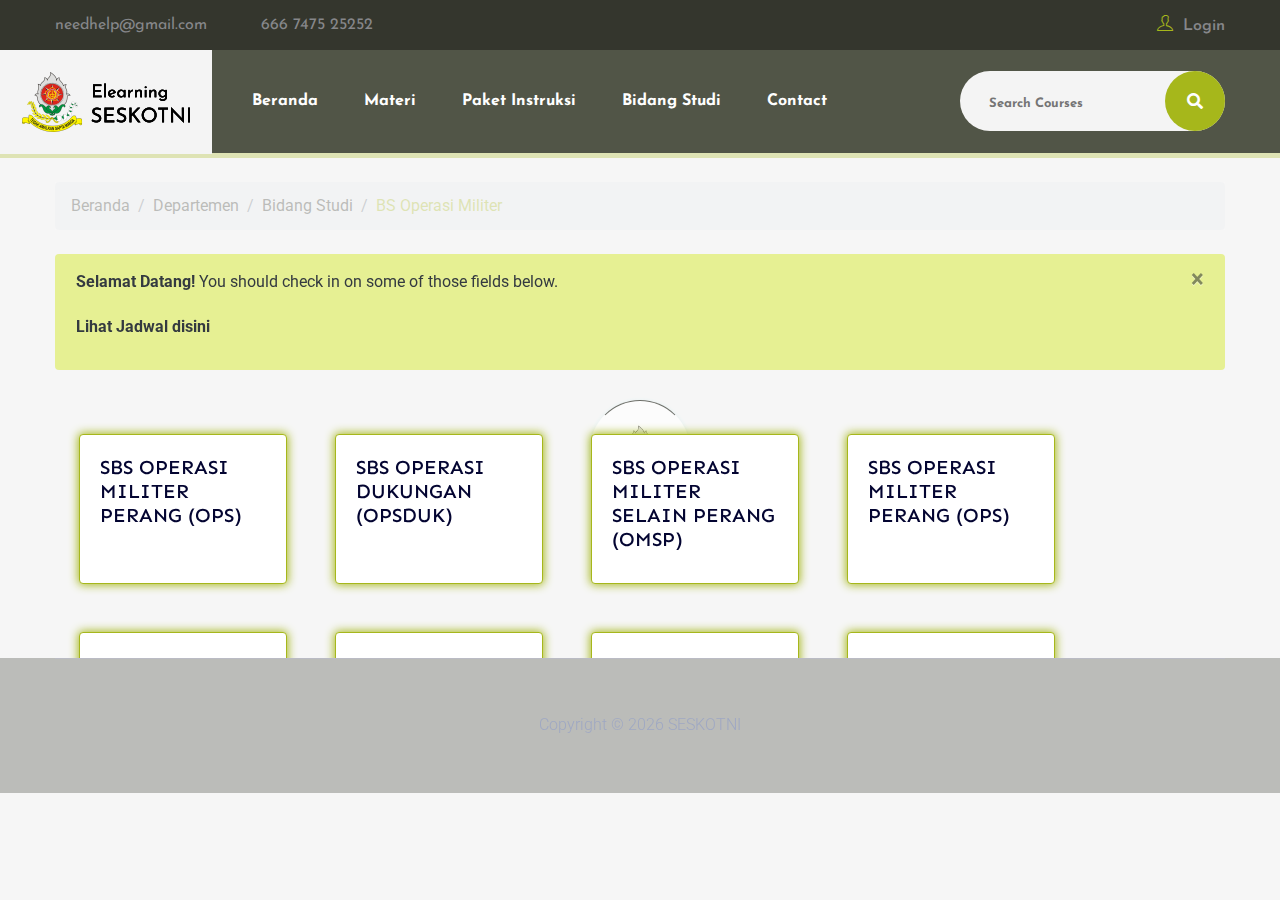
<file: sbs.html>
<!doctype html>
<html class="no-js" lang="zxx">
<head>
    <meta charset="utf-8">
    <meta http-equiv="x-ua-compatible" content="ie=edge">
    <title> Education | Template </title>
    <meta name="description" content="">
    <meta name="viewport" content="width=device-width, initial-scale=1">
    <link rel="manifest" href="site.webmanifest">
    <link rel="shortcut icon" type="image/x-icon" href="assets/seskotni.ico.png">
	<!-- CSS here -->
	<link rel="stylesheet" href="assets/css/bootstrap.min.css">
	<link rel="stylesheet" href="assets/css/slicknav.css">
    <link rel="stylesheet" href="assets/css/flaticon.css">
    <link rel="stylesheet" href="assets/css/gijgo.css">
	<link rel="stylesheet" href="assets/css/animate.min.css">
	<link rel="stylesheet" href="assets/css/magnific-popup.css">
	<link rel="stylesheet" href="assets/css/fontawesome-all.min.css">
	<link rel="stylesheet" href="assets/css/themify-icons.css">
	<link rel="stylesheet" href="assets/css/slick.css">
	<link rel="stylesheet" href="assets/css/nice-select.css">
	<link rel="stylesheet" href="assets/css/style.css">
</head>
<body>
    <!--? Preloader Start -->
    <div id="preloader-active">
        <div class="preloader d-flex align-items-center justify-content-center">
            <div class="preloader-inner position-relative">
                <div class="preloader-circle"></div>
                <div class="preloader-img pere-text">
                    <img src="assets/img/logo/logo-tni.png" alt="">
                </div>
            </div>
        </div>
    </div>
    <!-- Preloader Start -->
    <header>
        <!-- Header Start -->
        <div class="header-area">
            <div class="main-header ">
                <div class="header-top d-none d-lg-block">
                    <div class="container">
                        <div class="col-xl-12">
                            <div class="row d-flex justify-content-between align-items-center">
                                <div class="header-info-left">
                                    <ul>     
                                        <li>needhelp@gmail.com</li>
                                        <li>666 7475 25252</li>
                                    </ul>
                                </div>
                                <div class="header-info-right">
                                    <ul>    
                                        <li><a href="login.html" class="text-yellow-military"><i class="ti-user"></i>Login</a></li>
                                    </ul>
                                </div>
                            </div>
                        </div>
                    </div>
                </div>
                <div class="header-bottom header-sticky">
                    <!-- Logo -->
                    <div class="logo d-none d-lg-block">
                        <a href="index.html"><img src="assets/img/logo/logo-tni-final2.png" alt=""></a>
                    </div>
                    <div class="container">
                        <div class="menu-wrapper">
                            <!-- Logo -->
                            <div class="logo logo2 d-block d-lg-none">
                                <a href="index.html"><img src="assets/img/logo/logo-tni-final2.png" alt=""></a>
                            </div>
                            <!-- Main-menu -->
                            <div class="main-menu d-none d-lg-block">
                                <nav>
                                    <ul id="navigation">                                                                                          
                                        <li><a href="index.html">Beranda</a></li>
                                        <li><a href="courses.html">Materi</a></li>
                                        <li><a href="instructor.html">Paket Instruksi</a></li>
                                        <li><a href="blog.html">Bidang Studi</a>
                                            <ul class="submenu">
                                                <li><a href="blog.html">Operasi</a></li>
                                                <li><a href="blog_details.html">Militer</a></li>
                                                <li><a href="elements.html">Administrasi</a></li>
                                                <li><a href="elements.html">Jasmani</a></li>
                                            </ul>
                                        </li>
                                        <li><a href="contact.html">Contact</a></li>
                                    </ul>
                                </nav>
                            </div>
                            <!-- Header-btn -->
                            <div class="header-search d-none d-lg-block">
                                <form action="#" class="form-box f-right ">
                                    <input type="text" name="Search" placeholder="Search Courses">
                                    <div class="search-icon">
                                        <i class="fas fa-search special-tag"></i>
                                    </div>
                                </form>
                            </div>
                        </div>
                        <!-- Mobile Menu -->
                        <div class="col-12">
                            <div class="mobile_menu d-block d-lg-none"></div>
                        </div>
                    </div>
                </div>
            </div>
        </div>
        <!-- Header End -->
    </header>
    <main style="max-height: 700px;height: 500px;overflow-y: auto;" class="w-100">
        <section class="container">
            <!-- Breadcrumb -->
            <nav aria-label="breadcrumb" class="mb-4 bg-light mt-4">
              <ol class="breadcrumb">
                <li class="breadcrumb-item "><a href="#" class="text-military">Beranda</a></li>
                <li class="breadcrumb-item "><a href="#" class="text-military">Departemen</a></li>
                <li class="breadcrumb-item "><a href="#" class="text-military">Bidang Studi</a></li>
                <li class="breadcrumb-item text-yellow-military" aria-current="page">BS Operasi Militer</li>
              </ol>
            </nav>
            <div class="alert alert-military alert-dismissible fade show" role="alert">
              <p class="text-dark">
                <strong>Selamat Datang!</strong> You should check in on some of those fields below.
              </p>
              <p>
                  <strong><a href="#" class="text-dark">Lihat Jadwal disini</a></strong>
              </p>
              <button type="button" class="close" data-dismiss="alert" aria-label="Close">
                <span aria-hidden="true">&times;</span>
              </button>
            </div>
            <br>

            <!-- Card -->
             <div class="d-flex justify-content-start flex-row flex-wrap">
                <div class="card m-4 border-yellow-military " style="width: 13rem;">
                    <a href="sbs.html">
                    <div class="card-body">
                        <h5 class="card-title">SBS OPERASI MILITER PERANG (OPS)</h5>
                    </div>
                    </a>
                </div>

               <div class="card m-4  border-yellow-military" style="width: 13rem;">
                    <a href="sbs.html">
                    <div class="card-body">
                        <h5 class="card-title">SBS OPERASI DUKUNGAN (OPSDUK)</h5>
                    </div>
                    </a>
                </div>

                <div class="card m-4 border-yellow-military" style="width: 13rem;">
                    <a href="sbs.html">
                    <div class="card-body">
                        <h5 class="card-title">SBS OPERASI MILITER SELAIN PERANG (OMSP)</h5>
                    </div>
                    </a>
                </div>
                 <div class="card m-4 border-yellow-military " style="width: 13rem;">
                    <a href="sbs.html">
                    <div class="card-body">
                        <h5 class="card-title">SBS OPERASI MILITER PERANG (OPS)</h5>
                    </div>
                    </a>
                </div>

               <div class="card m-4  border-yellow-military" style="width: 13rem;">
                    <a href="sbs.html">
                    <div class="card-body">
                        <h5 class="card-title">SBS OPERASI DUKUNGAN (OPSDUK)</h5>
                    </div>
                    </a>
                </div>

                <div class="card m-4 border-yellow-military" style="width: 13rem;">
                    <a href="sbs.html">
                    <div class="card-body">
                        <h5 class="card-title">SBS OPERASI MILITER SELAIN PERANG (OMSP)</h5>
                    </div>
                    </a>
                </div>
                 <div class="card m-4 border-yellow-military " style="width: 13rem;">
                    <a href="sbs.html">
                    <div class="card-body">
                        <h5 class="card-title">SBS OPERASI MILITER PERANG (OPS)</h5>
                    </div>
                    </a>
                </div>

               <div class="card m-4  border-yellow-military" style="width: 13rem;">
                    <a href="sbs.html">
                    <div class="card-body">
                        <h5 class="card-title">SBS OPERASI DUKUNGAN (OPSDUK)</h5>
                    </div>
                    </a>
                </div>

                <div class="card m-4 border-yellow-military" style="width: 13rem;">
                    <a href="sbs.html">
                    <div class="card-body">
                        <h5 class="card-title">SBS OPERASI MILITER SELAIN PERANG (OMSP)</h5>
                    </div>
                    </a>
                </div>
            </div>
        </section>
    </main>
    <footer class="bg-military">
        <!--? Footer Start-->
        <div class="footer-area ">
            <div class="container">
                <!-- Footer Bottom -->
                <div class="footer-bottom">
                    <div class="row d-flex align-items-center">
                        <div class="col-lg-12">
                            <div class="footer-copy-right text-center">
                                <p><!-- Link back to Colorlib can't be removed. Template is licensed under CC BY 3.0. -->
                                    Copyright &copy; <script>document.write(new Date().getFullYear());</script> SESKOTNI
  <!-- Copyright &copy;<script>document.write(new Date().getFullYear());</script> All rights reserved | This template is made with <i class="fa fa-heart" aria-hidden="true"></i> by <a href="https://colorlib.com" target="_blank">Colorlib</a> -->
  <!-- Link back to Colorlib can't be removed. Template is licensed under CC BY 3.0. --></p>
                            </div>
                        </div>
                    </div>
                </div>
            </div>
        </div>
        <!-- Footer End-->
    </footer>    
    <script src="./assets/js/vendor/modernizr-3.5.0.min.js"></script>
    <!-- Jquery, Popper, Bootstrap -->
    <script src="./assets/js/vendor/jquery-1.12.4.min.js"></script>
    <script src="./assets/js/popper.min.js"></script>
    <script src="./assets/js/bootstrap.min.js"></script>
    <!-- Jquery Mobile Menu -->
    <script src="./assets/js/jquery.slicknav.min.js"></script>

    <!-- Jquery Slick , Owl-Carousel Plugins -->
    <script src="./assets/js/owl.carousel.min.js"></script>
    <script src="./assets/js/slick.min.js"></script>
    <!-- One Page, Animated-HeadLin -->
    <script src="./assets/js/wow.min.js"></script>
    <script src="./assets/js/animated.headline.js"></script>
    
    <!-- Nice-select, sticky -->
    <script src="./assets/js/jquery.nice-select.min.js"></script>
    <script src="./assets/js/jquery.sticky.js"></script>
    <script src="./assets/js/jquery.magnific-popup.js"></script>

    <!-- contact js -->
    <script src="./assets/js/contact.js"></script>
    <script src="./assets/js/jquery.form.js"></script>
    <script src="./assets/js/jquery.validate.min.js"></script>
    <script src="./assets/js/mail-script.js"></script>
    <script src="./assets/js/jquery.ajaxchimp.min.js"></script>
    
    <!-- Jquery Plugins, main Jquery -->    
    <script src="./assets/js/plugins.js"></script>
    <script src="./assets/js/main.js"></script>

</body>
</html>
</file>
<file: assets/css/flaticon.css>
/*
  	Flaticon icon font: Flaticon
  	Creation date: 05/05/2020 06:05
  	*/

@font-face {
  font-family: "Flaticon";
  src: url("../fonts/Flaticon.eot");
  src: url("../fonts/Flaticon.eot?#iefix") format("embedded-opentype"),
       url("../fonts/Flaticon.woff2") format("woff2"),
       url("../fonts/Flaticon.woff") format("woff"),
       url("../fonts/Flaticon.ttf") format("truetype"),
       url("../fonts/Flaticon.svg#Flaticon") format("svg");
  font-weight: normal;
  font-style: normal;
}

@media screen and (-webkit-min-device-pixel-ratio:0) {
  @font-face {
    font-family: "Flaticon";
    src: url("../fonts/Flaticon.svg#Flaticon") format("svg");
  }
}

[class^="flaticon-"]:before, [class*=" flaticon-"]:before,
[class^="flaticon-"]:after, [class*=" flaticon-"]:after {   
  font-family: Flaticon;
font-style: normal;
}

.flaticon-computing:before { content: "\f100"; }
.flaticon-education:before { content: "\f101"; }
.flaticon-business:before { content: "\f102"; }
.flaticon-communications-1:before { content: "\f103"; }
.flaticon-graduated:before { content: "\f104"; }
.flaticon-tools-and-utensils:before { content: "\f105"; }
.flaticon-communications:before { content: "\f106"; }
.flaticon-web-design:before { content: "\f107"; }
</file>
<file: assets/css/gijgo.css>
.gj-button {
    background-color: #f5f5f5;
    border: 1px solid #ddd;
    color: #000;
    border-radius: 3px;
    padding: 6px 10px;
    cursor: pointer;
}

.gj-unselectable {
    -webkit-touch-callout: none;
    -webkit-user-select: none;
    -khtml-user-select: none;
    -moz-user-select: none;
    -ms-user-select: none;
    user-select: none;
}

.gj-row {
    display: -webkit-box;
    display: -ms-flexbox;
    display: flex;
    -ms-flex-wrap: wrap;
    flex-wrap: wrap;
}

.gj-margin-left-5 {
    margin-left: 5px;
}

.gj-margin-left-10 {
    margin-left: 10px;
}

.gj-width-full {
    width: 100%;
}

.gj-cursor-pointer {
    cursor: pointer;
}

.gj-text-align-center {
    text-align: center;
}

.gj-font-size-16 {
    font-size: 16px;
}

.gj-hidden {
    display: none;
}

/** Material Design */
.gj-button-md {
    background: 0 0;
    border: none;
    border-radius: 2px;
    color: rgba(0, 0, 0, 0.87);
    position: relative;
    height: 36px;
    margin: 0;
    min-width: 64px;
    padding: 0 16px;
    display: inline-block;
    font-family: "Roboto","Helvetica","Arial",sans-serif;
    font-size: 1rem;
    font-weight: 500;
    text-transform: uppercase;
    letter-spacing: 0;
    overflow: hidden;
    will-change: box-shadow;
    transition: box-shadow .2s cubic-bezier(.4,0,1,1),background-color .2s cubic-bezier(.4,0,.2,1),color .2s cubic-bezier(.4,0,.2,1);
    outline: none;
    cursor: pointer;
    text-decoration: none;
    text-align: center;
    line-height: 36px;
    vertical-align: middle;
    overflow: hidden;
    -webkit-user-select: none;
    -moz-user-select: none;
    -ms-user-select: none;
    user-select: none;
}

.gj-button-md:hover {
    background-color: rgba(158,158,158,.2);
}

.gj-button-md:disabled {
    color: rgba(0,0,0,.26);
    background: 0 0;
}

.gj-button-md .material-icons,
.gj-button-md .gj-icon {
    vertical-align: middle;
    /*font-size: 1.3rem;
    margin-right: 4px;*/
}

.gj-button-md.gj-button-md-icon {
    width: 24px;
    height: 31px;
    min-width: 24px;
    padding: 0px;
    display: table;
}

.gj-button-md.gj-button-md-icon .material-icons,
.gj-button-md.gj-button-md-icon .gj-icon {
    display: table-cell;
    margin-right: 0px;
    width: 24px;
    height: 24px;
}

.gj-button-md.active {
    background-color: rgba(158,158,158,.4);
}

.gj-button-md-group {
    position: relative;
    display: inline-block;
    vertical-align: middle;
}
.gj-textbox-md {
	/* border: none; */
	/* border-bottom: 1px solid rgba(0,0,0,.42); */
	display: block;
	font-family: "Helvetica","Arial",sans-serif;
	font-size: 16px;
	line-height: 16px;
	/* padding: 4px 0px; */
	margin: 0;
	/* width: 100%; */
	background: 0 0;
	/* text-align: ; */
	color: rgba(0,0,0,.87);
	padding-left: 44px;
	border: 1px solid #dca73a;
	/* padding: 15px 15px; */
	/* text-align: center; */
	width: 177px;
	height: 55px;
	border-radius: 5px;
}
.gj-textbox-md:focus,
.gj-textbox-md:active {
    /* border-bottom: 2px solid rgba(0,0,0,.42); */
    outline: none;
}

.gj-textbox-md::placeholder {
    color: #8e8e8e;
}

.gj-textbox-md:-ms-input-placeholder {
    color: #8e8e8e;
}

.gj-textbox-md::-ms-input-placeholder {
    color: #8e8e8e;
}

.gj-md-spacer-24 {
    min-width: 24px;
    width: 24px;
    display: inline-block;
}

.gj-md-spacer-32 {
    min-width: 32px;
    width: 32px;
    display: inline-block;
}

.gj-modal {
    position: fixed;
    top: 0;
    right: 0;
    bottom: 0;
    left: 0;
    z-index: 1203;
    display: none;
    overflow: hidden;
    -webkit-overflow-scrolling: touch;
    outline: 0;
    background-color: rgba(0, 0, 0, 0.54118);
    transition: 200ms ease opacity;
    will-change: opacity;
}

/* List */
ul.gj-list li [data-role="wrapper"] {
    display: table;
    width: 100%;
}

ul.gj-list li [data-role="checkbox"] {
    display: table-cell;
    vertical-align:middle;
    text-align:center;
}

ul.gj-list li [data-role="image"] {
    display: table-cell;
    vertical-align:middle;
    text-align:center;
}

ul.gj-list li [data-role="display"] {
    display: table-cell;
    vertical-align:middle;
    cursor: pointer;
}

ul.gj-list li [data-role="display"]:empty:before {
  content: "\200b"; /* unicode zero width space character */
}

/* List - Bootstrap */
ul.gj-list-bootstrap {
    padding-left: 0px;
    margin-bottom: 0px;
}

ul.gj-list-bootstrap li {
    padding: 0px;
}

ul.gj-list-bootstrap li [data-role="wrapper"] {
    padding: 0px 10px;
}

ul.gj-list-bootstrap li [data-role="checkbox"] {
    width: 24px;
    padding: 3px;
}

ul.gj-list-bootstrap li [data-role="image"] {
    width: 24px;
    height: 24px;
}

ul.gj-list-bootstrap li [data-role="display"] {
    padding: 8px 0px 8px 4px;
}

.list-group-item.active ul li, .list-group-item.active:focus ul li, .list-group-item.active:hover ul li {
    text-shadow: none;
    color:initial;
}

/* List - Material Design */
ul.gj-list-md {
    padding: 0px;
    list-style: none;
    list-style-type: none;
    line-height: 24px;
    letter-spacing: 0;
    color: #616161; /* Gray 700 */
}

ul.gj-list-md li {
    display: list-item;
    list-style-type: none;
    padding: 0px;
    min-height: unset;
    box-sizing: border-box;
    align-items: center;
    cursor: default;
    overflow: hidden;

    font-family: "Roboto","Helvetica","Arial",sans-serif;
    font-size: 16px;
    font-weight: 400;
    letter-spacing: .04em;
    line-height: 1;
    
    -webkit-flex-direction: row;
    -ms-flex-direction: row;
    flex-direction: row;
    -webkit-flex-wrap: nowrap;
    -ms-flex-wrap: nowrap;
    flex-wrap: nowrap;
}

ul.gj-list-md li [data-role="checkbox"] {
    height: 24px;
    width: 24px;
}

ul.gj-list-md li [data-role="image"] {
    height: 24px;
    width: 24px;
}

ul.gj-list-md li [data-role="display"] {
    padding: 8px 0px 8px 5px;
    order: 0;
    flex-grow: 2;
    text-decoration: none;
    box-sizing: border-box;
    align-items: center;
    text-align: left;
    color: rgba(0,0,0,.87);
}

ul.gj-list-md li.disabled>[data-role="wrapper"]>[data-role="display"] {
    color: #9E9E9E; /* Gray 500 */
}

.gj-list-md-active {
    background: #e0e0e0;
    color: #3f51b5;
}


/* Picker */
.gj-picker {
    position: absolute;
    z-index: 1203;
    background-color: #fff;
}

.gj-picker .selected {
    color: #fff;
}

/* Material Design */
.gj-picker-md {
    font-family: "Roboto","Helvetica","Arial",sans-serif;
    font-size: 16px;
    font-weight: 400;
    letter-spacing: .04em;
    line-height: 1;
    color: rgba(0,0,0,.87);
    border: 1px solid #E0E0E0;
}

.gj-modal .gj-picker-md {
    border: 0px;
}

.gj-picker-md [role="header"] {
    color: rgba(255, 255, 255, 0.54);
    display: flex;
    background: #2196f3;
    align-items: baseline;
    user-select: none;
    justify-content: center;
}

.gj-picker-md [role="footer"] {
    float: right;
    padding: 10px;
}

.gj-picker-md [role="footer"] button.gj-button-md {
    color: #2196f3;
    font-weight: bold;
    font-size: 13px;
}

/* Bootstrap */
.gj-picker-bootstrap {
    border-radius: 4px;
    border: 1px solid #E0E0E0;
}

.gj-picker-bootstrap .selected {
    color: #888;
}

.gj-picker-bootstrap [role="header"] {
    background: #eee;
    color: #AAA;
}
@font-face {
    font-family: 'gijgo-material';
    src: url('../fonts/gijgo-material.eot?235541');
    src: url('../fonts/gijgo-material.eot?235541#iefix') format('embedded-opentype'), url('../fonts/gijgo-material.ttf?235541') format('truetype'), url('../fonts/gijgo-material.woff?235541') format('woff'), url('../fonts/gijgo-material.svg?235541#gijgo-material') format('svg');
    font-weight: normal;
    font-style: normal;
}

.gj-icon {
    /* use !important to prevent issues with browser extensions that change fonts */
    font-family: 'gijgo-material' !important;
    font-size: 24px;
    speak: none;
    font-style: normal;
    font-weight: normal;
    font-variant: normal;
    text-transform: none;
    line-height: 1;
    /* Enable Ligatures ================ */
    letter-spacing: 0;
    -webkit-font-feature-settings: "liga";
    -moz-font-feature-settings: "liga=1";
    -moz-font-feature-settings: "liga";
    -ms-font-feature-settings: "liga" 1;
    font-feature-settings: "liga";
    -webkit-font-variant-ligatures: discretionary-ligatures;
    font-variant-ligatures: discretionary-ligatures;
    /* Better Font Rendering =========== */
    -webkit-font-smoothing: antialiased;
    -moz-osx-font-smoothing: grayscale;
}

.gj-icon.undo:before {
    content: "\e900";
}

.gj-icon.vertical-align-top:before {
    content: "\e901";
}

.gj-icon.vertical-align-center:before {
    content: "\e902";
}

.gj-icon.vertical-align-bottom:before {
    content: "\e903";
}

.gj-icon.arrow-dropup:before {
    content: "\e904";
}

.gj-icon.clock:before {
    content: "\e905";
}

.gj-icon.refresh:before {
    content: "\e906";
}

.gj-icon.last-page:before {
    content: "\e907";
}

.gj-icon.first-page:before {
    content: "\e908";
}

.gj-icon.cancel:before {
    content: "\e909";
}

.gj-icon.clear:before {
    content: "\e90a";
}

.gj-icon.check-circle:before {
    content: "\e90b";
}

.gj-icon.delete:before {
    content: "\e90c";
}

.gj-icon.arrow-upward:before {
    content: "\e90d";
}

.gj-icon.arrow-forward:before {
    content: "\e90e";
}

.gj-icon.arrow-downward:before {
    content: "\e90f";
}

.gj-icon.arrow-back:before {
    content: "\e910";
}

.gj-icon.list-numbered:before {
    content: "\e911";
}

.gj-icon.list-bulleted:before {
    content: "\e912";
}

.gj-icon.indent-increase:before {
    content: "\e913";
}

.gj-icon.indent-decrease:before {
    content: "\e914";
}

.gj-icon.redo:before {
    content: "\e915";
}

.gj-icon.align-right:before {
    content: "\e916";
}

.gj-icon.align-left:before {
    content: "\e917";
}

.gj-icon.align-justify:before {
    content: "\e918";
}

.gj-icon.align-center:before {
    content: "\e919";
}

.gj-icon.strikethrough:before {
    content: "\e91a";
}

.gj-icon.italic:before {
    content: "\e91b";
}

.gj-icon.underlined:before {
    content: "\e91c";
}

.gj-icon.bold:before {
    content: "\e91d";
}

.gj-icon.arrow-dropdown:before {
    content: "\e91e";
}

.gj-icon.done:before {
    content: "\e91f";
}

.gj-icon.pencil:before {
    content: "\e920";
}

.gj-icon.minus:before {
    content: "\e921";
}

.gj-icon.plus:before {
    content: "\e922";
}

.gj-icon.chevron-up:before {
    content: "\e923";
}

.gj-icon.chevron-right:before {
    content: "\e924";
}

.gj-icon.chevron-down:before {
    content: "\e925";
}

.gj-icon.chevron-left:before {
    content: "\e926";
}

.gj-icon.event:before {
    content: "\e927";
}
.gj-draggable {
    cursor: move;
}
.gj-resizable-handle {
    position: absolute;
    font-size: 0.1px;
    display: block;
    -ms-touch-action: none;
    touch-action: none;
    z-index: 1203;
}

.gj-resizable-n {
    cursor: n-resize;
    height: 7px;
    width: 100%;
    top: -5px;
    left: 0;
}
.gj-resizable-e {
    cursor: e-resize;
    width: 7px;
    right: -5px;
    top: 0;
    height: 100%;
}
.gj-resizable-s {
    cursor: s-resize;
    height: 7px;
    width: 100%;
    bottom: -5px;
    left: 0;
}
.gj-resizable-w {
	cursor: w-resize;
	width: 7px;
	left: -5px;
	top: 0;
	height: 100%;
}
.gj-resizable-se {
	cursor: se-resize;
	width: 12px;
	height: 12px;
	right: 1px;
	bottom: 1px;
}
.gj-resizable-sw {
	cursor: sw-resize;
	width: 9px;
	height: 9px;
	left: -5px;
	bottom: -5px;
}
.gj-resizable-nw {
	cursor: nw-resize;
	width: 9px;
	height: 9px;
	left: -5px;
	top: -5px;
}
.gj-resizable-ne {
	cursor: ne-resize;
	width: 9px;
	height: 9px;
	right: -5px;
	top: -5px;
}

.gj-dialog-footer {
    position: absolute;
    bottom: 0px;
    width: 100%;
    margin-top: 0px;
}

.gj-dialog-scrollable [data-role="body"] {
    overflow-x: hidden;
    overflow-y: scroll;
}

/** Bootstrap 3 **/
.gj-dialog-bootstrap {
    overflow: hidden;
    z-index: 1202;
}

.gj-dialog-bootstrap [data-role="title"] {
    display: inline;
}
.gj-dialog-bootstrap [data-role="close"] {
    line-height: 1.42857143;
}

/** Bootstrap 4 **/
.gj-dialog-bootstrap4 {
    overflow: hidden;
    z-index: 1202;
}

.gj-dialog-bootstrap4 [data-role="title"] {
    display: inline;
}
.gj-dialog-bootstrap4 [data-role="close"] {
    line-height: 1.5;
}

/** Material Design **/
.gj-dialog-md {
    background-color: #FFF;
    overflow: hidden;
    border: none;
    box-shadow: 0 11px 15px -7px rgba(0,0,0,.2), 0 24px 38px 3px rgba(0,0,0,.14), 0 9px 46px 8px rgba(0,0,0,.12);
    box-sizing: border-box;
    position: relative;
    display: -webkit-box;
    display: -webkit-flex;
    display: -ms-flexbox;
    display: flex;
    -webkit-box-orient: vertical;
    -webkit-box-direction: normal;
    -webkit-flex-direction: column;
    -ms-flex-direction: column;
    flex-direction: column;
    -webkit-background-clip: padding-box;
    background-clip: padding-box;
    outline: 0;
    z-index: 1202;
}

.gj-dialog-md-header {
    padding: 24px 24px 0px 24px;
    font-family: "Roboto","Helvetica","Arial",sans-serif;
}

.gj-dialog-md-title {
    margin: 0;
    font-weight: 400;
    display: inline;
    line-height: 28px;
    font-size: 20px;
}

.gj-dialog-md-close {
    -webkit-appearance: none;
    padding: 0;
    cursor: pointer;
    background: 0 0;
    border: 0;
    float: right;
    line-height: 28px;
    font-size: 28px;
}

.gj-dialog-md-body {
    padding: 20px 24px 24px 24px;
    color: rgba(0,0,0,.54);
    font-family: "Helvetica","Arial",sans-serif;
    font-size: 14px;
    font-weight: 400;
    line-height: 20px;
}

.gj-dialog-md-footer {
    padding: 8px 8px 8px 24px;
    display: -webkit-flex;
    display: -ms-flexbox;
    display: flex;
    -webkit-flex-direction: row-reverse;
    -ms-flex-direction: row-reverse;
    flex-direction: row-reverse;
    -webkit-flex-wrap: wrap;
    -ms-flex-wrap: wrap;
    flex-wrap: wrap;

    box-sizing: border-box;
}

.gj-dialog-md-footer>*:first-child {
    margin-right: 0;
}

.gj-dialog-md-footer>* {
    margin-right: 8px;
    height: 36px;
}
DIV.gj-grid-wrapper {
    margin: auto;
    position: relative;
    clear:both;
    z-index: 1;
}

TABLE.gj-grid {
    margin: auto;    
    border-collapse: collapse;
    width: 100%;
    table-layout: fixed;
}

TABLE.gj-grid THEAD TH [data-role="selectAll"] {
    margin: auto;
}

TABLE.gj-grid THEAD TH [data-role="title"] {
    display: inline-block;
}

TABLE.gj-grid THEAD TH [data-role="sorticon"] {
    display: inline-block;
}

TABLE.gj-grid THEAD TH {
    overflow: hidden;
    text-overflow: ellipsis;
}

TABLE.gj-grid.autogrow-header-row THEAD TH {
    overflow: auto;
    text-overflow: initial;
    white-space: pre-wrap;
    -ms-word-break: break-word;
    word-break: break-word;
}

TABLE.gj-grid > tbody > tr > td {
    overflow: hidden;
    position: relative;
}

table.gj-grid tbody div[data-role="display"] {
    vertical-align: middle;
    text-indent: 0;
    white-space: pre-wrap;
    -ms-word-break: break-word;
    word-break: break-word;
}

table.gj-grid.fixed-body-rows tbody div[data-role="display"] {
    overflow: hidden;
    text-overflow: ellipsis;
    white-space: nowrap;
    -ms-word-break: initial;
    word-break: initial;
}

table.gj-grid tfoot DIV[data-role="display"] {
    vertical-align: middle;
    text-indent: 0;
    display: flex;
}

TABLE.gj-grid .fa {
    padding: 2px;
}

TABLE.gj-grid > tbody > tr > td > div {
    padding: 2px;
    overflow: hidden;
}

DIV.gj-grid-wrapper DIV.gj-grid-loading-cover
{
    background: #BBBBBB;
    opacity: 0.5;
    position: absolute;
    vertical-align: middle;
}

DIV.gj-grid-wrapper DIV.gj-grid-loading-text
{
    position: absolute;
    font-weight: bold;
}

/* Bootstrap Theme */
table.gj-grid-bootstrap thead th {
    background-color: #f5f5f5;
    vertical-align:middle;
}

table.gj-grid-bootstrap thead th [data-role="sorticon"] {
    margin-left: 5px;
}

table.gj-grid-bootstrap thead th [data-role="sorticon"] i.gj-icon,
table.gj-grid-bootstrap thead th [data-role="sorticon"] i.material-icons {
    position: absolute;
    font-size: 20px;
    top: 15px;
}

table.gj-grid-bootstrap tbody tr td div[data-role="display"] {
    padding: 0px;
}

.gj-grid-bootstrap-4 .gj-checkbox-bootstrap {
    display: inline-block;
    padding-top: 2px;
}

.gj-grid-bootstrap-4 tbody tr.active {
    background-color: rgba(0,0,0,.075);
}

/* Material Design Theme */
.gj-grid-md {
    position: relative;
    border: 1px solid #e0e0e0;
    border-collapse: collapse;
    white-space: nowrap;
    font-size: 13px;
    font-family: "Roboto","Helvetica","Arial",sans-serif;
    background-color: #fff;
}

.gj-grid-md td:first-of-type, .gj-grid-md th:first-of-type {
    padding-left: 24px;
}

.gj-grid-md th {
    position: relative;
    vertical-align: bottom;
    font-weight: 700;
    line-height: 31px;
    letter-spacing: 0;
    height: 56px;
    font-size: 12px;
    color: rgba(0,0,0,.54);
    padding-bottom: 8px;
    box-sizing: border-box;
    padding: 12px 18px;
    text-align: right;
}

.gj-grid-md td {
    position: relative;
    height: 48px;
    border-top: 1px solid #e0e0e0;
    border-bottom: 1px solid #e0e0e0;
    padding: 12px 18px;
    box-sizing: border-box;
    text-align: left;
    color: rgba(0,0,0,.87);
}

.gj-grid-md tbody tr {
    position: relative;
    height: 48px;
    transition-duration: .28s;
    transition-timing-function: cubic-bezier(.4,0,.2,1);
    transition-property: background-color;
}

.gj-grid-md tbody tr:hover {
    background-color: #EEEEEE; /* Gray 200 */
}

.gj-grid-md tbody tr.gj-grid-md-select {
    background-color: #F5F5F5; /* Grey 100 */
}


table.gj-grid-md thead th [data-role="sorticon"] {
    margin-left: 5px;
}

table.gj-grid-md thead th [data-role="sorticon"] i.gj-icon,
table.gj-grid-md thead th [data-role="sorticon"] i.material-icons {
    position: absolute;
    font-size: 16px;
    top: 19px;
}

table.gj-grid-md thead th.gj-grid-select-all {
    padding-bottom: 3px;
}
/* Hide all prioritized columns by default */
@media only all {
	th.display-1120,
	td.display-1120,
	th.display-960,
	td.display-960,
	th.display-800,
	td.display-800,
	th.display-640,
	td.display-640,
	th.display-480,
	td.display-480,
	th.display-320,
	td.display-320 {
		display: none;
	}
}

/* Show at 320px (20em x 16px) */
@media screen and (min-width: 20em) {
	TABLE.gj-grid-bootstrap th.display-320,
	TABLE.gj-grid-bootstrap td.display-320 {
		display: table-cell;
	}
}
/* Show at 480px (30em x 16px) */
@media screen and (min-width: 30em) {
	TABLE.gj-grid-bootstrap th.display-480,
	TABLE.gj-grid-bootstrap td.display-480 {
		display: table-cell;
	}
}
/* Show at 640px (40em x 16px) */
@media screen and (min-width: 40em) {
	TABLE.gj-grid-bootstrap th.display-640,
	TABLE.gj-grid-bootstrap td.display-640 {
		display: table-cell;
	}
}
/* Show at 800px (50em x 16px) */
@media screen and (min-width: 50em) {
	TABLE.gj-grid-bootstrap th.display-800,
	TABLE.gj-grid-bootstrap td.display-800 {
		display: table-cell;
	}
}
/* Show at 960px (60em x 16px) */
@media screen and (min-width: 60em) {
	TABLE.gj-grid-bootstrap th.display-960,
	TABLE.gj-grid-bootstrap td.display-960 {
		display: table-cell;
	}
}
/* Show at 1,120px (70em x 16px) */
@media screen and (min-width: 70em) {
	TABLE.gj-grid-bootstrap th.display-1120,
	TABLE.gj-grid-bootstrap td.display-1120 {
		display: table-cell;
	}
}

/* Material Design Theme */
.gj-grid-md tfoot tr th {
    padding-right: 14px;
}

.gj-grid-md tfoot tr[data-role="pager"] .gj-grid-mdl-pager-label {
    padding-left: 5px;
    padding-right: 5px;
}

.gj-grid-md tfoot tr[data-role="pager"] .gj-dropdown-md {
    margin-left: 12px;
}

.gj-grid-md tfoot tr[data-role="pager"] .gj-dropdown-md [role="presenter"] {
    font-size: 12px;
    font-weight: bold;
    color: rgba(0,0,0,.54);
}

.gj-grid-md tfoot tr[data-role="pager"] .gj-dropdown-md [role="presenter"] [role="display"] {
    text-align: right;
}

.gj-grid-md tfoot tr[data-role="pager"] .gj-grid-md-limit-select {
    margin-left: 10px;
    font-size: 12px;
    font-weight: bold;
    color: rgba(0,0,0,.54);
}

/* Bootstrap */
.gj-grid-bootstrap tfoot tr[data-role="pager"] th {
    line-height: 30px;
    background-color: #f5f5f5;
}

.gj-grid-bootstrap tfoot tr[data-role="pager"] th > div > div {
    margin-right: 5px;
}

.gj-grid-bootstrap tfoot tr[data-role="pager"] th > div > button {
    margin-right: 5px;
}

.gj-grid-bootstrap-4 tfoot tr[data-role="pager"] th > div button {
    height: 34px;
}

.gj-grid-bootstrap-4 tfoot tr[data-role="pager"] th div .gj-dropdown-bootstrap-4 .gj-dropdown-expander-mi .gj-icon {
    top: 5px;
}

.gj-grid-bootstrap-3 tfoot tr[data-role="pager"] th > div > input {
    margin-right: 5px;
    width: 40px;
    text-align: right;
    display: inline-block;
    font-weight: bold;
}

.gj-grid-bootstrap-4 tfoot tr[data-role="pager"] th > div > div.input-group {
    width: 40px;
}

.gj-grid-bootstrap-4 tfoot tr[data-role="pager"] th > div > div.input-group input {
    text-align: right;
    font-weight: bold;
    height: 34px;
    padding-top: 2px;
    padding-bottom: 6px;
}

.gj-grid-bootstrap tfoot tr[data-role="pager"] th > div > select {
    display: inline-block;
    margin-right: 5px;
    width: 60px;
}

.gj-grid-bootstrap tfoot tr[data-role="pager"] th .gj-dropdown-bootstrap .gj-list-bootstrap [data-role="display"] {
    line-height: 14px;
}

.gj-grid-bootstrap tfoot tr[data-role="pager"] th .gj-dropdown-bootstrap [role="presenter"] [role="display"] {
    font-weight: bold;
}

.gj-grid-bootstrap tfoot tr[data-role="pager"] th .gj-dropdown-bootstrap-3 [role="presenter"] {
    padding: 2px 8px;
}

.gj-grid-bootstrap tfoot tr[data-role="pager"] th .gj-dropdown-bootstrap-4 [role="presenter"] {
    padding: 1px 8px;
}
.gj-grid thead tr th div.gj-grid-column-resizer-wrapper {
    position: relative;
    width: 100%;
    height: 0px; 
    top: 0px; 
    left: 0px; 
    padding: 0px;
}

span.gj-grid-column-resizer {
    position: absolute;
    right: 0px;
    width: 10px;
    top: -100px;
    height: 300px;
    z-index: 1203;
    cursor: e-resize;
}

.gj-grid-resize-cursor {
    cursor: e-resize;
}
.gj-grid-md tbody tr.gj-grid-top-border td {
  border-top: 2px solid #777;
}
.gj-grid-md tbody tr.gj-grid-bottom-border td {
  border-bottom: 2px solid #777;
}

.gj-grid-bootstrap tbody tr.gj-grid-top-border td {
  border-top: 2px solid #777;
}
.gj-grid-bootstrap tbody tr.gj-grid-bottom-border td {
  border-bottom: 2px solid #777;
}
.gj-grid-md thead tr th.gj-grid-left-border,
.gj-grid-md tbody tr td.gj-grid-left-border
{
    border-left: 3px solid #777;
}
.gj-grid-md thead tr th.gj-grid-right-border,
.gj-grid-md tbody tr td.gj-grid-right-border
{
    border-right: 3px solid #777;
}

.gj-grid-bootstrap thead tr th.gj-grid-left-border,
.gj-grid-bootstrap tbody tr td.gj-grid-left-border
{
    border-left: 5px solid #ddd;
}
.gj-grid-bootstrap thead tr th.gj-grid-right-border,
.gj-grid-bootstrap tbody tr td.gj-grid-right-border
{
    border-right: 5px solid #ddd;
}
.gj-dirty {
    position: absolute;
    top: 0px;
    left: 0px;
    border-style: solid;
    border-width: 3px;
    border-color: #f00 transparent transparent #f00;
    padding: 0;
    overflow: hidden;
    vertical-align: top;
}

/* Material Design */
.gj-grid-md tbody tr td.gj-grid-management-column {
    padding: 3px;
}

.gj-grid-md tbody tr td[data-mode="edit"] {
    padding: 0px 18px;
}

.gj-grid-md tbody .gj-dropdown-md [role="presenter"] [role="display"] {
    padding: 0px;
}

/* Bootstrap */
.gj-grid-bootstrap tbody tr td[data-mode="edit"] {
    padding: 0px;
}

.gj-grid-bootstrap tbody tr td[data-mode="edit"] [data-role="edit"] {
    padding: 0px;
}

/* Bootstrap 3 */
.gj-grid-bootstrap-3 tbody tr td.gj-grid-management-column {
    padding: 3px;
}

.gj-grid-bootstrap-3 tbody tr td[data-mode="edit"] {
    height: 38px;
}

.gj-grid-bootstrap-3 tbody tr td[data-mode="edit"] [data-role="edit"] input[type="text"] {
    height: 37px;
    padding: 8px;
}

.gj-grid-bootstrap-3 tbody tr td[data-mode="edit"] .gj-dropdown-bootstrap [role="presenter"] {
    border: 0px;
    border-radius: 0px;
    height: 37px;
    padding-left: 8px;
}

.gj-grid-bootstrap-3 tbody tr td[data-mode="edit"] .gj-datepicker-bootstrap {
    height: 37px;
}

.gj-grid-bootstrap-3 tbody tr td[data-mode="edit"] .gj-datepicker-bootstrap [role="input"] {
    height: 37px;
    border:0px;
    border-radius: 0px;
}

.gj-grid-bootstrap-3 tbody tr td[data-mode="edit"] .gj-datepicker-bootstrap [role="right-icon"] {
    border:0px;
    border-radius: 0px;
}

.gj-grid-bootstrap-3 tbody tr td[data-mode="edit"] .gj-checkbox-bootstrap {
    display: inline-block;
    padding-top: 10px;
    height: 32px;
}

/* Bootstrap 4 */
.gj-grid-bootstrap-4 tbody tr td.gj-grid-management-column {
    padding: 6px;
}

.gj-grid-bootstrap-4 tbody tr td[data-mode="edit"] [data-role="edit"] input[type="text"] {
    height: 48px;
    padding-left: 12px;
}

.gj-grid-bootstrap-4 tbody tr td[data-mode="edit"] .gj-dropdown-bootstrap [role="presenter"] {
    border: 0px;
    border-radius: 0px;
    height: 48px;
    padding-left: 12px;
    font-family: -apple-system,system-ui,BlinkMacSystemFont,"Segoe UI",Roboto,"Helvetica Neue",Arial,sans-serif;
}

.gj-grid-bootstrap-4 tbody tr td[data-mode="edit"] .gj-dropdown-bootstrap-4 [role="expander"].gj-dropdown-expander-mi .gj-icon,
.gj-grid-bootstrap-4 tbody tr td[data-mode="edit"] .gj-dropdown-bootstrap-4 [role="expander"].gj-dropdown-expander-mi .material-icons {
    top: 13px;
}

.gj-grid-bootstrap-4 tbody tr td[data-mode="edit"] .gj-datepicker-bootstrap {
    height: 48px;
}

.gj-grid-bootstrap-4 tbody tr td[data-mode="edit"] .gj-datepicker-bootstrap [role="input"] {
    height: 48px;
    border:0px;
    border-radius: 0px;
}

.gj-grid-bootstrap-4 tbody tr td[data-mode="edit"] .gj-datepicker-bootstrap [role="right-icon"] {
    background-color: #fff;
}

.gj-grid-bootstrap-4 tbody tr td[data-mode="edit"] .gj-datepicker-bootstrap [role="right-icon"] button {
    border: 0px;
    border-radius: 0px;
    width: 43px;
    position: relative;
}

.gj-grid-bootstrap-4 tbody tr td[data-mode="edit"] .gj-datepicker-bootstrap [role="right-icon"] .gj-icon,
.gj-grid-bootstrap-4 tbody tr td[data-mode="edit"] .gj-datepicker-bootstrap [role="right-icon"] .material-icons {
    top: 13px;
    left: 10px;
    font-size: 24px;
}

.gj-grid-bootstrap-4 tbody tr td[data-mode="edit"] .gj-checkbox-bootstrap {
    display: inline-block;
    padding-top: 15px;
    height: 42px;
}
.gj-grid-md thead tr[data-role="filter"] th {
    border-top: 1px solid #e0e0e0;
}

div.gj-grid-wrapper div.gj-grid-bootstrap-toolbar {
    background-color: #f5f5f5;
    padding: 8px;
    font-weight: bold;
    border: 1px solid #ddd;
}

div.gj-grid-wrapper div.gj-grid-bootstrap-4-toolbar {
    background-color: #f5f5f5;
    padding: 12px;
    font-weight: bold;
    border: 1px solid #ddd;
}

div.gj-grid-wrapper div.gj-grid-md-toolbar {
    font-weight: bold;
    font-size: 24px;
    font-family: "Helvetica","Arial",sans-serif;
    background-color: rgb(255, 255, 255);
    
    border-top: 1px solid #e0e0e0;
    border-left: 1px solid #e0e0e0;
    border-right: 1px solid #e0e0e0;
    border-bottom: 0px;
    border-collapse: collapse;

    padding: 0 18px 0px 18px;
    line-height: 56px;
}
table.gj-grid-scrollable tbody {
    overflow-y: auto;
    overflow-x: hidden;
    display: block;
}

/* Material Design */
table.gj-grid-md.gj-grid-scrollable {
    border-bottom: 0px;
}

table.gj-grid-md.gj-grid-scrollable tbody {
    border-right: 1px solid #e0e0e0;
    border-bottom: 1px solid #e0e0e0;
}

table.gj-grid-md.gj-grid-scrollable tfoot {
    border-bottom: 1px solid #e0e0e0;
}

/* Bootstrap 3 */
table.gj-grid-bootstrap.gj-grid-scrollable {
    border-bottom: 0px;
}

table.gj-grid-bootstrap.gj-grid-scrollable tbody {
    border-right: 1px solid #ddd;
    border-bottom: 1px solid #ddd;
}

table.gj-grid-bootstrap.gj-grid-scrollable tbody tr[data-role="row"]:first-child td {
    border-top: 0px;
}

table.gj-grid-bootstrap.gj-grid-scrollable tbody tr[data-role="row"] td:first-child {
    border-left: 0px;
}

table.gj-grid-bootstrap.gj-grid-scrollable tbody tr[data-role="row"] td:last-child {
    border-right: 0px;
}

table.gj-grid-bootstrap.gj-grid-scrollable tfoot {
    border-bottom: 1px solid #ddd;
}

ul.gj-list li [data-role="spacer"] {
    display: table-cell;
}

ul.gj-list li [data-role="expander"] {
    display: table-cell;
    vertical-align:middle;
    text-align:center;
    cursor: pointer;
}

[data-type="tree"] ul li [data-role="expander"].gj-tree-material-icons-expander {
    width: 24px;
}

[data-type="tree"] ul li [data-role="expander"].gj-tree-font-awesome-expander {
    width: 24px;
}

[data-type="tree"] ul li [data-role="expander"].gj-tree-glyphicons-expander {
    width: 24px;
}

[data-type="tree"] ul li [data-role="expander"].gj-tree-glyphicons-expander .glyphicon {
    top: 4px;
    height: 24px;
}

/* Bootstrap Theme */
.gj-tree-bootstrap-3 ul.gj-list-bootstrap li {
    border: 0px;
    border-radius: 0px;
    color: #333;
}

.gj-tree-bootstrap-3 ul.gj-list-bootstrap li.active {
    color: #fff;
}

.gj-tree-bootstrap-3 ul.gj-list-bootstrap li.disabled {
    color: #777;
    background-color: #eee;
}

.gj-tree-bootstrap-4 ul.gj-list-bootstrap li {
    border: 0px;
    border-radius: 0px;
    color: #212529;
}

.gj-tree-bootstrap-4 ul.gj-list-bootstrap li.active {
    color: #fff;
}

.gj-tree-bootstrap-4 ul.gj-list-bootstrap li.disabled {
    color: #868e96;
}

.gj-tree-bootstrap-4 ul.gj-list-bootstrap li ul.gj-list-bootstrap {
    width: 100%;
}

.gj-tree-bootstrap-border ul.gj-list-bootstrap li {
    border: 1px solid #ddd;
}

.gj-tree-bootstrap-border ul.gj-list-bootstrap li ul.gj-list-bootstrap li {
    border-left: 0px;
    border-right: 0px;
}

.gj-tree-bootstrap-border ul.gj-list-bootstrap li:first-child {
    border-top-left-radius: 4px;
    border-top-right-radius: 4px;
}

.gj-tree-bootstrap-border ul.gj-list-bootstrap li:last-child {
    border-bottom-left-radius: 4px;
    border-bottom-right-radius: 4px;
}

.gj-tree-bootstrap-border ul.gj-list-bootstrap li ul.gj-list-bootstrap li:first-child {
    border-top-left-radius: 0px;
    border-top-right-radius: 0px;
}

.gj-tree-bootstrap-border ul.gj-list-bootstrap li ul.gj-list-bootstrap li:last-child {
    border-bottom: 0px;
    border-bottom-left-radius: 0px;
    border-bottom-right-radius: 0px;
}

ul.gj-list-bootstrap li [data-role="expander"].gj-tree-material-icons-expander {
    padding-top: 8px;
    padding-bottom: 4px;
}

ul.gj-list-bootstrap li [data-role="expander"].gj-tree-material-icons-expander .gj-icon {
    width: 24px;
    height: 24px;
}

/* Material Design Theme */
ul.gj-list-md li.disabled > [data-role="wrapper"] > [data-role="expander"] {
    color: #9E9E9E; /* Gray 500 */
}

.gj-tree-md-border ul.gj-list-md li {
    border: 1px solid #616161; /* Gray 700 */
    margin-bottom: -1px;
}

.gj-tree-md-border ul.gj-list-md li ul.gj-list-md li {
    border-left: 0px;
    border-right: 0px;
}

.gj-tree-md-border ul.gj-list-md li ul.gj-list-md li:last-child {
    border-bottom: 0px;
}
.gj-tree-drop-above {    
    border-top: 1px solid #000;
}

.gj-tree-drop-below {
    border-bottom: 1px solid #000;
}

.gj-tree-bootstrap-3 ul.gj-list-bootstrap li [data-role="wrapper"].drop-above {
    border-top: 2px solid #000;
}

.gj-tree-bootstrap-3 ul.gj-list-bootstrap li [data-role="wrapper"].drop-below {
    border-bottom: 2px solid #000;
}

.gj-tree-bootstrap-4 ul.gj-list-bootstrap li [data-role="wrapper"].drop-above {
    border-top: 2px solid #000;
}

.gj-tree-bootstrap-4 ul.gj-list-bootstrap li [data-role="wrapper"].drop-below {
    border-bottom: 2px solid #000;
}

.gj-tree-drag-el {
    padding: 0px;
    margin: 0px;
    z-index: 1203;
}

.gj-tree-drag-el li {
    padding: 0px;
    margin: 0px;
}

.gj-tree-drag-el [data-role="wrapper"] {
    cursor: move;
    display: table;
}

.gj-tree-drag-el [data-role="indicator"] {
    width: 14px;
    padding: 0px 3px;
    display: table-cell;
    vertical-align: middle;
    text-align: center;
}

.gj-tree-bootstrap-drag-el li.list-group-item {
    border: 0px;
    background: unset;
}

.gj-tree-bootstrap-drag-el [data-role="indicator"] {
    width: 24px;
    height: 24px;
    padding: 0px;
}

.gj-tree-md-drag-el [data-role="indicator"] {
    width: 24px;
    height: 24px;
    padding: 0px;
}
/* Bootstrap */
.gj-checkbox-bootstrap {
    min-width: 0;
    font-size: 0;
    font-weight: normal;
    margin: 0px;
    text-align: center;
    width: 18px;
    height: 18px;
    position: relative;
    display: inline;
}

.gj-checkbox-bootstrap input[type="checkbox"] {
    display: none;
    margin-bottom: -12px;
}

.gj-checkbox-bootstrap span {
    background: #fff;
    display: block;
    content: " ";
    width: 18px;
    height: 18px;
    line-height: 11px;
    font-size: 11px;
    padding: 2px;
    color: #555555;
    border: 1px solid #CCCCCC;
    border-radius: 3px;
    transition: box-shadow 0.2s linear, border-color 0.2s linear;
    cursor: pointer;
    margin: auto;
}

.gj-checkbox-bootstrap input[type="checkbox"]:focus + span:before {
    outline: 0;
    box-shadow: 0 0 0 0 #66afe9, 0 0 6px rgba(102, 175, 233, .6);
    border-color: #66afe9;
}

.gj-checkbox-bootstrap input[type="checkbox"][disabled] + span {
    opacity: 0.6;
    cursor: not-allowed;
}

/* Bootstrap 4 */
.gj-checkbox-bootstrap.gj-checkbox-bootstrap-4 span {
    line-height: 16px;
    padding: 0px;
}

.gj-checkbox-bootstrap-4.gj-checkbox-material-icons input[type="checkbox"]:checked + span:after {
    font-size: 16px;
}

.gj-checkbox-bootstrap-4.gj-checkbox-material-icons input[type="checkbox"]:indeterminate + span:after {
    font-size: 16px;
}

/* Material Design */
.gj-checkbox-md {
    min-width: 0;
    font-size: 0;
    font-weight: normal;
    margin: 0px;
    text-align: center;
    width: 16px;
    height: 16px;
    position: relative;
}

.gj-checkbox-md input[type="checkbox"] {
    display: none;
    margin-bottom: -12px;
}

.gj-checkbox-md span {
    display: inline-block;
    box-sizing: border-box;
    width: 16px;
    height: 16px;
    margin: 0;
    cursor: pointer;
    overflow: hidden;
    border: 2px solid #616161; /* Gray 700 */
    border-radius: 2px;
    z-index: 2;
}

.gj-checkbox-md input[type="checkbox"]:checked + span {
    border: 2px solid #536DFE; /* Indigo A200 */
}

.gj-checkbox-md input[type="checkbox"]:checked + span:after {
    color: #FFF;
    background-color: #536DFE; /* Indigo A200 */
    position: absolute;
    left: 1px;
    top: -15px;
}

.gj-checkbox-md input[type="checkbox"]:indeterminate + span {
    border: 2px solid #616161; /* Gray 700 */
}

.gj-checkbox-md input[type="checkbox"]:indeterminate + span:after {    
    color: #616161;/*color: rgba(0, 0, 0, 1);*/
    position: absolute;
    left: 1px;
    top: -15px;
}

.gj-checkbox-md input[type="checkbox"][disabled] + span {
    border: 2px solid #9E9E9E;
}

.gj-checkbox-md input[type="checkbox"][disabled] + span:after {
    background-color: #9E9E9E;
}

.gj-checkbox-md input[type="checkbox"][disabled]:indeterminate + span:after {
    color: #FFFFFF;
}

/* Material Icons */
.gj-checkbox-material-icons input[type="checkbox"]:checked + span:after {
    content: "\e91f";
    font-size: 14px;
    font-weight: bold;
    white-space: pre;
}

.gj-checkbox-material-icons input[type="checkbox"]:indeterminate + span:after {
    content: "\e921";
    font-size: 14px;
    font-weight: bold;
    white-space: pre;
}

/* Glyphicons */
.gj-checkbox-glyphicons input[type="checkbox"]:checked + span:after {
    display: inline-block;
    font-family: 'Glyphicons Halflings';
    content: "\e013 ";
}

.gj-checkbox-glyphicons input[type="checkbox"]:indeterminate + span:after {
    display: inline-block;
    font-family: 'Glyphicons Halflings';
    content: "\2212 ";
    padding-right: 1px;
}

/* fontawesome */
.gj-checkbox-fontawesome .fa {
    font-size: 14px;
}
.gj-checkbox-bootstrap.gj-checkbox-fontawesome .fa {
    line-height: 18px;
}

.gj-checkbox-fontawesome input[type="checkbox"]:checked + span:before {
    content: "\f00c ";
}

.gj-checkbox-fontawesome input[type="checkbox"]:indeterminate + span:before {
    content: "\f068 ";
}
.gj-editor [role="body"] {
    overflow: auto;
    outline: 0px solid transparent;
    box-sizing: border-box;
}

/* Material Design */
.gj-editor-md {
    padding: 7px;
    font-family: "Roboto","Helvetica","Arial",sans-serif;
    font-size: 14px;
    font-weight: 500;
    letter-spacing: 0;
    border: 1px solid rgba(158,158,158,.2);
}

.gj-editor-md [role="toolbar"] {
    margin-bottom: 7px;
}

.gj-editor-md [role="toolbar"] .gj-button-md {
    min-width: 54px;
    margin-right: 5px;
}

.gj-editor-md [role="toolbar"] .gj-button-md .gj-icon {
    width: 24px;
    height: 24px;
}

.gj-editor-md [role="body"] {
    border: 1px solid rgba(158,158,158,.2);
}

.gj-editor-md p {
    margin: 0;
    padding: 0;
}

.gj-editor-md blockquote {
    font-size: 14px;
}

/* Bootstrap */
.gj-editor-bootstrap {
    padding: 7px;
    border: 1px solid #eceeef;
}

.gj-editor-bootstrap [role="toolbar"] {
    margin-bottom: 7px;
}

.gj-editor-bootstrap [role="toolbar"] .btn-group {
    margin-right: 10px;
}

.gj-editor-bootstrap [role="toolbar"] button {
    height: 36px;
}

.gj-editor-bootstrap [role="body"] {
    border: 1px solid #eceeef;
}

.gj-editor-bootstrap p {
    margin: 0;
    padding: 0;
}

.gj-editor-bootstrap blockquote {
    font-size: 14px;
}
.gj-dropdown {
    position: relative;
    border-collapse: separate;
}

.gj-dropdown [role="presenter"] {
    display: table;
    cursor: pointer;
    outline: none;
    position: relative;
}

.gj-dropdown [role="presenter"] [role="display"] {
    display: table-cell;
    text-align: left;
    width: 100%;
}

.gj-dropdown [role="presenter"] [role="expander"] {
    display: table-cell;
    vertical-align:middle;
    text-align:center;
    width: 24px;
    height: 24px;
}

/* Material Design */
.gj-dropdown-md [role="presenter"] {
    font-family: "Roboto","Helvetica","Arial",sans-serif;
    font-size: 16px;
    font-weight: 400;
    letter-spacing: .04em;
    line-height: 1;
    color: rgba(0,0,0,.87);
    padding: 0px;
    border: 0px;
    border-bottom: 1px solid rgba(0,0,0,.42);
    background: transparent;
}

.gj-dropdown-md [role="presenter"]:focus,
.gj-dropdown-md [role="presenter"]:active {
    border-bottom: 2px solid rgba(0,0,0,.42);
}

.gj-dropdown-md [role="presenter"] [role="display"] {
    padding: 4px 0px;
    line-height: 18px;
}

.gj-dropdown-md [role="presenter"] [role="display"] .placeholder {
    color: #8e8e8e;
}

.gj-dropdown-list-md {
    position: absolute;
    top: 0px;
    left: 0px;
    background-color: #f5f5f5;
    color: #000;
    margin: 0px;
    z-index: 1203;
}

.gj-dropdown-list-md li:hover, .gj-dropdown-list-md li.active {
    background-color: #eee;
}

/* Bootstrap */
.gj-dropdown-bootstrap [role="presenter"] [role="display"] {
    padding-right: 5px;
}

.gj-dropdown-bootstrap [role="presenter"] [role="expander"] {
    padding-left: 5px;
}

.gj-dropdown-bootstrap [role="presenter"] [role="expander"].gj-dropdown-expander-mi {
    width: 24px;
}

.gj-dropdown-bootstrap-3 [role="presenter"] [role="display"] {
    line-height: 20px;
}

.gj-dropdown-bootstrap-3 [role="presenter"] [role="display"] .placeholder {
    color: #9999b3;
}

.gj-dropdown-bootstrap-3 [role="presenter"] [role="expander"] {
    width: 20px;
    height: 20px;
}

.gj-dropdown-bootstrap-3 [role="presenter"] [role="expander"].gj-dropdown-expander-mi .gj-icon,
.gj-dropdown-bootstrap-3 [role="presenter"] [role="expander"].gj-dropdown-expander-mi .material-icons {
    top: 5px;
    right: 10px;
    position: absolute;
}

.gj-dropdown-bootstrap-4 [role="presenter"] {
    border: 1px solid #ced4da;
}

.gj-dropdown-bootstrap-4 [role="presenter"] [role="display"] {
    line-height: 24px;
}

.gj-dropdown-bootstrap-4 [role="presenter"] [role="expander"].gj-dropdown-expander-mi .gj-icon,
.gj-dropdown-bootstrap-4 [role="presenter"] [role="expander"].gj-dropdown-expander-mi .material-icons {
    top: 7px;
    right: 10px;
    position: absolute;
}

.gj-dropdown-list-bootstrap {
    position: absolute;
    top: 32px;
    left: 0px;
    margin: 0px;
    z-index: 1203;
}
.gj-datepicker [role="input"]::-ms-clear {
    display: none;
}

.gj-datepicker [role="right-icon"] {
    cursor: pointer;
}

.gj-picker div[role="navigator"] {
    display: -webkit-box;
    display: -ms-flexbox;
    display: flex;
    -ms-flex-wrap: wrap;
    flex-wrap: wrap;
}

.gj-picker div[role="navigator"] div {
    cursor: pointer;
    position: relative;
    flex-basis: 0;
    -webkit-box-flex: 1;
    -ms-flex-positive: 1;
    flex-grow: 1;
    max-width: 100%;
}

.gj-picker div[role="navigator"] div[role="period"] {
    width: 100%;
    text-align: center;
}

/* Material Design */
.gj-datepicker-md {
	font-family: "Roboto","Helvetica","Arial",sans-serif;
	font-size: 16px;
	font-weight: 400;
	letter-spacing: .04em;
	line-height: 1;
	color: #9d9d9d;
    position: relative;
    /* background-image: url(../img/logo/date-picker-icon.png); */
}
.gj-datepicker-md [role="right-icon"] {
	position: absolute;
	left: 13px;
	top: 16px;
	font-size: 24px;
}

.gj-datepicker-md.small .gj-textbox-md {
    font-size: 14px;
}

.gj-datepicker-md.small .gj-icon {
    font-size: 22px;
}

.gj-datepicker-md.large .gj-textbox-md {
    font-size: 18px;
}

.gj-datepicker-md.large .gj-icon {
    font-size: 28px;
}

.gj-picker-md.datepicker [role="header"] {
    padding: 20px 20px;
    display: block;
}

.gj-picker-md.datepicker [role="header"] [role="year"] {
    font-size: 17px;
    padding-bottom: 5px;
    cursor: pointer;
}

.gj-picker-md.datepicker [role="header"] [role="date"] {
    font-size: 36px;
    cursor: pointer;
}

.gj-picker-md div[role="navigator"] {
    height: 42px;
    line-height: 42px;
}

.gj-picker div[role="navigator"] div[role="period"] {
    font-weight: bold;
    font-size: 15px;
}

.gj-picker-md div[role="navigator"] div:first-child {
    max-width: 42px;
}

.gj-picker-md div[role="navigator"] div:last-child {
    max-width: 42px;
}

.gj-picker-md div[role="navigator"] div i.gj-icon,
.gj-picker-md div[role="navigator"] div i.material-icons {
    position: absolute;
    top: 8px;
}

.gj-picker-md div[role="navigator"] div:first-child i.gj-icon,
.gj-picker-md div[role="navigator"] div:first-child i.material-icons {
    left: 10px;
}

.gj-picker-md div[role="navigator"] div:last-child i.gj-icon,
.gj-picker-md div[role="navigator"] div:last-child i.material-icons {
    right: 11px;
}

.gj-picker-md table thead {
    color: #9E9E9E; /* Gray 500 */
}

.gj-picker-md table tr th div,
.gj-picker-md table tr td div {
    display: block;
    width: 40px;
    height: 40px;
    line-height: 40px;
    font-size: 13px;
    text-align: center;
    vertical-align: middle;
}

[type="year"].gj-picker-md table tr td div,
[type="decade"].gj-picker-md table tr td div,
[type="century"].gj-picker-md table tr td div {
    width: 73px;
    height: 73px;
    line-height: 73px;
    cursor: pointer;
}

.gj-picker-md table tr td.gj-cursor-pointer div:hover {
    background: #EEEEEE;
    border-radius: 50%;
    color: rgba(0,0,0,.87);
}

.gj-picker-md table tr td.other-month div,
.gj-picker-md table tr td.disabled div {
    color: #BDBDBD; /* Gray 400 */
}

.gj-picker-md table tr td.focused div {
    background: #E0E0E0; /* Gray 300 */
    border-radius: 50%;
}

.gj-picker-md table tr td.today div {
    color: #1976D2;
}

.gj-picker-md table tr td.selected.gj-cursor-pointer div {
    color: #FFFFFF;
    background: #1976D2; /* Blue 700 */
    border-radius: 50%;
}

.gj-picker-md table tr td.calendar-week div {
    font-weight: bold;
}

/* Bootstrap */
.gj-datepicker-bootstrap :focus,
.gj-datepicker-bootstrap :active {
    box-shadow: none;
}

.gj-picker-bootstrap {
    border: 1px solid rgba(0,0,0,0.15);
    border-radius: 4px;
    padding: 4px;
}

.gj-modal .gj-picker-bootstrap {
    padding: 0px;
}

.gj-picker-bootstrap.datepicker [role="header"] {
    padding: 10px 20px;
    display: block;
}

.gj-picker-bootstrap.datepicker [role="header"] [role="year"] {
    font-size: 15px;
    cursor: pointer;
}

.gj-picker-bootstrap [role="header"] [role="date"] {
    font-size: 24px;
    cursor: pointer;
}

.gj-modal .gj-picker-bootstrap.datepicker [role="body"] {
    padding: 15px;
}

.gj-picker-bootstrap div[role="navigator"] {
    height: 30px;
    line-height: 30px;
    text-align: center;
}

.gj-picker-bootstrap div[role="navigator"] div:first-child {
    max-width: 30px;
}

.gj-picker-bootstrap div[role="navigator"] div:last-child {
    max-width: 30px;
}

.gj-picker-bootstrap table tr td div,
.gj-picker-bootstrap table tr th div {
    display: block;
    width: 30px;
    height: 30px;
    line-height: 30px;
    text-align: center;
    vertical-align: middle;
}

[type="year"].gj-picker-bootstrap table tr td div,
[type="decade"].gj-picker-bootstrap table tr td div,
[type="century"].gj-picker-bootstrap table tr td div {
    width: 53px;
    height: 53px;
    line-height: 53px;
    cursor: pointer;
}

.gj-picker-bootstrap table tr th div i,
.gj-picker-bootstrap table tr th div span {
    line-height: 30px;
}

.gj-picker-bootstrap div[role="navigator"] .gj-icon,
.gj-picker-bootstrap div[role="navigator"] .material-icons {
    margin: 3px;
}

.gj-picker-bootstrap table tr td.focused div,
.gj-picker-bootstrap table tr td.gj-cursor-pointer div:hover {
    background: #EEEEEE;
    border-radius: 4px;
    color: #212529;
}

.gj-picker-bootstrap table tr td.today div {
    color: #204d74;
    font-weight: bold;
}

.gj-picker-bootstrap table tr td.selected.gj-cursor-pointer div {
    color: #fff;
    background-color: #204d74;
    border-color: #122b40;
    border-radius: 4px;
}

.gj-picker-bootstrap table tr td.other-month div,
.gj-picker-bootstrap table tr td.disabled div {
    color: #777;
}

/* Bootstrap 3 */
.gj-datepicker-bootstrap span[role="right-icon"].input-group-addon {
    border-top-left-radius: 0px;
    border-bottom-left-radius: 0px;
    border-top-right-radius: 4px;
    border-bottom-right-radius: 4px;
    border-left: 0px;
    position: relative;
    /*width: 38px;*/
}

.gj-datepicker-bootstrap span[role="right-icon"].input-group-addon .gj-icon,
.gj-datepicker-bootstrap span[role="right-icon"].input-group-addon .material-icons {
    position: absolute;
    top: 7px;
    left: 7px;
}

/* Bootstrap 4 */
.gj-datepicker-bootstrap [role="right-icon"] button {
    width: 38px;
    position: relative;
    border: 1px solid #ced4da;
}

.gj-datepicker-bootstrap [role="right-icon"] button:hover {
    color: #6c757d;
    background-color: transparent;
}

.gj-datepicker-bootstrap.input-group-sm [role="right-icon"] button {
    width: 30px;
}

.gj-datepicker-bootstrap.input-group-lg [role="right-icon"] button {
    width: 48px;
}

.gj-datepicker-bootstrap [role="right-icon"] button .gj-icon,
.gj-datepicker-bootstrap [role="right-icon"] button .material-icons {
    position: absolute;
    font-size: 21px;
    top: 9px;
    left: 9px;
}

.gj-datepicker-bootstrap.input-group-sm [role="right-icon"] button .gj-icon,
.gj-datepicker-bootstrap.input-group-sm [role="right-icon"] button .material-icons {
    top: 6px;
    left: 6px;
    font-size: 19px;
}

.gj-datepicker-bootstrap.input-group-lg [role="right-icon"] button .gj-icon,
.gj-datepicker-bootstrap.input-group-lg [role="right-icon"] button .material-icons {
    font-size: 27px;
    top: 10px;
    left: 10px;
}
.gj-timepicker [role="input"]::-ms-clear {
    display: none;
}

.gj-timepicker [role="right-icon"] {
    cursor: pointer;
}

.gj-picker.timepicker [role="header"] {
    font-size: 58px;
    padding: 20px 0;
    line-height: 58px;

    display: flex;
    align-items: baseline;
    user-select: none;
    justify-content: center;
}

.gj-picker.timepicker [role="header"] div {
    cursor: pointer;
    width: 66px;
    text-align: right;
}

.gj-picker [role="header"] [role="mode"] {
    position: relative;
    width: 0px;
}

.gj-picker [role="header"] [role="mode"] span {
    position: absolute;
    left: 7px;
    line-height: 18px;
    font-size: 18px;
}

.gj-picker [role="header"] [role="mode"] span[role="am"] {
    top: 7px;
}

.gj-picker [role="header"] [role="mode"] span[role="pm"] {
    bottom: 7px;
}

.gj-picker [role="body"] [role="dial"] {
    width: 256px;
    color: rgba(0, 0, 0, 0.87);
    height: 256px;
    position: relative;
    background: #eeeeee;
    border-radius: 50%;
    margin: 10px;
}

.gj-picker [role="body"] [role="hour"] {
    top: calc(50% - 16px);
    left: calc(50% - 16px);
    width: 32px;
    height: 32px;
    cursor: pointer;
    position: absolute;
    font-size: 14px;
    text-align: center;
    line-height: 32px;
    user-select: none;
    pointer-events: none;
}

.gj-picker [role="body"] [role="hour"].selected {
    color: rgba(255, 255, 255, 1);
}

.gj-picker [role="body"] [role="arrow"] {
    top: calc(50% - 1px);
    left: 50%;
    width: calc(50% - 20px);
    height: 2px;
    position: absolute;
    pointer-events: none;
    transform-origin: left center;
    transition: all 250ms cubic-bezier(0.4, 0, 0.2, 1);
    width: calc(50% - 52px);
}

.gj-picker .arrow-begin {
    top: -3px;
    left: -4px;
    width: 8px;
    height: 8px;
    position: absolute;
    border-radius: 50%;
}

.gj-picker .arrow-end {
    top: -15px;
    right: -16px;
    width: 0;
    height: 0;
    position: absolute;
    box-sizing: content-box;
    border-width: 16px;
    border-radius: 50%;
}

/* Material Design */
.gj-timepicker-md {
    font-family: "Roboto","Helvetica","Arial",sans-serif;
    font-size: 16px;
    font-weight: 400;
    letter-spacing: .04em;
    line-height: 1;
    color: rgba(0,0,0,.87);
    position: relative;
}

.gj-timepicker-md.small .gj-textbox-md {
    font-size: 14px;
}

.gj-timepicker-md.small .gj-icon {
    font-size: 22px;
}

.gj-timepicker-md.large .gj-textbox-md {
    font-size: 18px;
}

.gj-timepicker-md.large .gj-icon {
    font-size: 28px;
}

.gj-timepicker-md [role="right-icon"] {
    cursor: pointer;
    position: absolute;
    right: 0px;
    top: 0px;
    font-size: 24px;
}

.gj-picker-md .arrow-begin {
    background-color: #2196f3;
}
.gj-picker-md .arrow-end {
    border: 16px solid #2196f3;
}

.gj-picker-md [role="body"] [role="arrow"] {
    background-color: #2196f3;
}

/* Bootstrap */
.gj-timepicker-bootstrap :focus,
.gj-timepicker-bootstrap :active {
    box-shadow: none;
}

.gj-picker-bootstrap [role="body"] [role="arrow"] {
    background-color: #888;
}

.gj-picker-bootstrap .arrow-begin {
    background-color: #888;
}

.gj-picker-bootstrap .arrow-end {
    border: 16px solid #888;
}

/* Bootstrap 3 */
.gj-timepicker-bootstrap .input-group-addon {
    border-top-left-radius: 0px;
    border-bottom-left-radius: 0px;
    border-top-right-radius: 4px;
    border-bottom-right-radius: 4px;
    border-left: 0px;
    position: relative;
    width: 38px;
}

.gj-timepicker-bootstrap.input-group-sm .input-group-addon {
    width: 30px;
}

.gj-timepicker-bootstrap.input-group-lg .input-group-addon {
    width: 46px;
}

.gj-timepicker-bootstrap .input-group-addon .gj-icon,
.gj-timepicker-bootstrap .input-group-addon .material-icons {
    position: absolute;
    font-size: 21px;
    top: 6px;
    left: 8px;
}

.gj-timepicker-bootstrap.input-group-sm .input-group-addon .gj-icon,
.gj-timepicker-bootstrap.input-group-sm .input-group-addon .material-icons {
    font-size: 19px;
    top: 5px;
    left: 5px;
}

.gj-timepicker-bootstrap.input-group-lg .input-group-addon .gj-icon,
.gj-timepicker-bootstrap.input-group-lg .input-group-addon .material-icons {
    font-size: 27px;
    top: 10px;
    left: 10px;
}

/* Bootstrap 4 */
.gj-timepicker-bootstrap [role="right-icon"] button {
    width: 38px;
    position: relative;
}

.gj-timepicker-bootstrap.input-group-sm [role="right-icon"] button {
    width: 30px;
}

.gj-timepicker-bootstrap.input-group-lg [role="right-icon"] button {
    width: 48px;
}

.gj-timepicker-bootstrap [role="right-icon"] button .gj-icon,
.gj-timepicker-bootstrap [role="right-icon"] button .material-icons {
    position: absolute;
    font-size: 21px;
    top: 7px;
    left: 9px;
}

.gj-timepicker-bootstrap.input-group-sm [role="right-icon"] button .gj-icon,
.gj-timepicker-bootstrap.input-group-sm [role="right-icon"] button .material-icons {
    top: 4px;
    left: 6px;
    font-size: 19px;
}

.gj-timepicker-bootstrap.input-group-lg [role="right-icon"] button .gj-icon,
.gj-timepicker-bootstrap.input-group-lg [role="right-icon"] button .material-icons {
    font-size: 27px;
    top: 8px;
    left: 10px;
}
.gj-picker.datetimepicker [role="header"] [role="date"] {
    padding-bottom: 5px;
    text-align: center;
    cursor: pointer;
}

.gj-picker [role="switch"] {
    align-items: baseline;
    user-select: none;
    position: relative;
}

.gj-picker [role="switch"] [role="calendarMode"] {
    cursor: pointer;
    position: absolute;
    bottom: 2px;
    left: 0px;
}

.gj-picker [role="switch"] [role="time"] {
    width: 100%;
    text-align: center;
}

.gj-picker [role="switch"] [role="time"] div {
    display: inline;
    cursor: pointer;
}

.gj-picker [role="switch"] [role="calendarMode"] {
    cursor: pointer;
}

.gj-picker [role="switch"] [role="clockMode"] {
    position: absolute;
    right: 0px;
    bottom: 3px;
    cursor: pointer;
}

/* Material Design */
.gj-picker-md.datetimepicker [role="header"] {
    font-size: 36px;
    padding: 10px 20px;
    display: block;
}

.gj-picker-md [role="switch"] {
    color: rgba(255, 255, 255, 0.54);
    background: #2196f3;
    font-size: 32px;
}

/* Bootstrap */
.gj-picker-bootstrap.datetimepicker [role="header"] {
    font-size: 36px;
    padding: 10px 20px;
    display: block;
}

.gj-picker-bootstrap.datetimepicker [role="header"] [role="time"] {
    font-size: 22px;
}

.gj-slider {
    position: relative;
    padding: 8px 6px;
}

.gj-slider [role="track"] {
    width: 100%;
}

.gj-slider [role="progress"] {
    position: absolute;
    z-index: 1203;
}

.gj-slider [role="handle"] {
    position: absolute;
}

.gj-slider-md [role="track"] {
    display: -webkit-box;
    display: -ms-flexbox;
    display: flex;
    -webkit-box-orient: vertical;
    -webkit-box-direction: normal;
    -ms-flex-direction: column;
    flex-direction: column;
    -webkit-box-pack: center;
    -ms-flex-pack: center;
    justify-content: center;
    color: #fff;
    text-align: center;
    background-color: #e9ecef;
    height: 2px;
    background-color: rgba(0,0,0,.26);
}

.gj-slider-md [role="progress"] {
    display: -webkit-box;
    display: -ms-flexbox;
    display: flex;
    -webkit-box-orient: vertical;
    -webkit-box-direction: normal;
    -ms-flex-direction: column;
    flex-direction: column;
    -webkit-box-pack: center;
    -ms-flex-pack: center;
    justify-content: center;
    color: #fff;
    text-align: center;
    height: 2px;
    background-color: #536DFE; /* Indigo A200 */
    top: 8px;
    left: 6px;
}

.gj-slider-md [role="handle"] {
    top: 3px;
    left: 0px;
    width: 12px;
    height: 12px;
    background-color: #536DFE; /* Indigo A200 */
    filter: progid:DXImageTransform.Microsoft.gradient(startColorstr='#ff337ab7', endColorstr='#ff2e6da4', GradientType=0);
    filter: none;
    -webkit-box-shadow: inset 0 1px 0 rgba(255,255,255,.2), 0 1px 2px rgba(0,0,0,.05);
    box-shadow: inset 0 1px 0 rgba(255,255,255,.2), 0 1px 2px rgba(0,0,0,.05);
    border: 0px solid transparent;
    border-radius: 50%;
    cursor: pointer;
    z-index: 1204;
}

/* Bootstrap */
.gj-slider-bootstrap [role="track"] {
    border-radius: 4px;
    height: 10px;
}

.gj-slider-bootstrap [role="progress"] {
    height: 10px;
    border-radius: 4px;
    top: 8px;
    left: 6px;
    transition: none;
}

.gj-slider-bootstrap [role="handle"] {
    top: 2px;
    left: 0px;
    width: 20px;
    height: 20px;
    filter: progid:DXImageTransform.Microsoft.gradient(startColorstr='#ff337ab7', endColorstr='#ff2e6da4', GradientType=0);
    filter: none;
    -webkit-box-shadow: inset 0 1px 0 rgba(255,255,255,.2), 0 1px 2px rgba(0,0,0,.05);
    box-shadow: inset 0 1px 0 rgba(255,255,255,.2), 0 1px 2px rgba(0,0,0,.05);
    border: 0px solid transparent;
    border-radius: 50%;
    cursor: pointer;
    z-index: 1204;
}

.gj-slider-bootstrap-3 [role="handle"] {
    background-color: #337ab7;
    background-image: -webkit-linear-gradient(top, #337ab7 0%, #2e6da4 100%);
    background-image: -o-linear-gradient(top, #337ab7 0%, #2e6da4 100%);
    background-image: linear-gradient(to bottom, #337ab7 0%, #2e6da4 100%);
    background-repeat: repeat-x;
}

.gj-slider-bootstrap-4 [role="handle"] {
    background-color: #007bff;
    background-image: -webkit-linear-gradient(top, #007bff 0%, #2e6da4 100%);
    background-image: -o-linear-gradient(top, #007bff 0%, #2e6da4 100%);
    background-image: linear-gradient(to bottom, #007bff 0%, #2e6da4 100%);
    background-repeat: repeat-x;
}


.gj-colorpicker [role="right-icon"] {
    cursor: pointer;
}


/* Material Design */
.gj-colorpicker-md {
    font-family: "Roboto","Helvetica","Arial",sans-serif;
    font-size: 16px;
    font-weight: 400;
    letter-spacing: .04em;
    line-height: 1;
    color: rgba(0,0,0,.87);
    position: relative;
}

.gj-colorpicker-md [role="right-icon"] {
    position: absolute;
    right: 0px;
    top: 0px;
    font-size: 24px;
}
</file>
<file: assets/css/themify-icons.css>
@font-face {
	font-family: 'themify';
	src:url('../fonts/themify.eot?-fvbane');


	src:url('../fonts/themify.eot?#iefix-fvbane') format('embedded-opentype'),
		url('../fonts/themify.woff?-fvbane') format('woff'),
		url('../fonts/themify.ttf?-fvbane') format('truetype'),
		url('../fonts/themify.svg?-fvbane#themify') format('svg');
	font-weight: normal;
	font-style: normal;
}

[class^="ti-"], [class*=" ti-"] {
	font-family: 'themify';
	speak: none;
	font-style: normal;
	font-weight: normal;
	font-variant: normal;
	text-transform: none;
	line-height: 1;

	/* Better Font Rendering =========== */
	-webkit-font-smoothing: antialiased;
	-moz-osx-font-smoothing: grayscale;
}

.ti-wand:before {
	content: "\e600";
}
.ti-volume:before {
	content: "\e601";
}
.ti-user:before {
	content: "\e602";
}
.ti-unlock:before {
	content: "\e603";
}
.ti-unlink:before {
	content: "\e604";
}
.ti-trash:before {
	content: "\e605";
}
.ti-thought:before {
	content: "\e606";
}
.ti-target:before {
	content: "\e607";
}
.ti-tag:before {
	content: "\e608";
}
.ti-tablet:before {
	content: "\e609";
}
.ti-star:before {
	content: "\e60a";
}
.ti-spray:before {
	content: "\e60b";
}
.ti-signal:before {
	content: "\e60c";
}
.ti-shopping-cart:before {
	content: "\e60d";
}
.ti-shopping-cart-full:before {
	content: "\e60e";
}
.ti-settings:before {
	content: "\e60f";
}
.ti-search:before {
	content: "\e610";
}
.ti-zoom-in:before {
	content: "\e611";
}
.ti-zoom-out:before {
	content: "\e612";
}
.ti-cut:before {
	content: "\e613";
}
.ti-ruler:before {
	content: "\e614";
}
.ti-ruler-pencil:before {
	content: "\e615";
}
.ti-ruler-alt:before {
	content: "\e616";
}
.ti-bookmark:before {
	content: "\e617";
}
.ti-bookmark-alt:before {
	content: "\e618";
}
.ti-reload:before {
	content: "\e619";
}
.ti-plus:before {
	content: "\e61a";
}
.ti-pin:before {
	content: "\e61b";
}
.ti-pencil:before {
	content: "\e61c";
}
.ti-pencil-alt:before {
	content: "\e61d";
}
.ti-paint-roller:before {
	content: "\e61e";
}
.ti-paint-bucket:before {
	content: "\e61f";
}
.ti-na:before {
	content: "\e620";
}
.ti-mobile:before {
	content: "\e621";
}
.ti-minus:before {
	content: "\e622";
}
.ti-medall:before {
	content: "\e623";
}
.ti-medall-alt:before {
	content: "\e624";
}
.ti-marker:before {
	content: "\e625";
}
.ti-marker-alt:before {
	content: "\e626";
}
.ti-arrow-up:before {
	content: "\e627";
}
.ti-arrow-right:before {
	content: "\e628";
}
.ti-arrow-left:before {
	content: "\e629";
}
.ti-arrow-down:before {
	content: "\e62a";
}
.ti-lock:before {
	content: "\e62b";
}
.ti-location-arrow:before {
	content: "\e62c";
}
.ti-link:before {
	content: "\e62d";
}
.ti-layout:before {
	content: "\e62e";
}
.ti-layers:before {
	content: "\e62f";
}
.ti-layers-alt:before {
	content: "\e630";
}
.ti-key:before {
	content: "\e631";
}
.ti-import:before {
	content: "\e632";
}
.ti-image:before {
	content: "\e633";
}
.ti-heart:before {
	content: "\e634";
}
.ti-heart-broken:before {
	content: "\e635";
}
.ti-hand-stop:before {
	content: "\e636";
}
.ti-hand-open:before {
	content: "\e637";
}
.ti-hand-drag:before {
	content: "\e638";
}
.ti-folder:before {
	content: "\e639";
}
.ti-flag:before {
	content: "\e63a";
}
.ti-flag-alt:before {
	content: "\e63b";
}
.ti-flag-alt-2:before {
	content: "\e63c";
}
.ti-eye:before {
	content: "\e63d";
}
.ti-export:before {
	content: "\e63e";
}
.ti-exchange-vertical:before {
	content: "\e63f";
}
.ti-desktop:before {
	content: "\e640";
}
.ti-cup:before {
	content: "\e641";
}
.ti-crown:before {
	content: "\e642";
}
.ti-comments:before {
	content: "\e643";
}
.ti-comment:before {
	content: "\e644";
}
.ti-comment-alt:before {
	content: "\e645";
}
.ti-close:before {
	content: "\e646";
}
.ti-clip:before {
	content: "\e647";
}
.ti-angle-up:before {
	content: "\e648";
}
.ti-angle-right:before {
	content: "\e649";
}
.ti-angle-left:before {
	content: "\e64a";
}
.ti-angle-down:before {
	content: "\e64b";
}
.ti-check:before {
	content: "\e64c";
}
.ti-check-box:before {
	content: "\e64d";
}
.ti-camera:before {
	content: "\e64e";
}
.ti-announcement:before {
	content: "\e64f";
}
.ti-brush:before {
	content: "\e650";
}
.ti-briefcase:before {
	content: "\e651";
}
.ti-bolt:before {
	content: "\e652";
}
.ti-bolt-alt:before {
	content: "\e653";
}
.ti-blackboard:before {
	content: "\e654";
}
.ti-bag:before {
	content: "\e655";
}
.ti-move:before {
	content: "\e656";
}
.ti-arrows-vertical:before {
	content: "\e657";
}
.ti-arrows-horizontal:before {
	content: "\e658";
}
.ti-fullscreen:before {
	content: "\e659";
}
.ti-arrow-top-right:before {
	content: "\e65a";
}
.ti-arrow-top-left:before {
	content: "\e65b";
}
.ti-arrow-circle-up:before {
	content: "\e65c";
}
.ti-arrow-circle-right:before {
	content: "\e65d";
}
.ti-arrow-circle-left:before {
	content: "\e65e";
}
.ti-arrow-circle-down:before {
	content: "\e65f";
}
.ti-angle-double-up:before {
	content: "\e660";
}
.ti-angle-double-right:before {
	content: "\e661";
}
.ti-angle-double-left:before {
	content: "\e662";
}
.ti-angle-double-down:before {
	content: "\e663";
}
.ti-zip:before {
	content: "\e664";
}
.ti-world:before {
	content: "\e665";
}
.ti-wheelchair:before {
	content: "\e666";
}
.ti-view-list:before {
	content: "\e667";
}
.ti-view-list-alt:before {
	content: "\e668";
}
.ti-view-grid:before {
	content: "\e669";
}
.ti-uppercase:before {
	content: "\e66a";
}
.ti-upload:before {
	content: "\e66b";
}
.ti-underline:before {
	content: "\e66c";
}
.ti-truck:before {
	content: "\e66d";
}
.ti-timer:before {
	content: "\e66e";
}
.ti-ticket:before {
	content: "\e66f";
}
.ti-thumb-up:before {
	content: "\e670";
}
.ti-thumb-down:before {
	content: "\e671";
}
.ti-text:before {
	content: "\e672";
}
.ti-stats-up:before {
	content: "\e673";
}
.ti-stats-down:before {
	content: "\e674";
}
.ti-split-v:before {
	content: "\e675";
}
.ti-split-h:before {
	content: "\e676";
}
.ti-smallcap:before {
	content: "\e677";
}
.ti-shine:before {
	content: "\e678";
}
.ti-shift-right:before {
	content: "\e679";
}
.ti-shift-left:before {
	content: "\e67a";
}
.ti-shield:before {
	content: "\e67b";
}
.ti-notepad:before {
	content: "\e67c";
}
.ti-server:before {
	content: "\e67d";
}
.ti-quote-right:before {
	content: "\e67e";
}
.ti-quote-left:before {
	content: "\e67f";
}
.ti-pulse:before {
	content: "\e680";
}
.ti-printer:before {
	content: "\e681";
}
.ti-power-off:before {
	content: "\e682";
}
.ti-plug:before {
	content: "\e683";
}
.ti-pie-chart:before {
	content: "\e684";
}
.ti-paragraph:before {
	content: "\e685";
}
.ti-panel:before {
	content: "\e686";
}
.ti-package:before {
	content: "\e687";
}
.ti-music:before {
	content: "\e688";
}
.ti-music-alt:before {
	content: "\e689";
}
.ti-mouse:before {
	content: "\e68a";
}
.ti-mouse-alt:before {
	content: "\e68b";
}
.ti-money:before {
	content: "\e68c";
}
.ti-microphone:before {
	content: "\e68d";
}
.ti-menu:before {
	content: "\e68e";
}
.ti-menu-alt:before {
	content: "\e68f";
}
.ti-map:before {
	content: "\e690";
}
.ti-map-alt:before {
	content: "\e691";
}
.ti-loop:before {
	content: "\e692";
}
.ti-location-pin:before {
	content: "\e693";
}
.ti-list:before {
	content: "\e694";
}
.ti-light-bulb:before {
	content: "\e695";
}
.ti-Italic:before {
	content: "\e696";
}
.ti-info:before {
	content: "\e697";
}
.ti-infinite:before {
	content: "\e698";
}
.ti-id-badge:before {
	content: "\e699";
}
.ti-hummer:before {
	content: "\e69a";
}
.ti-home:before {
	content: "\e69b";
}
.ti-help:before {
	content: "\e69c";
}
.ti-headphone:before {
	content: "\e69d";
}
.ti-harddrives:before {
	content: "\e69e";
}
.ti-harddrive:before {
	content: "\e69f";
}
.ti-gift:before {
	content: "\e6a0";
}
.ti-game:before {
	content: "\e6a1";
}
.ti-filter:before {
	content: "\e6a2";
}
.ti-files:before {
	content: "\e6a3";
}
.ti-file:before {
	content: "\e6a4";
}
.ti-eraser:before {
	content: "\e6a5";
}
.ti-envelope:before {
	content: "\e6a6";
}
.ti-download:before {
	content: "\e6a7";
}
.ti-direction:before {
	content: "\e6a8";
}
.ti-direction-alt:before {
	content: "\e6a9";
}
.ti-dashboard:before {
	content: "\e6aa";
}
.ti-control-stop:before {
	content: "\e6ab";
}
.ti-control-shuffle:before {
	content: "\e6ac";
}
.ti-control-play:before {
	content: "\e6ad";
}
.ti-control-pause:before {
	content: "\e6ae";
}
.ti-control-forward:before {
	content: "\e6af";
}
.ti-control-backward:before {
	content: "\e6b0";
}
.ti-cloud:before {
	content: "\e6b1";
}
.ti-cloud-up:before {
	content: "\e6b2";
}
.ti-cloud-down:before {
	content: "\e6b3";
}
.ti-clipboard:before {
	content: "\e6b4";
}
.ti-car:before {
	content: "\e6b5";
}
.ti-calendar:before {
	content: "\e6b6";
}
.ti-book:before {
	content: "\e6b7";
}
.ti-bell:before {
	content: "\e6b8";
}
.ti-basketball:before {
	content: "\e6b9";
}
.ti-bar-chart:before {
	content: "\e6ba";
}
.ti-bar-chart-alt:before {
	content: "\e6bb";
}
.ti-back-right:before {
	content: "\e6bc";
}
.ti-back-left:before {
	content: "\e6bd";
}
.ti-arrows-corner:before {
	content: "\e6be";
}
.ti-archive:before {
	content: "\e6bf";
}
.ti-anchor:before {
	content: "\e6c0";
}
.ti-align-right:before {
	content: "\e6c1";
}
.ti-align-left:before {
	content: "\e6c2";
}
.ti-align-justify:before {
	content: "\e6c3";
}
.ti-align-center:before {
	content: "\e6c4";
}
.ti-alert:before {
	content: "\e6c5";
}
.ti-alarm-clock:before {
	content: "\e6c6";
}
.ti-agenda:before {
	content: "\e6c7";
}
.ti-write:before {
	content: "\e6c8";
}
.ti-window:before {
	content: "\e6c9";
}
.ti-widgetized:before {
	content: "\e6ca";
}
.ti-widget:before {
	content: "\e6cb";
}
.ti-widget-alt:before {
	content: "\e6cc";
}
.ti-wallet:before {
	content: "\e6cd";
}
.ti-video-clapper:before {
	content: "\e6ce";
}
.ti-video-camera:before {
	content: "\e6cf";
}
.ti-vector:before {
	content: "\e6d0";
}
.ti-themify-logo:before {
	content: "\e6d1";
}
.ti-themify-favicon:before {
	content: "\e6d2";
}
.ti-themify-favicon-alt:before {
	content: "\e6d3";
}
.ti-support:before {
	content: "\e6d4";
}
.ti-stamp:before {
	content: "\e6d5";
}
.ti-split-v-alt:before {
	content: "\e6d6";
}
.ti-slice:before {
	content: "\e6d7";
}
.ti-shortcode:before {
	content: "\e6d8";
}
.ti-shift-right-alt:before {
	content: "\e6d9";
}
.ti-shift-left-alt:before {
	content: "\e6da";
}
.ti-ruler-alt-2:before {
	content: "\e6db";
}
.ti-receipt:before {
	content: "\e6dc";
}
.ti-pin2:before {
	content: "\e6dd";
}
.ti-pin-alt:before {
	content: "\e6de";
}
.ti-pencil-alt2:before {
	content: "\e6df";
}
.ti-palette:before {
	content: "\e6e0";
}
.ti-more:before {
	content: "\e6e1";
}
.ti-more-alt:before {
	content: "\e6e2";
}
.ti-microphone-alt:before {
	content: "\e6e3";
}
.ti-magnet:before {
	content: "\e6e4";
}
.ti-line-double:before {
	content: "\e6e5";
}
.ti-line-dotted:before {
	content: "\e6e6";
}
.ti-line-dashed:before {
	content: "\e6e7";
}
.ti-layout-width-full:before {
	content: "\e6e8";
}
.ti-layout-width-default:before {
	content: "\e6e9";
}
.ti-layout-width-default-alt:before {
	content: "\e6ea";
}
.ti-layout-tab:before {
	content: "\e6eb";
}
.ti-layout-tab-window:before {
	content: "\e6ec";
}
.ti-layout-tab-v:before {
	content: "\e6ed";
}
.ti-layout-tab-min:before {
	content: "\e6ee";
}
.ti-layout-slider:before {
	content: "\e6ef";
}
.ti-layout-slider-alt:before {
	content: "\e6f0";
}
.ti-layout-sidebar-right:before {
	content: "\e6f1";
}
.ti-layout-sidebar-none:before {
	content: "\e6f2";
}
.ti-layout-sidebar-left:before {
	content: "\e6f3";
}
.ti-layout-placeholder:before {
	content: "\e6f4";
}
.ti-layout-menu:before {
	content: "\e6f5";
}
.ti-layout-menu-v:before {
	content: "\e6f6";
}
.ti-layout-menu-separated:before {
	content: "\e6f7";
}
.ti-layout-menu-full:before {
	content: "\e6f8";
}
.ti-layout-media-right-alt:before {
	content: "\e6f9";
}
.ti-layout-media-right:before {
	content: "\e6fa";
}
.ti-layout-media-overlay:before {
	content: "\e6fb";
}
.ti-layout-media-overlay-alt:before {
	content: "\e6fc";
}
.ti-layout-media-overlay-alt-2:before {
	content: "\e6fd";
}
.ti-layout-media-left-alt:before {
	content: "\e6fe";
}
.ti-layout-media-left:before {
	content: "\e6ff";
}
.ti-layout-media-center-alt:before {
	content: "\e700";
}
.ti-layout-media-center:before {
	content: "\e701";
}
.ti-layout-list-thumb:before {
	content: "\e702";
}
.ti-layout-list-thumb-alt:before {
	content: "\e703";
}
.ti-layout-list-post:before {
	content: "\e704";
}
.ti-layout-list-large-image:before {
	content: "\e705";
}
.ti-layout-line-solid:before {
	content: "\e706";
}
.ti-layout-grid4:before {
	content: "\e707";
}
.ti-layout-grid3:before {
	content: "\e708";
}
.ti-layout-grid2:before {
	content: "\e709";
}
.ti-layout-grid2-thumb:before {
	content: "\e70a";
}
.ti-layout-cta-right:before {
	content: "\e70b";
}
.ti-layout-cta-left:before {
	content: "\e70c";
}
.ti-layout-cta-center:before {
	content: "\e70d";
}
.ti-layout-cta-btn-right:before {
	content: "\e70e";
}
.ti-layout-cta-btn-left:before {
	content: "\e70f";
}
.ti-layout-column4:before {
	content: "\e710";
}
.ti-layout-column3:before {
	content: "\e711";
}
.ti-layout-column2:before {
	content: "\e712";
}
.ti-layout-accordion-separated:before {
	content: "\e713";
}
.ti-layout-accordion-merged:before {
	content: "\e714";
}
.ti-layout-accordion-list:before {
	content: "\e715";
}
.ti-ink-pen:before {
	content: "\e716";
}
.ti-info-alt:before {
	content: "\e717";
}
.ti-help-alt:before {
	content: "\e718";
}
.ti-headphone-alt:before {
	content: "\e719";
}
.ti-hand-point-up:before {
	content: "\e71a";
}
.ti-hand-point-right:before {
	content: "\e71b";
}
.ti-hand-point-left:before {
	content: "\e71c";
}
.ti-hand-point-down:before {
	content: "\e71d";
}
.ti-gallery:before {
	content: "\e71e";
}
.ti-face-smile:before {
	content: "\e71f";
}
.ti-face-sad:before {
	content: "\e720";
}
.ti-credit-card:before {
	content: "\e721";
}
.ti-control-skip-forward:before {
	content: "\e722";
}
.ti-control-skip-backward:before {
	content: "\e723";
}
.ti-control-record:before {
	content: "\e724";
}
.ti-control-eject:before {
	content: "\e725";
}
.ti-comments-smiley:before {
	content: "\e726";
}
.ti-brush-alt:before {
	content: "\e727";
}
.ti-youtube:before {
	content: "\e728";
}
.ti-vimeo:before {
	content: "\e729";
}
.ti-twitter:before {
	content: "\e72a";
}
.ti-time:before {
	content: "\e72b";
}
.ti-tumblr:before {
	content: "\e72c";
}
.ti-skype:before {
	content: "\e72d";
}
.ti-share:before {
	content: "\e72e";
}
.ti-share-alt:before {
	content: "\e72f";
}
.ti-rocket:before {
	content: "\e730";
}
.ti-pinterest:before {
	content: "\e731";
}
.ti-new-window:before {
	content: "\e732";
}
.ti-microsoft:before {
	content: "\e733";
}
.ti-list-ol:before {
	content: "\e734";
}
.ti-linkedin:before {
	content: "\e735";
}
.ti-layout-sidebar-2:before {
	content: "\e736";
}
.ti-layout-grid4-alt:before {
	content: "\e737";
}
.ti-layout-grid3-alt:before {
	content: "\e738";
}
.ti-layout-grid2-alt:before {
	content: "\e739";
}
.ti-layout-column4-alt:before {
	content: "\e73a";
}
.ti-layout-column3-alt:before {
	content: "\e73b";
}
.ti-layout-column2-alt:before {
	content: "\e73c";
}
.ti-instagram:before {
	content: "\e73d";
}
.ti-google:before {
	content: "\e73e";
}
.ti-github:before {
	content: "\e73f";
}
.ti-flickr:before {
	content: "\e740";
}
.ti-facebook:before {
	content: "\e741";
}
.ti-dropbox:before {
	content: "\e742";
}
.ti-dribbble:before {
	content: "\e743";
}
.ti-apple:before {
	content: "\e744";
}
.ti-android:before {
	content: "\e745";
}
.ti-save:before {
	content: "\e746";
}
.ti-save-alt:before {
	content: "\e747";
}
.ti-yahoo:before {
	content: "\e748";
}
.ti-wordpress:before {
	content: "\e749";
}
.ti-vimeo-alt:before {
	content: "\e74a";
}
.ti-twitter-alt:before {
	content: "\e74b";
}
.ti-tumblr-alt:before {
	content: "\e74c";
}
.ti-trello:before {
	content: "\e74d";
}
.ti-stack-overflow:before {
	content: "\e74e";
}
.ti-soundcloud:before {
	content: "\e74f";
}
.ti-sharethis:before {
	content: "\e750";
}
.ti-sharethis-alt:before {
	content: "\e751";
}
.ti-reddit:before {
	content: "\e752";
}
.ti-pinterest-alt:before {
	content: "\e753";
}
.ti-microsoft-alt:before {
	content: "\e754";
}
.ti-linux:before {
	content: "\e755";
}
.ti-jsfiddle:before {
	content: "\e756";
}
.ti-joomla:before {
	content: "\e757";
}
.ti-html5:before {
	content: "\e758";
}
.ti-flickr-alt:before {
	content: "\e759";
}
.ti-email:before {
	content: "\e75a";
}
.ti-drupal:before {
	content: "\e75b";
}
.ti-dropbox-alt:before {
	content: "\e75c";
}
.ti-css3:before {
	content: "\e75d";
}
.ti-rss:before {
	content: "\e75e";
}
.ti-rss-alt:before {
	content: "\e75f";
}
</file>
<file: assets/css/nice-select.css>
.nice-select {
  -webkit-tap-highlight-color: transparent;
  background-color: #fff;
  border-radius: 5px;
  border: solid 1px #e8e8e8;
  box-sizing: border-box;
  clear: both;
  cursor: pointer;
  display: block;
  float: left;
  font-family: inherit;
  font-size: 14px;
  font-weight: normal;
  height: 42px;
  line-height: 40px;
  outline: none;
  padding-left: 18px;
  padding-right: 30px;
  position: relative;
  text-align: left !important;
  -webkit-transition: all 0.2s ease-in-out;
  transition: all 0.2s ease-in-out;
  -webkit-user-select: none;
     -moz-user-select: none;
      -ms-user-select: none;
          user-select: none;
  white-space: nowrap;
  width: auto; }
  .nice-select:hover {
    border-color: #dbdbdb; }
  .nice-select:active, .nice-select.open, .nice-select:focus {
    border-color: #999; }
  .nice-select:after {
    border-bottom: 2px solid #999;
    border-right: 2px solid #999;
    content: '';
    display: block;
    height: 5px;
    margin-top: -4px;
    pointer-events: none;
    position: absolute;
    right: 12px;
    top: 50%;
    -webkit-transform-origin: 66% 66%;
        -ms-transform-origin: 66% 66%;
            transform-origin: 66% 66%;
    -webkit-transform: rotate(45deg);
        -ms-transform: rotate(45deg);
            transform: rotate(45deg);
    -webkit-transition: all 0.15s ease-in-out;
    transition: all 0.15s ease-in-out;
    width: 5px; }
  .nice-select.open:after {
    -webkit-transform: rotate(-135deg);
        -ms-transform: rotate(-135deg);
            transform: rotate(-135deg); }
  .nice-select.open .list {
    opacity: 1;
    pointer-events: auto;
    -webkit-transform: scale(1) translateY(0);
        -ms-transform: scale(1) translateY(0);
            transform: scale(1) translateY(0); }
  .nice-select.disabled {
    border-color: #ededed;
    color: #999;
    pointer-events: none; }
    .nice-select.disabled:after {
      border-color: #cccccc; }
  .nice-select.wide {
    width: 100%; }
    .nice-select.wide .list {
      left: 0 !important;
      right: 0 !important; }
  .nice-select.right {
    float: right; }
    .nice-select.right .list {
      left: auto;
      right: 0; }
  .nice-select.small {
    font-size: 12px;
    height: 36px;
    line-height: 34px; }
    .nice-select.small:after {
      height: 4px;
      width: 4px; }
    .nice-select.small .option {
      line-height: 34px;
      min-height: 34px; }
  .nice-select .list {
    background-color: #fff;
    border-radius: 5px;
    box-shadow: 0 0 0 1px rgba(68, 68, 68, 0.11);
    box-sizing: border-box;
    margin-top: 4px;
    opacity: 0;
    overflow: hidden;
    padding: 0;
    pointer-events: none;
    position: absolute;
    top: 100%;
    left: 0;
    -webkit-transform-origin: 50% 0;
        -ms-transform-origin: 50% 0;
            transform-origin: 50% 0;
    -webkit-transform: scale(0.75) translateY(-21px);
        -ms-transform: scale(0.75) translateY(-21px);
            transform: scale(0.75) translateY(-21px);
    -webkit-transition: all 0.2s cubic-bezier(0.5, 0, 0, 1.25), opacity 0.15s ease-out;
    transition: all 0.2s cubic-bezier(0.5, 0, 0, 1.25), opacity 0.15s ease-out;
    z-index: 9; }
    .nice-select .list:hover .option:not(:hover) {
      background-color: transparent !important; }
  .nice-select .option {
    cursor: pointer;
    font-weight: 400;
    line-height: 40px;
    list-style: none;
    min-height: 40px;
    outline: none;
    padding-left: 18px;
    padding-right: 29px;
    text-align: left;
    -webkit-transition: all 0.2s;
    transition: all 0.2s; }
    .nice-select .option:hover, .nice-select .option.focus, .nice-select .option.selected.focus {
      background-color: #f6f6f6; }
    .nice-select .option.selected {
      font-weight: bold; }
    .nice-select .option.disabled {
      background-color: transparent;
      color: #999;
      cursor: default; }

.no-csspointerevents .nice-select .list {
  display: none; }

.no-csspointerevents .nice-select.open .list {
  display: block; }
</file>
<file: assets/css/style.css>
@import url("https://fonts.googleapis.com/css?family=Josefin+Sans:400,500,600,700|Roboto:400,500,700|Sen:400,700,800&display=swap");.white-bg{background:#ffffff}.gray-bg{background:#f5f5f5}.gray-bg{background:#f7f7fd}.white-bg{background:#fff}.black-bg{background:#16161a}.theme-bg{background:#2d3092}.brand-bg{background:#f1f4fa}.testimonial-bg{background:#f9fafc}.white-color{color:#fff}.black-color{color:#16161a}.theme-color{color:#2d3092}.boxed-btn{background:#fff;color:#2d3092 !important;display:inline-block;padding:18px 44px;font-family:"Sen",sans-serif;font-size:14px;font-weight:400;border:0;border:1px solid #2d3092;letter-spacing:3px;text-align:center;color:#2d3092;text-transform:uppercase;cursor:pointer}.boxed-btn:hover{background:#2d3092;color:#fff !important;border:1px solid #2d3092}.boxed-btn:focus{outline:none}.boxed-btn.large-width{width:220px}[data-overlay]{position:relative;background-size:cover;background-repeat:no-repeat;background-position:center center}[data-overlay]::before{position:absolute;left:0;top:0;right:0;bottom:0;content:""}[data-opacity="1"]::before{opacity:0.1}[data-opacity="2"]::before{opacity:0.2}[data-opacity="3"]::before{opacity:0.3}[data-opacity="4"]::before{opacity:0.4}[data-opacity="5"]::before{opacity:0.5}[data-opacity="6"]::before{opacity:0.6}[data-opacity="7"]::before{opacity:0.7}[data-opacity="8"]::before{opacity:0.8}[data-opacity="9"]::before{opacity:0.9}body{font-family:"Roboto",sans-serif;font-weight:normal;font-style:normal}h1,h2,h3,h4,h5,h6{font-family:"Sen",sans-serif;color:#030431;margin-top:0px;font-style:normal;font-weight:500;text-transform:normal}p{font-family:"Roboto",sans-serif;color:#10285d;font-size:16px;line-height:30px;margin-bottom:15px;font-weight:normal}.bg-img-1{background-image:url(../img/slider/slider-img-1.jpg)}.bg-img-2{background-image:url(../img/background-img/bg-img-2.jpg)}.cta-bg-1{background-image:url(../img/background-img/bg-img-3.jpg)}.img{max-width:100%;-webkit-transition:all .3s ease-out 0s;-moz-transition:all .3s ease-out 0s;-ms-transition:all .3s ease-out 0s;-o-transition:all .3s ease-out 0s;transition:all .3s ease-out 0s}.f-left{float:left}.f-right{float:right}.fix{overflow:hidden}.clear{clear:both}a,.button{-webkit-transition:all .3s ease-out 0s;-moz-transition:all .3s ease-out 0s;-ms-transition:all .3s ease-out 0s;-o-transition:all .3s ease-out 0s;transition:all .3s ease-out 0s}a:focus,.button:focus{text-decoration:none;outline:none}a{color:#635c5c}a:hover{color:#fff}a:focus,a:hover,.portfolio-cat a:hover,.footer -menu li a:hover{text-decoration:none}a,button{color:#fff;outline:medium none}button:focus,input:focus,input:focus,textarea,textarea:focus{outline:0}.uppercase{text-transform:uppercase}input:focus::-moz-placeholder{opacity:0;-webkit-transition:.4s;-o-transition:.4s;transition:.4s}.capitalize{text-transform:capitalize}h1 a,h2 a,h3 a,h4 a,h5 a,h6 a{color:inherit}ul{margin:0px;padding:0px}li{list-style:none}hr{border-bottom:1px solid #eceff8;border-top:0 none;margin:30px 0;padding:0}.theme-overlay{position:relative}.theme-overlay::before{background:#1696e7 none repeat scroll 0 0;content:"";height:100%;left:0;opacity:0.6;position:absolute;top:0;width:100%}.overlay{position:relative;z-index:0}.overlay::before{position:absolute;content:"";top:0;left:0;width:100%;height:100%;z-index:-1}.overlay2{position:relative;z-index:0}.overlay2::before{position:absolute;content:"";background-color:#2E2200;top:0;left:0;width:100%;height:100%;z-index:-1;opacity:0.5}.section-padding{padding-top:120px;padding-bottom:120px}.separator{border-top:1px solid #f2f2f2}.mb-90{margin-bottom:90px}@media (max-width: 767px){.mb-90{margin-bottom:30px}}@media (min-width: 768px) and (max-width: 991px){.mb-90{margin-bottom:45px}}.owl-carousel .owl-nav div{background:rgba(255,255,255,0.8) none repeat scroll 0 0;height:40px;left:20px;line-height:40px;font-size:22px;color:#646464;opacity:1;visibility:visible;position:absolute;text-align:center;top:50%;transform:translateY(-50%);transition:all 0.3s ease 0s;width:40px}.owl-carousel .owl-nav div.owl-next{left:auto;right:-30px}.owl-carousel .owl-nav div.owl-next i{position:relative;right:0;top:1px}.owl-carousel .owl-nav div.owl-prev i{position:relative;right:1px;top:0px}.owl-carousel:hover .owl-nav div{opacity:1;visibility:visible}.owl-carousel:hover .owl-nav div:hover{color:#fff;background:#ff3500}.btn{background:#2d3092;padding:27px 44px;color:#fff;cursor:pointer;display:inline-block;font-size:16px;border-radius:0px;-moz-user-select:none;font-weight:400;letter-spacing:1px;line-height:0;margin-bottom:0;margin:10px;cursor:pointer;transition:color 0.4s linear;position:relative;z-index:1;border:0;overflow:hidden;margin:0}.btn::before{content:"";position:absolute;left:0;top:0;width:101%;height:101%;background:#a6b71b;z-index:1;border-radius:5px;transition:transform 0.5s;transition-timing-function:ease;transform-origin:0 0;transition-timing-function:cubic-bezier(0.5, 1.6, 0.4, 0.7);transform:scaleX(0);border-radius:0px}.btn:hover::before{transform:scaleX(1);color:#fff !important;z-index:-1}.btn.focus,.btn:focus{outline:0;box-shadow:none}.header-btn{padding:30px 45px}@media only screen and (min-width: 992px) and (max-width: 1199px){.header-btn{padding:27px 21px}}.hero-btn{padding:30px 39px}.submit-btn2{background:#ec5b53;width:100%;height:60px;padding:10px 20px;border:0;color:#fff;text-transform:capitalize;cursor:pointer;font-size:16px;border-radius:0px}.white-btn{background:#fff;color:#000}.white-btn::before{background:#000;color:#fff}.border-btn{border:1px solid #ff5600;color:#464d65;background:none;border-radius:5px;text-transform:capitalize;padding:19px 47px;-moz-user-select:none;cursor:pointer;display:inline-block;font-size:14px;font-weight:500;letter-spacing:1px;margin-bottom:0;position:relative;transition:color 0.4s linear;position:relative;overflow:hidden;margin:0}@media (max-width: 575px){.border-btn{display:none}}.border-btn::before{border:1px solid transparent;content:"";position:absolute;left:0;top:0;width:101%;height:101%;background:#2d3092;z-index:-1;transition:transform 0.5s;transition-timing-function:ease;transform-origin:0 0;transition-timing-function:cubic-bezier(0.5, 1.6, 0.4, 0.7);transform:scaleY(0);border-radius:0}.border-btn:hover::before{transform:scaleY(1);border:1px solid transparent}.breadcrumb>.active{color:#888}#scrollUp,#back-top{background:#2d3092;height:50px;width:50px;right:31px;bottom:18px;position:fixed;color:#fff;font-size:20px;text-align:center;border-radius:50%;line-height:48px;border:2px solid transparent;box-shadow:0 0 10px 3px rgba(108,98,98,0.2)}@media (max-width: 575px){#scrollUp,#back-top{right:16px}}#scrollUp a i,#back-top a i{display:block;line-height:50px}#scrollUp:hover{color:#fff}.sticky-bar{left:0;margin:auto;position:fixed;top:0;width:100%;-webkit-box-shadow:0 10px 15px rgba(25,25,25,0.1);box-shadow:0 10px 15px rgba(25,25,25,0.1);z-index:9999;-webkit-animation:300ms ease-in-out 0s normal none 1 running fadeInDown;animation:300ms ease-in-out 0s normal none 1 running fadeInDown;-webkit-box-shadow:0 10px 15px rgba(25,25,25,0.1);background:#fff}.mt-5{margin-top:5px}.mt-10{margin-top:10px}.mt-15{margin-top:15px}.mt-20{margin-top:20px}.mt-25{margin-top:25px}.mt-30{margin-top:30px}.mt-35{margin-top:35px}.mt-40{margin-top:40px}.mt-45{margin-top:45px}.mt-50{margin-top:50px}.mt-55{margin-top:55px}.mt-60{margin-top:60px}.mt-65{margin-top:65px}.mt-70{margin-top:70px}.mt-75{margin-top:75px}.mt-80{margin-top:80px}.mt-85{margin-top:85px}.mt-90{margin-top:90px}.mt-95{margin-top:95px}.mt-100{margin-top:100px}.mt-105{margin-top:105px}.mt-110{margin-top:110px}.mt-115{margin-top:115px}.mt-120{margin-top:120px}.mt-125{margin-top:125px}.mt-130{margin-top:130px}.mt-135{margin-top:135px}.mt-140{margin-top:140px}.mt-145{margin-top:145px}.mt-150{margin-top:150px}.mt-155{margin-top:155px}.mt-160{margin-top:160px}.mt-165{margin-top:165px}.mt-170{margin-top:170px}.mt-175{margin-top:175px}.mt-180{margin-top:180px}.mt-185{margin-top:185px}.mt-190{margin-top:190px}.mt-195{margin-top:195px}.mt-200{margin-top:200px}.mb-5{margin-bottom:5px}.mb-10{margin-bottom:10px}.mb-15{margin-bottom:15px}.mb-20{margin-bottom:20px}.mb-25{margin-bottom:25px}.mb-30{margin-bottom:30px}.mb-35{margin-bottom:35px}.mb-40{margin-bottom:40px}.mb-45{margin-bottom:45px}.mb-50{margin-bottom:50px}.mb-55{margin-bottom:55px}.mb-60{margin-bottom:60px}.mb-65{margin-bottom:65px}.mb-70{margin-bottom:70px}.mb-75{margin-bottom:75px}.mb-80{margin-bottom:80px}.mb-85{margin-bottom:85px}.mb-90{margin-bottom:90px}.mb-95{margin-bottom:95px}.mb-100{margin-bottom:100px}.mb-105{margin-bottom:105px}.mb-110{margin-bottom:110px}.mb-115{margin-bottom:115px}.mb-120{margin-bottom:120px}.mb-125{margin-bottom:125px}.mb-130{margin-bottom:130px}.mb-135{margin-bottom:135px}.mb-140{margin-bottom:140px}.mb-145{margin-bottom:145px}.mb-150{margin-bottom:150px}.mb-155{margin-bottom:155px}.mb-160{margin-bottom:160px}.mb-165{margin-bottom:165px}.mb-170{margin-bottom:170px}.mb-175{margin-bottom:175px}.mb-180{margin-bottom:180px}.mb-185{margin-bottom:185px}.mb-190{margin-bottom:190px}.mb-195{margin-bottom:195px}.mb-200{margin-bottom:200px}.ml-5{margin-left:5px}.ml-10{margin-left:10px}.ml-15{margin-left:15px}.ml-20{margin-left:20px}.ml-25{margin-left:25px}.ml-30{margin-left:30px}.ml-35{margin-left:35px}.ml-40{margin-left:40px}.ml-45{margin-left:45px}.ml-50{margin-left:50px}.ml-55{margin-left:55px}.ml-60{margin-left:60px}.ml-65{margin-left:65px}.ml-70{margin-left:70px}.ml-75{margin-left:75px}.ml-80{margin-left:80px}.ml-85{margin-left:85px}.ml-90{margin-left:90px}.ml-95{margin-left:95px}.ml-100{margin-left:100px}.ml-105{margin-left:105px}.ml-110{margin-left:110px}.ml-115{margin-left:115px}.ml-120{margin-left:120px}.ml-125{margin-left:125px}.ml-130{margin-left:130px}.ml-135{margin-left:135px}.ml-140{margin-left:140px}.ml-145{margin-left:145px}.ml-150{margin-left:150px}.ml-155{margin-left:155px}.ml-160{margin-left:160px}.ml-165{margin-left:165px}.ml-170{margin-left:170px}.ml-175{margin-left:175px}.ml-180{margin-left:180px}.ml-185{margin-left:185px}.ml-190{margin-left:190px}.ml-195{margin-left:195px}.ml-200{margin-left:200px}.mr-5{margin-right:5px}.mr-10{margin-right:10px}.mr-15{margin-right:15px}.mr-20{margin-right:20px}.mr-25{margin-right:25px}.mr-30{margin-right:30px}.mr-35{margin-right:35px}.mr-40{margin-right:40px}.mr-45{margin-right:45px}.mr-50{margin-right:50px}.mr-55{margin-right:55px}.mr-60{margin-right:60px}.mr-65{margin-right:65px}.mr-70{margin-right:70px}.mr-75{margin-right:75px}.mr-80{margin-right:80px}.mr-85{margin-right:85px}.mr-90{margin-right:90px}.mr-95{margin-right:95px}.mr-100{margin-right:100px}.mr-105{margin-right:105px}.mr-110{margin-right:110px}.mr-115{margin-right:115px}.mr-120{margin-right:120px}.mr-125{margin-right:125px}.mr-130{margin-right:130px}.mr-135{margin-right:135px}.mr-140{margin-right:140px}.mr-145{margin-right:145px}.mr-150{margin-right:150px}.mr-155{margin-right:155px}.mr-160{margin-right:160px}.mr-165{margin-right:165px}.mr-170{margin-right:170px}.mr-175{margin-right:175px}.mr-180{margin-right:180px}.mr-185{margin-right:185px}.mr-190{margin-right:190px}.mr-195{margin-right:195px}.mr-200{margin-right:200px}.pt-5{padding-top:5px}.pt-10{padding-top:10px}.pt-15{padding-top:15px}.pt-20{padding-top:20px}.pt-25{padding-top:25px}.pt-30{padding-top:30px}.pt-35{padding-top:35px}.pt-40{padding-top:40px}.pt-45{padding-top:45px}.pt-50{padding-top:50px}.pt-55{padding-top:55px}.pt-60{padding-top:60px}.pt-65{padding-top:65px}.pt-70{padding-top:70px}.pt-75{padding-top:75px}.pt-80{padding-top:80px}.pt-85{padding-top:85px}.pt-90{padding-top:90px}.pt-95{padding-top:95px}.pt-100{padding-top:100px}.pt-105{padding-top:105px}.pt-110{padding-top:110px}.pt-115{padding-top:115px}.pt-120{padding-top:120px}.pt-125{padding-top:125px}.pt-130{padding-top:130px}.pt-135{padding-top:135px}.pt-140{padding-top:140px}.pt-145{padding-top:145px}.pt-150{padding-top:150px}.pt-155{padding-top:155px}.pt-160{padding-top:160px}.pt-165{padding-top:165px}.pt-170{padding-top:170px}.pt-175{padding-top:175px}.pt-180{padding-top:180px}.pt-185{padding-top:185px}.pt-190{padding-top:190px}.pt-195{padding-top:195px}.pt-200{padding-top:200px}.pt-260{padding-top:260px}.pb-5{padding-bottom:5px}.pb-10{padding-bottom:10px}.pb-15{padding-bottom:15px}.pb-20{padding-bottom:20px}.pb-25{padding-bottom:25px}.pb-30{padding-bottom:30px}.pb-35{padding-bottom:35px}.pb-40{padding-bottom:40px}.pb-45{padding-bottom:45px}.pb-50{padding-bottom:50px}.pb-55{padding-bottom:55px}.pb-60{padding-bottom:60px}.pb-65{padding-bottom:65px}.pb-70{padding-bottom:70px}.pb-75{padding-bottom:75px}.pb-80{padding-bottom:80px}.pb-85{padding-bottom:85px}.pb-90{padding-bottom:90px}.pb-95{padding-bottom:95px}.pb-100{padding-bottom:100px}.pb-105{padding-bottom:105px}.pb-110{padding-bottom:110px}.pb-115{padding-bottom:115px}.pb-120{padding-bottom:120px}.pb-125{padding-bottom:125px}.pb-130{padding-bottom:130px}.pb-135{padding-bottom:135px}.pb-140{padding-bottom:140px}.pb-145{padding-bottom:145px}.pb-150{padding-bottom:150px}.pb-155{padding-bottom:155px}.pb-160{padding-bottom:160px}.pb-165{padding-bottom:165px}.pb-170{padding-bottom:170px}.pb-175{padding-bottom:175px}.pb-180{padding-bottom:180px}.pb-185{padding-bottom:185px}.pb-190{padding-bottom:190px}.pb-195{padding-bottom:195px}.pb-200{padding-bottom:200px}.pl-5{padding-left:5px}.pl-10{padding-left:10px}.pl-15{padding-left:15px}.pl-20{padding-left:20px}.pl-25{padding-left:25px}.pl-30{padding-left:30px}.pl-35{padding-left:35px}.pl-40{padding-left:40px}.pl-45{padding-left:45px}.pl-50{padding-left:50px}.pl-55{padding-left:55px}.pl-60{padding-left:60px}.pl-65{padding-left:65px}.pl-70{padding-left:70px}.pl-75{padding-left:75px}.pl-80{padding-left:80px}.pl-85{padding-left:85px}.pl-90{padding-left:90px}.pl-95{padding-left:95px}.pl-100{padding-left:100px}.pl-105{padding-left:105px}.pl-110{padding-left:110px}.pl-115{padding-left:115px}.pl-120{padding-left:120px}.pl-125{padding-left:125px}.pl-130{padding-left:130px}.pl-135{padding-left:135px}.pl-140{padding-left:140px}.pl-145{padding-left:145px}.pl-150{padding-left:150px}.pl-155{padding-left:155px}.pl-160{padding-left:160px}.pl-165{padding-left:165px}.pl-170{padding-left:170px}.pl-175{padding-left:175px}.pl-180{padding-left:180px}.pl-185{padding-left:185px}.pl-190{padding-left:190px}.pl-195{padding-left:195px}.pl-200{padding-left:200px}.pr-5{padding-right:5px}.pr-10{padding-right:10px}.pr-15{padding-right:15px}.pr-20{padding-right:20px}.pr-25{padding-right:25px}.pr-30{padding-right:30px}.pr-35{padding-right:35px}.pr-40{padding-right:40px}.pr-45{padding-right:45px}.pr-50{padding-right:50px}.pr-55{padding-right:55px}.pr-60{padding-right:60px}.pr-65{padding-right:65px}.pr-70{padding-right:70px}.pr-75{padding-right:75px}.pr-80{padding-right:80px}.pr-85{padding-right:85px}.pr-90{padding-right:90px}.pr-95{padding-right:95px}.pr-100{padding-right:100px}.pr-105{padding-right:105px}.pr-110{padding-right:110px}.pr-115{padding-right:115px}.pr-120{padding-right:120px}.pr-125{padding-right:125px}.pr-130{padding-right:130px}.pr-135{padding-right:135px}.pr-140{padding-right:140px}.pr-145{padding-right:145px}.pr-150{padding-right:150px}.pr-155{padding-right:155px}.pr-160{padding-right:160px}.pr-165{padding-right:165px}.pr-170{padding-right:170px}.pr-175{padding-right:175px}.pr-180{padding-right:180px}.pr-185{padding-right:185px}.pr-190{padding-right:190px}.pr-195{padding-right:195px}.pr-200{padding-right:200px}.bounce-animate{animation-name:float-bob;animation-duration:2s;animation-iteration-count:infinite;-moz-animation-name:float-bob;-moz-animation-duration:2s;-moz-animation-iteration-count:infinite;-moz-animation-timing-function:linear;-ms-animation-name:float-bob;-ms-animation-duration:2s;-ms-animation-iteration-count:infinite;-ms-animation-timing-function:linear;-o-animation-name:float-bob;-o-animation-duration:2s;-o-animation-iteration-count:infinite;-o-animation-timing-function:linear}@-webkit-keyframes float-bob{0%{-webkit-transform:translateY(-20px);transform:translateY(-20px)}50%{-webkit-transform:translateY(-10px);transform:translateY(-10px)}100%{-webkit-transform:translateY(-20px);transform:translateY(-20px)}}.heartbeat{animation:heartbeat 1s infinite alternate}@-webkit-keyframes heartbeat{to{-webkit-transform:scale(1.03);transform:scale(1.03)}}.rotateme{-webkit-animation-name:rotateme;animation-name:rotateme;-webkit-animation-duration:30s;animation-duration:30s;-webkit-animation-iteration-count:infinite;animation-iteration-count:infinite;-webkit-animation-timing-function:linear;animation-timing-function:linear}@keyframes rotateme{from{-webkit-transform:rotate(0deg);transform:rotate(0deg)}to{-webkit-transform:rotate(360deg);transform:rotate(360deg)}}@-webkit-keyframes rotateme{from{-webkit-transform:rotate(0deg)}to{-webkit-transform:rotate(360deg)}}.preloader{background-color:#f7f7f7;width:100%;height:100%;position:fixed;top:0;left:0;right:0;bottom:0;z-index:999999;-webkit-transition:.6s;-o-transition:.6s;transition:.6s;margin:0 auto}.preloader .preloader-circle{width:100px;height:100px;position:relative;border-style:solid;border-width:1px;border-top-color:#34362d;border-bottom-color:transparent;border-left-color:transparent;border-right-color:transparent;z-index:10;border-radius:50%;-webkit-box-shadow:0 1px 5px 0 rgba(35,181,185,0.15);box-shadow:0 1px 5px 0 rgba(35,181,185,0.15);background-color:#fff;-webkit-animation:zoom 2000ms infinite ease;animation:zoom 2000ms infinite ease;-webkit-transition:.6s;-o-transition:.6s;transition:.6s}.preloader .preloader-circle2{border-top-color:#0078ff}.preloader .preloader-img{position:absolute;top:50%;z-index:200;left:0;right:0;margin:0 auto;text-align:center;display:inline-block;-webkit-transform:translateY(-50%);-ms-transform:translateY(-50%);transform:translateY(-50%);padding-top:6px;-webkit-transition:.6s;-o-transition:.6s;transition:.6s}.preloader .preloader-img img{max-width:55px}.preloader .pere-text strong{font-weight:800;color:#dca73a;text-transform:uppercase}@-webkit-keyframes zoom{0%{-webkit-transform:rotate(0deg);transform:rotate(0deg);-webkit-transition:.6s;-o-transition:.6s;transition:.6s}100%{-webkit-transform:rotate(360deg);transform:rotate(360deg);-webkit-transition:.6s;-o-transition:.6s;transition:.6s}}@keyframes zoom{0%{-webkit-transform:rotate(0deg);transform:rotate(0deg);-webkit-transition:.6s;-o-transition:.6s;transition:.6s}100%{-webkit-transform:rotate(360deg);transform:rotate(360deg);-webkit-transition:.6s;-o-transition:.6s;transition:.6s}}.section-padding2{padding-top:200px;padding-bottom:200px}@media only screen and (min-width: 1200px) and (max-width: 1600px){.section-padding2{padding-top:200px;padding-bottom:200px}}@media only screen and (min-width: 992px) and (max-width: 1199px){.section-padding2{padding-top:200px;padding-bottom:200px}}@media only screen and (min-width: 768px) and (max-width: 991px){.section-padding2{padding-top:100px;padding-bottom:100px}}@media only screen and (min-width: 576px) and (max-width: 767px){.section-padding2{padding-top:70px;padding-bottom:70px}}@media (max-width: 575px){.section-padding2{padding-top:70px;padding-bottom:70px}}.pb-bottom{padding-bottom:200px}@media only screen and (min-width: 992px) and (max-width: 1199px){.pb-bottom{padding-bottom:200px}}@media only screen and (min-width: 768px) and (max-width: 991px){.pb-bottom{padding-bottom:50px}}@media only screen and (min-width: 576px) and (max-width: 767px){.pb-bottom{padding-bottom:10px}}@media (max-width: 575px){.pb-bottom{padding-bottom:10px}}.pb-top{padding-top:200px}@media only screen and (min-width: 768px) and (max-width: 991px){.pb-top{padding-top:70px}}@media only screen and (min-width: 576px) and (max-width: 767px){.pb-top{padding-top:70px}}@media (max-width: 575px){.pb-top{padding-top:70px}}.testimonial-padding{padding-top:190px;padding-bottom:170px}@media only screen and (min-width: 992px) and (max-width: 1199px){.testimonial-padding{padding-top:190px;padding-bottom:170px}}@media only screen and (min-width: 768px) and (max-width: 991px){.testimonial-padding{padding-top:70px;padding-bottom:60px}}@media only screen and (min-width: 576px) and (max-width: 767px){.testimonial-padding{padding-top:60px;padding-bottom:40px}}@media (max-width: 575px){.testimonial-padding{padding-top:60px;padding-bottom:40px}}.w-padding2{padding-top:130px;padding-bottom:125px}@media only screen and (min-width: 992px) and (max-width: 1199px){.w-padding2{padding-top:130px;padding-bottom:125px}}@media only screen and (min-width: 768px) and (max-width: 991px){.w-padding2{padding-top:100px;padding-bottom:100px}}@media only screen and (min-width: 576px) and (max-width: 767px){.w-padding2{padding-top:70px;padding-bottom:70px}}@media (max-width: 575px){.w-padding2{padding-top:70px;padding-bottom:70px}}.section-padding30{padding-top:195px;padding-bottom:180px}@media only screen and (min-width: 992px) and (max-width: 1199px){.section-padding30{padding-top:150px;padding-bottom:140px}}@media only screen and (min-width: 768px) and (max-width: 991px){.section-padding30{padding-top:100px;padding-bottom:70px}}@media only screen and (min-width: 576px) and (max-width: 767px){.section-padding30{padding-top:65px;padding-bottom:70px}}@media (max-width: 575px){.section-padding30{padding-top:65px;padding-bottom:70px}}.services-padding{padding-top:145px;padding-bottom:170px}@media only screen and (min-width: 992px) and (max-width: 1199px){.services-padding{padding-top:145px;padding-bottom:170px}}@media only screen and (min-width: 768px) and (max-width: 991px){.services-padding{padding-top:100px;padding-bottom:70px}}@media only screen and (min-width: 576px) and (max-width: 767px){.services-padding{padding-top:65px;padding-bottom:70px}}@media (max-width: 575px){.services-padding{padding-top:65px;padding-bottom:70px}}.section-paddingt30{padding-top:195px;padding-bottom:90px}@media only screen and (min-width: 992px) and (max-width: 1199px){.section-paddingt30{padding-top:150px;padding-bottom:90px}}@media only screen and (min-width: 768px) and (max-width: 991px){.section-paddingt30{padding-top:100px;padding-bottom:40px}}@media only screen and (min-width: 576px) and (max-width: 767px){.section-paddingt30{padding-top:65px;padding-bottom:10px}}@media (max-width: 575px){.section-paddingt30{padding-top:65px;padding-bottom:10px}}.section-padding3{padding-top:150px;padding-bottom:0}@media only screen and (min-width: 992px) and (max-width: 1199px){.section-padding3{padding-top:150px;padding-bottom:0}}@media only screen and (min-width: 768px) and (max-width: 991px){.section-padding3{padding-top:60px;padding-bottom:0}}@media only screen and (min-width: 576px) and (max-width: 767px){.section-padding3{padding-top:60px;padding-bottom:0}}@media (max-width: 575px){.section-padding3{padding-top:60px;padding-bottom:0}}.footer-padding{padding-top:150px;padding-bottom:50px}@media only screen and (min-width: 992px) and (max-width: 1199px){.footer-padding{padding-top:150px;padding-bottom:50px}}@media only screen and (min-width: 768px) and (max-width: 991px){.footer-padding{padding-top:100px;padding-bottom:50px}}@media only screen and (min-width: 576px) and (max-width: 767px){.footer-padding{padding-top:80px;padding-bottom:50px}}@media (max-width: 575px){.footer-padding{padding-top:80px;padding-bottom:50px}}@media (max-width: 575px){.section-tittle{margin-bottom:50px}}@media only screen and (min-width: 576px) and (max-width: 767px){.section-tittle{margin-bottom:50px}}.section-tittle span{font-size:16px;font-weight:500;margin-bottom:22px;color:#3ba0ff;display:inline-block;font-family:"Josefin Sans",sans-serif}.section-tittle h2{font-size:49px;display:block;color:#030431;font-weight:600;margin-bottom:17px;line-height:1.3}@media only screen and (min-width: 992px) and (max-width: 1199px){.section-tittle h2{font-size:42px}}@media only screen and (min-width: 576px) and (max-width: 767px){.section-tittle h2{font-size:31px}}@media (max-width: 575px){.section-tittle h2{font-size:24px;line-height:1.6}}.section-tittle p{color:#212025;margin-bottom:30px}.section-tittle2 h2{color:#fff}.section-bg{background-size:cover;background-repeat:no-repeat;background-position:center center}.white-bg{background:#ffffff}.gray-bg{background:#f5f5f5}.gray-bg{background:#f7f7fd}.white-bg{background:#fff}.black-bg{background:#16161a}.theme-bg{background:#2d3092}.brand-bg{background:#f1f4fa}.testimonial-bg{background:#f9fafc}.white-color{color:#fff}.black-color{color:#16161a}.theme-color{color:#2d3092}.header-area{background:#fff}@media only screen and (min-width: 768px) and (max-width: 991px){.header-area{box-shadow:0 10px 15px rgba(25,25,25,0.1)}}@media only screen and (min-width: 576px) and (max-width: 767px){.header-area{box-shadow:0 10px 15px rgba(25,25,25,0.1)}}@media (max-width: 575px){.header-area{box-shadow:0 10px 15px rgba(25,25,25,0.1)}}.header-area .header-top{border-bottom:1px solid #eeeeee}.header-area .header-top .header-left-social{float:left}.header-area .header-top .header-left-social .header-social{background:#2d3092;padding:13px 70px}@media only screen and (min-width: 1601px) and (max-width: 1800px){.header-area .header-top .header-left-social .header-social{padding:13px 29px;margin-right:10px}}@media only screen and (min-width: 1200px) and (max-width: 1600px){.header-area .header-top .header-left-social .header-social{padding:13px 29px;margin-right:10px}}@media only screen and (min-width: 992px) and (max-width: 1199px){.header-area .header-top .header-left-social .header-social{padding:13px 29px;margin-right:10px}}.header-area .header-top .header-left-social .header-social li{display:inline-block}.header-area .header-top .header-left-social .header-social li a{color:#fff;font-size:14px;padding-left:25px}.header-area .header-top .header-left-social .header-social li a i{-webkit-transition:all .4s ease-out 0s;-moz-transition:all .4s ease-out 0s;-ms-transition:all .4s ease-out 0s;-o-transition:all .4s ease-out 0s;transition:all .4s ease-out 0s;transform:rotateY(0deg)}.header-area .header-top .header-left-social .header-social li a:hover{color:#fff}.header-area .header-top .header-left-social .header-social li a:hover i{transform:rotateY(180deg)}.header-area .header-top .header-info-left{float:left}.header-area .header-top .header-info-left ul li{padding:13px 0px;color:#86878a;display:inline-block;margin-right:50px;font-size:16px;font-family:"Josefin Sans",sans-serif}.header-area .header-top .header-info-left ul li:last-child{margin-right:0px}.header-area .header-top .header-info-left ul li i{margin-right:8px}.header-area .header-top .header-info-right ul li{display:inline-block}.header-area .header-top .header-info-right ul li a{color:#86878a;font-size:16px;padding-left:25px;font-family:"Josefin Sans",sans-serif;font-weight:600}.header-area .header-top .header-info-right ul li a:hover{color:#2d3092}.header-area .header-top .header-info-right ul li a i{padding-right:10px;color:#4044b4}.header-area .header-bottom .logo{float:left;padding:35px 72px;text-align:center;background:#f4f4f4}@media only screen and (min-width: 1601px) and (max-width: 1800px){.header-area .header-bottom .logo{padding:35px 31px;margin-right:10px}}@media only screen and (min-width: 1200px) and (max-width: 1600px){.header-area .header-bottom .logo{padding:35px 31px;margin-right:10px}}@media only screen and (min-width: 992px) and (max-width: 1199px){.header-area .header-bottom .logo{padding:35px 31px;margin-right:10px}}.header-area .header-bottom .logo.logo2{background:none !important;padding:26px 0px !important}.header-area .header-bottom .menu-wrapper{display:flex;align-items:center;justify-content:space-between;flex-wrap:wrap}.header-area .header-bottom .menu-wrapper .main-menu ul li{display:inline-block;position:relative;z-index:1}.header-area .header-bottom .menu-wrapper .main-menu ul li a{color:#091a23;font-weight:700;font-family:"Josefin Sans",sans-serif;padding:39px 30px;display:block;font-size:16px;-webkit-transition:all .3s ease-out 0s;-moz-transition:all .3s ease-out 0s;-ms-transition:all .3s ease-out 0s;-o-transition:all .3s ease-out 0s;transition:all .3s ease-out 0s;text-transform:capitalize}@media only screen and (min-width: 1200px) and (max-width: 1600px){.header-area .header-bottom .menu-wrapper .main-menu ul li a{padding:39px 21px}}@media only screen and (min-width: 992px) and (max-width: 1199px){.header-area .header-bottom .menu-wrapper .main-menu ul li a{padding:39px 14px}}.header-area .header-bottom .menu-wrapper .main-menu ul li:hover>a{color:#2d3092}.header-area .header-bottom .menu-wrapper .main-menu ul li:first-child a{padding-left:0}.header-area .header-bottom .menu-wrapper .main-menu ul ul.submenu{position:absolute;width:145px;background:rgba(255,255,255,0.8);left:0;top:90%;visibility:hidden;opacity:0;box-shadow:0 0 10px 3px rgba(0,0,0,0.05);padding:17px 0;border-top:5px solid #2d3092;-webkit-transition:all .3s ease-out 0s;-moz-transition:all .3s ease-out 0s;-ms-transition:all .3s ease-out 0s;-o-transition:all .3s ease-out 0s;transition:all .3s ease-out 0s}.header-area .header-bottom .menu-wrapper .main-menu ul ul.submenu>li{margin-left:7px;display:block}.header-area .header-bottom .menu-wrapper .main-menu ul ul.submenu>li>a{padding:6px 10px !important;font-size:14px}.header-area .header-bottom .menu-wrapper .main-menu ul ul.submenu>li>a:hover{color:#2d3092;background:none;padding-left:13px !important}.header-area .header-bottom .menu-wrapper .form-box{position:relative}.header-area .header-bottom .menu-wrapper .form-box input{border:0;background:#f4f4f4;border-radius:30px;padding:10px 29px;width:320px;height:60px}@media only screen and (min-width: 1200px) and (max-width: 1600px){.header-area .header-bottom .menu-wrapper .form-box input{width:265px}}@media only screen and (min-width: 992px) and (max-width: 1199px){.header-area .header-bottom .menu-wrapper .form-box input{width:210px}}.header-area .header-bottom .menu-wrapper .form-box input::placeholder{font-size:13px;font-weight:700;font-family:"Josefin Sans",sans-serif}.header-area .header-bottom .menu-wrapper .form-box .search-icon{position:absolute;top:0;right:0}.header-area .header-bottom .menu-wrapper .form-box .search-icon i{color:#fff;cursor:pointer;background:#2d3092;width:60px;height:60px;line-height:60px;text-align:center;border-radius:50%}.main-header{position:relative;z-index:3}.main-header .header-bottom .menu-wrapper ul>li:hover>ul.submenu{visibility:visible;opacity:1;top:100%}.header-transparent{position:absolute;top:0;right:0;left:0;z-index:9}.header-sticky.sticky-bar.sticky .main-menu ul li a{padding:20px 20px !important}@media only screen and (min-width: 768px) and (max-width: 991px){.header-sticky.sticky-bar.sticky{padding:15px 0px}}@media only screen and (min-width: 576px) and (max-width: 767px){.header-sticky.sticky-bar.sticky{padding:15px 0px}}@media (max-width: 575px){.header-sticky.sticky-bar.sticky{padding:15px 0px}}.mobile_menu{position:absolute;right:0px;width:100%;z-index:99}.mobile_menu .slicknav_menu{background:transparent;margin-top:0px !important}.mobile_menu .slicknav_menu .slicknav_btn{top:-53px}.mobile_menu .slicknav_menu .slicknav_btn .slicknav_icon-bar{background-color:#2d3092 !important}.mobile_menu .slicknav_menu .slicknav_nav{margin-top:-7px !important}.mobile_menu .slicknav_menu .slicknav_nav a:hover{background:transparent;color:#2d3092}.mobile_menu .slicknav_menu .slicknav_nav a{font-size:15px;padding:7px 10px}.mobile_menu .slicknav_menu .slicknav_nav .slicknav_item a{padding:0 !important}.slider-height{background-image:url(../img/hero/h1_hero.png);min-height:840px;background-repeat:no-repeat;background-position:center center;background-size:cover}@media only screen and (min-width: 768px) and (max-width: 991px){.slider-height{min-height:600px}}@media only screen and (min-width: 576px) and (max-width: 767px){.slider-height{min-height:400px}}@media (max-width: 575px){.slider-height{min-height:400px}}.slider-height2{background-image:url(../img/hero/hero2.png);min-height:455px;background-repeat:no-repeat;background-position:center;background-size:cover}@media only screen and (min-width: 768px) and (max-width: 991px){.slider-height2{min-height:350px}}@media only screen and (min-width: 576px) and (max-width: 767px){.slider-height2{min-height:260px}}@media (max-width: 575px){.slider-height2{min-height:260px}}.slider-area{margin-top:-1px}.slider-area .hero__caption{overflow:hidden}.slider-area .hero__caption span{font-size:16px;line-height:1.2;font-weight:500;margin-bottom:39px;color:#2d3092;margin-bottom:44px;display:inline-block}@media (max-width: 575px){.slider-area .hero__caption span{margin-bottom:30px;font-size:16px}}.slider-area .hero__caption h1{font-size:65px;font-weight:700;margin-bottom:14px;line-height:1.2;margin-bottom:51px}@media only screen and (min-width: 992px) and (max-width: 1199px){.slider-area .hero__caption h1{font-size:51px}}@media only screen and (min-width: 768px) and (max-width: 991px){.slider-area .hero__caption h1{font-size:50px}}@media only screen and (min-width: 576px) and (max-width: 767px){.slider-area .hero__caption h1{font-size:35px;line-height:1.3}}@media (max-width: 575px){.slider-area .hero__caption h1{font-size:27px;line-height:1.3}}.slider-area .hero__caption p{margin-bottom:30px;padding-right:257px;color:#212025;overflow:hidden}@media only screen and (min-width: 768px) and (max-width: 991px){.slider-area .hero__caption p{padding-right:0px}}@media only screen and (min-width: 576px) and (max-width: 767px){.slider-area .hero__caption p{padding-right:0px}}@media (max-width: 575px){.slider-area .hero__caption p{padding-right:0px}}.slider-area .hero-man{position:relative;right:-292px;bottom:-23px}@media only screen and (min-width: 1200px) and (max-width: 1600px){.slider-area .hero-man{right:-50px}}@media only screen and (min-width: 992px) and (max-width: 1199px){.slider-area .hero-man{right:-212px}}@media only screen and (min-width: 768px) and (max-width: 991px){.slider-area .hero-man{right:-281px}}@media only screen and (min-width: 576px) and (max-width: 767px){.slider-area .hero-man{display:none}}@media (max-width: 575px){.slider-area .hero-man{display:none}}.hero-overly{position:relative;z-index:1}.hero-overly::before{position:absolute;content:"";background-color:rgba(1,10,28,0.3);width:100%;height:100%;left:0;top:0;bottom:0;right:0;z-index:-1;background-repeat:no-repeat}.slider-area .hero-cap h2{font-size:60px;font-weight:700;margin-bottom:15px;color:#fff}@media only screen and (min-width: 576px) and (max-width: 767px){.slider-area .hero-cap h2{font-size:50px}}@media (max-width: 575px){.slider-area .hero-cap h2{font-size:35px}}.categories-area .single-cat{border:1px solid #ddd;padding:52px 50px;-webkit-transition:all .4s ease-out 0s;-moz-transition:all .4s ease-out 0s;-ms-transition:all .4s ease-out 0s;-o-transition:all .4s ease-out 0s;transition:all .4s ease-out 0s;z-index:1;background:#ffff}@media only screen and (min-width: 992px) and (max-width: 1199px){.categories-area .single-cat{padding:36px 29px}}@media (max-width: 575px){.categories-area .single-cat{padding:30px 22px}}@media only screen and (min-width: 576px) and (max-width: 767px){.categories-area .single-cat{padding:30px 18px}}.categories-area .single-cat .cat-icon span{color:#2d3092;font-size:55px;margin-bottom:24px;display:block}.categories-area .single-cat .cat-cap h5{font-family:"Sen",sans-serif}.categories-area .single-cat .cat-cap h5>a{font-family:"Sen",sans-serif;font-size:24px;font-weight:700;margin-bottom:21px;color:#250051;display:block;-webkit-transition:all .2s ease-out 0s;-moz-transition:all .2s ease-out 0s;-ms-transition:all .2s ease-out 0s;-o-transition:all .2s ease-out 0s;transition:all .2s ease-out 0s}@media only screen and (min-width: 576px) and (max-width: 767px){.categories-area .single-cat .cat-cap h5>a{font-size:21px}}@media (max-width: 575px){.categories-area .single-cat .cat-cap h5>a{font-size:23px}}.categories-area .single-cat .cat-cap p{margin-bottom:36px;color:#57667e;font-size:16px;-webkit-transition:all .2s ease-out 0s;-moz-transition:all .2s ease-out 0s;-ms-transition:all .2s ease-out 0s;-o-transition:all .2s ease-out 0s;transition:all .2s ease-out 0s}@media only screen and (min-width: 576px) and (max-width: 767px){.categories-area .single-cat .cat-cap p{font-size:15px}}.categories-area .single-cat .cat-cap a{color:#5d6072;font-size:16px;font-weight:400;-webkit-transition:all .2s ease-out 0s;-moz-transition:all .2s ease-out 0s;-ms-transition:all .2s ease-out 0s;-o-transition:all .2s ease-out 0s;transition:all .2s ease-out 0s}.categories-area .single-cat:hover{background:#2d3092;border:1px solid transparent}.categories-area .single-cat:hover .cat-icon span{color:#fff}.categories-area .single-cat:hover .cat-cap h5>a{color:#fff}.categories-area .single-cat:hover .cat-cap p{color:#fff}.categories-area .single-cat:hover .cat-cap a.read-more1{color:#fff}@media only screen and (min-width: 768px) and (max-width: 991px){.count-down-area{padding-bottom:60px;padding-top:60px}}@media only screen and (min-width: 576px) and (max-width: 767px){.count-down-area{padding-bottom:60px;padding-top:60px}}@media (max-width: 575px){.count-down-area{padding-bottom:60px;padding-top:60px}}.count-down-area .count-down-wrapper{background-repeat:no-repeat;background-size:cover;background-position:center center}.count-down-area .count-down-wrapper .single-counter{padding:44px 10px 44px 9px;margin-bottom:30px}.count-down-area .count-down-wrapper .single-counter svg{font-size:53px;line-height:1;margin:0 auto;margin-bottom:16px;display:block;font-weight:600}.count-down-area .count-down-wrapper .single-counter .counter{font-size:24px;font-family:"Sen",sans-serif;line-height:1;margin-bottom:12px;display:inline-block;font-weight:600;text-transform:uppercase}.count-down-area .count-down-wrapper .single-counter p{font-size:24px;line-height:1;margin:0;padding:0;font-weight:600;display:inline-block;font-family:"Sen",sans-serif}.color-blue{color:#2d3092}.color-green{color:#1e9d78}.color-red{color:#f05510}@media (max-width: 575px){.about-area .about-caption{margin-bottom:35px}}.about-area .about-caption p{font-size:16px;color:#64676c;line-height:1.6;margin-bottom:35px;padding-right:50px}@media only screen and (min-width: 992px) and (max-width: 1199px){.about-area .about-caption p{padding-right:20px}}@media only screen and (min-width: 576px) and (max-width: 767px){.about-area .about-caption p{padding-right:0px}}@media (max-width: 575px){.about-area .about-caption p{padding-right:0px}}.about-area .about-caption ul{margin-bottom:75px}@media (max-width: 575px){.about-area .about-caption ul{margin-bottom:50px}}@media only screen and (min-width: 576px) and (max-width: 767px){.about-area .about-caption ul{margin-bottom:50px}}.about-area .about-caption ul li{color:#000;font-size:16px}.about-area .about-caption ul li span{color:#2d3092;font-size:30px;position:relative;top:4px;margin-right:14px}.about-area .about-img{position:relative}.about-area .about-img .about-font-img{position:absolute;z-index:0;left:0}@media (max-width: 575px){.about-area .about-img .about-font-img img{width:100%}}.about-area .about-img .about-back-img{position:absolute;top:60px;right:-180px;z-index:1}@media only screen and (min-width: 992px) and (max-width: 1199px){.about-area .about-img .about-back-img{right:-10px}}@media (max-width: 575px){.about-area .about-img .about-back-img img{width:90%}}@media only screen and (min-width: 768px) and (max-width: 991px){.about-area .about-img .about-back-img{position:unset}}@media only screen and (min-width: 576px) and (max-width: 767px){.about-area .about-img .about-back-img{position:unset}}@media (max-width: 575px){.about-area .about-img .about-back-img{position:unset}}.about-details .about-details-cap h4{font-size:30px;font-family:"Sen",sans-serif;font-weight:700;margin-bottom:30px;color:#000a2d;display:inline-block}.about-details .about-details-cap p{color:#464d65;font-size:16px}.popular-course .single-course,.all-course .single-course{-webkit-transition:all .4s ease-out 0s;-moz-transition:all .4s ease-out 0s;-ms-transition:all .4s ease-out 0s;-o-transition:all .4s ease-out 0s;transition:all .4s ease-out 0s}.popular-course .single-course .course-img,.all-course .single-course .course-img{overflow:hidden}.popular-course .single-course .course-img img,.all-course .single-course .course-img img{width:100%;transform:scale(1.05);-webkit-transition:all .4s ease-out 0s;-moz-transition:all .4s ease-out 0s;-ms-transition:all .4s ease-out 0s;-o-transition:all .4s ease-out 0s;transition:all .4s ease-out 0s}.popular-course .single-course:hover .course-img img,.all-course .single-course:hover .course-img img{transform:scale(1)}.popular-course .single-course .course-caption,.all-course .single-course .course-caption{padding:39px 40px 20px 40px;border:1px solid #e4e7ff;border-top:0}@media only screen and (min-width: 992px) and (max-width: 1199px){.popular-course .single-course .course-caption,.all-course .single-course .course-caption{padding:39px 30px 20px 30px}}@media only screen and (min-width: 768px) and (max-width: 991px){.popular-course .single-course .course-caption,.all-course .single-course .course-caption{padding:39px 30px 20px 30px}}@media (max-width: 575px){.popular-course .single-course .course-caption,.all-course .single-course .course-caption{padding:22px 22px 20px 20px}}.popular-course .single-course .course-caption .course-cap-top h4 a,.all-course .single-course .course-caption .course-cap-top h4 a{color:#250051;font-size:30px;line-height:1.1;margin-bottom:37px;display:block}@media only screen and (min-width: 768px) and (max-width: 991px){.popular-course .single-course .course-caption .course-cap-top h4 a,.all-course .single-course .course-caption .course-cap-top h4 a{font-size:27px}}@media only screen and (min-width: 992px) and (max-width: 1199px){.popular-course .single-course .course-caption .course-cap-top h4 a,.all-course .single-course .course-caption .course-cap-top h4 a{font-size:25px}}@media (max-width: 575px){.popular-course .single-course .course-caption .course-cap-top h4 a,.all-course .single-course .course-caption .course-cap-top h4 a{font-size:14px}}.popular-course .single-course .course-caption .course-cap-top h4 a:hover,.all-course .single-course .course-caption .course-cap-top h4 a:hover{color:#2d3092}.popular-course .single-course .course-caption .course-cap-mid .course-ratting,.all-course .single-course .course-caption .course-cap-mid .course-ratting{margin-bottom:14px}.popular-course .single-course .course-caption .course-cap-mid .course-ratting i,.all-course .single-course .course-caption .course-cap-mid .course-ratting i{color:#FBBA42;display:inline-block;font-size:12px}.popular-course .single-course .course-caption .course-cap-mid ul li,.all-course .single-course .course-caption .course-cap-mid ul li{color:#b2b2b2;font-size:14px}.popular-course .single-course .course-caption .course-cap-mid ul li a,.all-course .single-course .course-caption .course-cap-mid ul li a{color:#2d3092;font-size:14px}.popular-course .single-course .course-caption .course-cap-bottom,.all-course .single-course .course-caption .course-cap-bottom{padding-top:14px;border-top:1px solid #f9f9f9}.popular-course .single-course .course-caption .course-cap-bottom ul li,.all-course .single-course .course-caption .course-cap-bottom ul li{display:inline-block;margin-right:14px;color:#b2b2b2}.popular-course .single-course .course-caption .course-cap-bottom ul li i,.all-course .single-course .course-caption .course-cap-bottom ul li i{margin-right:10px;margin-right:4px;cursor:pointer}.popular-course .single-course .course-caption .course-cap-bottom span,.all-course .single-course .course-caption .course-cap-bottom span{color:#b2b2b2;font-size:14px}.popular-course .single-course .course-caption .course-cap-bottom span img,.all-course .single-course .course-caption .course-cap-bottom span img{margin-right:5px}@media only screen and (min-width: 992px) and (max-width: 1199px){.team-area{padding-bottom:150px;padding-top:150px}}@media only screen and (min-width: 768px) and (max-width: 991px){.team-area{padding-bottom:100px;padding-top:100px}}@media only screen and (min-width: 576px) and (max-width: 767px){.team-area{padding-bottom:70px;padding-top:70px}}@media (max-width: 575px){.team-area{padding-bottom:70px;padding-top:70px}}.team-area .single-team .team-img{overflow:hidden;position:relative}.team-area .single-team .team-img img{width:100%;transform:scale(1);transition:all 0.6s ease-out 0s}.team-area .single-team .team-caption{background:#fff;padding:15px 0px;text-align:center}.team-area .single-team .team-caption h3{margin-bottom:3px}.team-area .single-team .team-caption h3 a{color:#33384e;font-weight:700;font-size:25px}@media only screen and (min-width: 768px) and (max-width: 991px){.team-area .single-team .team-caption h3 a{font-size:18px}}.team-area .single-team .team-caption h3 a:hover{color:#2d3092}.team-area .single-team .team-caption p{color:#57667e}.team-area .single-team:hover .team-img img{transform:scale(1.06)}.team-area .single-team:hover .team-img .team-social a{transform:translateY(0px);opacity:1;visibility:visible}.team-social{position:absolute;bottom:22px;left:0;right:0;text-align:center}.team-social li{display:inline-block}.team-social li a{color:#8ba4b1;width:40px;height:40px;border-radius:50%;font-size:14px;line-height:40px;text-align:center;margin-left:8px;display:inline-block;background:#fff;-webkit-transform:.4s;-ms-transform:.4s;transform:.4s;transform:translateY(60px);opacity:0;visibility:hidden}.team-social li a i{display:inline-block}.team-social li:nth-child(1) a{transition-delay:0.0s}.team-social li:nth-child(2) a{transition-delay:0.1s}.team-social li:nth-child(3) a{transition-delay:0.3s}@media only screen and (min-width: 992px) and (max-width: 1199px){.testimonial-area{padding-bottom:150px;padding-top:150px}}@media only screen and (min-width: 768px) and (max-width: 991px){.testimonial-area{padding-bottom:100px;padding-top:100px}}@media only screen and (min-width: 576px) and (max-width: 767px){.testimonial-area{padding-top:30px;padding-bottom:70px}}@media (max-width: 575px){.testimonial-area{padding-top:20px;padding-bottom:70px}}.testimonial-area .testimonial-caption p{font-size:23px;color:#030431;color:#ffff;line-height:45px;line-height:1.5;padding:0 80px;margin-bottom:37px}@media only screen and (min-width: 768px) and (max-width: 991px){.testimonial-area .testimonial-caption p{font-size:20px;padding:0 0px;font-size:17px}}@media (max-width: 575px){.testimonial-area .testimonial-caption p{font-size:19px;padding:0 10px;font-size:17px}}.testimonial-area .testimonial-ratting{margin-bottom:21px}.testimonial-area .testimonial-ratting i{color:#FBBA42;display:inline-block}.testimonial-area .rattiong-caption span{color:#fff;font-size:18px;font-weight:400;text-transform:uppercase}.testimonial-area .rattiong-caption span span{color:#fff;font-size:16px;text-transform:capitalize}.h1-testimonial-active button.slick-arrow{position:absolute;top:67%;left:-133px;-webkit-transform:translateY(-50%);-ms-transform:translateY(-50%);transform:translateY(-50%);background:none;border:0;padding:0;z-index:2;opacity:1;visibility:visible;height:45px;width:45px;line-height:15px;border-radius:50%;cursor:pointer;background:none;color:#96989a;font-size:20px;-webkit-transition:.4s;-o-transition:.4s;transition:.4s}@media only screen and (min-width: 576px) and (max-width: 767px){.h1-testimonial-active button.slick-arrow{left:-45px}}@media only screen and (min-width: 576px) and (max-width: 767px){.h1-testimonial-active button.slick-arrow{left:-45px}}.h1-testimonial-active button.slick-next{left:auto;right:-133px}@media only screen and (min-width: 576px) and (max-width: 767px){.h1-testimonial-active button.slick-next{right:-45px}}.h1-testimonial-active:hover button.slick-prev{left:-120px}@media only screen and (min-width: 576px) and (max-width: 767px){.h1-testimonial-active:hover button.slick-prev{left:0}}.h1-testimonial-active:hover button.slick-next{right:-120px}@media only screen and (min-width: 576px) and (max-width: 767px){.h1-testimonial-active:hover button.slick-next{right:0}}.h1-testimonial-active:hover button{background:#2d3092;color:#fff}.testimonial-icon img{display:block;left:0;right:0;margin:0 auto}.h1-testimonial-active .testimonial-icon img{border:3px dashed transparent;border-radius:50%}.h1-testimonial-active:hover .testimonial-icon .ani-btn{animation:1.3s cubic-bezier(0.8, 0, 0, 1) 0s normal none infinite running pulse;box-shadow:0 0 0 0 rgba(255,255,255,0.302);-webkit-animation:1.3s cubic-bezier(0.8, 0, 0, 1) 0s normal none infinite running pulse}@-webkit-keyframes pulse{to{box-shadow:0 0 0 45px rgba(255,255,255,0)}}@keyframes pulse{to{box-shadow:0 0 0 45px rgba(255,255,255,0)}}.slick-initialized .slick-slide{outline:0}.footer-area{background:#34362d}.footer-area .footer-heading{padding-bottom:70px}.footer-area .footer-heading .footer-tittle2 h4{color:#fff;font-family:"Sen",sans-serif;font-size:26px;margin-bottom:38px;font-weight:500}.footer-area .footer-heading .footer-form form{position:relative}.footer-area .footer-heading .footer-form form input{width:100%;height:60px;padding:10px 20px;border:0;background:#fff;color:#000}.footer-area .footer-heading .footer-form form input::placeholder{color:#9fa6bd;font-weight:300;font-size:14px}.footer-area .footer-heading .footer-form form .form-icon button{position:absolute;top:0px;right:0;background:none;border:0;cursor:pointer;padding:23px 28px;background:#2d3092;line-height:1;color:#fff;font-size:14px;font-weight:300}@media (max-width: 575px){.footer-area .footer-heading .footer-form form .form-icon button{padding:23px 12px}}.footer-area .footer-heading .info.error{color:#ff0000}.footer-area .footer-top .single-footer-caption .footer-logo{margin-bottom:30px}.footer-area .footer-top .single-footer-caption .footer-pera .info1{line-height:1.8;margin-bottom:30px;padding-right:0;color:#c4c4c4;font-size:14px}@media only screen and (min-width: 992px) and (max-width: 1199px){.footer-area .footer-top .single-footer-caption .footer-pera .info1{padding-right:0px}}@media only screen and (min-width: 768px) and (max-width: 991px){.footer-area .footer-top .single-footer-caption .footer-pera .info1{padding-right:0px}}@media only screen and (min-width: 576px) and (max-width: 767px){.footer-area .footer-top .single-footer-caption .footer-pera .info1{padding-right:0px}}@media only screen and (min-width: 576px) and (max-width: 767px){.footer-area .footer-top .single-footer-caption .footer-pera .info1{padding-right:0px}}.footer-area .footer-top .single-footer-caption .footer-tittle h4{color:#fff;font-size:18px;margin-bottom:38px;font-weight:500}.footer-area .footer-top .single-footer-caption .footer-tittle ul li{color:#bbbcbc;margin-bottom:14px;text-transform:capitalize}.footer-area .footer-top .single-footer-caption .footer-tittle ul li a{color:#868c98;font-weight:300;font-size:14px}.footer-area .footer-top .single-footer-caption .footer-tittle ul li a:hover{color:#fff;padding-left:5px}.footer-area .footer-bottom{padding-bottom:40px;padding-top:50px;border-top:1px solid #2f344f}.footer-area .footer-bottom .footer-copy-right p{color:#9fa8c3;font-weight:300;font-size:16px;line-height:2;margin-bottom:12px}.footer-area .footer-bottom .footer-copy-right p i{color:#2d3092}.footer-area .footer-bottom .footer-copy-right p a{color:#2d3092}.footer-area .footer-bottom .footer-copy-right p a:hover{color:#fff}.footer-social a{display:inline-block;width:60px;height:60px;line-height:70px;color:#fff;background:#2d3092;margin-right:20px;border-radius:30%;box-shadow:0 5px 15px -5px #00000070;overflow:hidden;position:relative;text-align:center}@media only screen and (min-width: 992px) and (max-width: 1199px){.footer-social a{margin-right:7px}}@media (max-width: 575px){.footer-social a{width:50px;height:50px;line-height:60px;margin-right:3px}}.footer-social a:nth-child(1){background:#3b5998}.footer-social a:nth-child(2){background:#1da1f2}.footer-social a:nth-child(3){background:#dd4b39}.footer-social a:nth-child(4){background:#bb1500}.footer-social a i{font-size:20px;transition:0.2s linear}.footer-social a::before{content:"";position:absolute;width:120%;height:120%;background:#3498db;transform:rotate(45deg);left:-110%;top:90%}.footer-social a:hover i{transform:scale(1.3);color:#f1f1f1}.footer-social a:hover::before{animation:aaa 0.7s 1;top:-10%;left:-10%}@keyframes aaa{0%{left:-110%;top:90%}50%{left:10%;top:-30%}100%{top:-10%;left:-10%}}.hero-caption span{color:#fff;font-size:16px;display:block;margin-bottom:24px;font-weight:600;padding-left:95px;position:relative}.hero-caption span::before{position:absolute;content:"";width:75px;height:3px;background:#2d3092;left:0;top:52%;transform:translateY(-50%)}.hero-caption h2{color:#fff;font-size:50px;font-weight:700}.all-course .nav-tabs .nav-item{display:block;color:#051441;text-transform:capitalize;font-size:16px;font-weight:500}.all-course .nav-tabs .nav-link{border:0;padding:0;margin:0 34px;margin-bottom:31px;position:relative;background:none;font-family:"Josefin Sans",sans-serif}@media only screen and (min-width: 992px) and (max-width: 1199px){.all-course .nav-tabs .nav-link{margin-bottom:10px}}@media only screen and (min-width: 768px) and (max-width: 991px){.all-course .nav-tabs .nav-link{margin:0 43px 24px 0px}}@media only screen and (min-width: 576px) and (max-width: 767px){.all-course .nav-tabs .nav-link{margin:0 43px 24px 0px}}@media (max-width: 575px){.all-course .nav-tabs .nav-link{margin:0 20px 24px 10px}}.all-course .nav-tabs .nav-item.show .nav-link,.all-course .nav-tabs .nav-link.active{color:#2d3092;background:none}.tab-pane{-webkit-transition:all .6s ease-out 0s;-moz-transition:all .6s ease-out 0s;-ms-transition:all .6s ease-out 0s;-o-transition:all .6s ease-out 0s;transition:all .6s ease-out 0s}.home-blog-area .home-blog-single{-webkit-transition:all .4s ease-out 0s;-moz-transition:all .4s ease-out 0s;-ms-transition:all .4s ease-out 0s;-o-transition:all .4s ease-out 0s;transition:all .4s ease-out 0s}.home-blog-area .home-blog-single .blog-img-cap .blog-img{overflow:hidden;position:relative}.home-blog-area .home-blog-single .blog-img-cap .blog-img img{width:100%;-webkit-transform:scale 1;-ms-transform:scale 1;transform:scale 1;transition:all 0.5s ease-out 0s}.home-blog-area .home-blog-single .blog-img-cap .blog-img .blog-date{background:#2d3092;padding:15px 34px;display:inline-block;position:absolute;bottom:0;left:0}@media only screen and (min-width: 768px) and (max-width: 991px){.home-blog-area .home-blog-single .blog-img-cap .blog-img .blog-date{padding:8px 20px}}@media only screen and (min-width: 576px) and (max-width: 767px){.home-blog-area .home-blog-single .blog-img-cap .blog-img .blog-date{padding:8px 20px}}@media (max-width: 575px){.home-blog-area .home-blog-single .blog-img-cap .blog-img .blog-date{padding:8px 20px}}.home-blog-area .home-blog-single .blog-img-cap .blog-img .blog-date span{color:#fff;font-size:25px;font-weight:600;line-height:1;margin:0}@media only screen and (min-width: 768px) and (max-width: 991px){.home-blog-area .home-blog-single .blog-img-cap .blog-img .blog-date span{font-size:22px}}@media only screen and (min-width: 576px) and (max-width: 767px){.home-blog-area .home-blog-single .blog-img-cap .blog-img .blog-date span{font-size:22px}}@media (max-width: 575px){.home-blog-area .home-blog-single .blog-img-cap .blog-img .blog-date span{font-size:22px}}.home-blog-area .home-blog-single .blog-img-cap .blog-img .blog-date p{color:#fff;margin:0}.home-blog-area .home-blog-single .blog-img-cap .blog-cap{background:#fff;padding:37px 129px 37px 50px;border:1px solid #f7f7f7}@media only screen and (min-width: 992px) and (max-width: 1199px){.home-blog-area .home-blog-single .blog-img-cap .blog-cap{padding:37px 23px 37px 45px}}@media only screen and (min-width: 576px) and (max-width: 767px){.home-blog-area .home-blog-single .blog-img-cap .blog-cap{padding:19px 8px 17px 18px}}@media only screen and (min-width: 768px) and (max-width: 991px){.home-blog-area .home-blog-single .blog-img-cap .blog-cap{padding:19px 8px 17px 18px}}@media (max-width: 575px){.home-blog-area .home-blog-single .blog-img-cap .blog-cap{padding:19px 8px 17px 18px}}.home-blog-area .home-blog-single .blog-img-cap .blog-cap h3 a{color:#191d34;font-size:24px;font-weight:700;line-height:1.4;margin-bottom:20px;display:block}.home-blog-area .home-blog-single .blog-img-cap .blog-cap h3 a:hover{color:#2d3092}@media only screen and (min-width: 768px) and (max-width: 991px){.home-blog-area .home-blog-single .blog-img-cap .blog-cap h3 a{font-size:19px}}@media only screen and (min-width: 576px) and (max-width: 767px){.home-blog-area .home-blog-single .blog-img-cap .blog-cap h3 a{font-size:19px}}@media (max-width: 575px){.home-blog-area .home-blog-single .blog-img-cap .blog-cap h3 a{font-size:19px}}.home-blog-area .home-blog-single .blog-img-cap .blog-cap .more-btn{color:#3a3a3a;text-transform:uppercase;font-size:14px;font-family:"Sen",sans-serif;color:#3a3a3a}.home-blog-area .home-blog-single .blog-img-cap .blog-cap .more-btn:hover{color:#a6b71b}.home-blog-single:hover{box-shadow:0px 22px 57px 0px rgba(34,41,72,0.05)}.home-blog-single:hover .blog-img img{-webkit-transform:scale(1.1);-ms-transform:scale(1.1);transform:scale(1.1)}.latest-blog-area .area-heading{margin-bottom:70px}.blog_area a{color:"Sen",sans-serif !important;text-decoration:none;transition:.4s}.blog_area a:hover,.blog_area a :hover{background:-webkit-linear-gradient(131deg, #2d3092 0%, #2d3092 99%);-webkit-background-clip:text;-webkit-text-fill-color:transparent;text-decoration:none;transition:.4s}.single-blog{overflow:hidden;margin-bottom:30px}.single-blog:hover{box-shadow:0px 10px 20px 0px rgba(42,34,123,0.1)}.single-blog .thumb{overflow:hidden;position:relative}.single-blog .thumb:after{content:'';position:absolute;left:0;top:0;width:100%;height:100%;background:#000;opacity:0;-webkit-transition:all .3s ease-out 0s;-moz-transition:all .3s ease-out 0s;-ms-transition:all .3s ease-out 0s;-o-transition:all .3s ease-out 0s;transition:all .3s ease-out 0s}.single-blog h4{border-bottom:1px solid #dfdfdf;padding-bottom:34px;margin-bottom:25px}.single-blog a{font-size:20px;font-weight:600}.single-blog .date{color:#666666;text-align:left;display:inline-block;font-size:13px;font-weight:300}.single-blog .tag{text-align:left;display:inline-block;float:left;font-size:13px;font-weight:300;margin-right:22px;position:relative}.single-blog .tag:after{content:'';position:absolute;width:1px;height:10px;background:#acacac;right:-12px;top:7px}@media (max-width: 1199px){.single-blog .tag{margin-right:8px}.single-blog .tag:after{display:none}}.single-blog .likes{margin-right:16px}@media (max-width: 800px){.single-blog{margin-bottom:30px}}.single-blog .single-blog-content{padding:30px}.single-blog .single-blog-content .meta-bottom p{font-size:13px;font-weight:300}.single-blog .single-blog-content .meta-bottom i{color:#fdcb9e;font-size:13px;margin-right:7px}@media (max-width: 1199px){.single-blog .single-blog-content{padding:15px}}.single-blog:hover .thumb:after{opacity:.7;-webkit-transition:all .3s ease-out 0s;-moz-transition:all .3s ease-out 0s;-ms-transition:all .3s ease-out 0s;-o-transition:all .3s ease-out 0s;transition:all .3s ease-out 0s}@media (max-width: 1199px){.single-blog h4{transition:all 300ms linear 0s;border-bottom:1px solid #dfdfdf;padding-bottom:14px;margin-bottom:12px}.single-blog h4 a{font-size:18px}}.full_image.single-blog{position:relative}.full_image.single-blog .single-blog-content{position:absolute;left:35px;bottom:0;opacity:0;visibility:hidden;-webkit-transition:all .3s ease-out 0s;-moz-transition:all .3s ease-out 0s;-ms-transition:all .3s ease-out 0s;-o-transition:all .3s ease-out 0s;transition:all .3s ease-out 0s}@media (min-width: 992px){.full_image.single-blog .single-blog-content{bottom:100px}}.full_image.single-blog h4{-webkit-transition:all .3s ease-out 0s;-moz-transition:all .3s ease-out 0s;-ms-transition:all .3s ease-out 0s;-o-transition:all .3s ease-out 0s;transition:all .3s ease-out 0s;border-bottom:none;padding-bottom:5px}.full_image.single-blog a{font-size:20px;font-weight:600}.full_image.single-blog .date{color:#fff}.full_image.single-blog:hover .single-blog-content{opacity:1;visibility:visible;-webkit-transition:all .3s ease-out 0s;-moz-transition:all .3s ease-out 0s;-ms-transition:all .3s ease-out 0s;-o-transition:all .3s ease-out 0s;transition:all .3s ease-out 0s}.l_blog_item .l_blog_text .date{margin-top:24px;margin-bottom:15px}.l_blog_item .l_blog_text .date a{font-size:12px}.l_blog_item .l_blog_text h4{font-size:18px;border-bottom:1px solid #eeeeee;margin-bottom:0px;padding-bottom:20px;-webkit-transition:all .3s ease-out 0s;-moz-transition:all .3s ease-out 0s;-ms-transition:all .3s ease-out 0s;-o-transition:all .3s ease-out 0s;transition:all .3s ease-out 0s}.l_blog_item .l_blog_text p{margin-bottom:0px;padding-top:20px}.causes_slider .owl-dots{text-align:center;margin-top:80px}.causes_slider .owl-dots .owl-dot{height:14px;width:14px;background:#eeeeee;display:inline-block;margin-right:7px}.causes_slider .owl-dots .owl-dot:last-child{margin-right:0px}.causes_item{background:#fff}.causes_item .causes_img{position:relative}.causes_item .causes_img .c_parcent{position:absolute;bottom:0px;width:100%;left:0px;height:3px;background:rgba(255,255,255,0.5)}.causes_item .causes_img .c_parcent span{width:70%;height:3px;position:absolute;left:0px;bottom:0px}.causes_item .causes_img .c_parcent span:before{content:"75%";position:absolute;right:-10px;bottom:0px;color:#fff;padding:0px 5px}.causes_item .causes_text{padding:30px 35px 40px 30px}.causes_item .causes_text h4{font-size:18px;font-weight:600;margin-bottom:15px;cursor:pointer}.causes_item .causes_text p{font-size:14px;line-height:24px;font-weight:300;margin-bottom:0px}.causes_item .causes_bottom a{width:50%;border:1px solid;text-align:center;float:left;line-height:50px;color:#fff;font-size:14px;font-weight:500}.causes_item .causes_bottom a+a{border-color:#eeeeee;background:#fff;font-size:14px}.latest_blog_area{background:#f9f9ff}.single-recent-blog-post{margin-bottom:30px}.single-recent-blog-post .thumb{overflow:hidden}.single-recent-blog-post .thumb img{transition:all 0.7s linear}.single-recent-blog-post .details{padding-top:30px}.single-recent-blog-post .details .sec_h4{line-height:24px;padding:10px 0px 13px;transition:all 0.3s linear}.single-recent-blog-post .date{font-size:14px;line-height:24px;font-weight:400}.single-recent-blog-post:hover img{transform:scale(1.23) rotate(10deg)}.tags .tag_btn{font-size:12px;font-weight:500;line-height:20px;border:1px solid #eeeeee;display:inline-block;padding:1px 18px;text-align:center}.tags .tag_btn+.tag_btn{margin-left:2px}.blog_categorie_area{padding-top:30px;padding-bottom:30px}@media (min-width: 900px){.blog_categorie_area{padding-top:80px;padding-bottom:80px}}@media (min-width: 1100px){.blog_categorie_area{padding-top:120px;padding-bottom:120px}}.categories_post{position:relative;text-align:center;cursor:pointer}.categories_post img{max-width:100%}.categories_post .categories_details{position:absolute;top:20px;left:20px;right:20px;bottom:20px;background:rgba(34,34,34,0.75);color:#fff;transition:all 0.3s linear;display:flex;align-items:center;justify-content:center}.categories_post .categories_details h5{margin-bottom:0px;font-size:18px;line-height:26px;text-transform:uppercase;color:#fff;position:relative}.categories_post .categories_details p{font-weight:300;font-size:14px;line-height:26px;margin-bottom:0px}.categories_post .categories_details .border_line{margin:10px 0px;background:#fff;width:100%;height:1px}.categories_post:hover .categories_details{background:rgba(222,99,32,0.85)}.blog_item{margin-bottom:50px}.blog_details{padding:30px 0 20px 10px;box-shadow:0px 10px 20px 0px rgba(221,221,221,0.3)}@media (min-width: 768px){.blog_details{padding:60px 30px 35px 35px}}.blog_details p{margin-bottom:30px}.blog_details a{color:#242b5e}.blog_details a:hover{color:#2d3092}.blog_details h2{font-size:18px;font-weight:600;margin-bottom:8px}@media (min-width: 768px){.blog_details h2{font-size:24px;margin-bottom:15px}}.blog-info-link li{float:left;font-size:14px}.blog-info-link li a{color:#999999}.blog-info-link li i,.blog-info-link li span{font-size:13px;margin-right:5px}.blog-info-link li::after{content:"|";padding-left:10px;padding-right:10px}.blog-info-link li:last-child::after{display:none}.blog-info-link::after{content:"";display:block;clear:both;display:table}.blog_item_img{position:relative}.blog_item_img .blog_item_date{position:absolute;bottom:-10px;left:10px;display:block;color:#fff;background-color:#2d3092;padding:8px 15px;border-radius:5px}@media (min-width: 768px){.blog_item_img .blog_item_date{bottom:-20px;left:40px;padding:13px 30px}}.blog_item_img .blog_item_date h3{font-size:22px;font-weight:600;color:#fff;margin-bottom:0;line-height:1.2}@media (min-width: 768px){.blog_item_img .blog_item_date h3{font-size:30px}}.blog_item_img .blog_item_date p{font-size:18px;margin-bottom:0;color:#fff}@media (min-width: 768px){.blog_item_img .blog_item_date p{font-size:18px}}.blog_right_sidebar .widget_title{font-size:20px;margin-bottom:40px}.blog_right_sidebar .widget_title::after{content:"";display:block;padding-top:15px;border-bottom:1px solid #f0e9ff}.blog_right_sidebar .single_sidebar_widget{background:#fbf9ff;padding:30px;margin-bottom:30px}.blog_right_sidebar .single_sidebar_widget .btn_1{margin-top:0px}.blog_right_sidebar .search_widget .form-control{height:50px;border-color:#f0e9ff;font-size:13px;color:#999999;padding-left:20px;border-radius:0;border-right:0}.blog_right_sidebar .search_widget .form-control::placeholder{color:#999999}.blog_right_sidebar .search_widget .form-control:focus{border-color:#f0e9ff;outline:0;box-shadow:none}.blog_right_sidebar .search_widget .input-group button{background:#2d3092;border-left:0;border:1px solid #f0e9ff;padding:4px 15px;border-left:0;cursor:pointer}.blog_right_sidebar .search_widget .input-group button i{color:#fff}.blog_right_sidebar .search_widget .input-group button span{font-size:14px;color:#999999}.blog_right_sidebar .newsletter_widget .form-control{height:50px;border-color:#f0e9ff;font-size:13px;color:#999999;padding-left:20px;border-radius:0}.blog_right_sidebar .newsletter_widget .form-control::placeholder{color:#999999}.blog_right_sidebar .newsletter_widget .form-control:focus{border-color:#f0e9ff;outline:0;box-shadow:none}.blog_right_sidebar .newsletter_widget .input-group button{background:#fff;border-left:0;border:1px solid #f0e9ff;padding:4px 15px;border-left:0}.blog_right_sidebar .newsletter_widget .input-group button i,.blog_right_sidebar .newsletter_widget .input-group button span{font-size:14px;color:#fff}.blog_right_sidebar .post_category_widget .cat-list li{border-bottom:1px solid #f0e9ff;transition:all 0.3s ease 0s;padding-bottom:12px}.blog_right_sidebar .post_category_widget .cat-list li:last-child{border-bottom:0}.blog_right_sidebar .post_category_widget .cat-list li a{font-size:14px;line-height:20px;color:#888888}.blog_right_sidebar .post_category_widget .cat-list li a p{margin-bottom:0px}.blog_right_sidebar .post_category_widget .cat-list li+li{padding-top:15px}.blog_right_sidebar .popular_post_widget .post_item .media-body{justify-content:center;align-self:center;padding-left:20px}.blog_right_sidebar .popular_post_widget .post_item .media-body h3{font-size:16px;line-height:20px;margin-bottom:6px;transition:all 0.3s linear}.blog_right_sidebar .popular_post_widget .post_item .media-body a:hover{color:#fff}.blog_right_sidebar .popular_post_widget .post_item .media-body p{font-size:14px;line-height:21px;margin-bottom:0px}.blog_right_sidebar .popular_post_widget .post_item+.post_item{margin-top:20px}.blog_right_sidebar .tag_cloud_widget ul li{display:inline-block}.blog_right_sidebar .tag_cloud_widget ul li a{display:inline-block;border:1px solid #eeeeee;background:#fff;padding:4px 20px;margin-bottom:8px;margin-right:3px;transition:all 0.3s ease 0s;color:#888888;font-size:13px}.blog_right_sidebar .tag_cloud_widget ul li a:hover{background:#2d3092;color:#fff !important;-webkit-text-fill-color:#fff;text-decoration:none;-webkit-transition:0.5s;transition:0.5s}.blog_right_sidebar .instagram_feeds .instagram_row{display:flex;margin-right:-6px;margin-left:-6px}.blog_right_sidebar .instagram_feeds .instagram_row li{width:33.33%;float:left;padding-right:6px;padding-left:6px;margin-bottom:15px}.blog_right_sidebar .br{width:100%;height:1px;background:#eee;margin:30px 0px}.blog-pagination{margin-top:80px}.blog-pagination .page-link{font-size:14px;position:relative;display:block;padding:0;text-align:center;margin-left:-1px;line-height:45px;width:45px;height:45px;border-radius:0 !important;color:#8a8a8a;border:1px solid #f0e9ff;margin-right:10px}.blog-pagination .page-link i,.blog-pagination .page-link span{font-size:13px}.blog-pagination .page-item.active .page-link{background-color:#fbf9ff;border-color:#f0e9ff;color:#888888}.blog-pagination .page-item:last-child .page-link{margin-right:0}.single-post-area .blog_details{box-shadow:none;padding:0}.single-post-area .social-links{padding-top:10px}.single-post-area .social-links li{display:inline-block;margin-bottom:10px}.single-post-area .social-links li a{color:#cccccc;padding:7px;font-size:14px;transition:all 0.2s linear}.single-post-area .blog_details{padding-top:26px}.single-post-area .blog_details p{margin-bottom:20px;font-size:15px}.single-post-area .quote-wrapper{background:rgba(130,139,178,0.1);padding:15px;line-height:1.733;color:#888888;font-style:italic;margin-top:25px;margin-bottom:25px}@media (min-width: 768px){.single-post-area .quote-wrapper{padding:30px}}.single-post-area .quotes{background:#fff;padding:15px 15px 15px 20px;border-left:2px solid}@media (min-width: 768px){.single-post-area .quotes{padding:25px 25px 25px 30px}}.single-post-area .arrow{position:absolute}.single-post-area .arrow .lnr{font-size:20px;font-weight:600}.single-post-area .thumb .overlay-bg{background:rgba(0,0,0,0.8)}.single-post-area .navigation-top{padding-top:15px;border-top:1px solid #f0e9ff}.single-post-area .navigation-top p{margin-bottom:0}.single-post-area .navigation-top .like-info{font-size:14px}.single-post-area .navigation-top .like-info i,.single-post-area .navigation-top .like-info span{font-size:16px;margin-right:5px}.single-post-area .navigation-top .comment-count{font-size:14px}.single-post-area .navigation-top .comment-count i,.single-post-area .navigation-top .comment-count span{font-size:16px;margin-right:5px}.single-post-area .navigation-top .social-icons li{display:inline-block;margin-right:15px}.single-post-area .navigation-top .social-icons li:last-child{margin:0}.single-post-area .navigation-top .social-icons li i,.single-post-area .navigation-top .social-icons li span{font-size:14px;color:#999999}.single-post-area .blog-author{padding:40px 30px;background:#fbf9ff;margin-top:50px}@media (max-width: 600px){.single-post-area .blog-author{padding:20px 8px}}.single-post-area .blog-author img{width:90px;height:90px;border-radius:50%;margin-right:30px}@media (max-width: 600px){.single-post-area .blog-author img{margin-right:15px;width:45px;height:45px}}.single-post-area .blog-author a{display:inline-block}.single-post-area .blog-author a:hover{color:#2d3092}.single-post-area .blog-author p{margin-bottom:0;font-size:15px}.single-post-area .blog-author h4{font-size:16px}.single-post-area .navigation-area{border-bottom:1px solid #eee;padding-bottom:30px;margin-top:55px}.single-post-area .navigation-area p{margin-bottom:0px}.single-post-area .navigation-area h4{font-size:18px;line-height:25px}.single-post-area .navigation-area .nav-left{text-align:left}.single-post-area .navigation-area .nav-left .thumb{margin-right:20px;background:#000}.single-post-area .navigation-area .nav-left .thumb img{-webkit-transition:all .3s ease-out 0s;-moz-transition:all .3s ease-out 0s;-ms-transition:all .3s ease-out 0s;-o-transition:all .3s ease-out 0s;transition:all .3s ease-out 0s}.single-post-area .navigation-area .nav-left .lnr{margin-left:20px;opacity:0;-webkit-transition:all .3s ease-out 0s;-moz-transition:all .3s ease-out 0s;-ms-transition:all .3s ease-out 0s;-o-transition:all .3s ease-out 0s;transition:all .3s ease-out 0s}.single-post-area .navigation-area .nav-left:hover .lnr{opacity:1}.single-post-area .navigation-area .nav-left:hover .thumb img{opacity:.5}@media (max-width: 767px){.single-post-area .navigation-area .nav-left{margin-bottom:30px}}.single-post-area .navigation-area .nav-right{text-align:right}.single-post-area .navigation-area .nav-right .thumb{margin-left:20px;background:#000}.single-post-area .navigation-area .nav-right .thumb img{-webkit-transition:all .3s ease-out 0s;-moz-transition:all .3s ease-out 0s;-ms-transition:all .3s ease-out 0s;-o-transition:all .3s ease-out 0s;transition:all .3s ease-out 0s}.single-post-area .navigation-area .nav-right .lnr{margin-right:20px;opacity:0;-webkit-transition:all .3s ease-out 0s;-moz-transition:all .3s ease-out 0s;-ms-transition:all .3s ease-out 0s;-o-transition:all .3s ease-out 0s;transition:all .3s ease-out 0s}.single-post-area .navigation-area .nav-right:hover .lnr{opacity:1}.single-post-area .navigation-area .nav-right:hover .thumb img{opacity:.5}@media (max-width: 991px){.single-post-area .sidebar-widgets{padding-bottom:0px}}.comments-area{background:transparent;border-top:1px solid #eee;padding:45px 0;margin-top:50px}@media (max-width: 414px){.comments-area{padding:50px 8px}}.comments-area h4{margin-bottom:35px;font-size:18px}.comments-area h5{font-size:16px;margin-bottom:0px}.comments-area .comment-list{padding-bottom:48px}.comments-area .comment-list:last-child{padding-bottom:0px}.comments-area .comment-list.left-padding{padding-left:25px}@media (max-width: 413px){.comments-area .comment-list .single-comment h5{font-size:12px}.comments-area .comment-list .single-comment .date{font-size:11px}.comments-area .comment-list .single-comment .comment{font-size:10px}}.comments-area .thumb{margin-right:20px}.comments-area .thumb img{width:70px;border-radius:50%}.comments-area .date{font-size:14px;color:#999999;margin-bottom:0;margin-left:20px}.comments-area .comment{margin-bottom:10px;color:#777777;font-size:15px}.comments-area .btn-reply{background-color:transparent;color:#888888;padding:5px 18px;font-size:14px;display:block;font-weight:400}.comment-form{border-top:1px solid #eee;padding-top:45px;margin-top:50px;margin-bottom:20px}.comment-form .form-group{margin-bottom:30px}.comment-form h4{margin-bottom:40px;font-size:18px;line-height:22px}.comment-form .name{padding-left:0px}@media (max-width: 767px){.comment-form .name{padding-right:0px;margin-bottom:1rem}}.comment-form .email{padding-right:0px}@media (max-width: 991px){.comment-form .email{padding-left:0px}}.comment-form .form-control{border:1px solid #f0e9ff;border-radius:5px;height:48px;padding-left:18px;font-size:13px;background:transparent}.comment-form .form-control:focus{outline:0;box-shadow:none}.comment-form .form-control::placeholder{font-weight:300;color:#999999}.comment-form .form-control::placeholder{color:#777777}.comment-form textarea{padding-top:18px;border-radius:12px;height:100% !important}.comment-form ::-webkit-input-placeholder{font-size:13px;color:#777}.comment-form ::-moz-placeholder{font-size:13px;color:#777}.comment-form :-ms-input-placeholder{font-size:13px;color:#777}.comment-form :-moz-placeholder{font-size:13px;color:#777}.dropdown .dropdown-menu{-webkit-transition:all 0.3s;-moz-transition:all 0.3s;-ms-transition:all 0.3s;-o-transition:all 0.3s;transition:all 0.3s}.contact-info{margin-bottom:25px}.contact-info__icon{margin-right:20px}.contact-info__icon i,.contact-info__icon span{color:#8f9195;font-size:27px}.contact-info .media-body h3{font-size:16px;margin-bottom:0;font-size:16px;color:#2a2a2a}.contact-info .media-body h3 a:hover{color:#1f2b7b}.contact-info .media-body p{color:#8a8a8a}.contact-title{font-size:27px;font-weight:600;margin-bottom:20px}.form-contact label{font-size:14px}.form-contact .form-group{margin-bottom:30px}.form-contact .form-control{border:1px solid #e5e6e9;border-radius:0px;height:48px;padding-left:18px;font-size:13px;background:transparent}.form-contact .form-control:focus{outline:0;box-shadow:none}.form-contact .form-control::placeholder{font-weight:300;color:#999999}.form-contact textarea{border-radius:0px;height:100% !important}.modal-message .modal-dialog{position:absolute;top:36%;left:50%;transform:translateX(-50%) translateY(-50%) !important;margin:0px;max-width:500px;width:100%}.modal-message .modal-dialog .modal-content .modal-header{text-align:center;display:block;border-bottom:none;padding-top:50px;padding-bottom:50px}.modal-message .modal-dialog .modal-content .modal-header .close{position:absolute;right:-15px;top:-15px;padding:0px;color:#fff;opacity:1;cursor:pointer}.modal-message .modal-dialog .modal-content .modal-header h2{display:block;text-align:center;padding-bottom:10px}.modal-message .modal-dialog .modal-content .modal-header p{display:block}.contact-section{padding:130px 0 100px}@media (max-width: 991px){.contact-section{padding:70px 0 40px}}@media only screen and (min-width: 992px) and (max-width: 1200px){.contact-section{padding:80px 0 50px}}.contact-section .btn_2{background-color:#191d34;padding:18px 60px;border-radius:50px;margin-top:0}.contact-section .btn_2:hover{background-color:#1f2b7b}.breadcam_bg{background-image:url(../img/banner/bradcam.png)}.breadcam_bg_1{background-image:url(../img/banner/bradcam2.png)}.breadcam_bg_2{background-image:url(../img/banner/bradcam3.png)}.bradcam_area{background-size:cover;background-position:center center;padding:160px 0;background-position:bottom;background-repeat:no-repeat}@media (max-width: 767px){.bradcam_area{padding:150px 0}}@media (min-width: 768px) and (max-width: 991px){.bradcam_area{padding:150px 0}}.bradcam_area h3{font-size:50px;color:#fff;font-weight:900;margin-bottom:0;font-family:"Sen",sans-serif;text-transform:capitalize}@media (max-width: 767px){.bradcam_area h3{font-size:30px}}@media (min-width: 768px) and (max-width: 991px){.bradcam_area h3{font-size:40px}}.popup_box{background:#fff;display:inline-block;z-index:9;width:681px;padding:60px 40px}@media (max-width: 767px){.popup_box{width:320px;padding:45px 30px}}@media only screen and (min-width: 480px) and (max-width: 767px){.popup_box{width:420px !important;padding:45px 30px}}.popup_box h3{text-align:center;font-size:22px;color:#1F1F1F;margin-bottom:46px}.popup_box .boxed-btn3{width:100%;text-transform:capitalize}.popup_box .nice-select{-webkit-tap-highlight-color:transparent;background-color:#fff;border:solid 1px #E2E2E2;box-sizing:border-box;clear:both;cursor:pointer;display:block;float:left;font-family:"Roboto",sans-serif;font-weight:normal;width:100% !important;line-height:50px;outline:none;padding-left:18px;padding-right:30px;position:relative;text-align:left !important;-webkit-transition:all 0.2s ease-in-out;transition:all 0.2s ease-in-out;-webkit-user-select:none;-moz-user-select:none;-ms-user-select:none;user-select:none;white-space:nowrap;width:auto;border-radius:0;margin-bottom:30px;height:50px !important;font-size:16px;font-weight:400;color:#919191}.popup_box .nice-select::after{content:"\f0d7";display:block;height:5px;margin-top:-5px;pointer-events:none;position:absolute;right:17px;top:3px;transition:all 0.15s ease-in-out;width:5px;font-family:fontawesome;color:#919191;font-size:15px}.popup_box .nice-select.open .list{opacity:1;pointer-events:auto;-webkit-transform:scale(1) translateY(0);-ms-transform:scale(1) translateY(0);transform:scale(1) translateY(0);height:200px;overflow-y:scroll}.popup_box .nice-select.list{height:200px;overflow-y:scroll}#test-form{display:inline-block;margin:auto;text-align:center;position:absolute;left:50%;top:50%;-webkit-transform:translate(-50%, -50%);-ms-transform:translate(-50%, -50%);transform:translate(-50%, -50%)}@media (max-width: 767px){#test-form{top:0;left:0;width:100%;height:100%;-webkit-transform:none;-ms-transform:none;transform:none}}#test-form .mfp-close-btn-in .mfp-close{color:#333;display:none !important}#test-form button.mfp-close{display:none !important}@media (max-width: 767px){#test-form button.mfp-close{display:block !important;position:absolute;left:0;right:0;margin:auto}}#test-form button.mfp-close{overflow:visible;cursor:pointer;background:transparent;border:0;-webkit-appearance:none;display:block;outline:none;padding:0;z-index:1046;box-shadow:none;touch-action:manipulation;width:40px;height:40px;background:#4A3600;text-align:center;line-height:20px;position:absolute;right:0;border-bottom-right-radius:20px;border-bottom-left-radius:20px;position:absolute;right:-6px;color:#fff !important}.mfp-bg{top:0;left:0;width:100%;height:100%;z-index:1042;overflow:hidden;position:fixed;background:#4A3600;opacity:0.6}@media (max-width: 767px){.gj-picker.gj-picker-md.timepicker{width:310px;left:6px !important}}@media (max-width: 767px){.gj-picker.gj-picker-md.datepicker.gj-unselectable{width:320px;left:0 !important}}.flex-center-start{display:-webkit-box;display:-ms-flexbox;display:flex;-webkit-box-align:center;-ms-flex-align:center;align-items:center;-webkit-box-pack:start;-ms-flex-pack:start;justify-content:start}.overlay::before{background-image:-moz-linear-gradient(170deg, rgba(34,34,34,0) 0%, #000 100%);background-image:-webkit-linear-gradient(170deg, rgba(34,34,34,0) 0%, #000 100%);background-image:-ms-linear-gradient(170deg, rgba(34,34,34,0) 0%, #000 100%)}.sample-text-area{background:#fff;padding:100px 0 70px 0}.text-heading{margin-bottom:30px;font-size:24px}b,sup,sub,u,del{color:#1f2b7b}.typography h1,.typography h2,.typography h3,.typography h4,.typography h5,.typography h6{color:#828bb2}.button-area{background:#fff}.button-area .border-top-generic{padding:70px 15px;border-top:1px dotted #eee}.button-group-area .genric-btn{margin-right:10px;margin-top:10px}.button-group-area .genric-btn:last-child{margin-right:0}.genric-btn{display:inline-block;outline:none;line-height:40px;padding:0 30px;font-size:.8em;text-align:center;text-decoration:none;font-weight:500;cursor:pointer;-webkit-transition:all 0.3s ease 0s;-moz-transition:all 0.3s ease 0s;-o-transition:all 0.3s ease 0s;transition:all 0.3s ease 0s}.genric-btn:focus{outline:none}.genric-btn.e-large{padding:0 40px;line-height:50px}.genric-btn.large{line-height:45px}.genric-btn.medium{line-height:30px}.genric-btn.small{line-height:25px}.genric-btn.radius{border-radius:3px}.genric-btn.circle{border-radius:20px}.genric-btn.arrow{display:-webkit-inline-box;display:-ms-inline-flexbox;display:inline-flex;-webkit-box-align:center;-ms-flex-align:center;align-items:center}.genric-btn.arrow span{margin-left:10px}.genric-btn.default{color:#415094;background:#f9f9ff;border:1px solid transparent}.genric-btn.default:hover{border:1px solid #f9f9ff;background:#fff}.genric-btn.default-border{border:1px solid #f9f9ff;background:#fff}.genric-btn.default-border:hover{color:#415094;background:#f9f9ff;border:1px solid transparent}.genric-btn.primary{color:#fff;background:#1f2b7b;border:1px solid transparent}.genric-btn.primary:hover{color:#1f2b7b;border:1px solid #1f2b7b;background:#fff}.genric-btn.primary-border{color:#1f2b7b;border:1px solid #1f2b7b;background:#fff}.genric-btn.primary-border:hover{color:#fff;background:#1f2b7b;border:1px solid transparent}.genric-btn.success{color:#fff;background:#4cd3e3;border:1px solid transparent}.genric-btn.success:hover{color:#4cd3e3;border:1px solid #4cd3e3;background:#fff}.genric-btn.success-border{color:#4cd3e3;border:1px solid #4cd3e3;background:#fff}.genric-btn.success-border:hover{color:#fff;background:#4cd3e3;border:1px solid transparent}.genric-btn.info{color:#fff;background:#38a4ff;border:1px solid transparent}.genric-btn.info:hover{color:#38a4ff;border:1px solid #38a4ff;background:#fff}.genric-btn.info-border{color:#38a4ff;border:1px solid #38a4ff;background:#fff}.genric-btn.info-border:hover{color:#fff;background:#38a4ff;border:1px solid transparent}.genric-btn.warning{color:#fff;background:#f4e700;border:1px solid transparent}.genric-btn.warning:hover{color:#f4e700;border:1px solid #f4e700;background:#fff}.genric-btn.warning-border{color:#f4e700;border:1px solid #f4e700;background:#fff}.genric-btn.warning-border:hover{color:#fff;background:#f4e700;border:1px solid transparent}.genric-btn.danger{color:#fff;background:#f44a40;border:1px solid transparent}.genric-btn.danger:hover{color:#f44a40;border:1px solid #f44a40;background:#fff}.genric-btn.danger-border{color:#f44a40;border:1px solid #f44a40;background:#fff}.genric-btn.danger-border:hover{color:#fff;background:#f44a40;border:1px solid transparent}.genric-btn.link{color:#415094;background:#f9f9ff;text-decoration:underline;border:1px solid transparent}.genric-btn.link:hover{color:#415094;border:1px solid #f9f9ff;background:#fff}.genric-btn.link-border{color:#415094;border:1px solid #f9f9ff;background:#fff;text-decoration:underline}.genric-btn.link-border:hover{color:#415094;background:#f9f9ff;border:1px solid transparent}.genric-btn.disable{color:#222,0.3;background:#f9f9ff;border:1px solid transparent;cursor:not-allowed}.generic-blockquote{padding:30px 50px 30px 30px;background:#f9f9ff;border-left:2px solid #1f2b7b}.progress-table-wrap{overflow-x:scroll}.progress-table{background:#f9f9ff;padding:15px 0px 30px 0px;min-width:800px}.progress-table .serial{width:11.83%;padding-left:30px}.progress-table .country{width:28.07%}.progress-table .visit{width:19.74%}.progress-table .percentage{width:40.36%;padding-right:50px}.progress-table .table-head{display:flex}.progress-table .table-head .serial,.progress-table .table-head .country,.progress-table .table-head .visit,.progress-table .table-head .percentage{color:#415094;line-height:40px;text-transform:uppercase;font-weight:500}.progress-table .table-row{padding:15px 0;border-top:1px solid #edf3fd;display:flex}.progress-table .table-row .serial,.progress-table .table-row .country,.progress-table .table-row .visit,.progress-table .table-row .percentage{display:flex;align-items:center}.progress-table .table-row .country img{margin-right:15px}.progress-table .table-row .percentage .progress{width:80%;border-radius:0px;background:transparent}.progress-table .table-row .percentage .progress .progress-bar{height:5px;line-height:5px}.progress-table .table-row .percentage .progress .progress-bar.color-1{background-color:#6382e6}.progress-table .table-row .percentage .progress .progress-bar.color-2{background-color:#e66686}.progress-table .table-row .percentage .progress .progress-bar.color-3{background-color:#f09359}.progress-table .table-row .percentage .progress .progress-bar.color-4{background-color:#73fbaf}.progress-table .table-row .percentage .progress .progress-bar.color-5{background-color:#73fbaf}.progress-table .table-row .percentage .progress .progress-bar.color-6{background-color:#6382e6}.progress-table .table-row .percentage .progress .progress-bar.color-7{background-color:#a367e7}.progress-table .table-row .percentage .progress .progress-bar.color-8{background-color:#e66686}.single-gallery-image{margin-top:30px;background-repeat:no-repeat !important;background-position:center center !important;background-size:cover !important;height:200px}.list-style{width:14px;height:14px}.unordered-list li{position:relative;padding-left:30px;line-height:1.82em !important}.unordered-list li:before{content:"";position:absolute;width:14px;height:14px;border:3px solid #1f2b7b;background:#fff;top:4px;left:0;border-radius:50%}.ordered-list{margin-left:30px}.ordered-list li{list-style-type:decimal-leading-zero;color:#1f2b7b;font-weight:500;line-height:1.82em !important}.ordered-list li span{font-weight:300;color:#828bb2}.ordered-list-alpha li{margin-left:30px;list-style-type:lower-alpha;color:#1f2b7b;font-weight:500;line-height:1.82em !important}.ordered-list-alpha li span{font-weight:300;color:#828bb2}.ordered-list-roman li{margin-left:30px;list-style-type:lower-roman;color:#1f2b7b;font-weight:500;line-height:1.82em !important}.ordered-list-roman li span{font-weight:300;color:#828bb2}.single-input{display:block;width:100%;line-height:40px;border:none;outline:none;background:#f9f9ff;padding:0 20px}.single-input:focus{outline:none}.input-group-icon{position:relative}.input-group-icon .icon{position:absolute;left:20px;top:0;line-height:40px;z-index:3}.input-group-icon .icon i{color:#797979}.input-group-icon .single-input{padding-left:45px}.single-textarea{display:block;width:100%;line-height:40px;border:none;outline:none;background:#f9f9ff;padding:0 20px;height:100px;resize:none}.single-textarea:focus{outline:none}.single-input-primary{display:block;width:100%;line-height:40px;border:1px solid transparent;outline:none;background:#f9f9ff;padding:0 20px}.single-input-primary:focus{outline:none;border:1px solid #1f2b7b}.single-input-accent{display:block;width:100%;line-height:40px;border:1px solid transparent;outline:none;background:#f9f9ff;padding:0 20px}.single-input-accent:focus{outline:none;border:1px solid #eb6b55}.single-input-secondary{display:block;width:100%;line-height:40px;border:1px solid transparent;outline:none;background:#f9f9ff;padding:0 20px}.single-input-secondary:focus{outline:none;border:1px solid #f09359}.default-switch{width:35px;height:17px;border-radius:8.5px;background:#f9f9ff;position:relative;cursor:pointer}.default-switch input{position:absolute;left:0;top:0;right:0;bottom:0;width:100%;height:100%;opacity:0;cursor:pointer}.default-switch input+label{position:absolute;top:1px;left:1px;width:15px;height:15px;border-radius:50%;background:#1f2b7b;-webkit-transition:all 0.2s;-moz-transition:all 0.2s;-o-transition:all 0.2s;transition:all 0.2s;box-shadow:0px 4px 5px 0px rgba(0,0,0,0.2);cursor:pointer}.default-switch input:checked+label{left:19px}.primary-switch{width:35px;height:17px;border-radius:8.5px;background:#f9f9ff;position:relative;cursor:pointer}.primary-switch input{position:absolute;left:0;top:0;right:0;bottom:0;width:100%;height:100%;opacity:0}.primary-switch input+label{position:absolute;left:0;top:0;right:0;bottom:0;width:100%;height:100%}.primary-switch input+label:before{content:"";position:absolute;left:0;top:0;right:0;bottom:0;width:100%;height:100%;background:transparent;border-radius:8.5px;cursor:pointer;-webkit-transition:all 0.2s;-moz-transition:all 0.2s;-o-transition:all 0.2s;transition:all 0.2s}.primary-switch input+label:after{content:"";position:absolute;top:1px;left:1px;width:15px;height:15px;border-radius:50%;background:#fff;-webkit-transition:all 0.2s;-moz-transition:all 0.2s;-o-transition:all 0.2s;transition:all 0.2s;box-shadow:0px 4px 5px 0px rgba(0,0,0,0.2);cursor:pointer}.primary-switch input:checked+label:after{left:19px}.primary-switch input:checked+label:before{background:#1f2b7b}.confirm-switch{width:35px;height:17px;border-radius:8.5px;background:#f9f9ff;position:relative;cursor:pointer}.confirm-switch input{position:absolute;left:0;top:0;right:0;bottom:0;width:100%;height:100%;opacity:0}.confirm-switch input+label{position:absolute;left:0;top:0;right:0;bottom:0;width:100%;height:100%}.confirm-switch input+label:before{content:"";position:absolute;left:0;top:0;right:0;bottom:0;width:100%;height:100%;background:transparent;border-radius:8.5px;-webkit-transition:all 0.2s;-moz-transition:all 0.2s;-o-transition:all 0.2s;transition:all 0.2s;cursor:pointer}.confirm-switch input+label:after{content:"";position:absolute;top:1px;left:1px;width:15px;height:15px;border-radius:50%;background:#fff;-webkit-transition:all 0.2s;-moz-transition:all 0.2s;-o-transition:all 0.2s;transition:all 0.2s;box-shadow:0px 4px 5px 0px rgba(0,0,0,0.2);cursor:pointer}.confirm-switch input:checked+label:after{left:19px}.confirm-switch input:checked+label:before{background:#4cd3e3}.primary-checkbox{width:16px;height:16px;border-radius:3px;background:#f9f9ff;position:relative;cursor:pointer}.primary-checkbox input{position:absolute;left:0;top:0;right:0;bottom:0;width:100%;height:100%;opacity:0}.primary-checkbox input+label{position:absolute;left:0;top:0;right:0;bottom:0;width:100%;height:100%;border-radius:3px;cursor:pointer;border:1px solid #f1f1f1}.primary-checkbox input:checked+label{background:url(../img/elements/primary-check.png) no-repeat center center/cover;border:none}.confirm-checkbox{width:16px;height:16px;border-radius:3px;background:#f9f9ff;position:relative;cursor:pointer}.confirm-checkbox input{position:absolute;left:0;top:0;right:0;bottom:0;width:100%;height:100%;opacity:0}.confirm-checkbox input+label{position:absolute;left:0;top:0;right:0;bottom:0;width:100%;height:100%;border-radius:3px;cursor:pointer;border:1px solid #f1f1f1}.confirm-checkbox input:checked+label{background:url(../img/elements/success-check.png) no-repeat center center/cover;border:none}.disabled-checkbox{width:16px;height:16px;border-radius:3px;background:#f9f9ff;position:relative;cursor:pointer}.disabled-checkbox input{position:absolute;left:0;top:0;right:0;bottom:0;width:100%;height:100%;opacity:0}.disabled-checkbox input+label{position:absolute;left:0;top:0;right:0;bottom:0;width:100%;height:100%;border-radius:3px;cursor:pointer;border:1px solid #f1f1f1}.disabled-checkbox input:disabled{cursor:not-allowed;z-index:3}.disabled-checkbox input:checked+label{background:url(../img/elements/disabled-check.png) no-repeat center center/cover;border:none}.primary-radio{width:16px;height:16px;border-radius:8px;background:#f9f9ff;position:relative;cursor:pointer}.primary-radio input{position:absolute;left:0;top:0;right:0;bottom:0;width:100%;height:100%;opacity:0}.primary-radio input+label{position:absolute;left:0;top:0;right:0;bottom:0;width:100%;height:100%;border-radius:8px;cursor:pointer;border:1px solid #f1f1f1}.primary-radio input:checked+label{background:url(../img/elements/primary-radio.png) no-repeat center center/cover;border:none}.confirm-radio{width:16px;height:16px;border-radius:8px;background:#f9f9ff;position:relative;cursor:pointer}.confirm-radio input{position:absolute;left:0;top:0;right:0;bottom:0;width:100%;height:100%;opacity:0}.confirm-radio input+label{position:absolute;left:0;top:0;right:0;bottom:0;width:100%;height:100%;border-radius:8px;cursor:pointer;border:1px solid #f1f1f1}.confirm-radio input:checked+label{background:url(../img/elements/success-radio.png) no-repeat center center/cover;border:none}.disabled-radio{width:16px;height:16px;border-radius:8px;background:#f9f9ff;position:relative;cursor:pointer}.disabled-radio input{position:absolute;left:0;top:0;right:0;bottom:0;width:100%;height:100%;opacity:0}.disabled-radio input+label{position:absolute;left:0;top:0;right:0;bottom:0;width:100%;height:100%;border-radius:8px;cursor:pointer;border:1px solid #f1f1f1}.disabled-radio input:disabled{cursor:not-allowed;z-index:3}.disabled-radio input:checked+label{background:url(../img/elements/disabled-radio.png) no-repeat center center/cover;border:none}.default-select{height:40px}.default-select .nice-select{border:none;border-radius:0px;height:40px;background:#f9f9ff;padding-left:20px;padding-right:40px}.default-select .nice-select .list{margin-top:0;border:none;border-radius:0px;box-shadow:none;width:100%;padding:10px 0 10px 0px}.default-select .nice-select .list .option{font-weight:300;-webkit-transition:all 0.3s ease 0s;-moz-transition:all 0.3s ease 0s;-o-transition:all 0.3s ease 0s;transition:all 0.3s ease 0s;line-height:28px;min-height:28px;font-size:12px;padding-left:20px}.default-select .nice-select .list .option.selected{color:#1f2b7b;background:transparent}.default-select .nice-select .list .option:hover{color:#1f2b7b;background:transparent}.default-select .current{margin-right:50px;font-weight:300}.default-select .nice-select::after{right:20px}.form-select{height:40px;width:100%}.form-select .nice-select{border:none;border-radius:0px;height:40px;background:#f9f9ff;padding-left:45px;padding-right:40px;width:100%}.form-select .nice-select .list{margin-top:0;border:none;border-radius:0px;box-shadow:none;width:100%;padding:10px 0 10px 0px}.form-select .nice-select .list .option{font-weight:300;-webkit-transition:all 0.3s ease 0s;-moz-transition:all 0.3s ease 0s;-o-transition:all 0.3s ease 0s;transition:all 0.3s ease 0s;line-height:28px;min-height:28px;font-size:12px;padding-left:45px}.form-select .nice-select .list .option.selected{color:#1f2b7b;background:transparent}.form-select .nice-select .list .option:hover{color:#1f2b7b;background:transparent}.form-select .current{margin-right:50px;font-weight:300}.form-select .nice-select::after{right:20px}.mt-10{margin-top:10px}.section-top-border{padding:50px 0;border-top:1px dotted #eee}.mb-30{margin-bottom:30px}.mt-30{margin-top:30px}.switch-wrap{margin-bottom:10px}
.header-area .header-top {
	background-color: #34362d;
	border:0;
}
.header-bottom {
	background-color:#515547;
}
.header-area .header-bottom .logo {
	padding:22px; 
	margin-right:40px;
	height:100%;
}
.header-area .header-bottom .menu-wrapper .main-menu ul li a {
	color: #fff;
}
.header-area .header-bottom .menu-wrapper .main-menu ul li:hover a {
	color: #a6b71b;
}
.header-area .header-bottom .menu-wrapper .form-box .search-icon i {
	background-color: #a6b71b;
}
.header-area .header-top .header-info-right ul li:hover a {
	color: #a6b71b;
}
.header-area .header-top .header-info-right ul li a i {
	color: #a6b71b;
}
.text-yellow-military {
	color: #a6b71b;
}
.header-area .header-bottom .menu-wrapper .main-menu ul ul.submenu {
	border-top: 5px solid #34362d;
}
.header-area .header-bottom .menu-wrapper .main-menu ul ul.submenu>li:hover a{
	color: #515547;
}
.logo-login {
	width:100px;
	height: 100px;
	display: block;
	margin:auto;
}
.btn-military {
	background-color:#34362d;
	border:1px solid #515547;
}

/*LOGIN SECTION*/
.login-form, .text-joseph {
	font-family: "Josefin Sans",sans-serif;
}
.main-login {
	height: 500px;
}
.bg-military {
	background-color:#34362d;
}
.text-military {
	color: #34362d;
}
.bg-yellow-military {
	background-color: #a6b71b;
}
.border-yellow-military {
	box-shadow: 0 0 10px 1px #a6b71b;
	border: 1px solid #a6b71b;
}
body {
	background: #f4f4f4;
}
header {
	border-bottom: 5px solid #a6b71b;
}
.alert-military {
	background-color:#e6f093;
}
a:hover, td:hover a, a:focus {
	color: #a6b71b !important;
}
</file>
<file: assets/css/responsive.css>
/* Normal desktop :1200px. */
@media (min-width: 1200px) and (max-width: 1500px) {


}


/* Normal desktop :992px. */
@media (min-width: 992px) and (max-width: 1200px) {


}

 
/* Tablet desktop :768px. */
@media (min-width: 768px) and (max-width: 991px) {


}

 
/* small mobile :320px. */
@media (max-width: 767px) {

 
}
 
/* Large Mobile :480px. */
@media only screen and (min-width: 480px) and (max-width: 767px) {
.container {width:450px}
 
}
</file>
